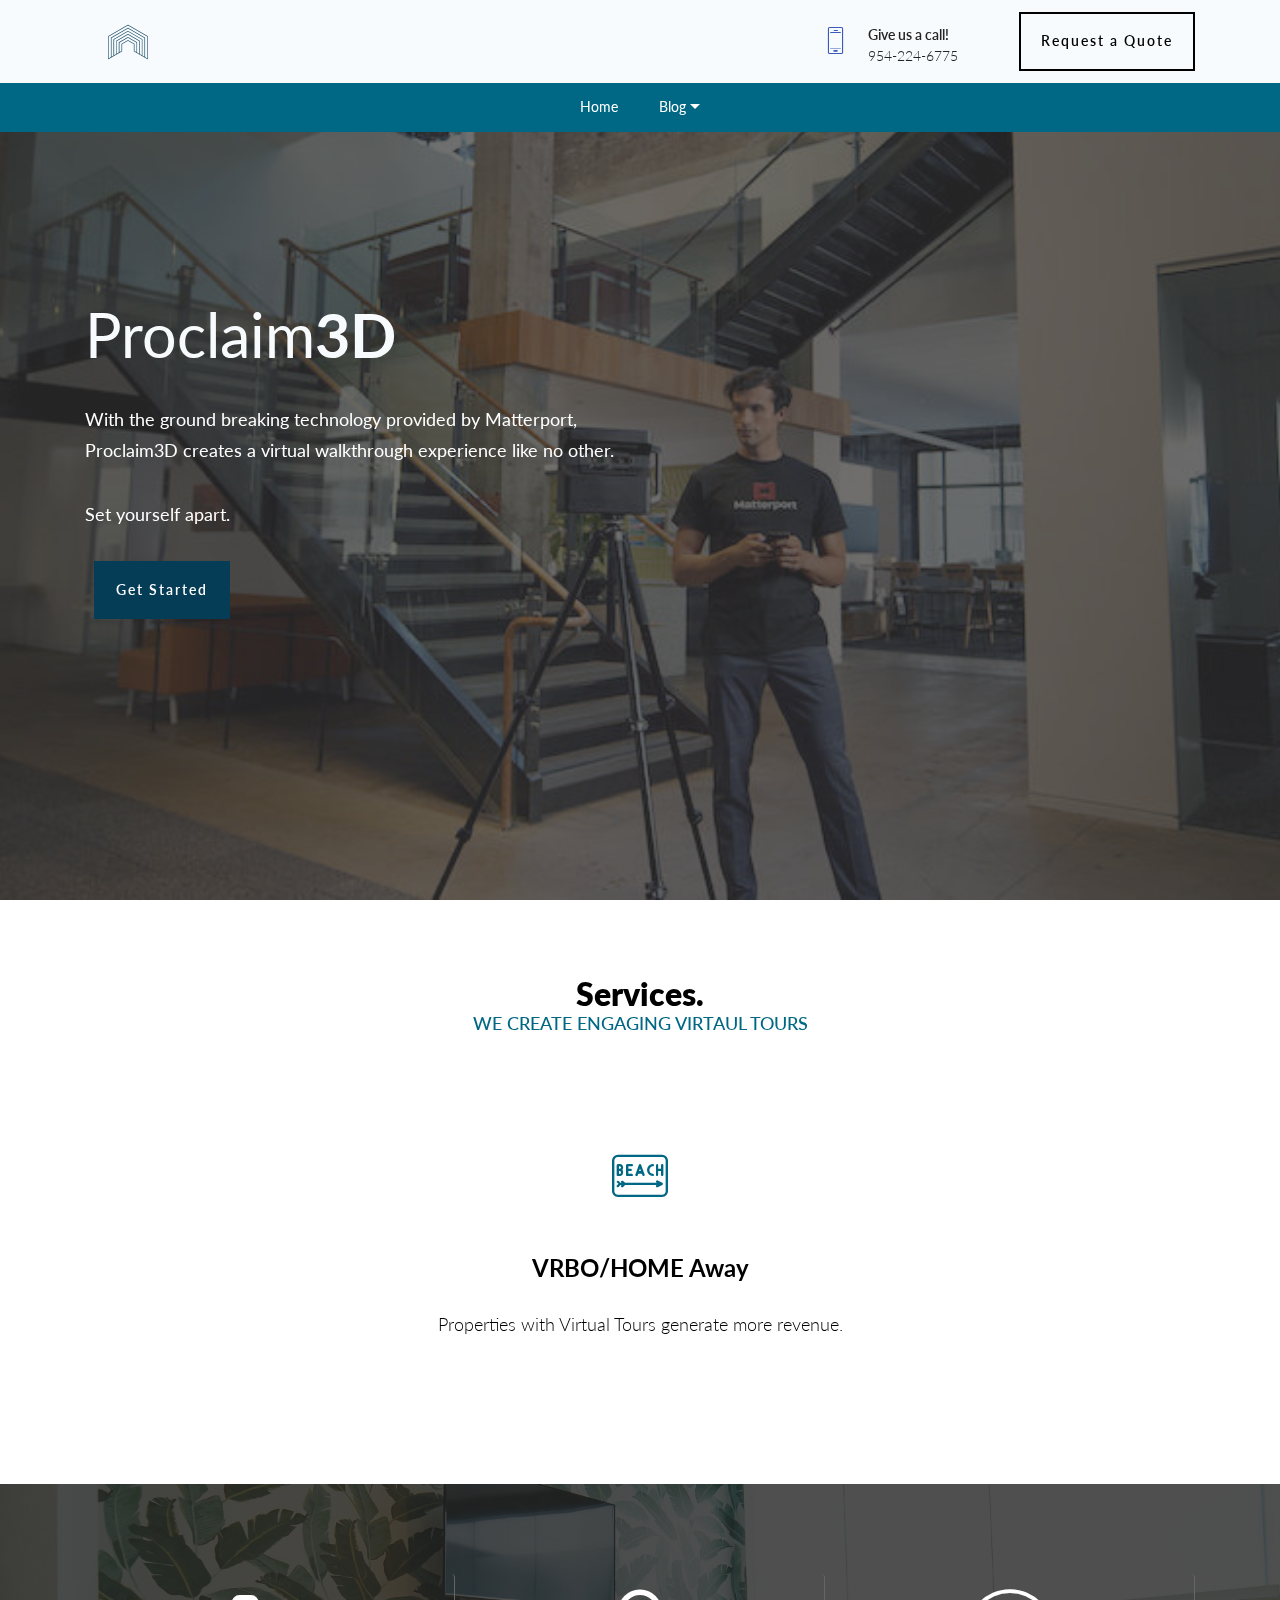
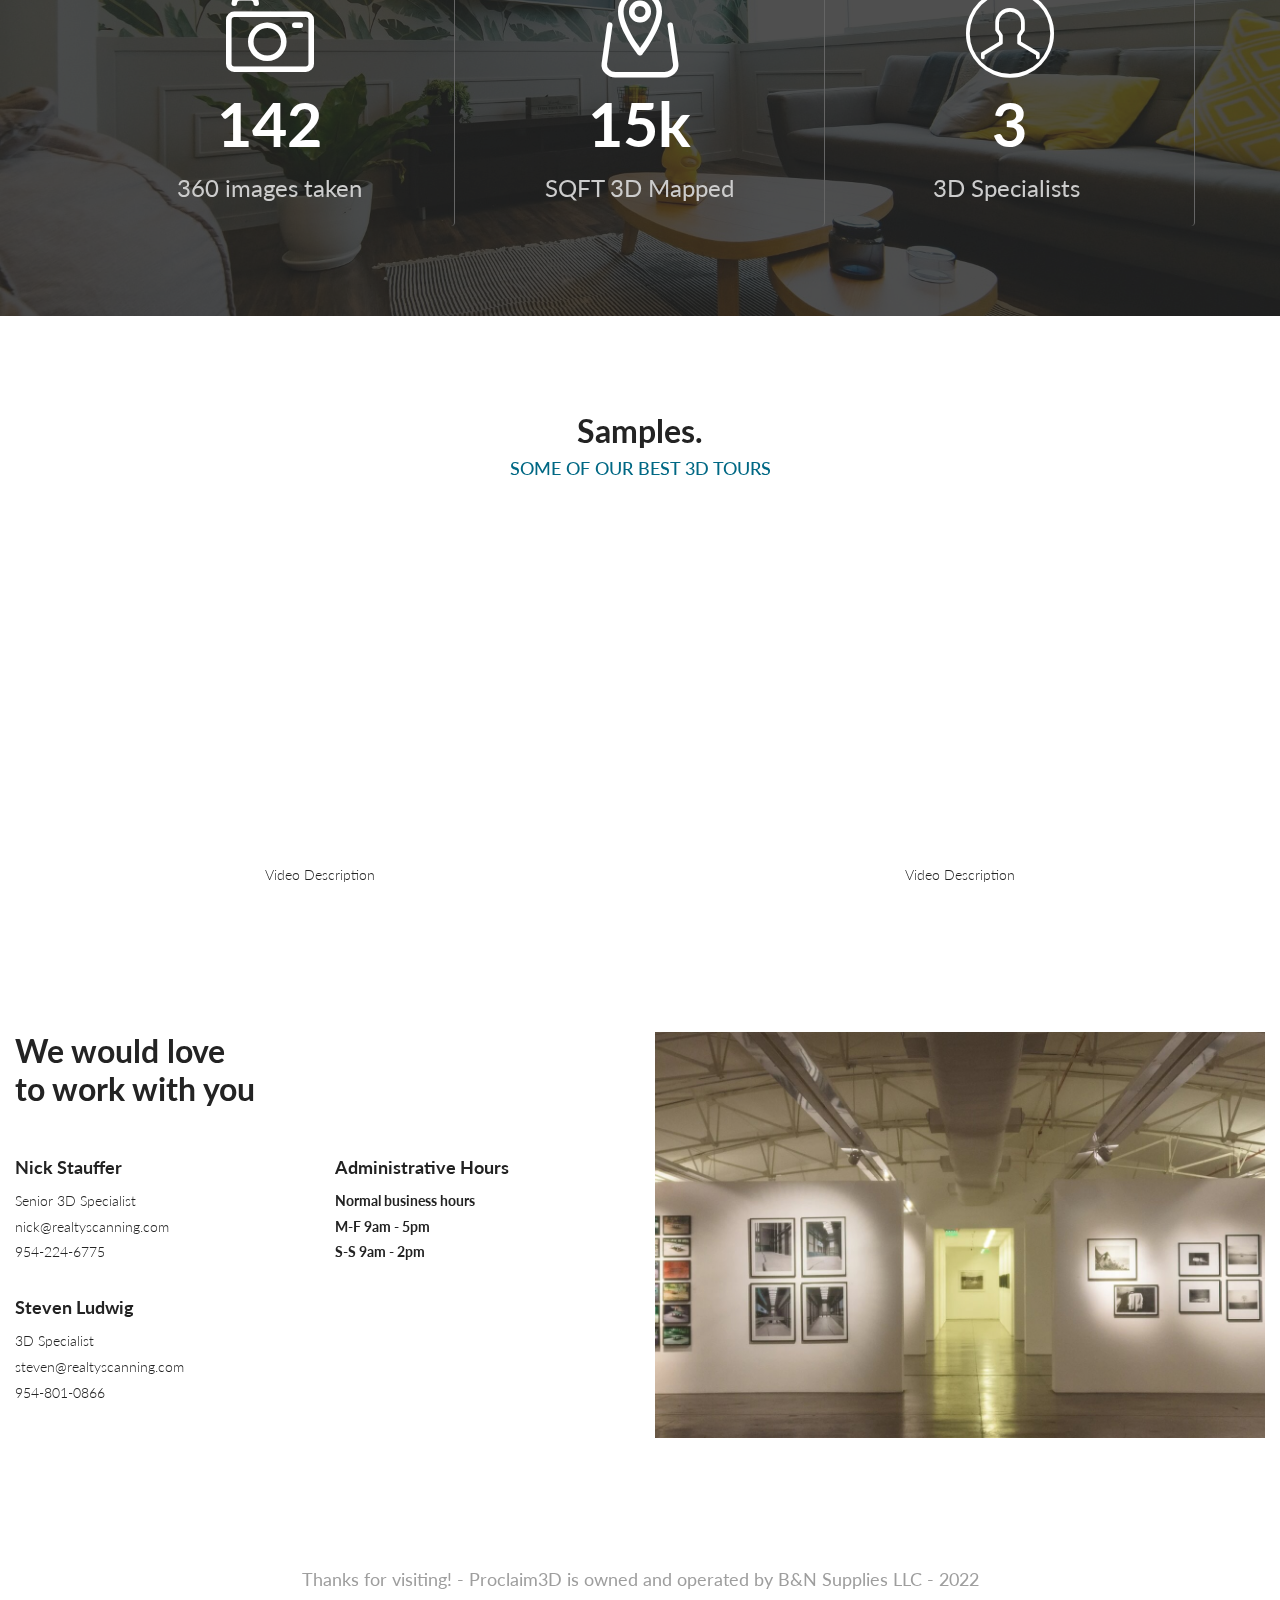
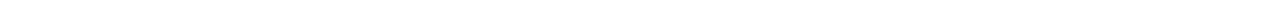
<file: index.html>
<!DOCTYPE html>
<html  >
<head>
  
  <meta charset="UTF-8">
  <meta http-equiv="X-UA-Compatible" content="IE=edge">
  
  <meta name="viewport" content="width=device-width, initial-scale=1, minimum-scale=1">
  <link rel="shortcut icon" href="assets/images/trans-blue-128x128.png" type="image/x-icon">
  <meta name="description" content="">
  
  
  <title>Home</title>
  <link rel="stylesheet" href="assets/web/assets/mobirise-icons/mobirise-icons.css">
  <link rel="stylesheet" href="assets/web/assets/mobirise-icons2/mobirise2.css">
  <link rel="stylesheet" href="assets/icon54-v4/style.css">
  <link rel="stylesheet" href="assets/web/assets/mobirise-icons-bold/mobirise-icons-bold.css">
  <link rel="stylesheet" href="assets/tether/tether.min.css">
  <link rel="stylesheet" href="assets/bootstrap/css/bootstrap.min.css">
  <link rel="stylesheet" href="assets/bootstrap/css/bootstrap-grid.min.css">
  <link rel="stylesheet" href="assets/bootstrap/css/bootstrap-reboot.min.css">
  <link rel="stylesheet" href="assets/dropdown/css/style.css">
  <link rel="stylesheet" href="assets/theme/css/style.css">
  <link rel="preload" href="https://fonts.googleapis.com/css?family=Lato:100,100i,300,300i,400,400i,700,700i,900,900i&display=swap" as="style" onload="this.onload=null;this.rel='stylesheet'">
  <noscript><link rel="stylesheet" href="https://fonts.googleapis.com/css?family=Lato:100,100i,300,300i,400,400i,700,700i,900,900i&display=swap"></noscript>
  <link rel="preload" as="style" href="assets/mobirise/css/mbr-additional.css"><link rel="stylesheet" href="assets/mobirise/css/mbr-additional.css" type="text/css">
  
  
  
  
</head>
<body>
  
  <section class="menu cid-rzMUoQcbmt" once="menu" id="menu1-0">

    

    <nav class="navbar navbar-dropdown align-items-center navbar-toggleable-sm">
        <div class="menu-content-top">
            <div class="menu-logo">
                <div class="navbar-brand">
                    <span class="navbar-logo">
                        <a href="index.html">
                            <img src="assets/images/trans-blue-128x128.png" alt="" style="height: 4rem;">
                        </a>
                    </span>
                    
                </div>
            </div>
            <div class="menu-content-right">
                <div class="info-widget">
                    <span class="widget-icon mbr-iconfont mbri-mobile2" style="color: rgb(59, 90, 187); fill: rgb(59, 90, 187);"></span>
                    <div class="widget-content display-4">
                        <p class="widget-title mbr-fonts-style display-4">Give us a call!</p>
                        <p class="widget-text mbr-fonts-style display-4">954-224-6775</p>
                    </div>
                </div>
                
                




                <div class="navbar-buttons mbr-section-btn"><a class="btn btn-lg btn-primary-outline display-4" href="page2.html">Request a Quote</a></div>






            </div>
        </div>
        <div class="menu-bottom">
            <div class="collapse navbar-collapse" id="navbarSupportedContent">
                <ul class="navbar-nav nav-dropdown js-float-line" data-app-modern-menu="true"><li class="nav-item">
                        <a class="nav-link link mbr-black text-white text-primary display-4" href="index.html">
                            Home</a>
                    </li><li class="nav-item dropdown"><a class="nav-link link mbr-black text-white text-primary dropdown-toggle display-4" href="#" data-toggle="dropdown-submenu" aria-expanded="true">Blog</a><div class="dropdown-menu"><a class="mbr-black text-white text-primary dropdown-item display-4" href="page3.html">How a 3D walkthrough will boost your vacation home rental business...</a></div></li></ul>

            </div>
            <button class="navbar-toggler " type="button" data-toggle="collapse" data-target="#navbarSupportedContent" aria-controls="navbarSupportedContent" aria-expanded="false" aria-label="Toggle navigation">
                <div class="hamburger">
                    <span></span>
                    <span></span>
                    <span></span>
                    <span></span>
                </div>
            </button>
        </div>
    </nav>
</section>

<section class="header1 realtym4_header1 cid-sTousG6GvX mbr-fullscreen mbr-parallax-background" id="header1-1">

	

	<div class="mbr-overlay" style="opacity: 0.7; background-color: rgb(51, 51, 51);">
	</div>

	<div class="container align-center">
		<div class="row justify-content-start">
			<div class="mbr-white col-lg-6 col-md-8">
				<h1 class="mbr-section-title mbr-normal align-left mbr-white my-4 mbr-fonts-style display-1"><p>Proclaim<strong>3D&nbsp; &nbsp;</strong></p></h1>
				<p class="mbr-text align-left py-2 mbr-fonts-style display-7">With the ground breaking technology provided by Matterport, Proclaim3D creates a virtual walkthrough experience like no other.&nbsp;<br><br>Set yourself apart.</p>
				<div class="mbr-section-btn align-left"><a class="btn btn-lg btn-primary display-4" href="page2.html">Get
						Started</a></div>
			</div>
		</div>
	</div>
	
</section>

<section class="features1 cid-sXrTEN8lwO" id="features4-1c">

    

    
    <div class="container">
        <div class="row">
            <div class="col-md-12 col-lg-12 title-block">
                <h2 class="mbr-section-title align-center mbr-bold mbr-fonts-style mbr-black display-2">Services.</h2>
                <h3 class="mbr-section-subtitle align-center mbr-semibold align-center mbr-light mbr-fonts-style display-7">WE CREATE ENGAGING VIRTAUL TOURS</h3>
                
            </div>
        </div>


        <div class="media-container-row">
            <div class="card col-12 col-md-6">
                <div class="card-inner">
                <div class="card-img align-center">
                  <a href="page3.html"><span class="mbr-iconfont mbr-iconfont-1 icon54-v4-beach-sign"></span></a>
              </div>
              <div class="card-box">
                  <h4 class="card-title align-center mbr-bold mbr-fonts-style mbr-black display-5">VRBO/HOME Away</h4>
                  <p class="mbr-text align-center mbr-fonts-style mbr-light mbr-black display-7">Properties with Virtual Tours generate more revenue.</p>
                  
                  <div class="card-icon align-center">
                    <a href="page3.html"><span class="mbr-iconfont mbr-iconfont-2 icon-arrow mobi-mbri-right mobi-mbri"></span></a>
                  </div>
              </div>
              </div>
            </div>

            

            

            

        </div>

    </div>

</section>

<section class="features5 counters cid-rzMUsJMWF5" id="features05-3">

    

    <div class="mbr-overlay" style="opacity: 0.8; background-color: rgb(35, 35, 35);">
    </div>
    <div class="container">
        <div class="media-container-row">

            <div class="card p-3 col-12 col-md-6 border-r col-lg-4">
                <div class="card-img pb-3">
                    <span class="mbr-iconfont mbrib-camera"></span>
                </div>
                <div class="card-box">
                    <h4 class="count card-title mbr-fonts-style mbr-white mbr-bold align-center display-1">142</h4>
                    <p class="mbr-text mbr-fonts-style mbr-white mbr-normal align-center display-5">
                        360 images taken</p>
                </div>
            </div>

            <div class="card p-3 col-12 col-md-6 border-r col-lg-4">
                <div class="card-img pb-3">
                    <span class="mbr-iconfont mbrib-map-pin"></span>
                </div>
                <div class="card-box">
                    <h4 class="count card-title mbr-fonts-style mbr-white mbr-bold align-center display-1">15k</h4>
                    <p class="mbr-text mbr-fonts-style mbr-white mbr-normal align-center display-5">
                        SQFT 3D Mapped</p>
                </div>
            </div>

            <div class="card p-3 col-12 col-md-6 border-r col-lg-4">
                <div class="card-img pb-3">
                    <span class="mbr-iconfont mbri-user"></span>
                </div>
                <div class="card-box">
                    <h4 class="count card-title mbr-fonts-style mbr-white mbr-bold align-center display-1">3</h4>
                    <p class="mbr-text mbr-fonts-style mbr-white mbr-normal align-center display-5">
                        3D Specialists&nbsp;</p>
                </div>
            </div>

            
        </div>
    </div>
</section>

<section class="video3 cid-sXxzNEQ4lK" id="video3-1d">
    
    
    <div class="container-fluid">
        <div class="mbr-section-head">
            <h4 class="mbr-section-title mbr-fonts-style mb-0 display-2">
                <strong>Samples.</strong></h4>
            <h5 class="mbr-section-subtitle mbr-fonts-style mb-0 mt-2 display-7">SOME OF OUR BEST 3D TOURS</h5>
        </div>
        <div class="row mt-4">
            <div class="col-12 col-md-6 video-block">
                <div class="video-wrapper"><iframe class="mbr-embedded-video" src="https://my.matterport.com/show/?m=oxpxo3YQejZ" width="1280" height="720" frameborder="0" allowfullscreen></iframe></div>
                <p class="mbr-text pt-2 mbr-fonts-style display-4">
                    Video Description</p>
            </div>
            <div class="col-12 col-md-6 video-block">
                <div class="video-wrapper"><iframe class="mbr-embedded-video" src="https://my.matterport.com/show/?m=mP6r8Ly1XmJ&amp;" width="1280" height="720" frameborder="0" allowfullscreen></iframe></div>
                <p class="mbr-text pt-2 mbr-fonts-style display-4">
                    Video Description</p>
            </div>
        </div>
    </div>
</section>

<section class="contacts3 cid-sVQdTVNiGA" id="contacts03-18">
    
    <div class="container">
        <div class="row justify-content-center">


            <div class="col-lg-6 align-left">

                <h5 class="mbr-section-title mbr-fonts-style mb-5 display-2"><strong>We would love<br>to work with
                        you</strong></h5>

                <div class="row">
                    <div class="col-12 col-md-6 col-lg-6 mb-3 md-pb">
                        <h6 class="mbr-section-subtitle mbr-fonts-style mb-2 display-7"><strong>Nick Stauffer</strong></h6>
                        <p class="mbr-text mbr-fonts-style display-4">
                            Senior 3D Specialist&nbsp;<br>nick@realtyscanning.com<br>954-224-6775</p>
                    </div>

                    <div class="col-12 col-md-6 col-lg-6 mb-3 md-pb">
                        <h6 class="mbr-section-subtitle mbr-fonts-style mb-2 display-7"><strong>Administrative
                                Hours</strong></h6>
                        <p class="mbr-text mbr-fonts-style display-4"><strong>
                            Normal business hours<br>M-F 9am - 5pm<br>S-S 9am - 2pm</strong></p>
                    </div>

                    <div class="col-12 col-md-6 col-lg-6 mb-3 md-pb">
                        <h6 class="mbr-section-subtitle mbr-fonts-style mb-2 display-7"><strong>Steven Ludwig</strong></h6>
                        <p class="mbr-text mbr-fonts-style display-4">
                            3D Specialist<br>steven@realtyscanning.com<br>954-801-0866<br></p>
                    </div>

                 


                </div>
            </div>
            <div class="col-lg-6">
                <img class="w-100" src="assets/images/background1-1.jpg" alt="">
            </div>

        </div>




    </div>
</section>

<section class="footer2 realtym4_footer2 cid-sVQedWPNAk" id="footer2-1a">

	

	

	<div class="container">
		<div class="row">
			<div class="col-sm-12">
				<p class="mbr-text links mbr-fonts-style display-7">Thanks for visiting! - Proclaim3D is owned and operated by B&amp;N Supplies LLC - 2022</p>
			</div>
		</div>
	</div>
</section>


<script src="assets/web/assets/jquery/jquery.min.js"></script>
  <script src="assets/popper/popper.min.js"></script>
  <script src="assets/tether/tether.min.js"></script>
  <script src="assets/bootstrap/js/bootstrap.min.js"></script>
  <script src="assets/smoothscroll/smooth-scroll.js"></script>
  <script src="assets/dropdown/js/nav-dropdown.js"></script>
  <script src="assets/dropdown/js/navbar-dropdown.js"></script>
  <script src="assets/touchswipe/jquery.touch-swipe.min.js"></script>
  <script src="assets/parallax/jarallax.min.js"></script>
  <script src="assets/viewportchecker/jquery.viewportchecker.js"></script>
  <script src="assets/playervimeo/vimeo_player.js"></script>
  <script src="assets/theme/js/script.js"></script>
  
  
  
</body>
</html>
</file>
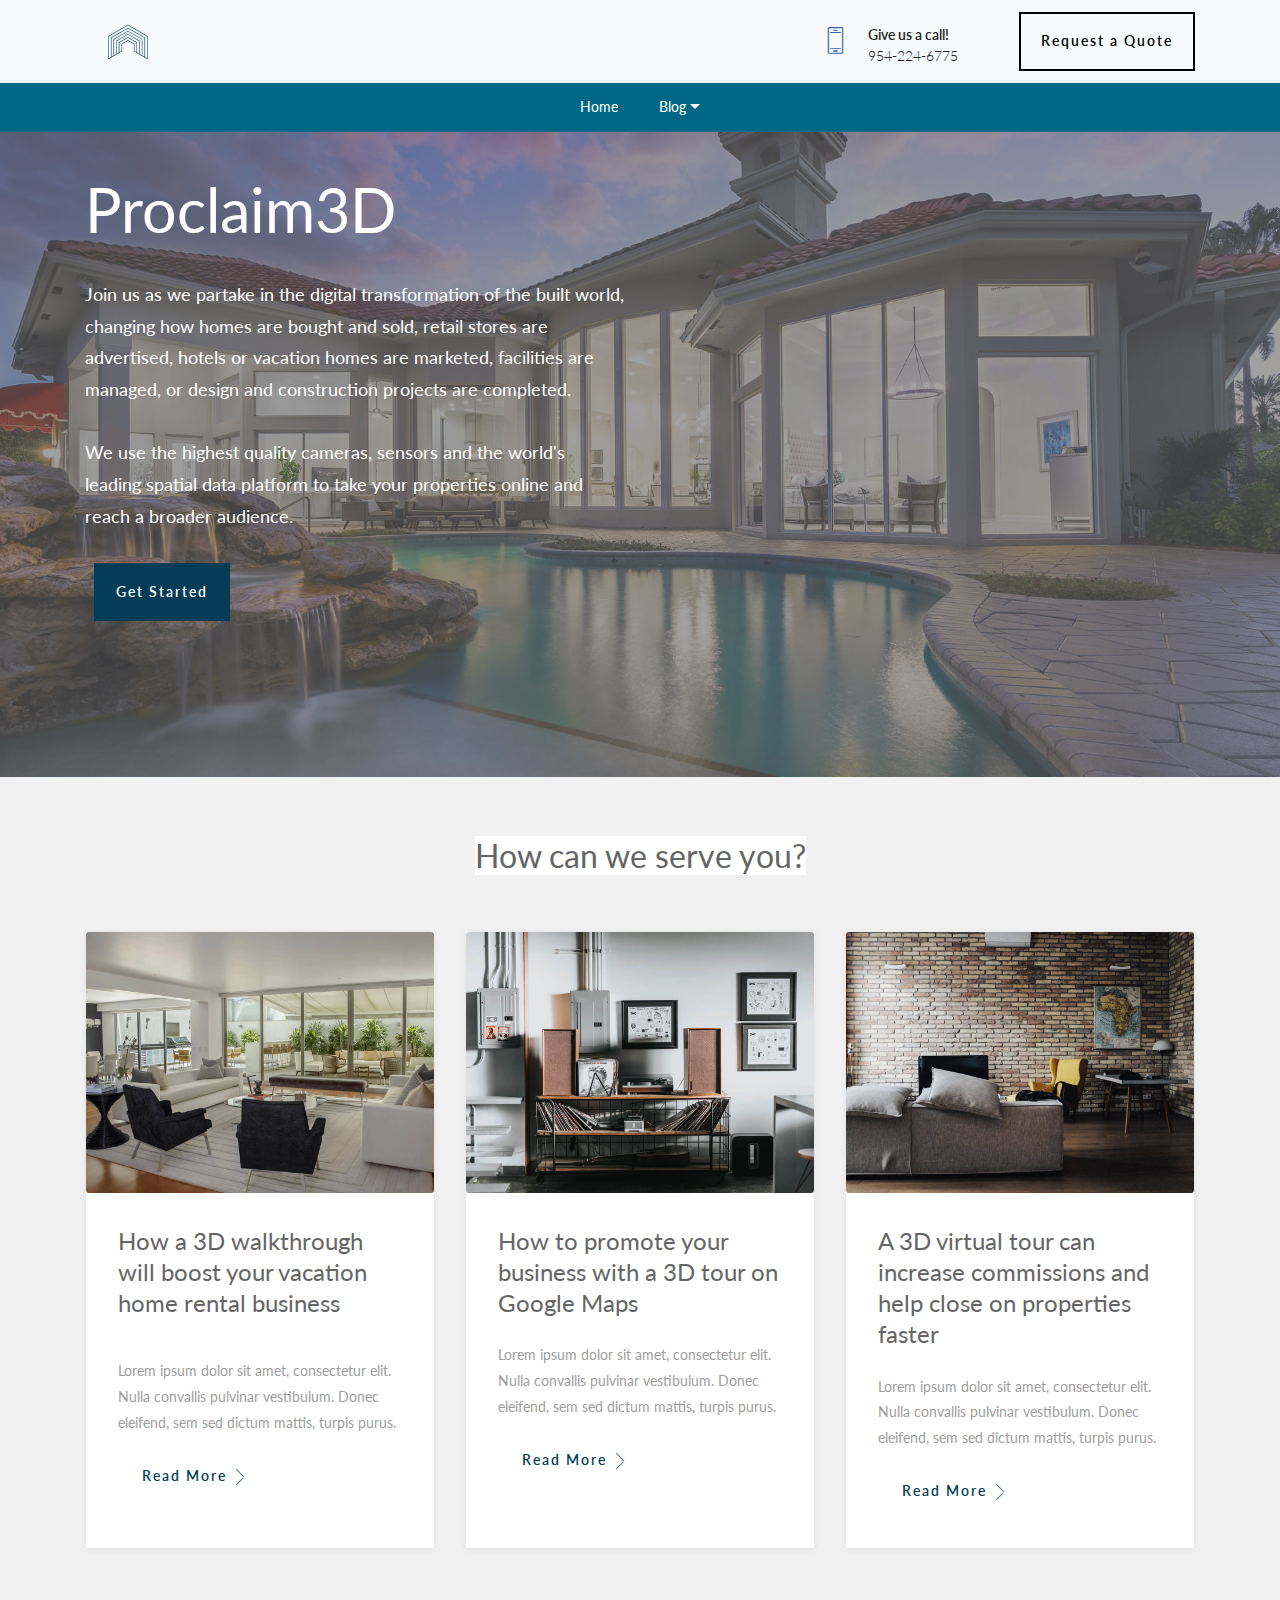
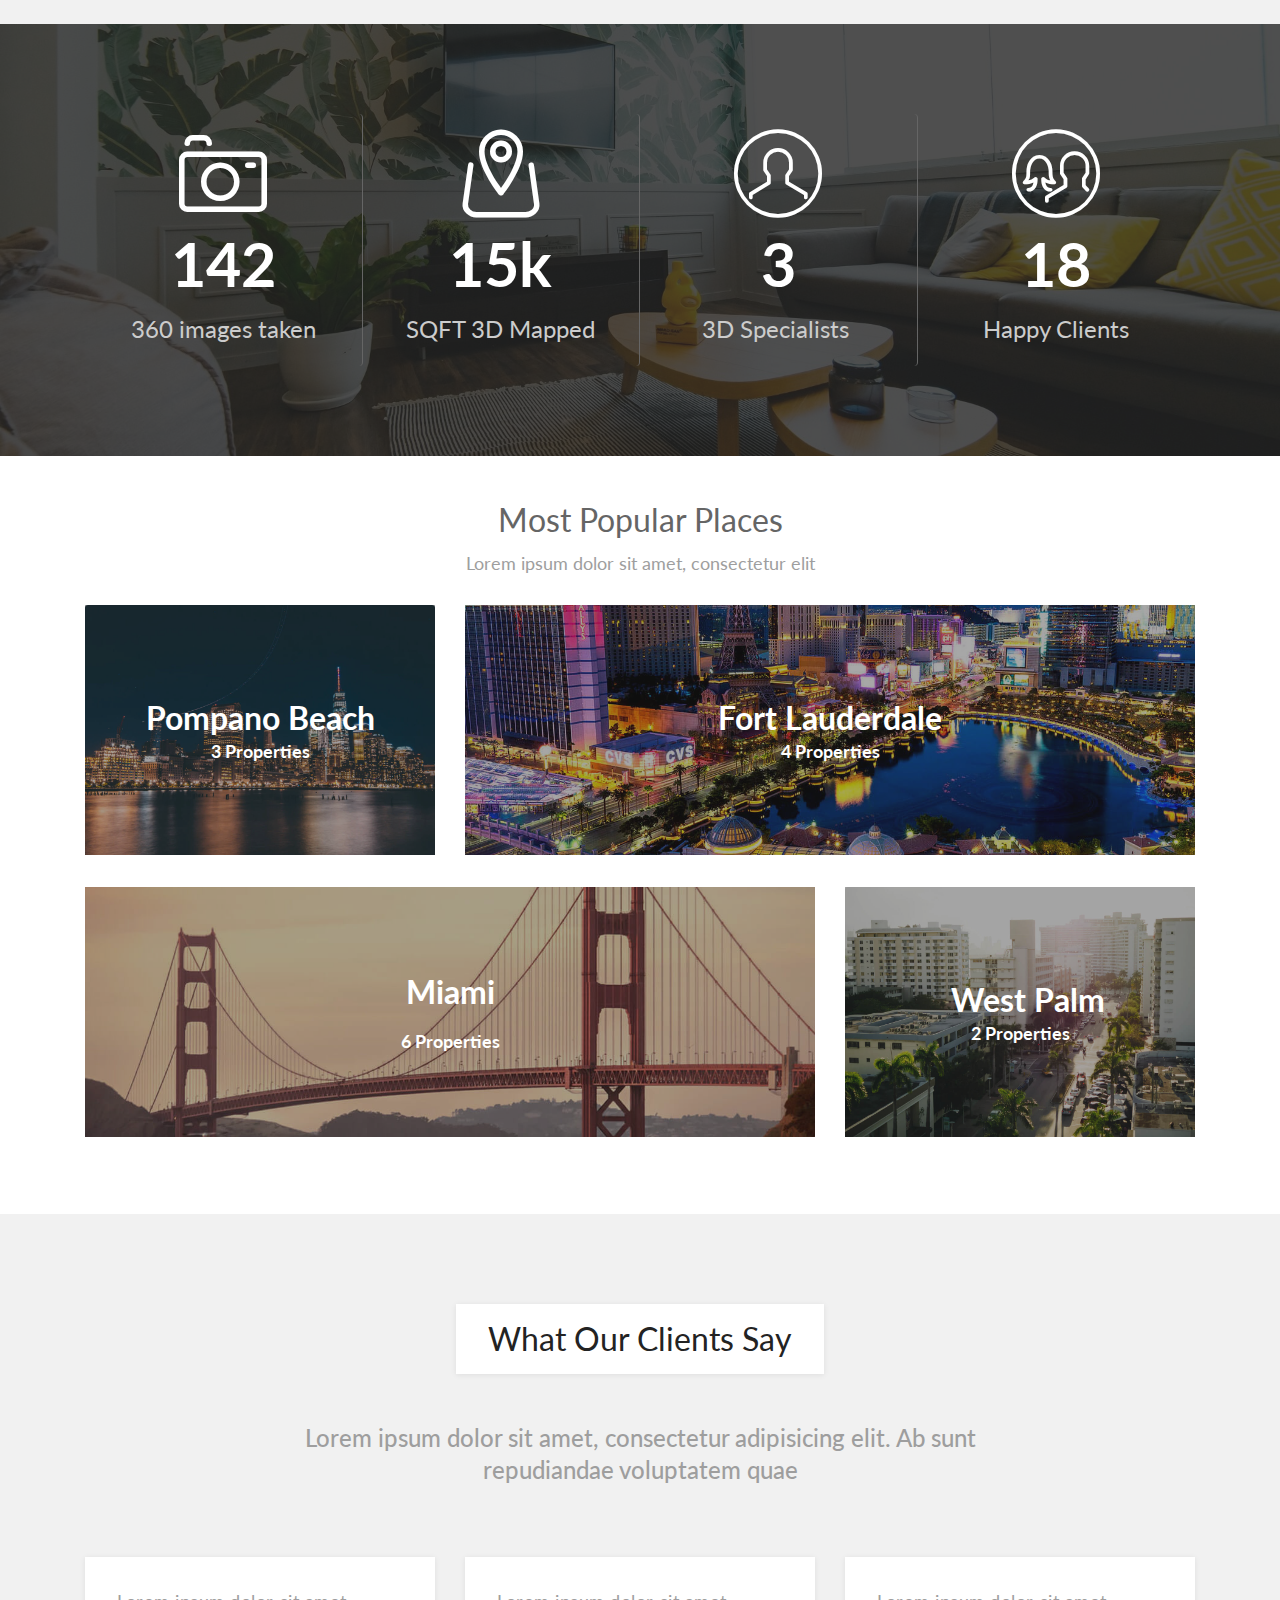
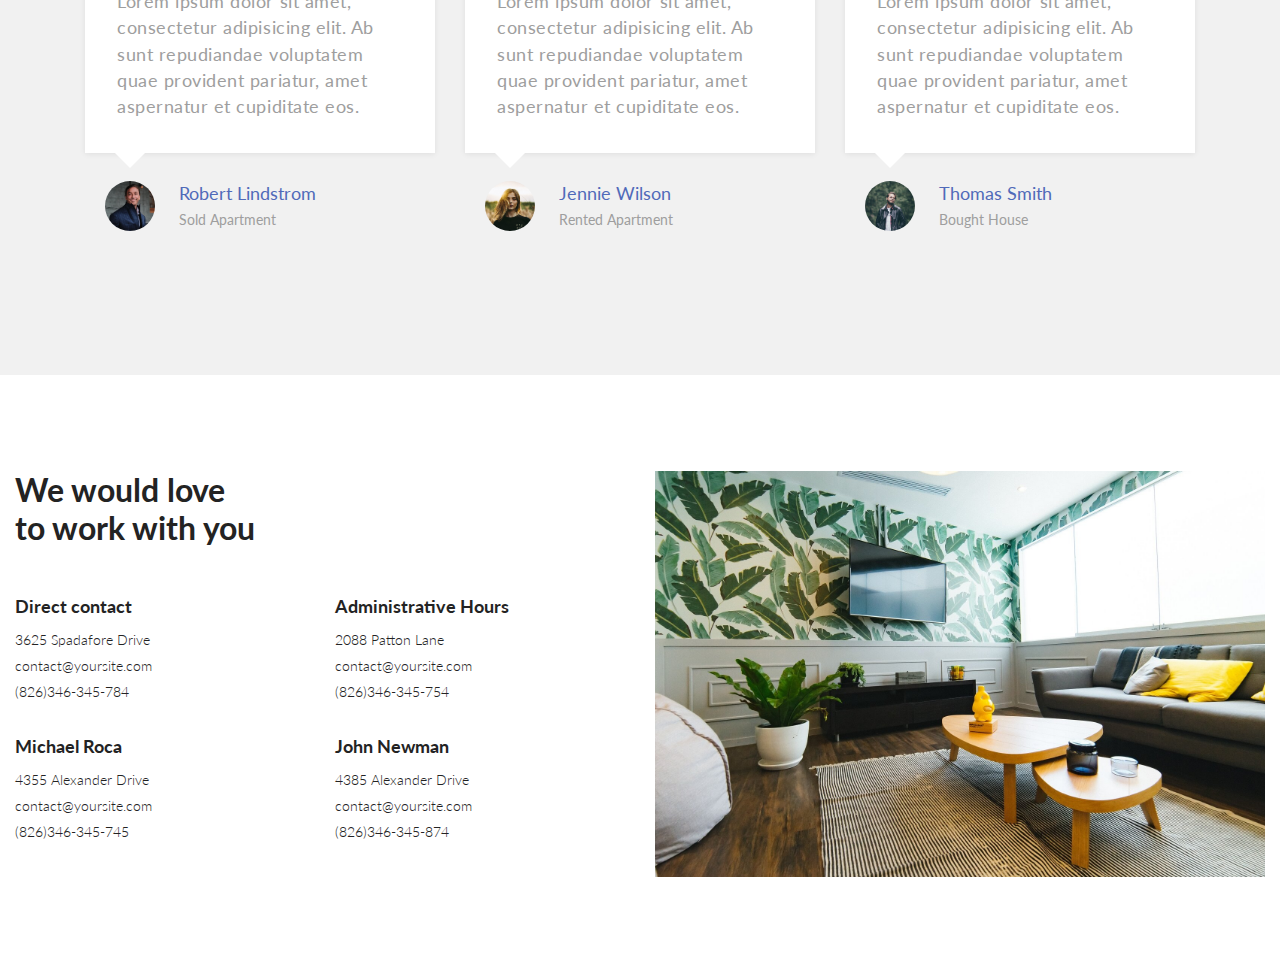
<file: page1.html>
<!DOCTYPE html>
<html  >
<head>
  
  <meta charset="UTF-8">
  <meta http-equiv="X-UA-Compatible" content="IE=edge">
  
  <meta name="viewport" content="width=device-width, initial-scale=1, minimum-scale=1">
  <link rel="shortcut icon" href="assets/images/trans-blue-128x128.png" type="image/x-icon">
  <meta name="description" content="">
  
  
  <title>HOME PAGE CLONE</title>
  <link rel="stylesheet" href="assets/web/assets/mobirise-icons/mobirise-icons.css">
  <link rel="stylesheet" href="assets/web/assets/mobirise-icons-bold/mobirise-icons-bold.css">
  <link rel="stylesheet" href="assets/tether/tether.min.css">
  <link rel="stylesheet" href="assets/bootstrap/css/bootstrap.min.css">
  <link rel="stylesheet" href="assets/bootstrap/css/bootstrap-grid.min.css">
  <link rel="stylesheet" href="assets/bootstrap/css/bootstrap-reboot.min.css">
  <link rel="stylesheet" href="assets/dropdown/css/style.css">
  <link rel="stylesheet" href="assets/theme/css/style.css">
  <link rel="preload" href="https://fonts.googleapis.com/css?family=Lato:100,100i,300,300i,400,400i,700,700i,900,900i&display=swap" as="style" onload="this.onload=null;this.rel='stylesheet'">
  <noscript><link rel="stylesheet" href="https://fonts.googleapis.com/css?family=Lato:100,100i,300,300i,400,400i,700,700i,900,900i&display=swap"></noscript>
  <link rel="preload" as="style" href="assets/mobirise/css/mbr-additional.css"><link rel="stylesheet" href="assets/mobirise/css/mbr-additional.css" type="text/css">
  
  
  
  
</head>
<body>
  
  <section class="menu cid-sTtsDT17B5" once="menu" id="menu1-4">

    

    <nav class="navbar navbar-dropdown align-items-center navbar-toggleable-sm">
        <div class="menu-content-top">
            <div class="menu-logo">
                <div class="navbar-brand">
                    <span class="navbar-logo">
                        <a href="index.html">
                            <img src="assets/images/trans-blue-128x128.png" alt="" style="height: 4rem;">
                        </a>
                    </span>
                    
                </div>
            </div>
            <div class="menu-content-right">
                <div class="info-widget">
                    <span class="widget-icon mbr-iconfont mbri-mobile2" style="color: rgb(59, 90, 187); fill: rgb(59, 90, 187);"></span>
                    <div class="widget-content display-4">
                        <p class="widget-title mbr-fonts-style display-4">Give us a call!</p>
                        <p class="widget-text mbr-fonts-style display-4">954-224-6775</p>
                    </div>
                </div>
                
                




                <div class="navbar-buttons mbr-section-btn"><a class="btn btn-lg btn-primary-outline display-4" href="page2.html">Request a Quote</a></div>






            </div>
        </div>
        <div class="menu-bottom">
            <div class="collapse navbar-collapse" id="navbarSupportedContent">
                <ul class="navbar-nav nav-dropdown js-float-line" data-app-modern-menu="true"><li class="nav-item">
                        <a class="nav-link link mbr-black text-white text-primary display-4" href="index.html">
                            Home</a>
                    </li><li class="nav-item dropdown open"><a class="nav-link link mbr-black text-white text-primary dropdown-toggle display-4" href="#" data-toggle="dropdown-submenu" aria-expanded="true">Blog</a><div class="dropdown-menu"><a class="mbr-black text-white text-primary dropdown-item display-4" href="page3.html">How a 3D walkthrough will boost your vacation home rental business...</a></div></li></ul>

            </div>
            <button class="navbar-toggler " type="button" data-toggle="collapse" data-target="#navbarSupportedContent" aria-controls="navbarSupportedContent" aria-expanded="false" aria-label="Toggle navigation">
                <div class="hamburger">
                    <span></span>
                    <span></span>
                    <span></span>
                    <span></span>
                </div>
            </button>
        </div>
    </nav>
</section>

<section class="header1 realtym4_header1 cid-sTtsDUg8Sc" id="header1-5">

	

	<div class="mbr-overlay" style="opacity: 0.6; background-color: rgb(101, 101, 101);">
	</div>

	<div class="container align-center">
		<div class="row justify-content-start">
			<div class="mbr-white col-lg-6 col-md-8">
				<h1 class="mbr-section-title mbr-normal align-left mbr-white my-4 mbr-fonts-style display-1"><p>Proclaim3D&nbsp; &nbsp;</p></h1>
				<p class="mbr-text align-left py-2 mbr-fonts-style display-7">Join us as we partake in the digital transformation of the built world, changing how homes are bought and sold, retail stores are advertised, hotels or vacation homes are marketed, facilities are managed, or design and construction projects are completed.<br><br>We use the highest quality cameras, sensors and the world's leading spatial data platform to take your properties online and&nbsp; reach a broader audience.<br></p>
				<div class="mbr-section-btn align-left"><a class="btn btn-lg btn-primary display-4" href="#">Get
						Started</a></div>
			</div>
		</div>
	</div>
	
</section>

<section class="features3 realtym4_features3 cid-sTtsDUUz9u" id="features03-6">

	

	

	<div class="container">
		<div class="row justify-content-center">
			<div class="col-md-12">
				<h2 class="mbr-section-title pb-2 mbr-normal mbr-fonts-style align-center display-2"><span style="background-color: rgb(255, 255, 255);">How can we serve you?</span></h2>
			</div>
		</div>
		<div class="row row-content justify-content-center">
			<div class="card p-3 col-12 col-md-6 col-lg-4">
				<div class="card-wrapper">
					<div class="card-img">
						<img src="assets/images/01.jpg" title="">
					</div>
					<div class="card-box">
						<h4 class="card-title mbr-fonts-style mbr-normal display-5"><p>How a 3D walkthrough will boost your vacation home rental business</p></h4>
						<p class="mbr-text mbr-fonts-style mbr-normal display-4">
							Lorem ipsum dolor sit amet, consectetur elit. Nulla convallis pulvinar vestibulum. Donec
							eleifend, sem sed dictum mattis,
							turpis purus.
						</p>
						<div class="mbr-section-btn">
							<a href="#" class="btn btn-primary-outline-2 display-4">
								<span class="mbri-arrow-next mbr-iconfont mbr-iconfont-btn"></span>Read More</a>
						</div>
					</div>
				</div>
			</div>

			<div class="card p-3 col-12 col-md-6 col-lg-4">
				<div class="card-wrapper">
					<div class="card-img">
						<img src="assets/images/02.jpg" title="">
					</div>
					<div class="card-box">
						<h4 class="card-title mbr-fonts-style mbr-normal display-5">How to promote your business with a 3D tour on Google Maps&nbsp;</h4>
						<p class="mbr-text mbr-fonts-style mbr-normal display-4">
							Lorem ipsum dolor sit amet, consectetur elit. Nulla convallis pulvinar vestibulum. Donec
							eleifend, sem sed dictum mattis,
							turpis purus.
						</p>
						<div class="mbr-section-btn">
							<a href="#" class="btn btn-primary-outline-2 display-4">
								<span class="mbri-arrow-next mbr-iconfont mbr-iconfont-btn"></span>Read More</a>
						</div>
					</div>
				</div>
			</div>

			<div class="card p-3 col-12 col-md-6 col-lg-4">
				<div class="card-wrapper">
					<div class="card-img">
						<img src="assets/images/03.jpg" title="">
					</div>
					<div class="card-box">
						<h4 class="card-title mbr-fonts-style mbr-normal display-5">A 3D virtual tour can increase commissions and help close on properties faster</h4>
						<p class="mbr-text mbr-fonts-style mbr-normal display-4">
							Lorem ipsum dolor sit amet, consectetur elit. Nulla convallis pulvinar vestibulum. Donec
							eleifend, sem sed dictum mattis,
							turpis purus.
						</p>
						<div class="mbr-section-btn">
							<a href="#" class="btn btn-primary-outline-2 display-4">
								<span class="mbri-arrow-next mbr-iconfont mbr-iconfont-btn"></span>Read More</a>
						</div>
					</div>
				</div>
			</div>
		</div>
	</div>
</section>

<section class="features5 counters cid-sTtsDVKsfs" id="features05-7">

    

    <div class="mbr-overlay" style="opacity: 0.8; background-color: rgb(35, 35, 35);">
    </div>
    <div class="container">
        <div class="media-container-row">

            <div class="card p-3 col-12 col-md-6 border-r col-lg-3">
                <div class="card-img pb-3">
                    <span class="mbr-iconfont mbrib-camera"></span>
                </div>
                <div class="card-box">
                    <h4 class="count card-title mbr-fonts-style mbr-white mbr-bold align-center display-1">142</h4>
                    <p class="mbr-text mbr-fonts-style mbr-white mbr-normal align-center display-5">
                        360 images taken</p>
                </div>
            </div>

            <div class="card p-3 col-12 col-md-6 border-r col-lg-3">
                <div class="card-img pb-3">
                    <span class="mbr-iconfont mbrib-map-pin"></span>
                </div>
                <div class="card-box">
                    <h4 class="count card-title mbr-fonts-style mbr-white mbr-bold align-center display-1">15k</h4>
                    <p class="mbr-text mbr-fonts-style mbr-white mbr-normal align-center display-5">
                        SQFT 3D Mapped</p>
                </div>
            </div>

            <div class="card p-3 col-12 col-md-6 border-r col-lg-3">
                <div class="card-img pb-3">
                    <span class="mbr-iconfont mbri-user"></span>
                </div>
                <div class="card-box">
                    <h4 class="count card-title mbr-fonts-style mbr-white mbr-bold align-center display-1">3</h4>
                    <p class="mbr-text mbr-fonts-style mbr-white mbr-normal align-center display-5">
                        3D Specialists&nbsp;</p>
                </div>
            </div>

            <div class="card p-3 col-12 col-md-6 col-lg-3">
                <div class="card-img pb-3">
                    <span class="mbr-iconfont mbri-users"></span>
                </div>
                <div class="card-box">
                    <h4 class="count card-title mbr-fonts-style mbr-white mbr-bold align-center display-1">18</h4>
                    <p class="mbr-text mbr-fonts-style mbr-white mbr-normal align-center display-5">Happy Clients</p>
                </div>
            </div>
        </div>
    </div>
</section>

<section class="features2 cid-sTtsDWvRoT" id="features02-8">

    

    
    <div class="container">
        <h2 class="mbr-section-title pb-2 mbr-normal mbr-fonts-style align-left display-2">Most Popular Places</h2>

        <h3 class="mbr-section-sub-title pb-4 mbr-normal mbr-fonts-style align-left display-7">Lorem ipsum dolor sit amet, consectetur elit</h3>

        <div class="row row-content justify-content-center">


            <div class="card col-12 col-lg-4 col-md-12">
                <div class="card-wrapper">
                    <div class="card-img small">
                        <img src="assets/images/04.jpg" title="" alt="">
                    </div>
                    <div class="card-box">
                        <h4 class="card-title mbr-fonts-style mbr-white mbr-bold display-2">Pompano Beach</h4>
                        <h5 class="card-sub-title mbr-fonts-style mbr-white mbr-bold display-7">3 Properties</h5>

                    </div>
                </div>
            </div>


            <div class="card col-12 col-lg-8 col-md-12">
                <div class="card-wrapper">
                    <div class="card-img big">
                        <img src="assets/images/05.jpg" title="" alt="">
                    </div>
                    <div class="card-box">
                        <h4 class="card-title mbr-fonts-style mbr-white mbr-bold display-2">Fort Lauderdale</h4>
                        <h5 class="card-sub-title mbr-fonts-style mbr-white mbr-bold display-7">4 Properties</h5>

                    </div>
                </div>
            </div>





            <div class="card col-12 col-lg-8 col-md-12">
                <div class="card-wrapper">
                    <div class="card-img big">
                        <img src="assets/images/06.jpg" title="" alt="">
                    </div>
                    <div class="card-box">
                        <h4 class="card-title mbr-fonts-style mbr-white mbr-bold display-2"><p>Miami</p></h4>
                        <h5 class="card-sub-title mbr-fonts-style mbr-white mbr-bold display-7">6 Properties</h5>

                    </div>
                </div>
            </div>

            <div class="card col-12 col-lg-4 col-md-12">
                <div class="card-wrapper">
                    <div class="card-img small">
                        <img src="assets/images/07.jpg" title="" alt="">
                    </div>
                    <div class="card-box">
                        <h4 class="card-title mbr-fonts-style mbr-white mbr-bold display-2">&nbsp; West Palm</h4>
                        <h5 class="card-sub-title mbr-fonts-style mbr-white mbr-bold display-7">2 Properties</h5>

                    </div>
                </div>
            </div>


        </div>

    </div>
</section>

<section class="testimonials1 cid-sTtsDX8ndH" id="testimonials01-9">

    

    

    <div class="container justify-content-center">
        <div class="row justify-content-center">
            <div class="col-sm-10 col-lg-8  align-center">
                <h3 class="mbr-section-title mbr-fonts-style mb-5 align-center mbr-normal display-2">
                    <div class="title">What Our Clients Say
                    </div>
                </h3>
                <h4 class="mbr-section-subtitle mbr-fonts-style mb-4 align-center display-5">Lorem ipsum dolor sit amet, consectetur adipisicing elit. Ab sunt repudiandae voluptatem quae</h4>
            </div>
        </div>
        <div class="row justify-content-center pt-5">
            <div class="col-xs-12 col-lg-4">
                <div class="mbr-testimonial card mbr-testimonial-lg">
                    <div class="card-block mbr-fonts-style display-7">
                        <p>Lorem ipsum dolor sit amet, consectetur adipisicing elit. Ab sunt repudiandae voluptatem quae provident
                            pariatur, amet aspernatur et cupiditate eos.</p>
                    </div>
                    <div class="mbr-author card-footer">
                        <div class="mbr-author-img">
                            <img src="assets/images/face1.jpg">
                        </div>
                        <div class="name-wrap">
                            <p class="mbr-author-name mbr-normal mbr-fonts-style display-7">
                                Robert Lindstrom</p>

                            <p class="mbr-text mbr-author-desc mbr-normal mbr-fonts-style display-4">
                                Sold Apartment
                            </p>
                        </div>
                    </div>
                </div>
            </div>

            <div class="col-xs-12 col-lg-4">
                <div class="mbr-testimonial card mbr-testimonial-lg">
                    <div class="card-block mbr-fonts-style display-7">
                        <p>Lorem ipsum dolor sit amet, consectetur adipisicing elit. Ab sunt repudiandae voluptatem quae provident
                            pariatur, amet aspernatur et cupiditate eos.</p>
                    </div>
                    <div class="mbr-author card-footer">
                        <div class="mbr-author-img">
                            <img src="assets/images/face2.jpg">
                        </div>
                        <div class="name-wrap">
                            <p class="mbr-author-name mbr-normal mbr-fonts-style display-7">
                                Jennie Wilson</p>

                            <p class="mbr-text mbr-author-desc mbr-normal mbr-fonts-style display-4">
                                Rented Apartment</p>
                        </div>
                    </div>
                </div>
            </div>

            <div class="col-xs-12 col-lg-4">
                <div class="mbr-testimonial card mbr-testimonial-lg">
                    <div class="card-block mbr-fonts-style display-7">
                        <p>Lorem ipsum dolor sit amet, consectetur adipisicing elit. Ab sunt repudiandae voluptatem quae provident
                            pariatur, amet aspernatur et cupiditate eos.</p>
                    </div>
                    <div class="mbr-author card-footer">
                        <div class="mbr-author-img">
                            <img src="assets/images/face3.jpg">
                        </div>
                        <div class="name-wrap">
                            <p class="mbr-author-name mbr-normal mbr-fonts-style display-7">
                                Thomas Smith</p>

                            <p class="mbr-text mbr-author-desc mbr-normal mbr-fonts-style display-4">
                                Bought House</p>
                        </div>
                    </div>
                </div>
            </div>

            

            

            
        </div>
    </div>
</section>

<section class="contacts3 cid-sTtsDY4dJ1" id="contacts03-a">
    
    <div class="container">
        <div class="row justify-content-center">


            <div class="col-lg-6 align-left">

                <h5 class="mbr-section-title mbr-fonts-style mb-5 display-2"><strong>We would love<br>to work with
                        you</strong></h5>

                <div class="row">
                    <div class="col-12 col-md-6 col-lg-6 mb-3 md-pb">
                        <h6 class="mbr-section-subtitle mbr-fonts-style mb-2 display-7"><strong>Direct contact</strong>
                        </h6>
                        <p class="mbr-text mbr-fonts-style display-4">
                            3625 Spadafore Drive<br>contact@yoursite.com<br>(826)346-345-784</p>
                    </div>

                    <div class="col-12 col-md-6 col-lg-6 mb-3 md-pb">
                        <h6 class="mbr-section-subtitle mbr-fonts-style mb-2 display-7"><strong>Administrative
                                Hours</strong></h6>
                        <p class="mbr-text mbr-fonts-style display-4">
                            2088 Patton Lane<br>contact@yoursite.com
                            <br>(826)346-345-754<br></p>
                    </div>

                    <div class="col-12 col-md-6 col-lg-6 mb-3 md-pb">
                        <h6 class="mbr-section-subtitle mbr-fonts-style mb-2 display-7"><strong>Michael Roca</strong>
                        </h6>
                        <p class="mbr-text mbr-fonts-style display-4">
                            4355 Alexander Drive<br>contact@yoursite.com
                            <br>(826)346-345-745<br></p>
                    </div>

                    <div class="col-12 col-md-6 col-lg-6 mb-3 md-pb">
                        <h6 class="mbr-section-subtitle mbr-fonts-style mb-2 display-7"><strong>John Newman</strong>
                        </h6>
                        <p class="mbr-text mbr-fonts-style display-4">
                            4385 Alexander Drive<br>contact@yoursite.com
                            <br>(826)346-345-874<br></p>
                    </div>


                </div>
            </div>
            <div class="col-lg-6">
                <img class="w-100" src="assets/images/background1.jpg" alt="">
            </div>

        </div>




    </div>
</section>


<script src="assets/web/assets/jquery/jquery.min.js"></script>
  <script src="assets/popper/popper.min.js"></script>
  <script src="assets/tether/tether.min.js"></script>
  <script src="assets/bootstrap/js/bootstrap.min.js"></script>
  <script src="assets/smoothscroll/smooth-scroll.js"></script>
  <script src="assets/dropdown/js/nav-dropdown.js"></script>
  <script src="assets/dropdown/js/navbar-dropdown.js"></script>
  <script src="assets/touchswipe/jquery.touch-swipe.min.js"></script>
  <script src="assets/viewportchecker/jquery.viewportchecker.js"></script>
  <script src="assets/theme/js/script.js"></script>
  
  
  
</body>
</html>
</file>
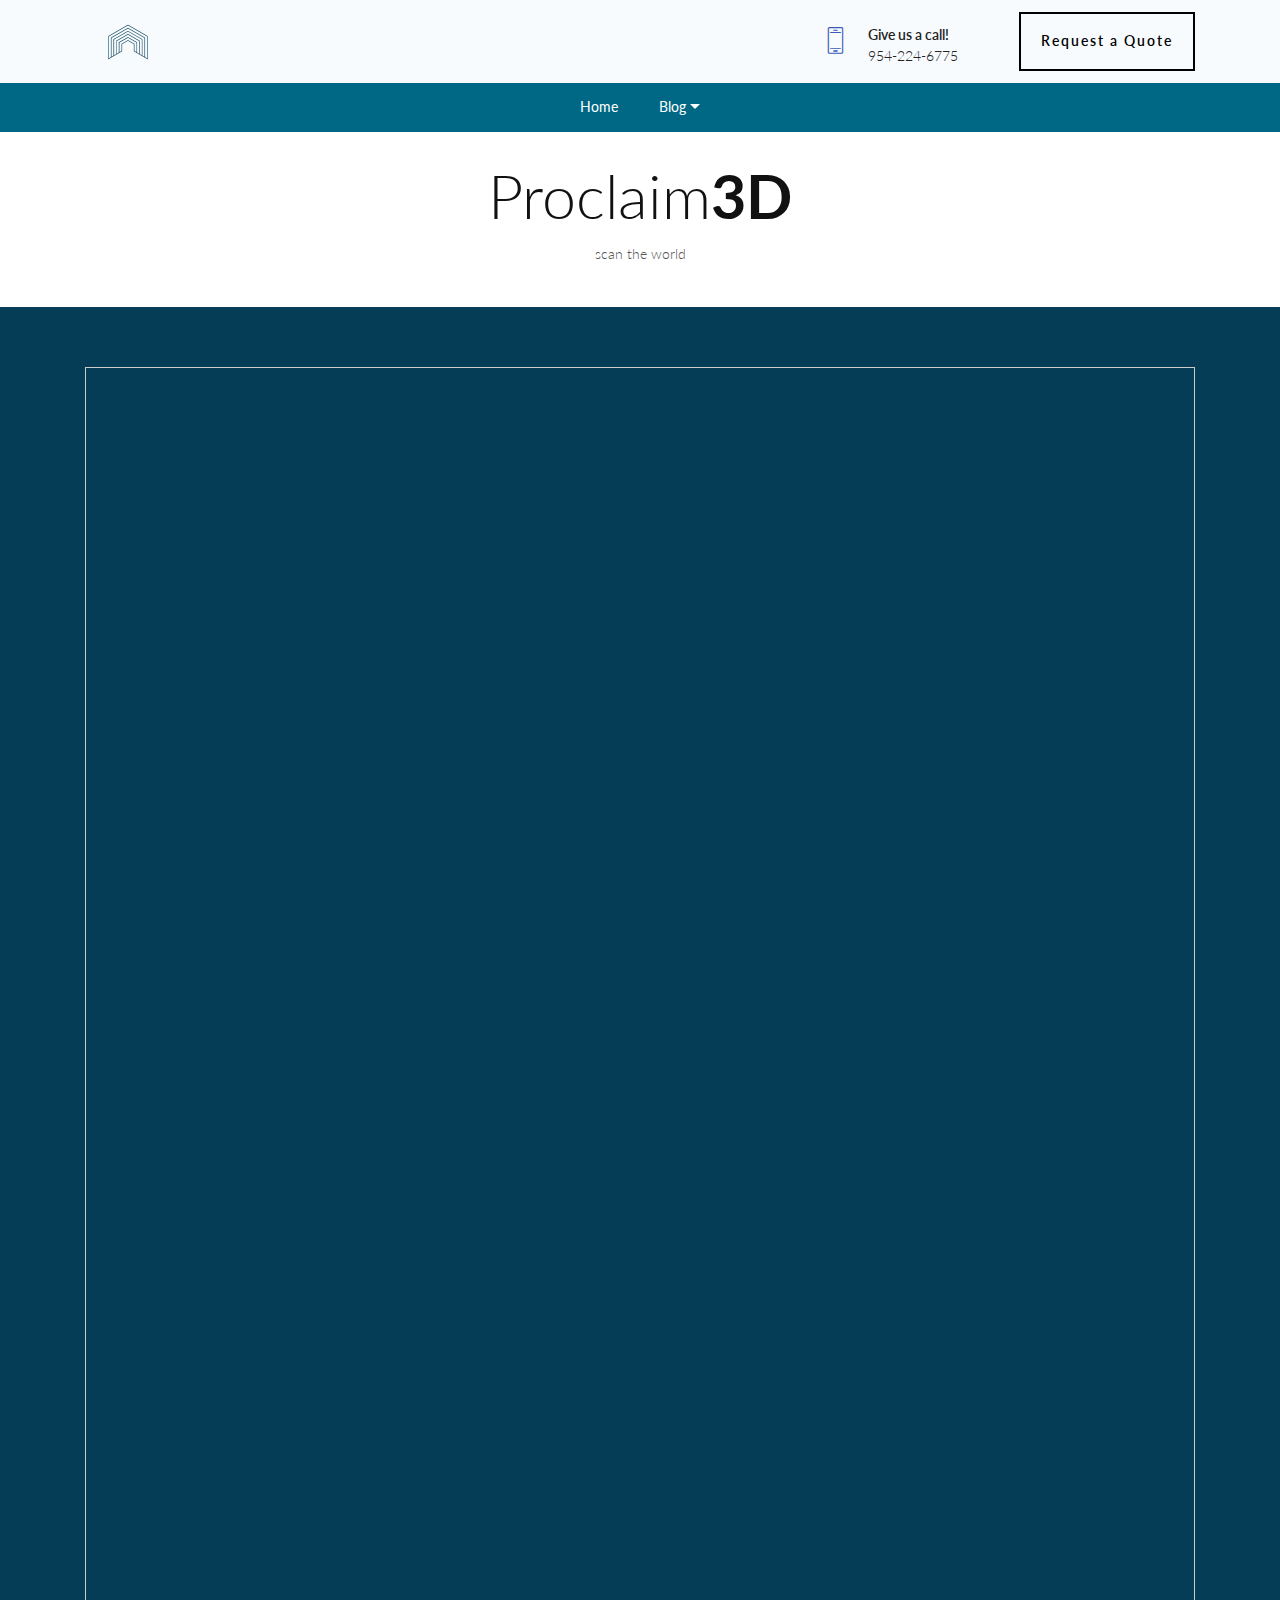
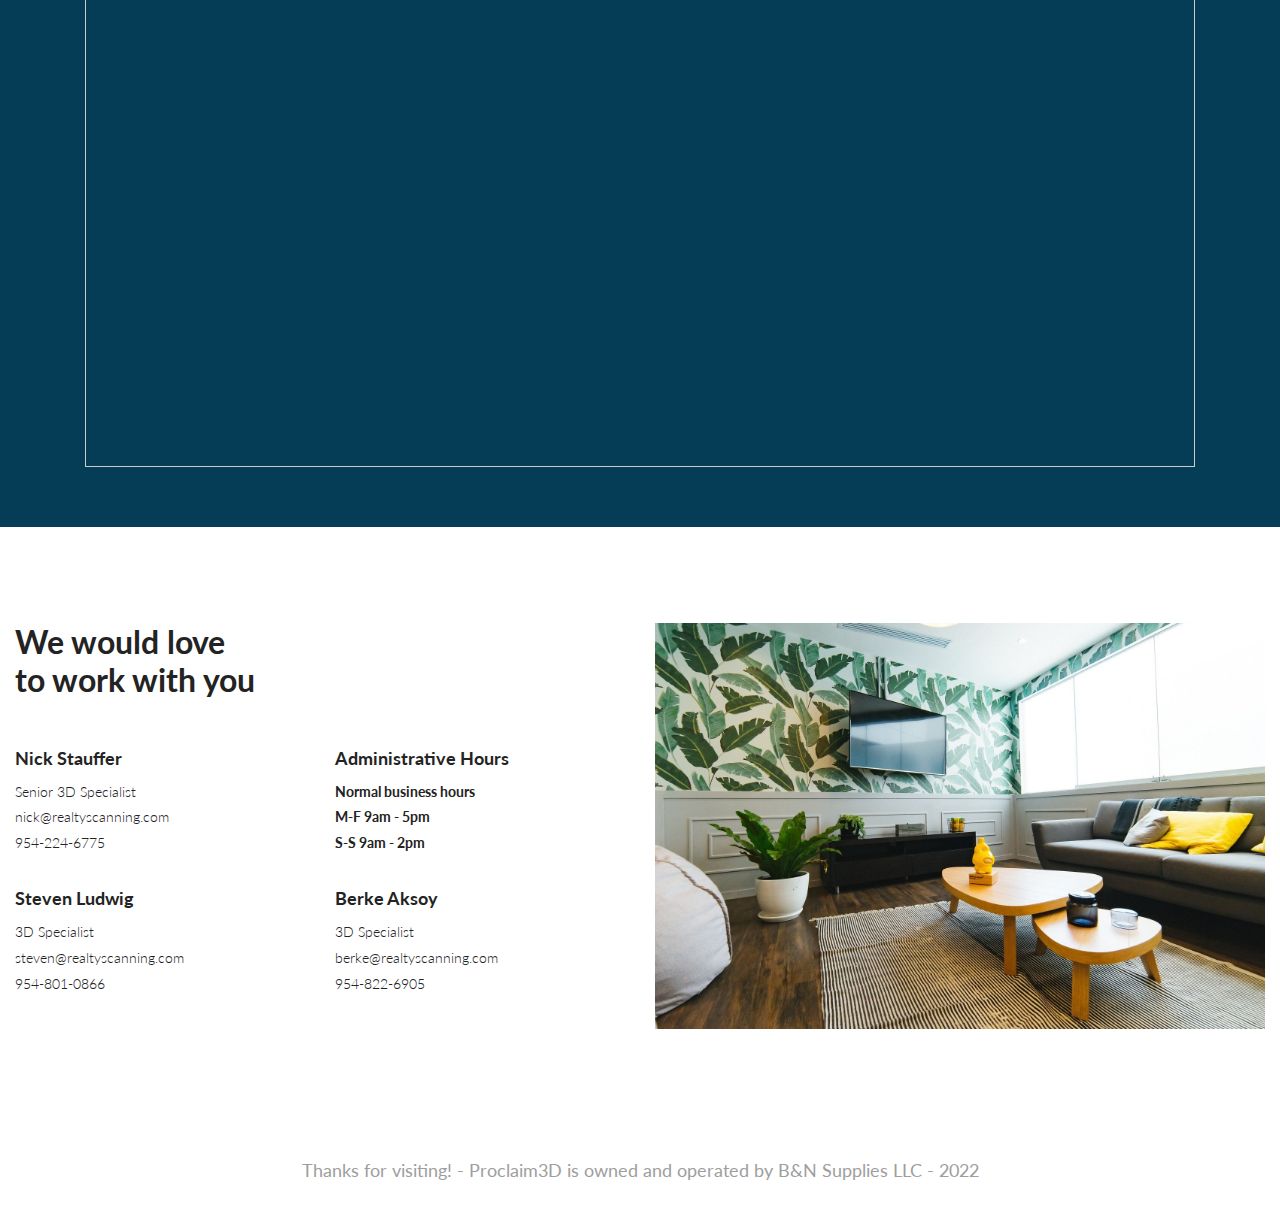
<file: page2.html>
<!DOCTYPE html>
<html  >
<head>
  
  <meta charset="UTF-8">
  <meta http-equiv="X-UA-Compatible" content="IE=edge">
  
  <meta name="viewport" content="width=device-width, initial-scale=1, minimum-scale=1">
  <link rel="shortcut icon" href="assets/images/trans-blue-128x128.png" type="image/x-icon">
  <meta name="description" content="">
  
  
  <title>Intake Page</title>
  <link rel="stylesheet" href="assets/web/assets/mobirise-icons/mobirise-icons.css">
  <link rel="stylesheet" href="assets/tether/tether.min.css">
  <link rel="stylesheet" href="assets/bootstrap/css/bootstrap.min.css">
  <link rel="stylesheet" href="assets/bootstrap/css/bootstrap-grid.min.css">
  <link rel="stylesheet" href="assets/bootstrap/css/bootstrap-reboot.min.css">
  <link rel="stylesheet" href="assets/dropdown/css/style.css">
  <link rel="stylesheet" href="assets/theme/css/style.css">
  <link rel="preload" href="https://fonts.googleapis.com/css?family=Lato:100,100i,300,300i,400,400i,700,700i,900,900i&display=swap" as="style" onload="this.onload=null;this.rel='stylesheet'">
  <noscript><link rel="stylesheet" href="https://fonts.googleapis.com/css?family=Lato:100,100i,300,300i,400,400i,700,700i,900,900i&display=swap"></noscript>
  <link rel="preload" as="style" href="assets/mobirise/css/mbr-additional.css"><link rel="stylesheet" href="assets/mobirise/css/mbr-additional.css" type="text/css">
  
  
  
  
</head>
<body>
  
  <section class="menu cid-sTA5JwKHH6" once="menu" id="menu1-c">

    

    <nav class="navbar navbar-dropdown align-items-center navbar-toggleable-sm">
        <div class="menu-content-top">
            <div class="menu-logo">
                <div class="navbar-brand">
                    <span class="navbar-logo">
                        <a href="index.html">
                            <img src="assets/images/trans-blue-128x128.png" alt="" style="height: 4rem;">
                        </a>
                    </span>
                    
                </div>
            </div>
            <div class="menu-content-right">
                <div class="info-widget">
                    <span class="widget-icon mbr-iconfont mbri-mobile2" style="color: rgb(59, 90, 187); fill: rgb(59, 90, 187);"></span>
                    <div class="widget-content display-4">
                        <p class="widget-title mbr-fonts-style display-4">Give us a call!</p>
                        <p class="widget-text mbr-fonts-style display-4">954-224-6775</p>
                    </div>
                </div>
                
                




                <div class="navbar-buttons mbr-section-btn"><a class="btn btn-lg btn-primary-outline display-4" href="page2.html">Request a Quote</a></div>






            </div>
        </div>
        <div class="menu-bottom">
            <div class="collapse navbar-collapse" id="navbarSupportedContent">
                <ul class="navbar-nav nav-dropdown js-float-line" data-app-modern-menu="true"><li class="nav-item">
                        <a class="nav-link link mbr-black text-white text-primary display-4" href="index.html">
                            Home</a>
                    </li><li class="nav-item dropdown open"><a class="nav-link link mbr-black text-white text-primary dropdown-toggle display-4" href="#" data-toggle="dropdown-submenu" aria-expanded="true">Blog</a><div class="dropdown-menu"><a class="mbr-black text-white text-primary dropdown-item display-4" href="page3.html">How a 3D walkthrough will boost your vacation home rental business...</a></div></li></ul>

            </div>
            <button class="navbar-toggler " type="button" data-toggle="collapse" data-target="#navbarSupportedContent" aria-controls="navbarSupportedContent" aria-expanded="false" aria-label="Toggle navigation">
                <div class="hamburger">
                    <span></span>
                    <span></span>
                    <span></span>
                    <span></span>
                </div>
            </button>
        </div>
    </nav>
</section>

<section class="header9 cid-sUCfCRyC3q" id="header9-q">

    

    

    <div class="container">
        <div class="row justify-content-center">
            <div class="col-12">
                <div class="text-wrapper">
                    <div class="header-text">
                        <h2 class="mbr-section-title mbr-fonts-style align-center display-1">
                            Proclaim<strong>3D</strong></h2>
                        <p class="mbr-text mbr-fonts-style align-center mb-0 display-4">
                            scan the world</p>
                    </div>
                </div>
            </div>
        </div>
    </div>
</section>

<section class="cid-sTA7cVrHYV" id="video1-m">

    
    
    <figure class="mbr-figure align-center container">
        
               <iframe class="airtable-embed airtable-dynamic-height" src="https://airtable.com/embed/shr1787swl0mghJzM?backgroundColor=blue" frameborder="0" onmousewheel="" width="100%" height="1700" style="background: transparent; border: 1px solid #ccc;"></iframe>
            
    </figure>
</section>

<section class="contacts3 cid-sTA5JyyiPY" id="contacts03-h">
    
    <div class="container">
        <div class="row justify-content-center">


            <div class="col-lg-6 align-left">

                <h5 class="mbr-section-title mbr-fonts-style mb-5 display-2"><strong>We would love<br>to work with
                        you</strong></h5>

                <div class="row">
                    <div class="col-12 col-md-6 col-lg-6 mb-3 md-pb">
                        <h6 class="mbr-section-subtitle mbr-fonts-style mb-2 display-7"><strong>Nick Stauffer</strong></h6>
                        <p class="mbr-text mbr-fonts-style display-4">
                            Senior 3D Specialist&nbsp;<br>nick@realtyscanning.com<br>954-224-6775</p>
                    </div>

                    <div class="col-12 col-md-6 col-lg-6 mb-3 md-pb">
                        <h6 class="mbr-section-subtitle mbr-fonts-style mb-2 display-7"><strong>Administrative
                                Hours</strong></h6>
                        <p class="mbr-text mbr-fonts-style display-4"><strong>
                            Normal business hours<br>M-F 9am - 5pm<br>S-S 9am - 2pm</strong></p>
                    </div>

                    <div class="col-12 col-md-6 col-lg-6 mb-3 md-pb">
                        <h6 class="mbr-section-subtitle mbr-fonts-style mb-2 display-7"><strong>Steven Ludwig</strong></h6>
                        <p class="mbr-text mbr-fonts-style display-4">
                            3D Specialist<br>steven@realtyscanning.com<br>954-801-0866<br></p>
                    </div>

                    <div class="col-12 col-md-6 col-lg-6 mb-3 md-pb">
                        <h6 class="mbr-section-subtitle mbr-fonts-style mb-2 display-7"><strong>Berke Aksoy</strong></h6>
                        <p class="mbr-text mbr-fonts-style display-4">
                            3D Specialist<br>berke@realtyscanning.com<br>954-822-6905<br></p>
                    </div>


                </div>
            </div>
            <div class="col-lg-6">
                <img class="w-100" src="assets/images/background1.jpg" alt="">
            </div>

        </div>




    </div>
</section>

<section class="footer2 realtym4_footer2 cid-sVQdYFh8fA" id="footer2-19">

	

	

	<div class="container">
		<div class="row">
			<div class="col-sm-12">
				<p class="mbr-text links mbr-fonts-style display-7">Thanks for visiting! - Proclaim3D is owned and operated by B&amp;N Supplies LLC - 2022</p>
			</div>
		</div>
	</div>
</section>


<script src="assets/web/assets/jquery/jquery.min.js"></script>
  <script src="assets/popper/popper.min.js"></script>
  <script src="assets/tether/tether.min.js"></script>
  <script src="assets/bootstrap/js/bootstrap.min.js"></script>
  <script src="assets/smoothscroll/smooth-scroll.js"></script>
  <script src="assets/dropdown/js/nav-dropdown.js"></script>
  <script src="assets/dropdown/js/navbar-dropdown.js"></script>
  <script src="assets/touchswipe/jquery.touch-swipe.min.js"></script>
  <script src="assets/theme/js/script.js"></script>
  
  
  
</body>
</html>
</file>
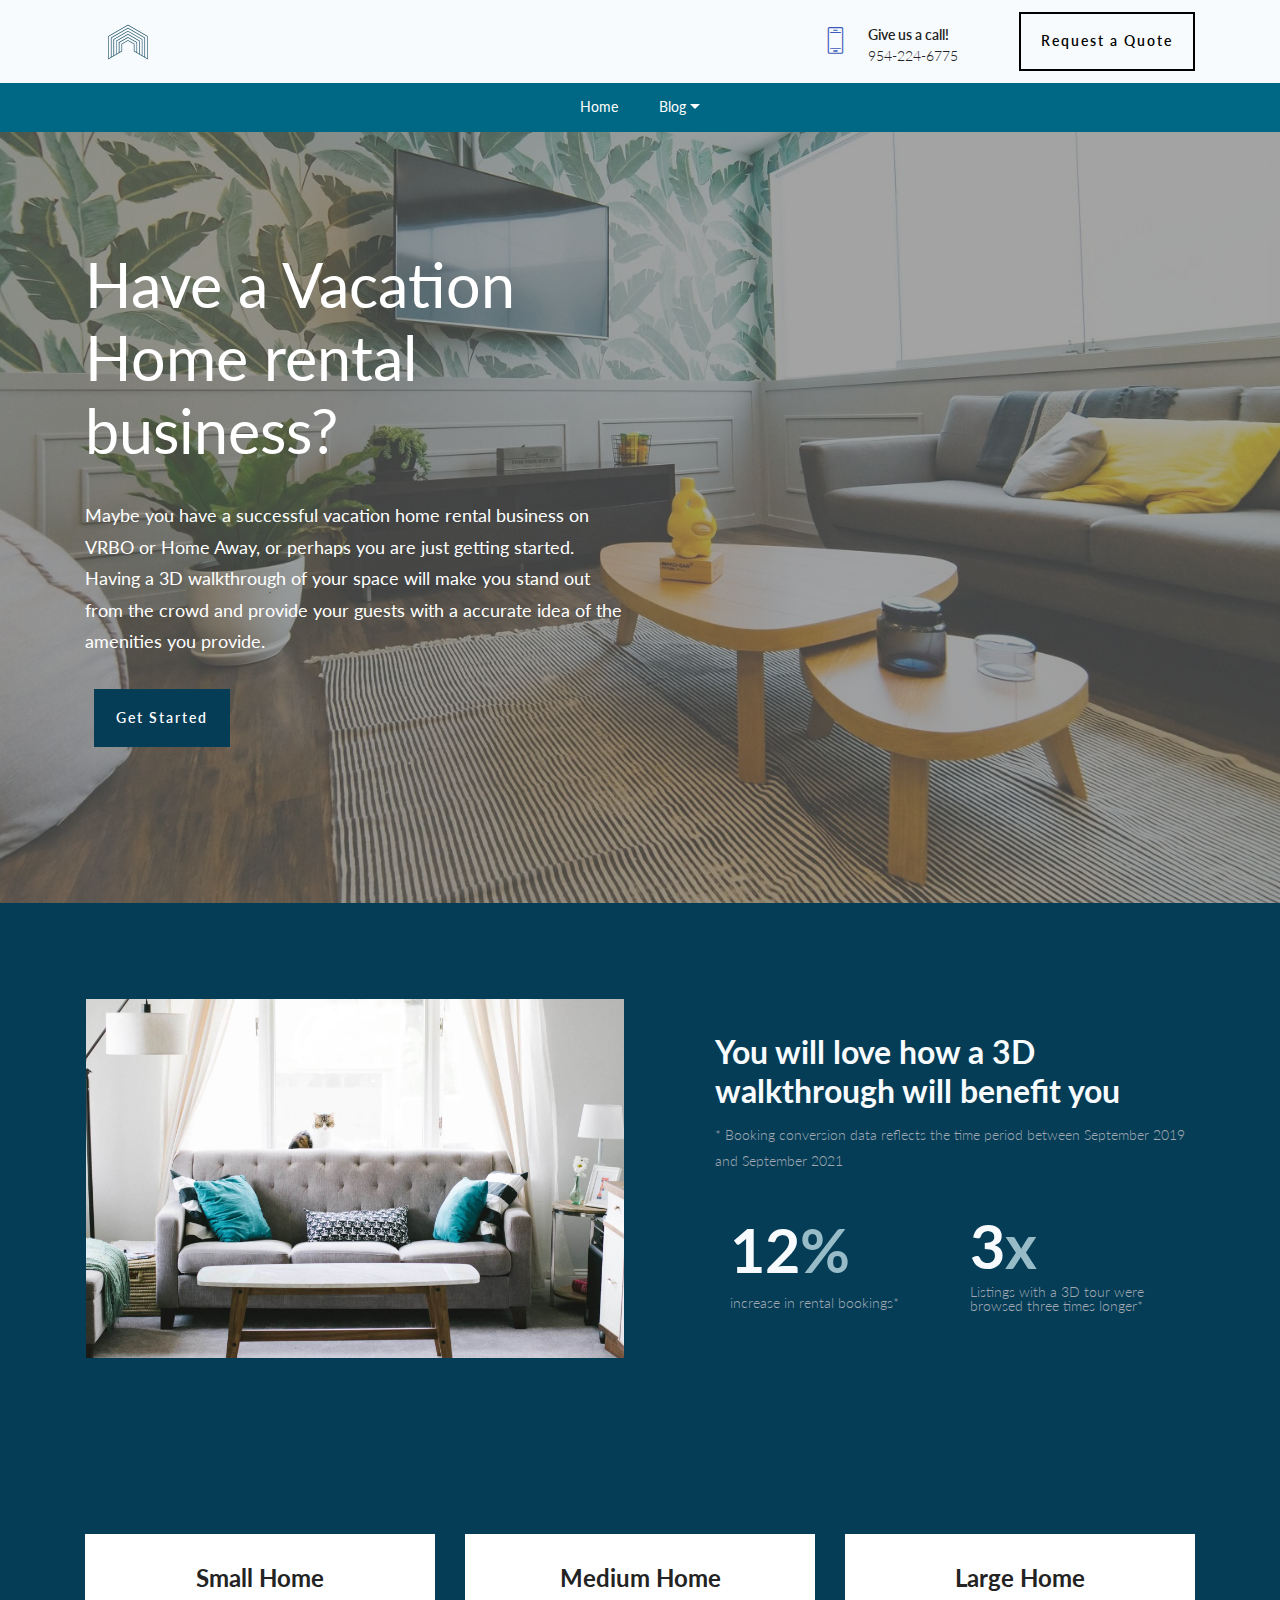
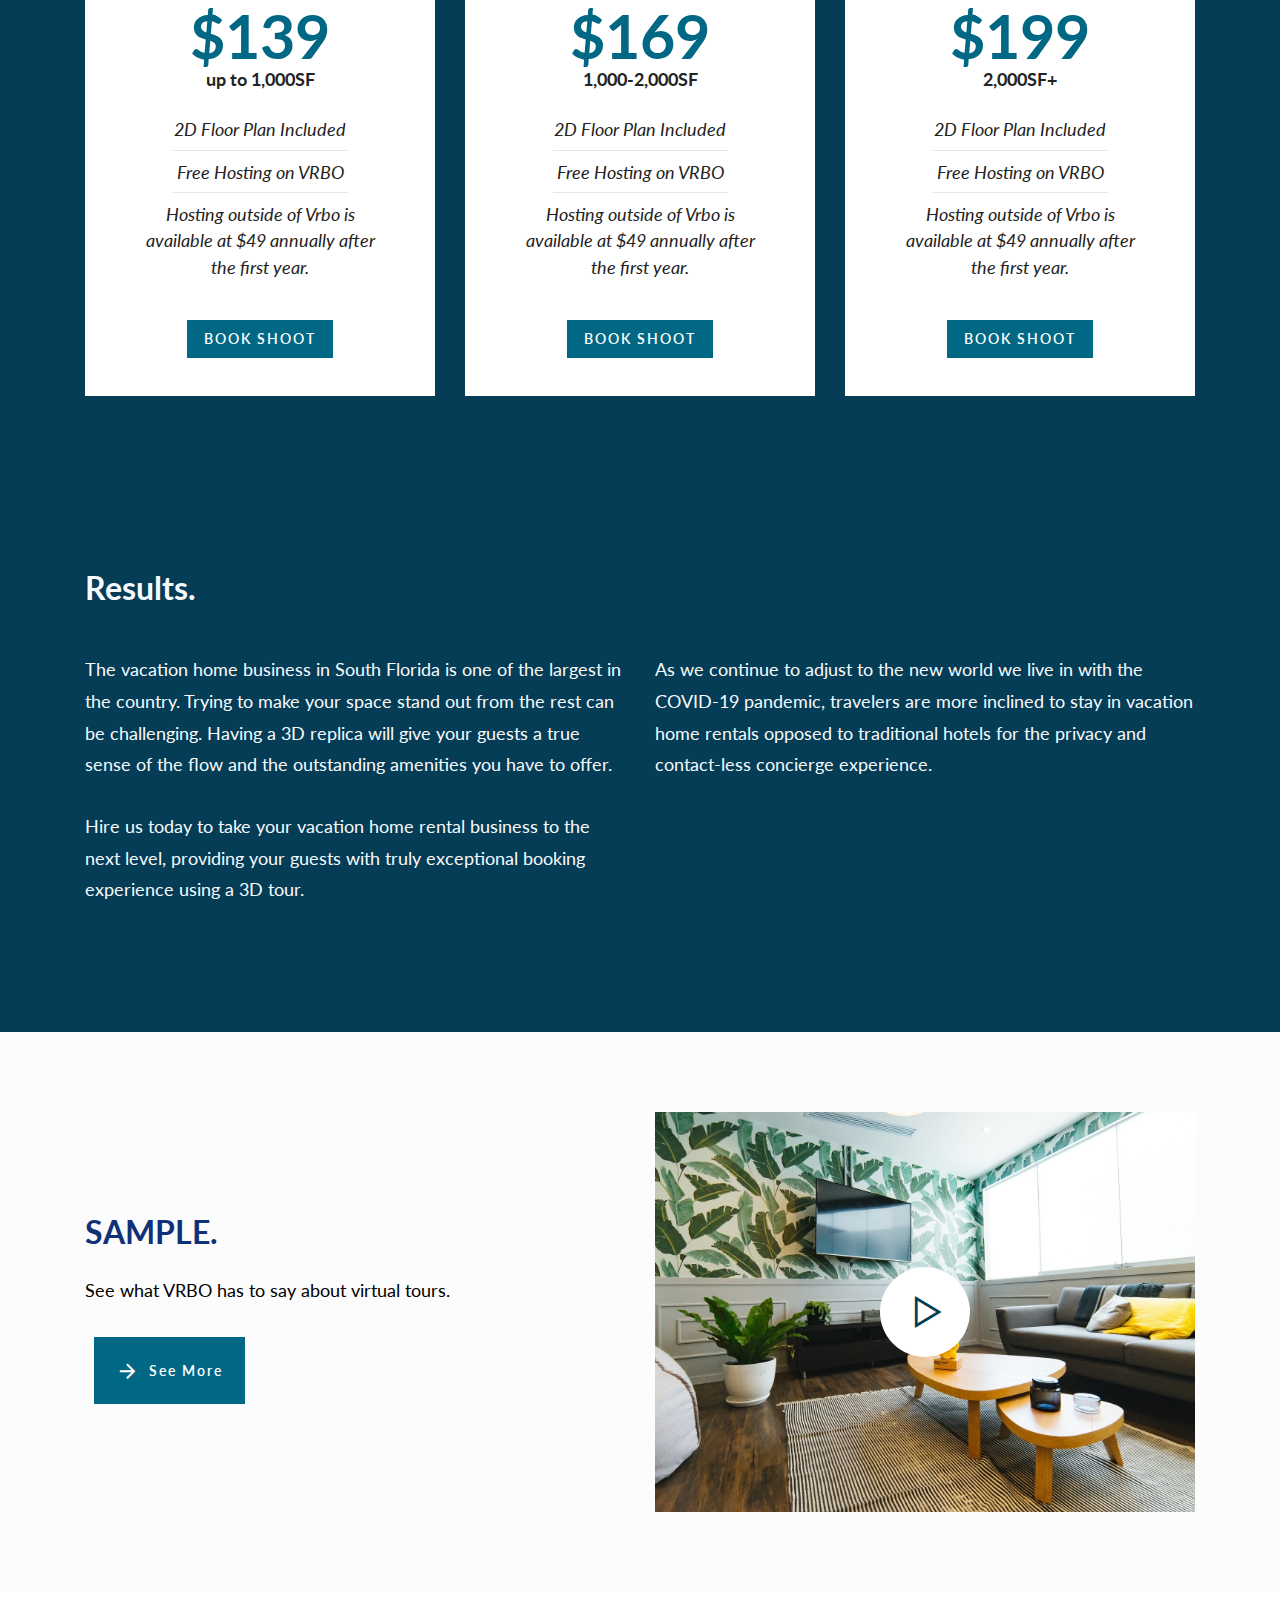
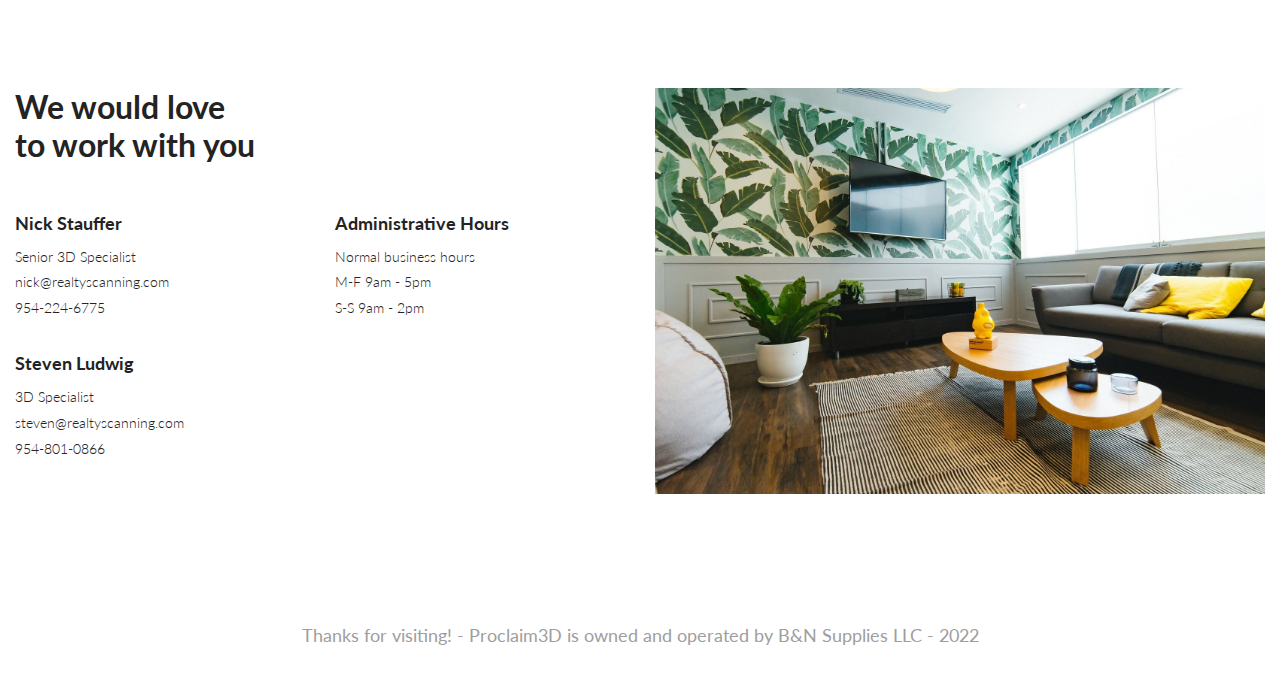
<file: page3.html>
<!DOCTYPE html>
<html  >
<head>
  
  <meta charset="UTF-8">
  <meta http-equiv="X-UA-Compatible" content="IE=edge">
  
  <meta name="viewport" content="width=device-width, initial-scale=1, minimum-scale=1">
  <link rel="shortcut icon" href="assets/images/trans-blue-128x128.png" type="image/x-icon">
  <meta name="description" content="">
  
  
  <title>Vacation Home Rentals</title>
  <link rel="stylesheet" href="assets/web/assets/mobirise-icons2/mobirise2.css">
  <link rel="stylesheet" href="assets/web/assets/mobirise-icons/mobirise-icons.css">
  <link rel="stylesheet" href="assets/bootstrap-material-design-font/css/material.css">
  <link rel="stylesheet" href="assets/tether/tether.min.css">
  <link rel="stylesheet" href="assets/bootstrap/css/bootstrap.min.css">
  <link rel="stylesheet" href="assets/bootstrap/css/bootstrap-grid.min.css">
  <link rel="stylesheet" href="assets/bootstrap/css/bootstrap-reboot.min.css">
  <link rel="stylesheet" href="assets/dropdown/css/style.css">
  <link rel="stylesheet" href="assets/theme/css/style.css">
  <link rel="preload" href="https://fonts.googleapis.com/css?family=Lato:100,100i,300,300i,400,400i,700,700i,900,900i&display=swap" as="style" onload="this.onload=null;this.rel='stylesheet'">
  <noscript><link rel="stylesheet" href="https://fonts.googleapis.com/css?family=Lato:100,100i,300,300i,400,400i,700,700i,900,900i&display=swap"></noscript>
  <link rel="preload" as="style" href="assets/mobirise/css/mbr-additional.css"><link rel="stylesheet" href="assets/mobirise/css/mbr-additional.css" type="text/css">
  
  
  
  
</head>
<body>
  
  <section class="menu cid-sUCgkhMGa4" once="menu" id="menu1-r">

    

    <nav class="navbar navbar-dropdown align-items-center navbar-toggleable-sm">
        <div class="menu-content-top">
            <div class="menu-logo">
                <div class="navbar-brand">
                    <span class="navbar-logo">
                        <a href="index.html">
                            <img src="assets/images/trans-blue-128x128.png" alt="" style="height: 4rem;">
                        </a>
                    </span>
                    
                </div>
            </div>
            <div class="menu-content-right">
                <div class="info-widget">
                    <span class="widget-icon mbr-iconfont mbri-mobile2" style="color: rgb(59, 90, 187); fill: rgb(59, 90, 187);"></span>
                    <div class="widget-content display-4">
                        <p class="widget-title mbr-fonts-style display-4">Give us a call!</p>
                        <p class="widget-text mbr-fonts-style display-4">954-224-6775</p>
                    </div>
                </div>
                
                




                <div class="navbar-buttons mbr-section-btn"><a class="btn btn-lg btn-primary-outline display-4" href="page2.html">Request a Quote</a></div>






            </div>
        </div>
        <div class="menu-bottom">
            <div class="collapse navbar-collapse" id="navbarSupportedContent">
                <ul class="navbar-nav nav-dropdown js-float-line" data-app-modern-menu="true"><li class="nav-item">
                        <a class="nav-link link mbr-black text-white text-primary display-4" href="index.html">
                            Home</a>
                    </li><li class="nav-item dropdown"><a class="nav-link link mbr-black text-white text-primary dropdown-toggle display-4" href="#" data-toggle="dropdown-submenu" aria-expanded="true">Blog</a><div class="dropdown-menu"><a class="mbr-black text-white text-primary dropdown-item display-4" href="page3.html">How a 3D walkthrough will boost your vacation home rental business...</a></div></li></ul>

            </div>
            <button class="navbar-toggler " type="button" data-toggle="collapse" data-target="#navbarSupportedContent" aria-controls="navbarSupportedContent" aria-expanded="false" aria-label="Toggle navigation">
                <div class="hamburger">
                    <span></span>
                    <span></span>
                    <span></span>
                    <span></span>
                </div>
            </button>
        </div>
    </nav>
</section>

<section class="header1 realtym4_header1 cid-sUChnZZ2Wl" id="header1-y">

	

	<div class="mbr-overlay" style="opacity: 0.6; background-color: rgb(101, 101, 101);">
	</div>

	<div class="container align-center">
		<div class="row justify-content-start">
			<div class="mbr-white col-lg-6 col-md-8">
				<h1 class="mbr-section-title mbr-normal align-left mbr-white my-4 mbr-fonts-style display-1">Have a Vacation Home rental business?&nbsp;</h1>
				<p class="mbr-text align-left py-2 mbr-fonts-style display-7">Maybe you have a successful vacation home rental business on VRBO or Home Away, or perhaps you are just getting started. Having a 3D walkthrough of your space will make you stand out from the crowd and provide your guests with a accurate idea of the amenities you provide.&nbsp;</p>
				<div class="mbr-section-btn align-left"><a class="btn btn-lg btn-primary display-4" href="page3.html#pricing2-1l">Get
						Started</a></div>
			</div>
		</div>
	</div>
	
</section>

<section class="features11 cid-sUCmsYjPxl" id="features11-16">

    

    

    <div class="container">
        <div class="row justify-content-center">
            <div class="col-12 col-lg-6 image-wrapper">
                <img class="w-100" src="assets/images/background2.jpg" alt="">
            </div>
            <div class="col-12 col-lg">
                <div class="text-wrapper">
                    <div class="text-container">
                        
                        <h2 class="mbr-section-title mbr-fonts-style display-2">
                            <strong>You will love how a 3D walkthrough will benefit you</strong></h2>
                        <p class="mbr-text mbr-fonts-style display-4">* Booking conversion data reflects the time period between September 2019 and September 2021</p>
                    </div>
                    <div class="numbers-container">
                        <div class="item mbr-flex col-6">
                            <div class="number-wrap">
                                <h3 class="mbr-section-subtitle mbr-fonts-style display-1"><strong><span class="color-text"><b><font color="#f8fbfd">12</font>%</b></span></strong>
                                </h3>
                            </div>
                            <div class="text-box">
                                <p class="icon-text mbr-black mbr-fonts-style m-0 display-4">increase in rental bookings*</p>
                            </div>
                        </div>
                        <div class="item mbr-flex col-6">
                            <div class="number-wrap">
                                <h3 class="mbr-section-subtitle mbr-fonts-style display-1">
                                   <strong>3<font color="#97bcc7">x</font></strong></h3>
                            </div>
                            <div class="text-box">
                                <p class="icon-text mbr-black mbr-fonts-style m-0 display-4">Listings with a 3D tour were browsed three times longer*&nbsp;</p>
                            </div>
                        </div>
                        
                        
                    </div>
                    <div class="btn-container">
                        
                    </div>
                </div>
            </div>
        </div>
    </div>
</section>





<section class="pricing2 cid-sXxGGLuBTJ" id="pricing2-1l">
    

    
    <div class="container">
        <div class="row justify-content-center">
            <div class="col-12 col-md-6 align-center col-lg-4">
                <div class="plan">
                    <div class="plan-header">
                        <h6 class="plan-title mbr-fonts-style mb-3 display-5">
                            <strong>Small Home</strong></h6>
                        <div class="plan-price">
                            <p class="price mbr-fonts-style m-0 display-1"><strong>$139</strong></p>
                            <p class="price-term mbr-fonts-style mb-3 display-7"><strong>up to 1,000SF</strong></p>
                        </div>
                    </div>
                    <div class="plan-body">
                        <div class="plan-list mb-4">
                            <ul class="list-group mbr-fonts-style list-group-flush display-7">
                                <li class="list-group-item"><em>2D Floor Plan Included</em></li><li class="list-group-item"><em>Free Hosting on VRBO</em></li><li class="list-group-item"><em>Hosting outside of Vrbo is available at&nbsp;$49 annually after the first year.</em></li>
                            </ul>
                        </div>
                        <div class="mbr-section-btn text-center"><a href="page2.html" class="btn btn-info display-4">BOOK SHOOT</a></div>
                    </div>
                </div>
            </div>
            <div class="col-12 col-md-6 align-center col-lg-4">
                <div class="plan">
                    <div class="plan-header">
                        <h6 class="plan-title mbr-fonts-style mb-3 display-5">
                            <strong>Medium Home</strong></h6>
                        <div class="plan-price">
                            <p class="price mbr-fonts-style m-0 display-1"><strong>$169</strong></p>
                            <p class="price-term mbr-fonts-style mb-3 display-7"><strong>1,000-2,000SF</strong></p>
                        </div>
                    </div>
                    <div class="plan-body">
                        <div class="plan-list mb-4">
                            <ul class="list-group mbr-fonts-style list-group-flush display-7">
                                <li class="list-group-item"><em>2D Floor Plan Included
</em></li><li class="list-group-item"><em>Free Hosting on VRBO
</em></li><li class="list-group-item"><em>Hosting outside of Vrbo is available at $49 annually after the first year.</em></li>
                            </ul>
                        </div>
                        <div class="mbr-section-btn text-center"><a href="page2.html" class="btn btn-info display-4">BOOK SHOOT</a></div>
                    </div>
                </div>
            </div>
            <div class="col-12 col-md-6 align-center col-lg-4">
                <div class="plan">
                    <div class="plan-header">
                        <h6 class="plan-title mbr-fonts-style mb-3 display-5">
                            <strong>Large Home</strong></h6>
                        <div class="plan-price">
                            <p class="price mbr-fonts-style m-0 display-1"><strong>$199</strong></p>
                            <p class="price-term mbr-fonts-style mb-3 display-7"><strong>2,000SF+</strong></p>
                        </div>
                    </div>
                    <div class="plan-body">
                        <div class="plan-list mb-4">
                            <ul class="list-group mbr-fonts-style list-group-flush display-7">
                                <li class="list-group-item"><em>2D Floor Plan Included
</em></li><li class="list-group-item"><em>Free Hosting on VRBO
</em></li><li class="list-group-item"><em>Hosting outside of Vrbo is available at $49 annually after the first year.</em></li>
                            </ul>
                        </div>
                        <div class="mbr-section-btn text-center"><a href="page2.html" class="btn btn-info display-4">BOOK SHOOT</a></div>
                    </div>
                </div>
            </div>
            
        </div>
    </div>
</section>

<section class="article4 cid-sUCj09jper" id="article4-11">

    

    

    <div class="container">
        <div class="row justify-content-center">          
            
            <div class="col-12">
                <h4 class="card-title mbr-fonts-style align-left display-2">
                    <strong>Results.</strong>
                </h4>
            </div>
            
            <div class="col-12 col-lg-6">
                <div class="card-wrapper">
                    <div class="card-box align-left">

                        <p class="mbr-text mbr-fonts-style display-7">The vacation home business in South Florida is one of the largest in the country. Trying to make your space stand out from the rest can be challenging. Having a 3D replica will give your guests a true sense of the flow and the outstanding amenities you have to offer.</p>

                        <p class="mbr-text mbr-fonts-style display-7">
                            Hire us today to take your vacation home rental business to the next level, providing your guests with truly exceptional booking experience using a 3D tour.&nbsp;</p>

                    </div>
                </div>
            </div>
                      
            <div class="col-12 col-lg-6">
                <div class="align-left">
                    <p class="mbr-text mbr-fonts-style button-top display-7">As we continue to adjust to the new world we live in with the COVID-19 pandemic, travelers are more inclined to stay in vacation home rentals opposed to traditional hotels for the privacy and contact-less concierge experience.</p>

                    
                </div>
            </div>
        </div>
    </div>
</section>

<section class="video1 cid-sXxTo2JScf" data-bg-video="https://youtu.be/CxJEJeHBdnA" id="video01-1t">
    
    <div class="mbr-overlay" style="opacity: 0.8; background-color: rgb(255, 255, 255);"></div>
    <div class="container">
        <div class="row align-left justify-content-center align-items-center">
 <div class="col-12 col-md-12 col-lg-6 video-block">
                <div class="box">
                    <div class="mbr-media show-modal align-center" data-modal=".modalWindow">
                        <img src="assets/images/background1.jpg" alt="" title="">
                        <div class="icon-wrap">
                            <a class="text-primary" href="#"><span class="mbr-iconfont mobi-mbri-play mobi-mbri"></span></a>
                        </div>
                    </div>
                </div>
            </div>
            <div class="col-12 col-md-12 col-lg-6">
                <div class="text-wrapper">
                    <h1 class="mbr-section-title mbr-fonts-style mb-4 display-2">
                        <strong>SAMPLE.</strong></h1>
                    <p class="mbr-text mbr-fonts-style mb-4 display-7">See what VRBO has to say about virtual tours.</p>
                    
                    <div class="mbr-section-btn mt-3"><a class="btn btn-lg btn-info display-4" href="https://www.vrbo.com/virtual-tours/"><span class="mdi-navigation-arrow-forward mbr-iconfont mbr-iconfont-btn"></span>See More</a></div>
                </div>
            </div>
        </div>
         <div class="modalWindow" style="display: none;">
            <div class="modalWindow-container">
                <div class="modalWindow-video-container">
                    <div class="modalWindow-video">
                        <iframe width="100%" height="100%" frameborder="0" allowfullscreen="1" data-src="https://youtu.be/CxJEJeHBdnA"></iframe>
                    </div>
                    <a class="close" role="button" data-dismiss="modal">
                        <span aria-hidden="true" class="mbr-iconfont mobi-mbri-close mobi-mbri closeModal"></span>
                        <span class="sr-only">Close</span>
                    </a>
                </div>
            </div>
        </div>
    </div>
</section>

<section class="contacts3 cid-sUCgkj2bqh" id="contacts03-u">
    
    <div class="container">
        <div class="row justify-content-center">


            <div class="col-lg-6 align-left">

                <h5 class="mbr-section-title mbr-fonts-style mb-5 display-2"><strong>We would love<br>to work with
                        you</strong></h5>

                <div class="row">
                    <div class="col-12 col-md-6 col-lg-6 mb-3 md-pb">
                        <h6 class="mbr-section-subtitle mbr-fonts-style mb-2 display-7"><strong>Nick Stauffer</strong></h6>
                        <p class="mbr-text mbr-fonts-style display-4">
                            Senior 3D Specialist&nbsp;<br>nick@realtyscanning.com<br>954-224-6775</p>
                    </div>

                    <div class="col-12 col-md-6 col-lg-6 mb-3 md-pb">
                        <h6 class="mbr-section-subtitle mbr-fonts-style mb-2 display-7"><strong>Administrative
                                Hours</strong></h6>
                        <p class="mbr-text mbr-fonts-style display-4">
                            Normal business hours<br>M-F 9am - 5pm<br>S-S 9am - 2pm</p>
                    </div>

                    <div class="col-12 col-md-6 col-lg-6 mb-3 md-pb">
                        <h6 class="mbr-section-subtitle mbr-fonts-style mb-2 display-7"><strong>Steven Ludwig</strong></h6>
                        <p class="mbr-text mbr-fonts-style display-4">
                            3D Specialist<br>steven@realtyscanning.com<br>954-801-0866<br></p>
                    </div>


                </div>
            </div>
            <div class="col-lg-6">
                <img class="w-100" src="assets/images/background1.jpg" alt="">
            </div>

        </div>




    </div>
</section>

<section class="footer2 realtym4_footer2 cid-sVQejIsvqI" id="footer2-1b">

	

	

	<div class="container">
		<div class="row">
			<div class="col-sm-12">
				<p class="mbr-text links mbr-fonts-style display-7">Thanks for visiting! - Proclaim3D is owned and operated by B&amp;N Supplies LLC - 2022</p>
			</div>
		</div>
	</div>
</section>












<script src="assets/web/assets/jquery/jquery.min.js"></script>
  <script src="assets/popper/popper.min.js"></script>
  <script src="assets/tether/tether.min.js"></script>
  <script src="assets/bootstrap/js/bootstrap.min.js"></script>
  <script src="assets/smoothscroll/smooth-scroll.js"></script>
  <script src="assets/dropdown/js/nav-dropdown.js"></script>
  <script src="assets/dropdown/js/navbar-dropdown.js"></script>
  <script src="assets/touchswipe/jquery.touch-swipe.min.js"></script>
  <script src="assets/ytplayer/jquery.mb.ytplayer.min.js"></script>
  <script src="assets/vimeoplayer/jquery.mb.vimeo_player.js"></script>
  <script src="assets/theme/js/script.js"></script>
  
  
  
</body>
</html>
</file>
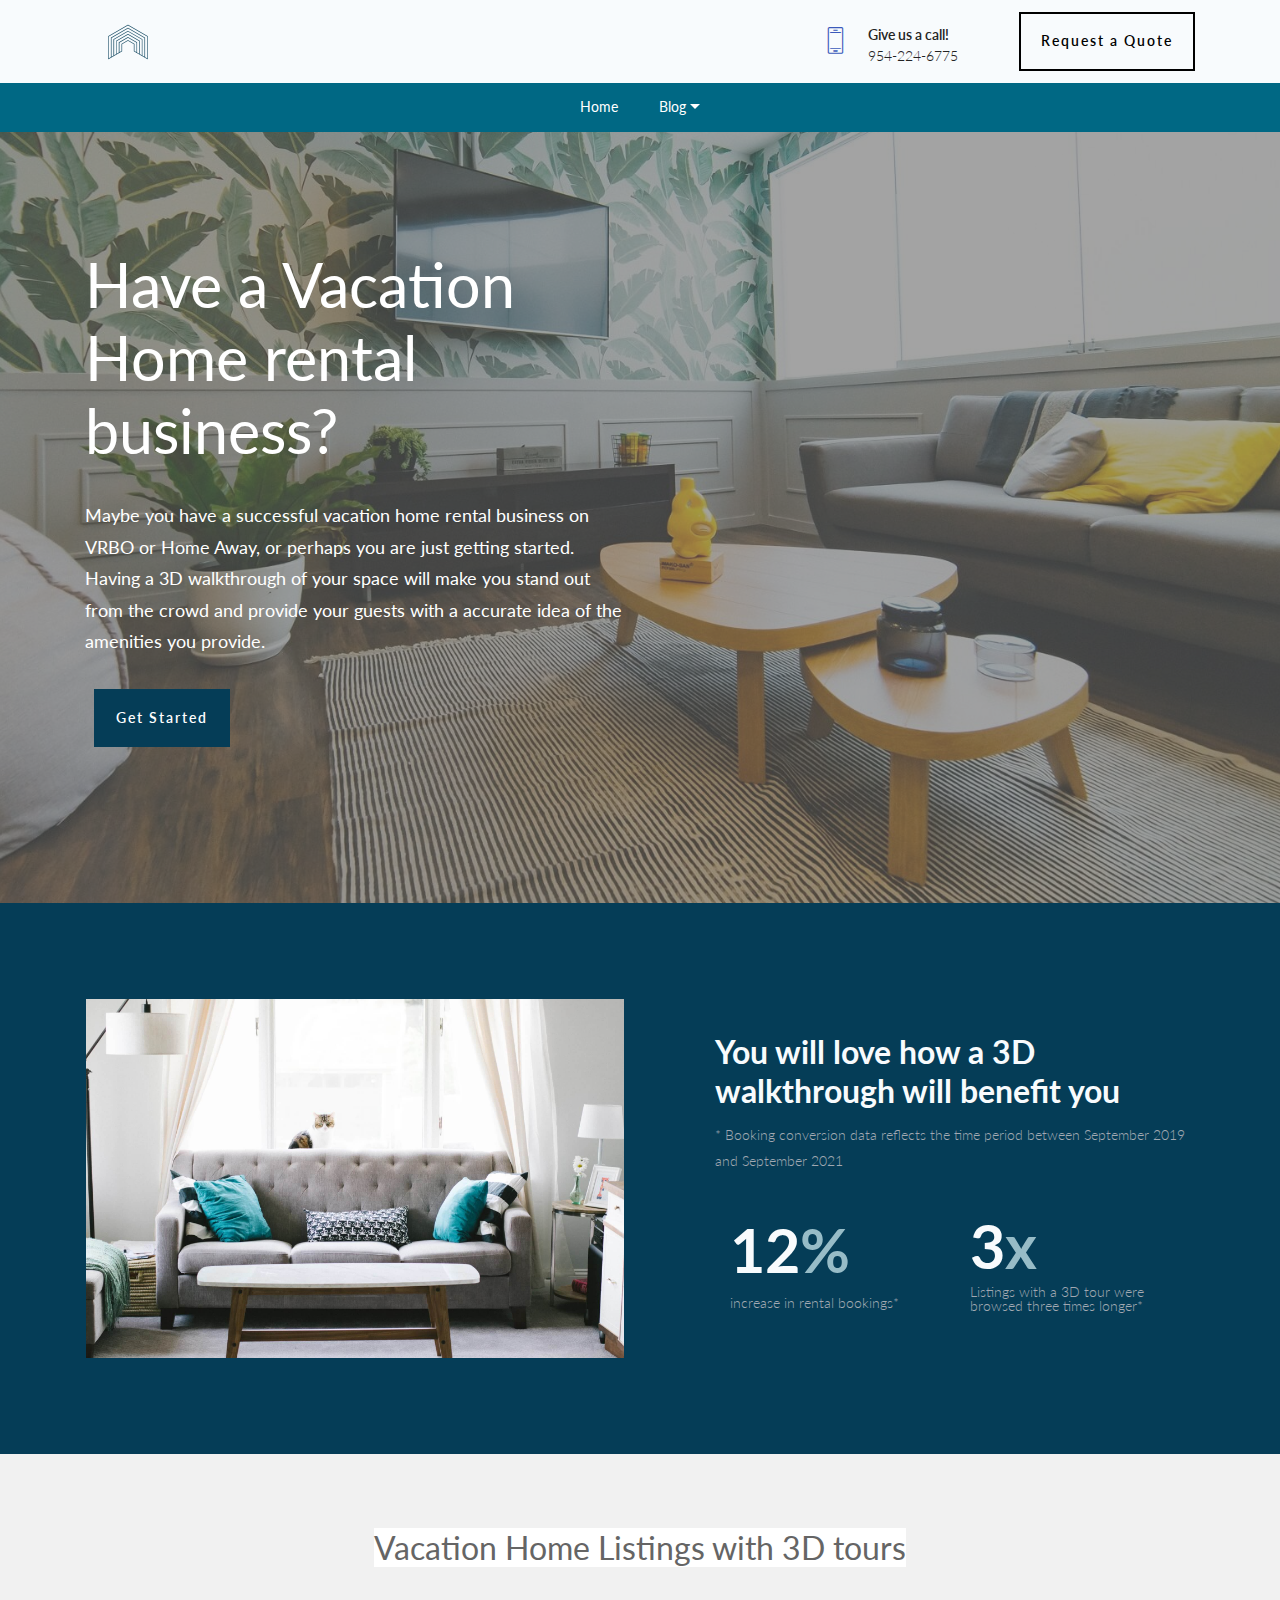
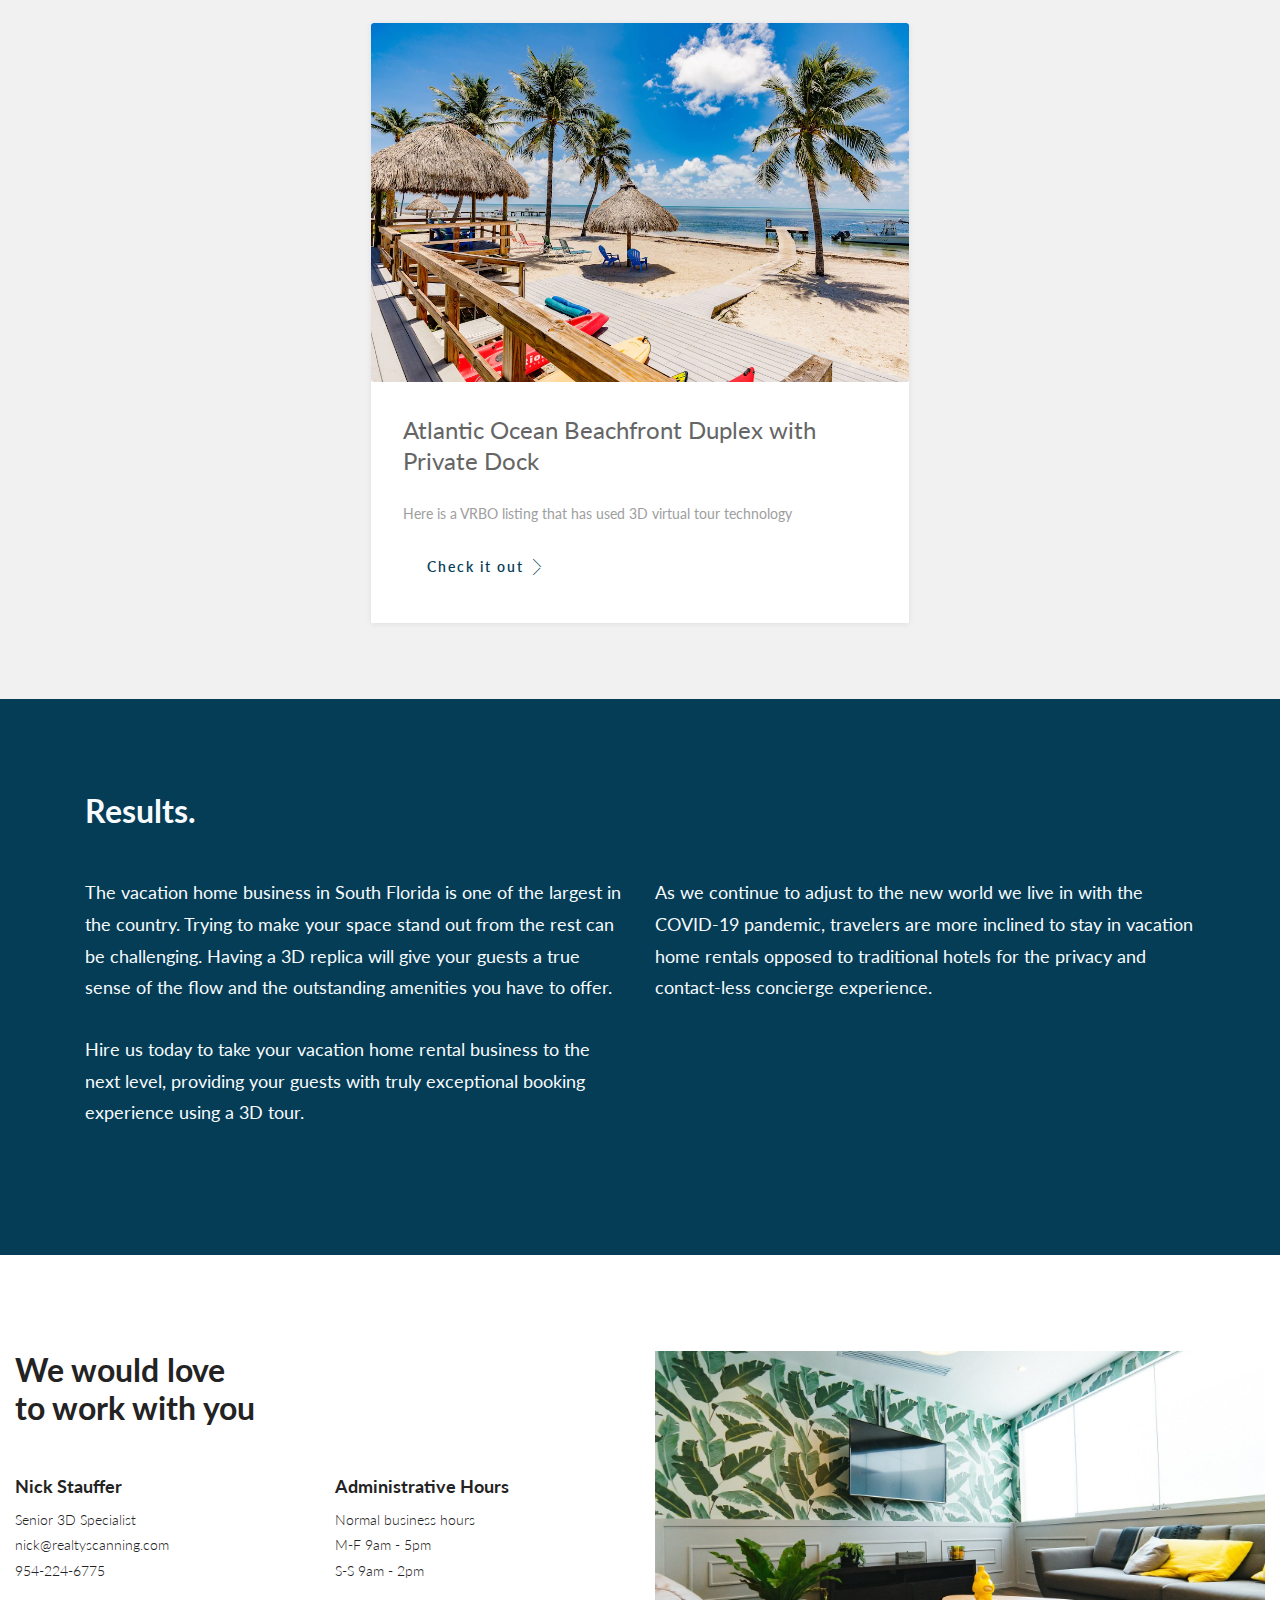
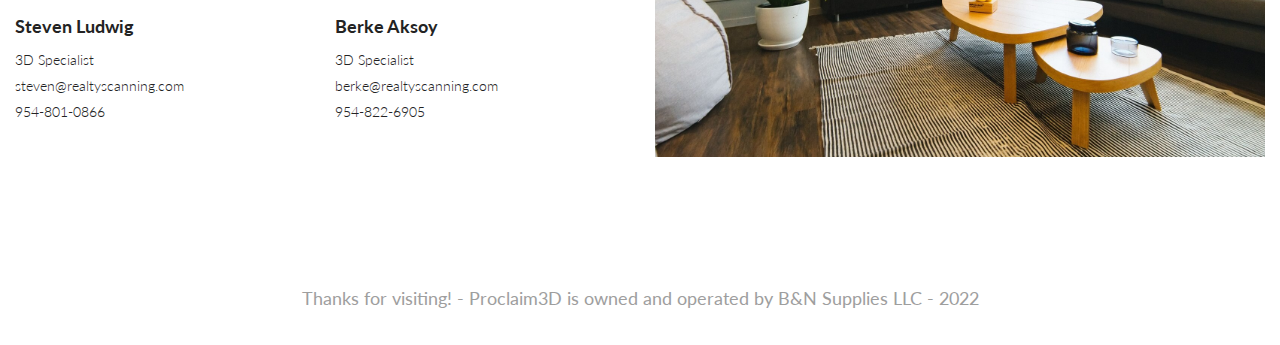
<file: page4.html>
<!DOCTYPE html>
<html  >
<head>
  
  <meta charset="UTF-8">
  <meta http-equiv="X-UA-Compatible" content="IE=edge">
  
  <meta name="viewport" content="width=device-width, initial-scale=1, minimum-scale=1">
  <link rel="shortcut icon" href="assets/images/trans-blue-128x128.png" type="image/x-icon">
  <meta name="description" content="">
  
  
  <title>Retail Stores</title>
  <link rel="stylesheet" href="assets/web/assets/mobirise-icons2/mobirise2.css">
  <link rel="stylesheet" href="assets/web/assets/mobirise-icons/mobirise-icons.css">
  <link rel="stylesheet" href="assets/tether/tether.min.css">
  <link rel="stylesheet" href="assets/bootstrap/css/bootstrap.min.css">
  <link rel="stylesheet" href="assets/bootstrap/css/bootstrap-grid.min.css">
  <link rel="stylesheet" href="assets/bootstrap/css/bootstrap-reboot.min.css">
  <link rel="stylesheet" href="assets/dropdown/css/style.css">
  <link rel="stylesheet" href="assets/theme/css/style.css">
  <link rel="preload" href="https://fonts.googleapis.com/css?family=Lato:100,100i,300,300i,400,400i,700,700i,900,900i&display=swap" as="style" onload="this.onload=null;this.rel='stylesheet'">
  <noscript><link rel="stylesheet" href="https://fonts.googleapis.com/css?family=Lato:100,100i,300,300i,400,400i,700,700i,900,900i&display=swap"></noscript>
  <link rel="preload" as="style" href="assets/mobirise/css/mbr-additional.css"><link rel="stylesheet" href="assets/mobirise/css/mbr-additional.css" type="text/css">
  
  
  
  
</head>
<body>
  
  <section class="menu cid-sXxG7PCeV7" once="menu" id="menu1-1e">

    

    <nav class="navbar navbar-dropdown align-items-center navbar-toggleable-sm">
        <div class="menu-content-top">
            <div class="menu-logo">
                <div class="navbar-brand">
                    <span class="navbar-logo">
                        <a href="index.html">
                            <img src="assets/images/trans-blue-128x128.png" alt="" style="height: 4rem;">
                        </a>
                    </span>
                    
                </div>
            </div>
            <div class="menu-content-right">
                <div class="info-widget">
                    <span class="widget-icon mbr-iconfont mbri-mobile2" style="color: rgb(59, 90, 187); fill: rgb(59, 90, 187);"></span>
                    <div class="widget-content display-4">
                        <p class="widget-title mbr-fonts-style display-4">Give us a call!</p>
                        <p class="widget-text mbr-fonts-style display-4">954-224-6775</p>
                    </div>
                </div>
                
                




                <div class="navbar-buttons mbr-section-btn"><a class="btn btn-lg btn-primary-outline display-4" href="page2.html">Request a Quote</a></div>






            </div>
        </div>
        <div class="menu-bottom">
            <div class="collapse navbar-collapse" id="navbarSupportedContent">
                <ul class="navbar-nav nav-dropdown js-float-line" data-app-modern-menu="true"><li class="nav-item">
                        <a class="nav-link link mbr-black text-white text-primary display-4" href="index.html">
                            Home</a>
                    </li><li class="nav-item dropdown"><a class="nav-link link mbr-black text-white text-primary dropdown-toggle display-4" href="#" data-toggle="dropdown-submenu" aria-expanded="true">Blog</a><div class="dropdown-menu"><a class="mbr-black text-white text-primary dropdown-item display-4" href="page3.html">How a 3D walkthrough will boost your vacation home rental business...</a></div></li></ul>

            </div>
            <button class="navbar-toggler " type="button" data-toggle="collapse" data-target="#navbarSupportedContent" aria-controls="navbarSupportedContent" aria-expanded="false" aria-label="Toggle navigation">
                <div class="hamburger">
                    <span></span>
                    <span></span>
                    <span></span>
                    <span></span>
                </div>
            </button>
        </div>
    </nav>
</section>

<section class="header1 realtym4_header1 cid-sXxG7Q3UVp" id="header1-1f">

	

	<div class="mbr-overlay" style="opacity: 0.6; background-color: rgb(101, 101, 101);">
	</div>

	<div class="container align-center">
		<div class="row justify-content-start">
			<div class="mbr-white col-lg-6 col-md-8">
				<h1 class="mbr-section-title mbr-normal align-left mbr-white my-4 mbr-fonts-style display-1">Have a Vacation Home rental business?&nbsp;</h1>
				<p class="mbr-text align-left py-2 mbr-fonts-style display-7">Maybe you have a successful vacation home rental business on VRBO or Home Away, or perhaps you are just getting started. Having a 3D walkthrough of your space will make you stand out from the crowd and provide your guests with a accurate idea of the amenities you provide.&nbsp;</p>
				<div class="mbr-section-btn align-left"><a class="btn btn-lg btn-primary display-4" href="page2.html">Get
						Started</a></div>
			</div>
		</div>
	</div>
	
</section>

<section class="features11 cid-sXxG7QhsaT" id="features11-1g">

    

    

    <div class="container">
        <div class="row justify-content-center">
            <div class="col-12 col-lg-6 image-wrapper">
                <img class="w-100" src="assets/images/background2.jpg" alt="">
            </div>
            <div class="col-12 col-lg">
                <div class="text-wrapper">
                    <div class="text-container">
                        
                        <h2 class="mbr-section-title mbr-fonts-style display-2">
                            <strong>You will love how a 3D walkthrough will benefit you</strong></h2>
                        <p class="mbr-text mbr-fonts-style display-4">* Booking conversion data reflects the time period between September 2019 and September 2021</p>
                    </div>
                    <div class="numbers-container">
                        <div class="item mbr-flex col-6">
                            <div class="number-wrap">
                                <h3 class="mbr-section-subtitle mbr-fonts-style display-1"><strong><span class="color-text"><b><font color="#f8fbfd">12</font>%</b></span></strong>
                                </h3>
                            </div>
                            <div class="text-box">
                                <p class="icon-text mbr-black mbr-fonts-style m-0 display-4">increase in rental bookings*</p>
                            </div>
                        </div>
                        <div class="item mbr-flex col-6">
                            <div class="number-wrap">
                                <h3 class="mbr-section-subtitle mbr-fonts-style display-1">
                                   <strong>3<font color="#97bcc7">x</font></strong></h3>
                            </div>
                            <div class="text-box">
                                <p class="icon-text mbr-black mbr-fonts-style m-0 display-4">Listings with a 3D tour were browsed three times longer*&nbsp;</p>
                            </div>
                        </div>
                        
                        
                    </div>
                    <div class="btn-container">
                        
                    </div>
                </div>
            </div>
        </div>
    </div>
</section>



<section class="features3 realtym4_features3 cid-sXxG7QBLhS" id="features03-1h">

	

	

	<div class="container">
		<div class="row justify-content-center">
			<div class="col-md-12">
				<h2 class="mbr-section-title pb-2 mbr-normal mbr-fonts-style align-center display-2"><span style="background-color: rgb(255, 255, 255);">Vacation Home Listings with 3D tours</span></h2>
			</div>
		</div>
		<div class="row row-content justify-content-center">
			<div class="card p-3 col-12 col-md-6">
				<div class="card-wrapper">
					<div class="card-img">
						<a href="https://www.vrbo.com/29457?adultsCount=4&noDates=true&unitId=29457s://www.vrbo.com/29457?adultsCount=4&noDates=true&unitId=29457biri.se"><img src="assets/images/vrbo-dock.webp" title="" alt=""></a>
					</div>
					<div class="card-box">
						<h4 class="card-title mbr-fonts-style mbr-normal display-5">Atlantic Ocean Beachfront Duplex with Private Dock</h4>
						<p class="mbr-text mbr-fonts-style mbr-normal display-4">
							Here is a VRBO listing that has used 3D virtual tour technology&nbsp;</p>
						<div class="mbr-section-btn"><a href="https://www.vrbo.com/29457?adultsCount=4&noDates=true&unitId=29457s://www.vrbo.com/29457?adultsCount=4&noDates=true&unitId=29457biri.se" class="btn btn-primary-outline-2 display-4">
								<span class="mbri-arrow-next mbr-iconfont mbr-iconfont-btn"></span>Check it out</a></div>
					</div>
				</div>
			</div>

			

			
		</div>
	</div>
</section>



<section class="article4 cid-sXxG7QYRX3" id="article4-1i">

    

    

    <div class="container">
        <div class="row justify-content-center">          
            
            <div class="col-12">
                <h4 class="card-title mbr-fonts-style align-left display-2">
                    <strong>Results.</strong>
                </h4>
            </div>
            
            <div class="col-12 col-lg-6">
                <div class="card-wrapper">
                    <div class="card-box align-left">

                        <p class="mbr-text mbr-fonts-style display-7">The vacation home business in South Florida is one of the largest in the country. Trying to make your space stand out from the rest can be challenging. Having a 3D replica will give your guests a true sense of the flow and the outstanding amenities you have to offer.</p>

                        <p class="mbr-text mbr-fonts-style display-7">
                            Hire us today to take your vacation home rental business to the next level, providing your guests with truly exceptional booking experience using a 3D tour.&nbsp;</p>

                    </div>
                </div>
            </div>
                      
            <div class="col-12 col-lg-6">
                <div class="align-left">
                    <p class="mbr-text mbr-fonts-style button-top display-7">As we continue to adjust to the new world we live in with the COVID-19 pandemic, travelers are more inclined to stay in vacation home rentals opposed to traditional hotels for the privacy and contact-less concierge experience.</p>

                    
                </div>
            </div>
        </div>
    </div>
</section>

<section class="contacts3 cid-sXxG7RcxDv" id="contacts03-1j">
    
    <div class="container">
        <div class="row justify-content-center">


            <div class="col-lg-6 align-left">

                <h5 class="mbr-section-title mbr-fonts-style mb-5 display-2"><strong>We would love<br>to work with
                        you</strong></h5>

                <div class="row">
                    <div class="col-12 col-md-6 col-lg-6 mb-3 md-pb">
                        <h6 class="mbr-section-subtitle mbr-fonts-style mb-2 display-7"><strong>Nick Stauffer</strong></h6>
                        <p class="mbr-text mbr-fonts-style display-4">
                            Senior 3D Specialist&nbsp;<br>nick@realtyscanning.com<br>954-224-6775</p>
                    </div>

                    <div class="col-12 col-md-6 col-lg-6 mb-3 md-pb">
                        <h6 class="mbr-section-subtitle mbr-fonts-style mb-2 display-7"><strong>Administrative
                                Hours</strong></h6>
                        <p class="mbr-text mbr-fonts-style display-4">
                            Normal business hours<br>M-F 9am - 5pm<br>S-S 9am - 2pm</p>
                    </div>

                    <div class="col-12 col-md-6 col-lg-6 mb-3 md-pb">
                        <h6 class="mbr-section-subtitle mbr-fonts-style mb-2 display-7"><strong>Steven Ludwig</strong></h6>
                        <p class="mbr-text mbr-fonts-style display-4">
                            3D Specialist<br>steven@realtyscanning.com<br>954-801-0866<br></p>
                    </div>

                    <div class="col-12 col-md-6 col-lg-6 mb-3 md-pb">
                        <h6 class="mbr-section-subtitle mbr-fonts-style mb-2 display-7"><strong>Berke Aksoy</strong></h6>
                        <p class="mbr-text mbr-fonts-style display-4">
                            3D Specialist<br>berke@realtyscanning.com<br>954-822-6905<br></p>
                    </div>


                </div>
            </div>
            <div class="col-lg-6">
                <img class="w-100" src="assets/images/background1.jpg" alt="">
            </div>

        </div>




    </div>
</section>

<section class="footer2 realtym4_footer2 cid-sXxG7RrnXo" id="footer2-1k">

	

	

	<div class="container">
		<div class="row">
			<div class="col-sm-12">
				<p class="mbr-text links mbr-fonts-style display-7">Thanks for visiting! - Proclaim3D is owned and operated by B&amp;N Supplies LLC - 2022</p>
			</div>
		</div>
	</div>
</section>












<script src="assets/web/assets/jquery/jquery.min.js"></script>
  <script src="assets/popper/popper.min.js"></script>
  <script src="assets/tether/tether.min.js"></script>
  <script src="assets/bootstrap/js/bootstrap.min.js"></script>
  <script src="assets/smoothscroll/smooth-scroll.js"></script>
  <script src="assets/dropdown/js/nav-dropdown.js"></script>
  <script src="assets/dropdown/js/navbar-dropdown.js"></script>
  <script src="assets/touchswipe/jquery.touch-swipe.min.js"></script>
  <script src="assets/theme/js/script.js"></script>
  
  
  
</body>
</html>
</file>
<file: assets/web/assets/mobirise-icons/mobirise-icons.css>
@font-face {
  font-family: 'MobiriseIcons';
  src:  url('mobirise-icons.eot?spat4u');
  src:  url('mobirise-icons.eot?spat4u#iefix') format('embedded-opentype'),
    url('mobirise-icons.ttf?spat4u') format('truetype'),
    url('mobirise-icons.woff?spat4u') format('woff'),
    url('mobirise-icons.svg?spat4u#MobiriseIcons') format('svg');
  font-weight: normal;
  font-style: normal;
  font-display: swap;
}

[class^="mbri-"], [class*=" mbri-"] {
  /* use !important to prevent issues with browser extensions that change fonts */
  font-family: MobiriseIcons !important;
  speak: none;
  font-style: normal;
  font-weight: normal;
  font-variant: normal;
  text-transform: none;
  line-height: 1;

  /* Better Font Rendering =========== */
  -webkit-font-smoothing: antialiased;
  -moz-osx-font-smoothing: grayscale;
}

.mbri-add-submenu:before {
  content: "\e900";
}
.mbri-alert:before {
  content: "\e901";
}
.mbri-align-center:before {
  content: "\e902";
}
.mbri-align-justify:before {
  content: "\e903";
}
.mbri-align-left:before {
  content: "\e904";
}
.mbri-align-right:before {
  content: "\e905";
}
.mbri-android:before {
  content: "\e906";
}
.mbri-apple:before {
  content: "\e907";
}
.mbri-arrow-down:before {
  content: "\e908";
}
.mbri-arrow-next:before {
  content: "\e909";
}
.mbri-arrow-prev:before {
  content: "\e90a";
}
.mbri-arrow-up:before {
  content: "\e90b";
}
.mbri-bold:before {
  content: "\e90c";
}
.mbri-bookmark:before {
  content: "\e90d";
}
.mbri-bootstrap:before {
  content: "\e90e";
}
.mbri-briefcase:before {
  content: "\e90f";
}
.mbri-browse:before {
  content: "\e910";
}
.mbri-bulleted-list:before {
  content: "\e911";
}
.mbri-calendar:before {
  content: "\e912";
}
.mbri-camera:before {
  content: "\e913";
}
.mbri-cart-add:before {
  content: "\e914";
}
.mbri-cart-full:before {
  content: "\e915";
}
.mbri-cash:before {
  content: "\e916";
}
.mbri-change-style:before {
  content: "\e917";
}
.mbri-chat:before {
  content: "\e918";
}
.mbri-clock:before {
  content: "\e919";
}
.mbri-close:before {
  content: "\e91a";
}
.mbri-cloud:before {
  content: "\e91b";
}
.mbri-code:before {
  content: "\e91c";
}
.mbri-contact-form:before {
  content: "\e91d";
}
.mbri-credit-card:before {
  content: "\e91e";
}
.mbri-cursor-click:before {
  content: "\e91f";
}
.mbri-cust-feedback:before {
  content: "\e920";
}
.mbri-database:before {
  content: "\e921";
}
.mbri-delivery:before {
  content: "\e922";
}
.mbri-desktop:before {
  content: "\e923";
}
.mbri-devices:before {
  content: "\e924";
}
.mbri-down:before {
  content: "\e925";
}
.mbri-download:before {
  content: "\e989";
}
.mbri-drag-n-drop:before {
  content: "\e927";
}
.mbri-drag-n-drop2:before {
  content: "\e928";
}
.mbri-edit:before {
  content: "\e929";
}
.mbri-edit2:before {
  content: "\e92a";
}
.mbri-error:before {
  content: "\e92b";
}
.mbri-extension:before {
  content: "\e92c";
}
.mbri-features:before {
  content: "\e92d";
}
.mbri-file:before {
  content: "\e92e";
}
.mbri-flag:before {
  content: "\e92f";
}
.mbri-folder:before {
  content: "\e930";
}
.mbri-gift:before {
  content: "\e931";
}
.mbri-github:before {
  content: "\e932";
}
.mbri-globe:before {
  content: "\e933";
}
.mbri-globe-2:before {
  content: "\e934";
}
.mbri-growing-chart:before {
  content: "\e935";
}
.mbri-hearth:before {
  content: "\e936";
}
.mbri-help:before {
  content: "\e937";
}
.mbri-home:before {
  content: "\e938";
}
.mbri-hot-cup:before {
  content: "\e939";
}
.mbri-idea:before {
  content: "\e93a";
}
.mbri-image-gallery:before {
  content: "\e93b";
}
.mbri-image-slider:before {
  content: "\e93c";
}
.mbri-info:before {
  content: "\e93d";
}
.mbri-italic:before {
  content: "\e93e";
}
.mbri-key:before {
  content: "\e93f";
}
.mbri-laptop:before {
  content: "\e940";
}
.mbri-layers:before {
  content: "\e941";
}
.mbri-left-right:before {
  content: "\e942";
}
.mbri-left:before {
  content: "\e943";
}
.mbri-letter:before {
  content: "\e944";
}
.mbri-like:before {
  content: "\e945";
}
.mbri-link:before {
  content: "\e946";
}
.mbri-lock:before {
  content: "\e947";
}
.mbri-login:before {
  content: "\e948";
}
.mbri-logout:before {
  content: "\e949";
}
.mbri-magic-stick:before {
  content: "\e94a";
}
.mbri-map-pin:before {
  content: "\e94b";
}
.mbri-menu:before {
  content: "\e94c";
}
.mbri-mobile:before {
  content: "\e94d";
}
.mbri-mobile2:before {
  content: "\e94e";
}
.mbri-mobirise:before {
  content: "\e94f";
}
.mbri-more-horizontal:before {
  content: "\e950";
}
.mbri-more-vertical:before {
  content: "\e951";
}
.mbri-music:before {
  content: "\e952";
}
.mbri-new-file:before {
  content: "\e953";
}
.mbri-numbered-list:before {
  content: "\e954";
}
.mbri-opened-folder:before {
  content: "\e955";
}
.mbri-pages:before {
  content: "\e956";
}
.mbri-paper-plane:before {
  content: "\e957";
}
.mbri-paperclip:before {
  content: "\e958";
}
.mbri-photo:before {
  content: "\e959";
}
.mbri-photos:before {
  content: "\e95a";
}
.mbri-pin:before {
  content: "\e95b";
}
.mbri-play:before {
  content: "\e95c";
}
.mbri-plus:before {
  content: "\e95d";
}
.mbri-preview:before {
  content: "\e95e";
}
.mbri-print:before {
  content: "\e95f";
}
.mbri-protect:before {
  content: "\e960";
}
.mbri-question:before {
  content: "\e961";
}
.mbri-quote-left:before {
  content: "\e962";
}
.mbri-quote-right:before {
  content: "\e963";
}
.mbri-refresh:before {
  content: "\e964";
}
.mbri-responsive:before {
  content: "\e965";
}
.mbri-right:before {
  content: "\e966";
}
.mbri-rocket:before {
  content: "\e967";
}
.mbri-sad-face:before {
  content: "\e968";
}
.mbri-sale:before {
  content: "\e969";
}
.mbri-save:before {
  content: "\e96a";
}
.mbri-search:before {
  content: "\e96b";
}
.mbri-setting:before {
  content: "\e96c";
}
.mbri-setting2:before {
  content: "\e96d";
}
.mbri-setting3:before {
  content: "\e96e";
}
.mbri-share:before {
  content: "\e96f";
}
.mbri-shopping-bag:before {
  content: "\e970";
}
.mbri-shopping-basket:before {
  content: "\e971";
}
.mbri-shopping-cart:before {
  content: "\e972";
}
.mbri-sites:before {
  content: "\e973";
}
.mbri-smile-face:before {
  content: "\e974";
}
.mbri-speed:before {
  content: "\e975";
}
.mbri-star:before {
  content: "\e976";
}
.mbri-success:before {
  content: "\e977";
}
.mbri-sun:before {
  content: "\e978";
}
.mbri-sun2:before {
  content: "\e979";
}
.mbri-tablet:before {
  content: "\e97a";
}
.mbri-tablet-vertical:before {
  content: "\e97b";
}
.mbri-target:before {
  content: "\e97c";
}
.mbri-timer:before {
  content: "\e97d";
}
.mbri-to-ftp:before {
  content: "\e97e";
}
.mbri-to-local-drive:before {
  content: "\e97f";
}
.mbri-touch-swipe:before {
  content: "\e980";
}
.mbri-touch:before {
  content: "\e981";
}
.mbri-trash:before {
  content: "\e982";
}
.mbri-underline:before {
  content: "\e983";
}
.mbri-unlink:before {
  content: "\e984";
}
.mbri-unlock:before {
  content: "\e985";
}
.mbri-up-down:before {
  content: "\e986";
}
.mbri-up:before {
  content: "\e987";
}
.mbri-update:before {
  content: "\e988";
}
.mbri-upload:before {
 content: "\e926"; 
}
.mbri-user:before {
  content: "\e98a";
}
.mbri-user2:before {
  content: "\e98b";
}
.mbri-users:before {
  content: "\e98c";
}
.mbri-video:before {
  content: "\e98d";
}
.mbri-video-play:before {
  content: "\e98e";
}
.mbri-watch:before {
  content: "\e98f";
}
.mbri-website-theme:before {
  content: "\e990";
}
.mbri-wifi:before {
  content: "\e991";
}
.mbri-windows:before {
  content: "\e992";
}
.mbri-zoom-out:before {
  content: "\e993";
}
.mbri-redo:before {
  content: "\e994";
}
.mbri-undo:before {
  content: "\e995";
}
</file>
<file: assets/web/assets/mobirise-icons2/mobirise2.css>
@font-face {
  font-family: 'Moririse2';
  font-display: swap;
  src:  url('mobirise2.eot?f2bix4');
  src:  url('mobirise2.eot?f2bix4#iefix') format('embedded-opentype'),
    url('mobirise2.ttf?f2bix4') format('truetype'),
    url('mobirise2.woff?f2bix4') format('woff'),
    url('mobirise2.svg?f2bix4#mobirise2') format('svg');
  font-weight: normal;
  font-style: normal;
}

[class^="mobi-"], [class*=" mobi-"] {
  /* use !important to prevent issues with browser extensions that change fonts */
  font-family: 'Moririse2' !important;
  speak: none;
  font-style: normal;
  font-weight: normal;
  font-variant: normal;
  text-transform: none;
  line-height: 1;

  /* Better Font Rendering =========== */
  -webkit-font-smoothing: antialiased;
  -moz-osx-font-smoothing: grayscale;
}

.mobi-mbri-add-submenu:before {
  content: "\e900";
}
.mobi-mbri-alert:before {
  content: "\e901";
}
.mobi-mbri-align-center:before {
  content: "\e902";
}
.mobi-mbri-align-justify:before {
  content: "\e903";
}
.mobi-mbri-align-left:before {
  content: "\e904";
}
.mobi-mbri-align-right:before {
  content: "\e905";
}
.mobi-mbri-android:before {
  content: "\e906";
}
.mobi-mbri-apple:before {
  content: "\e907";
}
.mobi-mbri-arrow-down:before {
  content: "\e908";
}
.mobi-mbri-arrow-next:before {
  content: "\e909";
}
.mobi-mbri-arrow-prev:before {
  content: "\e90a";
}
.mobi-mbri-arrow-up:before {
  content: "\e90b";
}
.mobi-mbri-bold:before {
  content: "\e90c";
}
.mobi-mbri-bookmark:before {
  content: "\e90d";
}
.mobi-mbri-bootstrap:before {
  content: "\e90e";
}
.mobi-mbri-briefcase:before {
  content: "\e90f";
}
.mobi-mbri-browse:before {
  content: "\e910";
}
.mobi-mbri-bulleted-list:before {
  content: "\e911";
}
.mobi-mbri-calendar:before {
  content: "\e912";
}
.mobi-mbri-camera:before {
  content: "\e913";
}
.mobi-mbri-cart-add:before {
  content: "\e914";
}
.mobi-mbri-cart-full:before {
  content: "\e915";
}
.mobi-mbri-cash:before {
  content: "\e916";
}
.mobi-mbri-change-style:before {
  content: "\e917";
}
.mobi-mbri-chat:before {
  content: "\e918";
}
.mobi-mbri-clock:before {
  content: "\e919";
}
.mobi-mbri-close:before {
  content: "\e91a";
}
.mobi-mbri-cloud:before {
  content: "\e91b";
}
.mobi-mbri-code:before {
  content: "\e91c";
}
.mobi-mbri-contact-form:before {
  content: "\e91d";
}
.mobi-mbri-credit-card:before {
  content: "\e91e";
}
.mobi-mbri-cursor-click:before {
  content: "\e91f";
}
.mobi-mbri-cust-feedback:before {
  content: "\e920";
}
.mobi-mbri-database:before {
  content: "\e921";
}
.mobi-mbri-delivery:before {
  content: "\e922";
}
.mobi-mbri-desktop:before {
  content: "\e923";
}
.mobi-mbri-devices:before {
  content: "\e924";
}
.mobi-mbri-down:before {
  content: "\e925";
}
.mobi-mbri-download-2:before {
  content: "\e926";
}
.mobi-mbri-download:before {
  content: "\e927";
}
.mobi-mbri-drag-n-drop-2:before {
  content: "\e928";
}
.mobi-mbri-drag-n-drop:before {
  content: "\e929";
}
.mobi-mbri-edit-2:before {
  content: "\e92a";
}
.mobi-mbri-edit:before {
  content: "\e92b";
}
.mobi-mbri-error:before {
  content: "\e92c";
}
.mobi-mbri-extension:before {
  content: "\e92d";
}
.mobi-mbri-features:before {
  content: "\e92e";
}
.mobi-mbri-file:before {
  content: "\e92f";
}
.mobi-mbri-flag:before {
  content: "\e930";
}
.mobi-mbri-folder:before {
  content: "\e931";
}
.mobi-mbri-gift:before {
  content: "\e932";
}
.mobi-mbri-github:before {
  content: "\e933";
}
.mobi-mbri-globe-2:before {
  content: "\e934";
}
.mobi-mbri-globe:before {
  content: "\e935";
}
.mobi-mbri-growing-chart:before {
  content: "\e936";
}
.mobi-mbri-hearth:before {
  content: "\e937";
}
.mobi-mbri-help:before {
  content: "\e938";
}
.mobi-mbri-home:before {
  content: "\e939";
}
.mobi-mbri-hot-cup:before {
  content: "\e93a";
}
.mobi-mbri-idea:before {
  content: "\e93b";
}
.mobi-mbri-image-gallery:before {
  content: "\e93c";
}
.mobi-mbri-image-slider:before {
  content: "\e93d";
}
.mobi-mbri-info:before {
  content: "\e93e";
}
.mobi-mbri-italic:before {
  content: "\e93f";
}
.mobi-mbri-key:before {
  content: "\e940";
}
.mobi-mbri-laptop:before {
  content: "\e941";
}
.mobi-mbri-layers:before {
  content: "\e942";
}
.mobi-mbri-left-right:before {
  content: "\e943";
}
.mobi-mbri-left:before {
  content: "\e944";
}
.mobi-mbri-letter:before {
  content: "\e945";
}
.mobi-mbri-like:before {
  content: "\e946";
}
.mobi-mbri-link:before {
  content: "\e947";
}
.mobi-mbri-lock:before {
  content: "\e948";
}
.mobi-mbri-login:before {
  content: "\e949";
}
.mobi-mbri-logout:before {
  content: "\e94a";
}
.mobi-mbri-magic-stick:before {
  content: "\e94b";
}
.mobi-mbri-map-pin:before {
  content: "\e94c";
}
.mobi-mbri-menu:before {
  content: "\e94d";
}
.mobi-mbri-mobile-2:before {
  content: "\e94e";
}
.mobi-mbri-mobile-horizontal:before {
  content: "\e94f";
}
.mobi-mbri-mobile:before {
  content: "\e950";
}
.mobi-mbri-mobirise:before {
  content: "\e951";
}
.mobi-mbri-more-horizontal:before {
  content: "\e952";
}
.mobi-mbri-more-vertical:before {
  content: "\e953";
}
.mobi-mbri-music:before {
  content: "\e954";
}
.mobi-mbri-new-file:before {
  content: "\e955";
}
.mobi-mbri-numbered-list:before {
  content: "\e956";
}
.mobi-mbri-opened-folder:before {
  content: "\e957";
}
.mobi-mbri-pages:before {
  content: "\e958";
}
.mobi-mbri-paper-plane:before {
  content: "\e959";
}
.mobi-mbri-paperclip:before {
  content: "\e95a";
}
.mobi-mbri-phone:before {
  content: "\e95b";
}
.mobi-mbri-photo:before {
  content: "\e95c";
}
.mobi-mbri-photos:before {
  content: "\e95d";
}
.mobi-mbri-pin:before {
  content: "\e95e";
}
.mobi-mbri-play:before {
  content: "\e95f";
}
.mobi-mbri-plus:before {
  content: "\e960";
}
.mobi-mbri-preview:before {
  content: "\e961";
}
.mobi-mbri-print:before {
  content: "\e962";
}
.mobi-mbri-protect:before {
  content: "\e963";
}
.mobi-mbri-question:before {
  content: "\e964";
}
.mobi-mbri-quote-left:before {
  content: "\e965";
}
.mobi-mbri-quote-right:before {
  content: "\e966";
}
.mobi-mbri-redo:before {
  content: "\e967";
}
.mobi-mbri-refresh:before {
  content: "\e968";
}
.mobi-mbri-responsive-2:before {
  content: "\e969";
}
.mobi-mbri-responsive:before {
  content: "\e96a";
}
.mobi-mbri-right:before {
  content: "\e96b";
}
.mobi-mbri-rocket:before {
  content: "\e96c";
}
.mobi-mbri-sad-face:before {
  content: "\e96d";
}
.mobi-mbri-sale:before {
  content: "\e96e";
}
.mobi-mbri-save:before {
  content: "\e96f";
}
.mobi-mbri-search:before {
  content: "\e970";
}
.mobi-mbri-setting-2:before {
  content: "\e971";
}
.mobi-mbri-setting-3:before {
  content: "\e972";
}
.mobi-mbri-setting:before {
  content: "\e973";
}
.mobi-mbri-share:before {
  content: "\e974";
}
.mobi-mbri-shopping-bag:before {
  content: "\e975";
}
.mobi-mbri-shopping-basket:before {
  content: "\e976";
}
.mobi-mbri-shopping-cart:before {
  content: "\e977";
}
.mobi-mbri-sites:before {
  content: "\e978";
}
.mobi-mbri-smile-face:before {
  content: "\e979";
}
.mobi-mbri-speed:before {
  content: "\e97a";
}
.mobi-mbri-star:before {
  content: "\e97b";
}
.mobi-mbri-success:before {
  content: "\e97c";
}
.mobi-mbri-sun:before {
  content: "\e97d";
}
.mobi-mbri-sun2:before {
  content: "\e97e";
}
.mobi-mbri-tablet-vertical:before {
  content: "\e97f";
}
.mobi-mbri-tablet:before {
  content: "\e980";
}
.mobi-mbri-target:before {
  content: "\e981";
}
.mobi-mbri-timer:before {
  content: "\e982";
}
.mobi-mbri-to-ftp:before {
  content: "\e983";
}
.mobi-mbri-to-local-drive:before {
  content: "\e984";
}
.mobi-mbri-touch-swipe:before {
  content: "\e985";
}
.mobi-mbri-touch:before {
  content: "\e986";
}
.mobi-mbri-trash:before {
  content: "\e987";
}
.mobi-mbri-underline:before {
  content: "\e988";
}
.mobi-mbri-undo:before {
  content: "\e989";
}
.mobi-mbri-unlink:before {
  content: "\e98a";
}
.mobi-mbri-unlock:before {
  content: "\e98b";
}
.mobi-mbri-up-down:before {
  content: "\e98c";
}
.mobi-mbri-up:before {
  content: "\e98d";
}
.mobi-mbri-update:before {
  content: "\e98e";
}
.mobi-mbri-upload-2:before {
  content: "\e98f";
}
.mobi-mbri-upload:before {
  content: "\e990";
}
.mobi-mbri-user-2:before {
  content: "\e991";
}
.mobi-mbri-user:before {
  content: "\e992";
}
.mobi-mbri-users:before {
  content: "\e993";
}
.mobi-mbri-video-play:before {
  content: "\e994";
}
.mobi-mbri-video:before {
  content: "\e995";
}
.mobi-mbri-watch:before {
  content: "\e996";
}
.mobi-mbri-website-theme-2:before {
  content: "\e997";
}
.mobi-mbri-website-theme:before {
  content: "\e998";
}
.mobi-mbri-wifi:before {
  content: "\e999";
}
.mobi-mbri-windows:before {
  content: "\e99a";
}
.mobi-mbri-zoom-in:before {
  content: "\e99b";
}
.mobi-mbri-zoom-out:before {
  content: "\e99c";
}
</file>
<file: assets/icon54-v4/style.css>
@font-face {
    font-family: 'icon54-v4';
    src: url('fonts/icon54-v4.eot?9rlj2v');
    src: url('fonts/icon54-v4.eot?9rlj2v#iefix') format('embedded-opentype'),
        url('fonts/icon54-v4.ttf?9rlj2v') format('truetype'),
        url('fonts/icon54-v4.woff?9rlj2v') format('woff'),
        url('fonts/icon54-v4.svg?9rlj2v#icon54-v4') format('svg');
    font-weight: normal;
    font-style: normal;
}

[class^='icon54-v4-'],
[class*=' icon54-v4-'] {
    /* use !important to prevent issues with browser extensions that change fonts */
    font-family: 'icon54-v4' !important;
    speak: none;
    font-style: normal;
    font-weight: normal;
    font-variant: normal;
    text-transform: none;
    line-height: 1;

    /* Better Font Rendering =========== */
    -webkit-font-smoothing: antialiased;
    -moz-osx-font-smoothing: grayscale;
}

.icon54-v4-d-box::before {
    content: '\e900';
}
.icon54-v4-d-cube::before {
    content: '\e901';
}
.icon54-v4-accessible::before {
    content: '\e902';
}
.icon54-v4-active-protection::before {
    content: '\e903';
}
.icon54-v4-add-event::before {
    content: '\e904';
}
.icon54-v4-add-shopping-cart::before {
    content: '\e905';
}
.icon54-v4-add-user-2::before {
    content: '\e906';
}
.icon54-v4-add-user::before {
    content: '\e907';
}
.icon54-v4-add-users::before {
    content: '\e908';
}
.icon54-v4-add::before {
    content: '\e909';
}
.icon54-v4-adjustments::before {
    content: '\e90a';
}
.icon54-v4-airplane::before {
    content: '\e90b';
}
.icon54-v4-alarm::before {
    content: '\e90c';
}
.icon54-v4-alcohol-drink::before {
    content: '\e90d';
}
.icon54-v4-anchor::before {
    content: '\e90e';
}
.icon54-v4-android::before {
    content: '\e90f';
}
.icon54-v4-announcement::before {
    content: '\e910';
}
.icon54-v4-anonymus-2::before {
    content: '\e911';
}
.icon54-v4-anonymus::before {
    content: '\e912';
}
.icon54-v4-answer-2::before {
    content: '\e913';
}
.icon54-v4-answer-3::before {
    content: '\e914';
}
.icon54-v4-answer::before {
    content: '\e915';
}
.icon54-v4-apron::before {
    content: '\e916';
}
.icon54-v4-archive-file::before {
    content: '\e917';
}
.icon54-v4-archive::before {
    content: '\e918';
}
.icon54-v4-armchair-1::before {
    content: '\e919';
}
.icon54-v4-armchair-2::before {
    content: '\e91a';
}
.icon54-v4-armchair-3::before {
    content: '\e91b';
}
.icon54-v4-armchair-4::before {
    content: '\e91c';
}
.icon54-v4-artifical-intelligence-1::before {
    content: '\e91d';
}
.icon54-v4-artifical-intelligence-2::before {
    content: '\e91e';
}
.icon54-v4-artist::before {
    content: '\e91f';
}
.icon54-v4-assignment::before {
    content: '\e920';
}
.icon54-v4-astronaut::before {
    content: '\e921';
}
.icon54-v4-at-symbol-2::before {
    content: '\e922';
}
.icon54-v4-at-symbol-3::before {
    content: '\e923';
}
.icon54-v4-at-symbol::before {
    content: '\e924';
}
.icon54-v4-at::before {
    content: '\e925';
}
.icon54-v4-atlas::before {
    content: '\e926';
}
.icon54-v4-attach-2::before {
    content: '\e927';
}
.icon54-v4-attach-3::before {
    content: '\e928';
}
.icon54-v4-attach-user::before {
    content: '\e929';
}
.icon54-v4-audio::before {
    content: '\e92a';
}
.icon54-v4-avatar-chef::before {
    content: '\e92b';
}
.icon54-v4-back-arrow::before {
    content: '\e92c';
}
.icon54-v4-badminton::before {
    content: '\e92d';
}
.icon54-v4-baguette::before {
    content: '\e92e';
}
.icon54-v4-bald-man::before {
    content: '\e92f';
}
.icon54-v4-balloons-1::before {
    content: '\e930';
}
.icon54-v4-balloons-2::before {
    content: '\e931';
}
.icon54-v4-baloon::before {
    content: '\e932';
}
.icon54-v4-banknote::before {
    content: '\e933';
}
.icon54-v4-bar-chart-2::before {
    content: '\e934';
}
.icon54-v4-bar-chart::before {
    content: '\e935';
}
.icon54-v4-barbeque::before {
    content: '\e936';
}
.icon54-v4-bat::before {
    content: '\e937';
}
.icon54-v4-batman::before {
    content: '\e938';
}
.icon54-v4-battery-charge::before {
    content: '\e939';
}
.icon54-v4-battery-full::before {
    content: '\e93a';
}
.icon54-v4-battery-half::before {
    content: '\e93b';
}
.icon54-v4-battery-low::before {
    content: '\e93c';
}
.icon54-v4-beach-sign::before {
    content: '\e93d';
}
.icon54-v4-bed-1::before {
    content: '\e93e';
}
.icon54-v4-bed-2::before {
    content: '\e93f';
}
.icon54-v4-bed-3::before {
    content: '\e940';
}
.icon54-v4-bed-4::before {
    content: '\e941';
}
.icon54-v4-bed-5::before {
    content: '\e942';
}
.icon54-v4-beer-glass::before {
    content: '\e943';
}
.icon54-v4-beer::before {
    content: '\e944';
}
.icon54-v4-bell-2::before {
    content: '\e945';
}
.icon54-v4-bell-3::before {
    content: '\e946';
}
.icon54-v4-bell-4::before {
    content: '\e947';
}
.icon54-v4-bell-alarm::before {
    content: '\e948';
}
.icon54-v4-bell::before {
    content: '\e949';
}
.icon54-v4-bender::before {
    content: '\e94a';
}
.icon54-v4-bikini::before {
    content: '\e94b';
}
.icon54-v4-bill-2::before {
    content: '\e94c';
}
.icon54-v4-bill::before {
    content: '\e94d';
}
.icon54-v4-birthay-hat-2::before {
    content: '\e94e';
}
.icon54-v4-birthday-1::before {
    content: '\e94f';
}
.icon54-v4-birthday-2::before {
    content: '\e950';
}
.icon54-v4-birthday-cake-1::before {
    content: '\e951';
}
.icon54-v4-birthday-cake-2::before {
    content: '\e952';
}
.icon54-v4-birthday-card::before {
    content: '\e953';
}
.icon54-v4-birthday-decoration-1::before {
    content: '\e954';
}
.icon54-v4-birthday-decoration-2::before {
    content: '\e955';
}
.icon54-v4-birthday-decoration-3::before {
    content: '\e956';
}
.icon54-v4-birthday-greetings-1::before {
    content: '\e957';
}
.icon54-v4-birthday-hat3::before {
    content: '\e958';
}
.icon54-v4-birthday-invitation::before {
    content: '\e959';
}
.icon54-v4-birthday-message-1::before {
    content: '\e95a';
}
.icon54-v4-birthday-message-2::before {
    content: '\e95b';
}
.icon54-v4-birthday-party::before {
    content: '\e95c';
}
.icon54-v4-birthday-picture::before {
    content: '\e95d';
}
.icon54-v4-birthday-song::before {
    content: '\e95e';
}
.icon54-v4-birthyday-hat-1::before {
    content: '\e95f';
}
.icon54-v4-bitcoin-2::before {
    content: '\e960';
}
.icon54-v4-bitcoin-3::before {
    content: '\e961';
}
.icon54-v4-bitcoin::before {
    content: '\e962';
}
.icon54-v4-black-cat::before {
    content: '\e963';
}
.icon54-v4-blende::before {
    content: '\e964';
}
.icon54-v4-blender::before {
    content: '\e965';
}
.icon54-v4-bllboy::before {
    content: '\e966';
}
.icon54-v4-bloody-axe::before {
    content: '\e967';
}
.icon54-v4-bloody-knife::before {
    content: '\e968';
}
.icon54-v4-blueprint::before {
    content: '\e969';
}
.icon54-v4-bluetooth::before {
    content: '\e96a';
}
.icon54-v4-boat::before {
    content: '\e96b';
}
.icon54-v4-bone-hand::before {
    content: '\e96c';
}
.icon54-v4-bones::before {
    content: '\e96d';
}
.icon54-v4-book::before {
    content: '\e96e';
}
.icon54-v4-bookmarrk::before {
    content: '\e96f';
}
.icon54-v4-bottle-opener::before {
    content: '\e970';
}
.icon54-v4-bow-tie::before {
    content: '\e971';
}
.icon54-v4-box::before {
    content: '\e972';
}
.icon54-v4-brake-link::before {
    content: '\e973';
}
.icon54-v4-bread-and-wine::before {
    content: '\e974';
}
.icon54-v4-bread-knife::before {
    content: '\e975';
}
.icon54-v4-bricks::before {
    content: '\e976';
}
.icon54-v4-bride::before {
    content: '\e977';
}
.icon54-v4-briefcase::before {
    content: '\e978';
}
.icon54-v4-bring-down-2::before {
    content: '\e979';
}
.icon54-v4-bring-down-3::before {
    content: '\e97a';
}
.icon54-v4-bring-down::before {
    content: '\e97b';
}
.icon54-v4-bring-up-2::before {
    content: '\e97c';
}
.icon54-v4-bring-up-3::before {
    content: '\e97d';
}
.icon54-v4-bring-up::before {
    content: '\e97e';
}
.icon54-v4-brush::before {
    content: '\e97f';
}
.icon54-v4-bucket::before {
    content: '\e980';
}
.icon54-v4-bug::before {
    content: '\e981';
}
.icon54-v4-building-construction::before {
    content: '\e982';
}
.icon54-v4-building::before {
    content: '\e983';
}
.icon54-v4-bunk-beds::before {
    content: '\e984';
}
.icon54-v4-bunny-2::before {
    content: '\e985';
}
.icon54-v4-bunny::before {
    content: '\e986';
}
.icon54-v4-business-man-1::before {
    content: '\e987';
}
.icon54-v4-business-man-2::before {
    content: '\e988';
}
.icon54-v4-business-woman-1::before {
    content: '\e989';
}
.icon54-v4-business-woman-2::before {
    content: '\e98a';
}
.icon54-v4-cad-1::before {
    content: '\e98b';
}
.icon54-v4-cad-2::before {
    content: '\e98c';
}
.icon54-v4-cad-3::before {
    content: '\e98d';
}
.icon54-v4-cad-compasses::before {
    content: '\e98e';
}
.icon54-v4-cad-file::before {
    content: '\e98f';
}
.icon54-v4-cad-paper::before {
    content: '\e990';
}
.icon54-v4-cad-papers::before {
    content: '\e991';
}
.icon54-v4-cad-pencil::before {
    content: '\e992';
}
.icon54-v4-cake-knife::before {
    content: '\e993';
}
.icon54-v4-cake-piece::before {
    content: '\e994';
}
.icon54-v4-cake-slice::before {
    content: '\e995';
}
.icon54-v4-cake::before {
    content: '\e996';
}
.icon54-v4-calculator::before {
    content: '\e997';
}
.icon54-v4-calendar::before {
    content: '\e998';
}
.icon54-v4-callendar::before {
    content: '\e999';
}
.icon54-v4-camera-1::before {
    content: '\e99a';
}
.icon54-v4-camera-2::before {
    content: '\e99b';
}
.icon54-v4-candle-light::before {
    content: '\e99c';
}
.icon54-v4-candle::before {
    content: '\e99d';
}
.icon54-v4-candy-holder::before {
    content: '\e99e';
}
.icon54-v4-candy::before {
    content: '\e99f';
}
.icon54-v4-canlestick::before {
    content: '\e9a0';
}
.icon54-v4-captain-america::before {
    content: '\e9a1';
}
.icon54-v4-captain::before {
    content: '\e9a2';
}
.icon54-v4-captin-hat::before {
    content: '\e9a3';
}
.icon54-v4-car-2::before {
    content: '\e9a4';
}
.icon54-v4-car-3::before {
    content: '\e9a5';
}
.icon54-v4-car::before {
    content: '\e9a6';
}
.icon54-v4-castle::before {
    content: '\e9a7';
}
.icon54-v4-cauldron::before {
    content: '\e9a8';
}
.icon54-v4-celebration-glasses::before {
    content: '\e9a9';
}
.icon54-v4-cemetery-1::before {
    content: '\e9aa';
}
.icon54-v4-cemetery-2::before {
    content: '\e9ab';
}
.icon54-v4-cezve::before {
    content: '\e9ac';
}
.icon54-v4-champagne-in-ice-bucket::before {
    content: '\e9ad';
}
.icon54-v4-champagne-open::before {
    content: '\e9ae';
}
.icon54-v4-champagne::before {
    content: '\e9af';
}
.icon54-v4-charlie-chaplin::before {
    content: '\e9b0';
}
.icon54-v4-check-1::before {
    content: '\e9b1';
}
.icon54-v4-check-2::before {
    content: '\e9b2';
}
.icon54-v4-chef::before {
    content: '\e9b3';
}
.icon54-v4-chef\'s-hat-1::before {
 content: '\e9b4';

}
.icon54-v4-chef\'s-hat-2::before {
 content: '\e9b5';

}
.icon54-v4-chicken-2::before {
    content: '\e9b6';
}
.icon54-v4-chicken-3::before {
    content: '\e9b7';
}
.icon54-v4-chicken::before {
    content: '\e9b8';
}
.icon54-v4-chilled-champagne::before {
    content: '\e9b9';
}
.icon54-v4-chopsticks::before {
    content: '\e9ba';
}
.icon54-v4-church-bells::before {
    content: '\e9bb';
}
.icon54-v4-church::before {
    content: '\e9bc';
}
.icon54-v4-claptrap::before {
    content: '\e9bd';
}
.icon54-v4-clock::before {
    content: '\e9be';
}
.icon54-v4-close::before {
    content: '\e9bf';
}
.icon54-v4-cloud-2::before {
    content: '\e9c0';
}
.icon54-v4-cloud-3::before {
    content: '\e9c1';
}
.icon54-v4-cloud-off::before {
    content: '\e9c2';
}
.icon54-v4-cloud::before {
    content: '\e9c3';
}
.icon54-v4-clown-2::before {
    content: '\e9c4';
}
.icon54-v4-clown::before {
    content: '\e9c5';
}
.icon54-v4-cobweb-1::before {
    content: '\e9c6';
}
.icon54-v4-cobweb-2::before {
    content: '\e9c7';
}
.icon54-v4-cocktail::before {
    content: '\e9c8';
}
.icon54-v4-coding::before {
    content: '\e9c9';
}
.icon54-v4-coffee-maker::before {
    content: '\e9ca';
}
.icon54-v4-coffin::before {
    content: '\e9cb';
}
.icon54-v4-cold::before {
    content: '\e9cc';
}
.icon54-v4-collaboration::before {
    content: '\e9cd';
}
.icon54-v4-compass::before {
    content: '\e9ce';
}
.icon54-v4-computer::before {
    content: '\e9cf';
}
.icon54-v4-confetti-1::before {
    content: '\e9d0';
}
.icon54-v4-confetti-2::before {
    content: '\e9d1';
}
.icon54-v4-connection::before {
    content: '\e9d2';
}
.icon54-v4-construction-plan::before {
    content: '\e9d3';
}
.icon54-v4-cookbook::before {
    content: '\e9d4';
}
.icon54-v4-cooker-hood::before {
    content: '\e9d5';
}
.icon54-v4-cooker::before {
    content: '\e9d6';
}
.icon54-v4-cooler::before {
    content: '\e9d7';
}
.icon54-v4-copyright-2::before {
    content: '\e9d8';
}
.icon54-v4-copyright-3::before {
    content: '\e9d9';
}
.icon54-v4-copyright::before {
    content: '\e9da';
}
.icon54-v4-cord::before {
    content: '\e9db';
}
.icon54-v4-corkscrew::before {
    content: '\e9dc';
}
.icon54-v4-corn-candy::before {
    content: '\e9dd';
}
.icon54-v4-corner-tub::before {
    content: '\e9de';
}
.icon54-v4-course::before {
    content: '\e9df';
}
.icon54-v4-cowboy::before {
    content: '\e9e0';
}
.icon54-v4-creative-commun-2::before {
    content: '\e9e1';
}
.icon54-v4-creative-commun-3::before {
    content: '\e9e2';
}
.icon54-v4-creative-commun::before {
    content: '\e9e3';
}
.icon54-v4-credit-card::before {
    content: '\e9e4';
}
.icon54-v4-crescent::before {
    content: '\e9e5';
}
.icon54-v4-criminal::before {
    content: '\e9e6';
}
.icon54-v4-crop::before {
    content: '\e9e7';
}
.icon54-v4-crow::before {
    content: '\e9e8';
}
.icon54-v4-cup::before {
    content: '\e9e9';
}
.icon54-v4-cupcake::before {
    content: '\e9ea';
}
.icon54-v4-cut::before {
    content: '\e9eb';
}
.icon54-v4-cutlery-decoration::before {
    content: '\e9ec';
}
.icon54-v4-cutlery-set::before {
    content: '\e9ed';
}
.icon54-v4-cutlery::before {
    content: '\e9ee';
}
.icon54-v4-cutting-board-1::before {
    content: '\e9ef';
}
.icon54-v4-cutting-board-2::before {
    content: '\e9f0';
}
.icon54-v4-daffodil::before {
    content: '\e9f1';
}
.icon54-v4-darth-vader::before {
    content: '\e9f2';
}
.icon54-v4-dashed-frame-1::before {
    content: '\e9f3';
}
.icon54-v4-dashed-frame-2::before {
    content: '\e9f4';
}
.icon54-v4-dashed-frame-3::before {
    content: '\e9f5';
}
.icon54-v4-dashed-frame-4::before {
    content: '\e9f6';
}
.icon54-v4-dashed-frame-5::before {
    content: '\e9f7';
}
.icon54-v4-dashed-frame-6::before {
    content: '\e9f8';
}
.icon54-v4-dashed-frame-7::before {
    content: '\e9f9';
}
.icon54-v4-dashed-frame-8::before {
    content: '\e9fa';
}
.icon54-v4-dashed-frame-9::before {
    content: '\e9fb';
}
.icon54-v4-dashed-frame-10::before {
    content: '\e9fc';
}
.icon54-v4-dashed-frame-11::before {
    content: '\e9fd';
}
.icon54-v4-dashed-frame-12::before {
    content: '\e9fe';
}
.icon54-v4-dashed-frame-13::before {
    content: '\e9ff';
}
.icon54-v4-dashed-frame-14::before {
    content: '\ea00';
}
.icon54-v4-dashed-frame-15::before {
    content: '\ea01';
}
.icon54-v4-dashed-frame-16::before {
    content: '\ea02';
}
.icon54-v4-dashed-frame-17::before {
    content: '\ea03';
}
.icon54-v4-dashed-frame-18::before {
    content: '\ea04';
}
.icon54-v4-dashed-frame-19::before {
    content: '\ea05';
}
.icon54-v4-dashed-frame-20::before {
    content: '\ea06';
}
.icon54-v4-dashed-frame-21::before {
    content: '\ea07';
}
.icon54-v4-dashed-frame-22::before {
    content: '\ea08';
}
.icon54-v4-dashed-frame-23::before {
    content: '\ea09';
}
.icon54-v4-dashed-frame-24::before {
    content: '\ea0a';
}
.icon54-v4-dashed-frame-25::before {
    content: '\ea0b';
}
.icon54-v4-dashed-frame-26::before {
    content: '\ea0c';
}
.icon54-v4-dashed-frame-27::before {
    content: '\ea0d';
}
.icon54-v4-dashed-frame-28::before {
    content: '\ea0e';
}
.icon54-v4-dashed-frame-29::before {
    content: '\ea0f';
}
.icon54-v4-dashed-frame-30::before {
    content: '\ea10';
}
.icon54-v4-dashed-frame-31::before {
    content: '\ea11';
}
.icon54-v4-dashed-frame-32::before {
    content: '\ea12';
}
.icon54-v4-dashed-frame-33::before {
    content: '\ea13';
}
.icon54-v4-dashed-frame-34::before {
    content: '\ea14';
}
.icon54-v4-dashed-frame-35::before {
    content: '\ea15';
}
.icon54-v4-database-2::before {
    content: '\ea16';
}
.icon54-v4-database-3::before {
    content: '\ea17';
}
.icon54-v4-database::before {
    content: '\ea18';
}
.icon54-v4-deactivate-protection::before {
    content: '\ea19';
}
.icon54-v4-deckchair::before {
    content: '\ea1a';
}
.icon54-v4-delete-user-2::before {
    content: '\ea1b';
}
.icon54-v4-delete-user::before {
    content: '\ea1c';
}
.icon54-v4-delete-users::before {
    content: '\ea1d';
}
.icon54-v4-design-mug::before {
    content: '\ea1e';
}
.icon54-v4-design::before {
    content: '\ea1f';
}
.icon54-v4-desk-1::before {
    content: '\ea20';
}
.icon54-v4-desk-2::before {
    content: '\ea21';
}
.icon54-v4-desk-3::before {
    content: '\ea22';
}
.icon54-v4-dessert::before {
    content: '\ea23';
}
.icon54-v4-devil\'s-fork::before {
 content: '\ea24';

}
.icon54-v4-diamond::before {
    content: '\ea25';
}
.icon54-v4-dice::before {
    content: '\ea26';
}
.icon54-v4-dictator::before {
    content: '\ea27';
}
.icon54-v4-disabled-user-2::before {
    content: '\ea28';
}
.icon54-v4-disabled-user::before {
    content: '\ea29';
}
.icon54-v4-disabled-users::before {
    content: '\ea2a';
}
.icon54-v4-disc::before {
    content: '\ea2b';
}
.icon54-v4-disco-ball::before {
    content: '\ea2c';
}
.icon54-v4-dismiss-user-2::before {
    content: '\ea2d';
}
.icon54-v4-dismiss-user::before {
    content: '\ea2e';
}
.icon54-v4-dismiss-users::before {
    content: '\ea2f';
}
.icon54-v4-dispatcher-1::before {
    content: '\ea30';
}
.icon54-v4-dispatcher-2::before {
    content: '\ea31';
}
.icon54-v4-diver::before {
    content: '\ea32';
}
.icon54-v4-diving-mask::before {
    content: '\ea33';
}
.icon54-v4-dj::before {
    content: '\ea34';
}
.icon54-v4-doctor::before {
    content: '\ea35';
}
.icon54-v4-dollar-2::before {
    content: '\ea36';
}
.icon54-v4-dollar-3::before {
    content: '\ea37';
}
.icon54-v4-dollar::before {
    content: '\ea38';
}
.icon54-v4-dolphin::before {
    content: '\ea39';
}
.icon54-v4-done-2::before {
    content: '\ea3a';
}
.icon54-v4-done-3::before {
    content: '\ea3b';
}
.icon54-v4-done::before {
    content: '\ea3c';
}
.icon54-v4-door::before {
    content: '\ea3d';
}
.icon54-v4-download-2::before {
    content: '\ea3e';
}
.icon54-v4-download-3::before {
    content: '\ea3f';
}
.icon54-v4-download-cloud::before {
    content: '\ea40';
}
.icon54-v4-download::before {
    content: '\ea41';
}
.icon54-v4-dracula::before {
    content: '\ea42';
}
.icon54-v4-drive::before {
    content: '\ea43';
}
.icon54-v4-earth::before {
    content: '\ea44';
}
.icon54-v4-easter-basket::before {
    content: '\ea45';
}
.icon54-v4-easter-celebration::before {
    content: '\ea46';
}
.icon54-v4-easter-egg-1::before {
    content: '\ea47';
}
.icon54-v4-easter-egg-2::before {
    content: '\ea48';
}
.icon54-v4-easter-egg-3::before {
    content: '\ea49';
}
.icon54-v4-easter-message::before {
    content: '\ea4a';
}
.icon54-v4-easter-willow::before {
    content: '\ea4b';
}
.icon54-v4-eat-in-kitchen::before {
    content: '\ea4c';
}
.icon54-v4-eco-friendly-2::before {
    content: '\ea4d';
}
.icon54-v4-eco-friendly-3::before {
    content: '\ea4e';
}
.icon54-v4-eco-friendly::before {
    content: '\ea4f';
}
.icon54-v4-ed-209::before {
    content: '\ea50';
}
.icon54-v4-egg-beater::before {
    content: '\ea51';
}
.icon54-v4-egg-painting::before {
    content: '\ea52';
}
.icon54-v4-egg-timer::before {
    content: '\ea53';
}
.icon54-v4-egg::before {
    content: '\ea54';
}
.icon54-v4-eggs-1::before {
    content: '\ea55';
}
.icon54-v4-eggs-2::before {
    content: '\ea56';
}
.icon54-v4-eject::before {
    content: '\ea57';
}
.icon54-v4-engagement-1::before {
    content: '\ea58';
}
.icon54-v4-engagement-2::before {
    content: '\ea59';
}
.icon54-v4-equalizer::before {
    content: '\ea5a';
}
.icon54-v4-error-mark::before {
    content: '\ea5b';
}
.icon54-v4-error::before {
    content: '\ea5c';
}
.icon54-v4-eudder::before {
    content: '\ea5d';
}
.icon54-v4-euro-2::before {
    content: '\ea5e';
}
.icon54-v4-euro-3::before {
    content: '\ea5f';
}
.icon54-v4-euro::before {
    content: '\ea60';
}
.icon54-v4-eva::before {
    content: '\ea61';
}
.icon54-v4-event-2::before {
    content: '\ea62';
}
.icon54-v4-event-reminder::before {
    content: '\ea63';
}
.icon54-v4-event-ticket::before {
    content: '\ea64';
}
.icon54-v4-event::before {
    content: '\ea65';
}
.icon54-v4-eye::before {
    content: '\ea66';
}
.icon54-v4-eyeball::before {
    content: '\ea67';
}
.icon54-v4-farmer::before {
    content: '\ea68';
}
.icon54-v4-feather-pen::before {
    content: '\ea69';
}
.icon54-v4-female::before {
    content: '\ea6a';
}
.icon54-v4-file-1::before {
    content: '\ea6b';
}
.icon54-v4-file-2::before {
    content: '\ea6c';
}
.icon54-v4-filleting-knife::before {
    content: '\ea6d';
}
.icon54-v4-fingerprint::before {
    content: '\ea6e';
}
.icon54-v4-firefigyhter::before {
    content: '\ea6f';
}
.icon54-v4-firework-1::before {
    content: '\ea70';
}
.icon54-v4-firework-2::before {
    content: '\ea71';
}
.icon54-v4-fish::before {
    content: '\ea72';
}
.icon54-v4-flag::before {
    content: '\ea73';
}
.icon54-v4-flash::before {
    content: '\ea74';
}
.icon54-v4-flashlight::before {
    content: '\ea75';
}
.icon54-v4-flip-flops::before {
    content: '\ea76';
}
.icon54-v4-float::before {
    content: '\ea77';
}
.icon54-v4-flowchart::before {
    content: '\ea78';
}
.icon54-v4-flowers::before {
    content: '\ea79';
}
.icon54-v4-folder::before {
    content: '\ea7a';
}
.icon54-v4-food-photo::before {
    content: '\ea7b';
}
.icon54-v4-fork::before {
    content: '\ea7c';
}
.icon54-v4-format-size::before {
    content: '\ea7d';
}
.icon54-v4-frame-1::before {
    content: '\ea7e';
}
.icon54-v4-frame-2::before {
    content: '\ea7f';
}
.icon54-v4-frame-3::before {
    content: '\ea80';
}
.icon54-v4-frame-4::before {
    content: '\ea81';
}
.icon54-v4-frame-5::before {
    content: '\ea82';
}
.icon54-v4-frame-6::before {
    content: '\ea83';
}
.icon54-v4-frame-7::before {
    content: '\ea84';
}
.icon54-v4-frame-8::before {
    content: '\ea85';
}
.icon54-v4-frame-9::before {
    content: '\ea86';
}
.icon54-v4-frame-10::before {
    content: '\ea87';
}
.icon54-v4-frame-11::before {
    content: '\ea88';
}
.icon54-v4-frame-12::before {
    content: '\ea89';
}
.icon54-v4-frame-13::before {
    content: '\ea8a';
}
.icon54-v4-frame-14::before {
    content: '\ea8b';
}
.icon54-v4-frame-15::before {
    content: '\ea8c';
}
.icon54-v4-frame-16::before {
    content: '\ea8d';
}
.icon54-v4-frame-17::before {
    content: '\ea8e';
}
.icon54-v4-frame-18::before {
    content: '\ea8f';
}
.icon54-v4-frame-19::before {
    content: '\ea90';
}
.icon54-v4-frame-20::before {
    content: '\ea91';
}
.icon54-v4-frame-21::before {
    content: '\ea92';
}
.icon54-v4-frame-22::before {
    content: '\ea93';
}
.icon54-v4-frame-23::before {
    content: '\ea94';
}
.icon54-v4-frame-24::before {
    content: '\ea95';
}
.icon54-v4-frame-25::before {
    content: '\ea96';
}
.icon54-v4-frame-26::before {
    content: '\ea97';
}
.icon54-v4-frame-27::before {
    content: '\ea98';
}
.icon54-v4-frame-28::before {
    content: '\ea99';
}
.icon54-v4-frame-29::before {
    content: '\ea9a';
}
.icon54-v4-frame-30::before {
    content: '\ea9b';
}
.icon54-v4-frame-31::before {
    content: '\ea9c';
}
.icon54-v4-frame-32::before {
    content: '\ea9d';
}
.icon54-v4-frame-33::before {
    content: '\ea9e';
}
.icon54-v4-frame-34::before {
    content: '\ea9f';
}
.icon54-v4-frame-35::before {
    content: '\eaa0';
}
.icon54-v4-frame-hole-1::before {
    content: '\eaa1';
}
.icon54-v4-frame-hole-2::before {
    content: '\eaa2';
}
.icon54-v4-frame-hole-3::before {
    content: '\eaa3';
}
.icon54-v4-frame-hole-4::before {
    content: '\eaa4';
}
.icon54-v4-frankenstein::before {
    content: '\eaa5';
}
.icon54-v4-freezer::before {
    content: '\eaa6';
}
.icon54-v4-full-moon::before {
    content: '\eaa7';
}
.icon54-v4-funnel::before {
    content: '\eaa8';
}
.icon54-v4-gaming-2::before {
    content: '\eaa9';
}
.icon54-v4-gaming-3::before {
    content: '\eaaa';
}
.icon54-v4-gaming::before {
    content: '\eaab';
}
.icon54-v4-gate::before {
    content: '\eaac';
}
.icon54-v4-ghost::before {
    content: '\eaad';
}
.icon54-v4-giving-gift::before {
    content: '\eaae';
}
.icon54-v4-glass-decoration::before {
    content: '\eaaf';
}
.icon54-v4-glass::before {
    content: '\eab0';
}
.icon54-v4-glasses::before {
    content: '\eab1';
}
.icon54-v4-global-user-2::before {
    content: '\eab2';
}
.icon54-v4-global-user::before {
    content: '\eab3';
}
.icon54-v4-global-users::before {
    content: '\eab4';
}
.icon54-v4-globe::before {
    content: '\eab5';
}
.icon54-v4-glowes::before {
    content: '\eab6';
}
.icon54-v4-graduated-man::before {
    content: '\eab7';
}
.icon54-v4-graduated-woman::before {
    content: '\eab8';
}
.icon54-v4-grater::before {
    content: '\eab9';
}
.icon54-v4-grill::before {
    content: '\eaba';
}
.icon54-v4-grim-reaper::before {
    content: '\eabb';
}
.icon54-v4-groom::before {
    content: '\eabc';
}
.icon54-v4-ham::before {
    content: '\eabd';
}
.icon54-v4-hand-2::before {
    content: '\eabe';
}
.icon54-v4-hand-blender::before {
    content: '\eabf';
}
.icon54-v4-hand::before {
    content: '\eac0';
}
.icon54-v4-hands-with-rings::before {
    content: '\eac1';
}
.icon54-v4-handshake::before {
    content: '\eac2';
}
.icon54-v4-harry-potter::before {
    content: '\eac3';
}
.icon54-v4-hat::before {
    content: '\eac4';
}
.icon54-v4-hatchet::before {
    content: '\eac5';
}
.icon54-v4-heart::before {
    content: '\eac6';
}
.icon54-v4-herb-knife::before {
    content: '\eac7';
}
.icon54-v4-hipster-girl::before {
    content: '\eac8';
}
.icon54-v4-hipster-guy::before {
    content: '\eac9';
}
.icon54-v4-home-2::before {
    content: '\eaca';
}
.icon54-v4-home-3::before {
    content: '\eacb';
}
.icon54-v4-home::before {
    content: '\eacc';
}
.icon54-v4-honey-dipper::before {
    content: '\eacd';
}
.icon54-v4-horn-1::before {
    content: '\eace';
}
.icon54-v4-horn-2::before {
    content: '\eacf';
}
.icon54-v4-horn::before {
    content: '\ead0';
}
.icon54-v4-hot-chocolate::before {
    content: '\ead1';
}
.icon54-v4-hot-drink-1::before {
    content: '\ead2';
}
.icon54-v4-hot-drink-2::before {
    content: '\ead3';
}
.icon54-v4-hot-drink::before {
    content: '\ead4';
}
.icon54-v4-hot-sauce::before {
    content: '\ead5';
}
.icon54-v4-hot-temperature::before {
    content: '\ead6';
}
.icon54-v4-house-construction::before {
    content: '\ead7';
}
.icon54-v4-house-plan::before {
    content: '\ead8';
}
.icon54-v4-house::before {
    content: '\ead9';
}
.icon54-v4-household-mixer::before {
    content: '\eada';
}
.icon54-v4-ice-lolly::before {
    content: '\eadb';
}
.icon54-v4-ice-skate::before {
    content: '\eadc';
}
.icon54-v4-icecream::before {
    content: '\eadd';
}
.icon54-v4-icicle::before {
    content: '\eade';
}
.icon54-v4-information::before {
    content: '\eadf';
}
.icon54-v4-invisible::before {
    content: '\eae0';
}
.icon54-v4-invitation-1::before {
    content: '\eae1';
}
.icon54-v4-invitation-2::before {
    content: '\eae2';
}
.icon54-v4-iron-giant::before {
    content: '\eae3';
}
.icon54-v4-island::before {
    content: '\eae4';
}
.icon54-v4-jacuzzi::before {
    content: '\eae5';
}
.icon54-v4-jason::before {
    content: '\eae6';
}
.icon54-v4-jing-jang::before {
    content: '\eae7';
}
.icon54-v4-k5-robot::before {
    content: '\eae8';
}
.icon54-v4-kettle::before {
    content: '\eae9';
}
.icon54-v4-key-1::before {
    content: '\eaea';
}
.icon54-v4-key-2::before {
    content: '\eaeb';
}
.icon54-v4-keyboard::before {
    content: '\eaec';
}
.icon54-v4-kid\'s-champagne::before {
 content: '\eaed';

}
.icon54-v4-kitchen-clock::before {
    content: '\eaee';
}
.icon54-v4-kitchen-scale::before {
    content: '\eaef';
}
.icon54-v4-kitchen-sink::before {
    content: '\eaf0';
}
.icon54-v4-kitchen-spoon-1::before {
    content: '\eaf1';
}
.icon54-v4-kitchen-spoon-2::before {
    content: '\eaf2';
}
.icon54-v4-kite-1::before {
    content: '\eaf3';
}
.icon54-v4-kite-2::before {
    content: '\eaf4';
}
.icon54-v4-knife-holder::before {
    content: '\eaf5';
}
.icon54-v4-knife::before {
    content: '\eaf6';
}
.icon54-v4-ladle::before {
    content: '\eaf7';
}
.icon54-v4-lamp::before {
    content: '\eaf8';
}
.icon54-v4-lantern::before {
    content: '\eaf9';
}
.icon54-v4-layer-10::before {
    content: '\eafa';
}
.icon54-v4-layer-29::before {
    content: '\eafb';
}
.icon54-v4-layer-40::before {
    content: '\eafc';
}
.icon54-v4-layer-58::before {
    content: '\eafd';
}
.icon54-v4-layers::before {
    content: '\eafe';
}
.icon54-v4-leaf::before {
    content: '\eaff';
}
.icon54-v4-left-arrow-2::before {
    content: '\eb00';
}
.icon54-v4-lemon-juicer::before {
    content: '\eb01';
}
.icon54-v4-lifebelt::before {
    content: '\eb02';
}
.icon54-v4-lifebuoy::before {
    content: '\eb03';
}
.icon54-v4-lightbulb::before {
    content: '\eb04';
}
.icon54-v4-lighthouse::before {
    content: '\eb05';
}
.icon54-v4-limonade-1::before {
    content: '\eb06';
}
.icon54-v4-limonade-2::before {
    content: '\eb07';
}
.icon54-v4-line-chart::before {
    content: '\eb08';
}
.icon54-v4-link::before {
    content: '\eb09';
}
.icon54-v4-list::before {
    content: '\eb0a';
}
.icon54-v4-location-2::before {
    content: '\eb0b';
}
.icon54-v4-lock-open::before {
    content: '\eb0c';
}
.icon54-v4-lock-user-2::before {
    content: '\eb0d';
}
.icon54-v4-lock-user::before {
    content: '\eb0e';
}
.icon54-v4-lock-users::before {
    content: '\eb0f';
}
.icon54-v4-lock::before {
    content: '\eb10';
}
.icon54-v4-loction-1::before {
    content: '\eb11';
}
.icon54-v4-login::before {
    content: '\eb12';
}
.icon54-v4-logout::before {
    content: '\eb13';
}
.icon54-v4-lollipop::before {
    content: '\eb14';
}
.icon54-v4-loudspeaker::before {
    content: '\eb15';
}
.icon54-v4-magnet::before {
    content: '\eb16';
}
.icon54-v4-maid::before {
    content: '\eb17';
}
.icon54-v4-mail-attachmet::before {
    content: '\eb18';
}
.icon54-v4-mail::before {
    content: '\eb19';
}
.icon54-v4-mailbox::before {
    content: '\eb1a';
}
.icon54-v4-mails::before {
    content: '\eb1b';
}
.icon54-v4-male::before {
    content: '\eb1c';
}
.icon54-v4-man-1::before {
    content: '\eb1d';
}
.icon54-v4-man-2::before {
    content: '\eb1e';
}
.icon54-v4-man-3::before {
    content: '\eb1f';
}
.icon54-v4-man-beard::before {
    content: '\eb20';
}
.icon54-v4-man-cap::before {
    content: '\eb21';
}
.icon54-v4-man-glasses::before {
    content: '\eb22';
}
.icon54-v4-man-hat::before {
    content: '\eb23';
}
.icon54-v4-map::before {
    content: '\eb24';
}
.icon54-v4-mariage-couple::before {
    content: '\eb25';
}
.icon54-v4-mark-user-2::before {
    content: '\eb26';
}
.icon54-v4-mark-user::before {
    content: '\eb27';
}
.icon54-v4-mark-users::before {
    content: '\eb28';
}
.icon54-v4-marriage-settlement::before {
    content: '\eb29';
}
.icon54-v4-marvin::before {
    content: '\eb2a';
}
.icon54-v4-matches::before {
    content: '\eb2b';
}
.icon54-v4-maximize::before {
    content: '\eb2c';
}
.icon54-v4-measuring-cup::before {
    content: '\eb2d';
}
.icon54-v4-meat-fork::before {
    content: '\eb2e';
}
.icon54-v4-meat-grinder::before {
    content: '\eb2f';
}
.icon54-v4-medal::before {
    content: '\eb30';
}
.icon54-v4-men-4::before {
    content: '\eb31';
}
.icon54-v4-menu-1::before {
    content: '\eb32';
}
.icon54-v4-menu-2::before {
    content: '\eb33';
}
.icon54-v4-menu::before {
    content: '\eb34';
}
.icon54-v4-microphone-1::before {
    content: '\eb35';
}
.icon54-v4-microphone-2::before {
    content: '\eb36';
}
.icon54-v4-microwave::before {
    content: '\eb37';
}
.icon54-v4-mini-dress::before {
    content: '\eb38';
}
.icon54-v4-minimize::before {
    content: '\eb39';
}
.icon54-v4-mobile-phone::before {
    content: '\eb3a';
}
.icon54-v4-money::before {
    content: '\eb3b';
}
.icon54-v4-mouse-pointer-1::before {
    content: '\eb3c';
}
.icon54-v4-mouse-pointer-2::before {
    content: '\eb3d';
}
.icon54-v4-mouse::before {
    content: '\eb3e';
}
.icon54-v4-mug::before {
    content: '\eb3f';
}
.icon54-v4-mute::before {
    content: '\eb40';
}
.icon54-v4-napkin::before {
    content: '\eb41';
}
.icon54-v4-news::before {
    content: '\eb42';
}
.icon54-v4-newsfeed::before {
    content: '\eb43';
}
.icon54-v4-night-candle::before {
    content: '\eb44';
}
.icon54-v4-no-battery::before {
    content: '\eb45';
}
.icon54-v4-no-camera::before {
    content: '\eb46';
}
.icon54-v4-no-copyright-2::before {
    content: '\eb47';
}
.icon54-v4-no-copyright::before {
    content: '\eb48';
}
.icon54-v4-no-copzright-3::before {
    content: '\eb49';
}
.icon54-v4-no-flash::before {
    content: '\eb4a';
}
.icon54-v4-no-microphone::before {
    content: '\eb4b';
}
.icon54-v4-no-wifi-tethering::before {
    content: '\eb4c';
}
.icon54-v4-note-book::before {
    content: '\eb4d';
}
.icon54-v4-notebook::before {
    content: '\eb4e';
}
.icon54-v4-nurse::before {
    content: '\eb4f';
}
.icon54-v4-old-man::before {
    content: '\eb50';
}
.icon54-v4-olive-oil-pot::before {
    content: '\eb51';
}
.icon54-v4-open-folder::before {
    content: '\eb52';
}
.icon54-v4-open-mail::before {
    content: '\eb53';
}
.icon54-v4-open::before {
    content: '\eb54';
}
.icon54-v4-optimus-prime::before {
    content: '\eb55';
}
.icon54-v4-other::before {
    content: '\eb56';
}
.icon54-v4-outlet-symbol::before {
    content: '\eb57';
}
.icon54-v4-oval-frame-1::before {
    content: '\eb58';
}
.icon54-v4-oval-frame-2::before {
    content: '\eb59';
}
.icon54-v4-oven-gloves::before {
    content: '\eb5a';
}
.icon54-v4-owl::before {
    content: '\eb5b';
}
.icon54-v4-palette::before {
    content: '\eb5c';
}
.icon54-v4-pan::before {
    content: '\eb5d';
}
.icon54-v4-pancake-griddle::before {
    content: '\eb5e';
}
.icon54-v4-pantheon::before {
    content: '\eb5f';
}
.icon54-v4-paper-plane::before {
    content: '\eb60';
}
.icon54-v4-paperclip::before {
    content: '\eb61';
}
.icon54-v4-parabolic-antenna::before {
    content: '\eb62';
}
.icon54-v4-park-2::before {
    content: '\eb63';
}
.icon54-v4-park-3::before {
    content: '\eb64';
}
.icon54-v4-park::before {
    content: '\eb65';
}
.icon54-v4-party-cake::before {
    content: '\eb66';
}
.icon54-v4-party-glasses::before {
    content: '\eb67';
}
.icon54-v4-party-greetings-2::before {
    content: '\eb68';
}
.icon54-v4-pastry-bag-1::before {
    content: '\eb69';
}
.icon54-v4-pastry-bag-2::before {
    content: '\eb6a';
}
.icon54-v4-pause::before {
    content: '\eb6b';
}
.icon54-v4-paying-1::before {
    content: '\eb6c';
}
.icon54-v4-paying-2::before {
    content: '\eb6d';
}
.icon54-v4-peeler::before {
    content: '\eb6e';
}
.icon54-v4-pencil::before {
    content: '\eb6f';
}
.icon54-v4-pepper-pot-1::before {
    content: '\eb70';
}
.icon54-v4-pepper-pot-2::before {
    content: '\eb71';
}
.icon54-v4-percent::before {
    content: '\eb72';
}
.icon54-v4-percentage-2::before {
    content: '\eb73';
}
.icon54-v4-percentage-3::before {
    content: '\eb74';
}
.icon54-v4-percentage::before {
    content: '\eb75';
}
.icon54-v4-phone::before {
    content: '\eb76';
}
.icon54-v4-photo-frame-4::before {
    content: '\eb77';
}
.icon54-v4-photo-frame-2::before {
    content: '\eb78';
}
.icon54-v4-photo-frame-3::before {
    content: '\eb79';
}
.icon54-v4-photo-frame-5::before {
    content: '\eb7a';
}
.icon54-v4-photo-frame-6::before {
    content: '\eb7b';
}
.icon54-v4-photo-frame-7::before {
    content: '\eb7c';
}
.icon54-v4-photo-frame::before {
    content: '\eb7d';
}
.icon54-v4-photo::before {
    content: '\eb7e';
}
.icon54-v4-picture::before {
    content: '\eb7f';
}
.icon54-v4-pie-chart-1::before {
    content: '\eb80';
}
.icon54-v4-pie-chart-2::before {
    content: '\eb81';
}
.icon54-v4-pillar::before {
    content: '\eb82';
}
.icon54-v4-pin-1::before {
    content: '\eb83';
}
.icon54-v4-pin-2::before {
    content: '\eb84';
}
.icon54-v4-pinata::before {
    content: '\eb85';
}
.icon54-v4-pizza-cutter::before {
    content: '\eb86';
}
.icon54-v4-pizza-food::before {
    content: '\eb87';
}
.icon54-v4-pizza-slice::before {
    content: '\eb88';
}
.icon54-v4-pizza::before {
    content: '\eb89';
}
.icon54-v4-plate::before {
    content: '\eb8a';
}
.icon54-v4-play::before {
    content: '\eb8b';
}
.icon54-v4-plugin-1::before {
    content: '\eb8c';
}
.icon54-v4-plugin-2::before {
    content: '\eb8d';
}
.icon54-v4-policeman::before {
    content: '\eb8e';
}
.icon54-v4-pompkin::before {
    content: '\eb8f';
}
.icon54-v4-pool-ladder::before {
    content: '\eb90';
}
.icon54-v4-pool::before {
    content: '\eb91';
}
.icon54-v4-popcorn::before {
    content: '\eb92';
}
.icon54-v4-pot-1::before {
    content: '\eb93';
}
.icon54-v4-pot-2::before {
    content: '\eb94';
}
.icon54-v4-potato-musher::before {
    content: '\eb95';
}
.icon54-v4-pound-2::before {
    content: '\eb96';
}
.icon54-v4-pound-3::before {
    content: '\eb97';
}
.icon54-v4-pound::before {
    content: '\eb98';
}
.icon54-v4-power::before {
    content: '\eb99';
}
.icon54-v4-preferences-1::before {
    content: '\eb9a';
}
.icon54-v4-preferences-2::before {
    content: '\eb9b';
}
.icon54-v4-present-1::before {
    content: '\eb9c';
}
.icon54-v4-present-2::before {
    content: '\eb9d';
}
.icon54-v4-present-3::before {
    content: '\eb9e';
}
.icon54-v4-present-4::before {
    content: '\eb9f';
}
.icon54-v4-present-5::before {
    content: '\eba0';
}
.icon54-v4-present-cake::before {
    content: '\eba1';
}
.icon54-v4-present::before {
    content: '\eba2';
}
.icon54-v4-presentation::before {
    content: '\eba3';
}
.icon54-v4-print::before {
    content: '\eba4';
}
.icon54-v4-prisoner::before {
    content: '\eba5';
}
.icon54-v4-protection::before {
    content: '\eba6';
}
.icon54-v4-punk::before {
    content: '\eba7';
}
.icon54-v4-question-2::before {
    content: '\eba8';
}
.icon54-v4-question-3::before {
    content: '\eba9';
}
.icon54-v4-question-mark::before {
    content: '\ebaa';
}
.icon54-v4-question::before {
    content: '\ebab';
}
.icon54-v4-radar::before {
    content: '\ebac';
}
.icon54-v4-radio::before {
    content: '\ebad';
}
.icon54-v4-recicle-user-2::before {
    content: '\ebae';
}
.icon54-v4-recicle-user::before {
    content: '\ebaf';
}
.icon54-v4-recicle-users::before {
    content: '\ebb0';
}
.icon54-v4-record-1::before {
    content: '\ebb1';
}
.icon54-v4-record-2::before {
    content: '\ebb2';
}
.icon54-v4-rectangle-frame-1::before {
    content: '\ebb3';
}
.icon54-v4-rectangle-frame-2::before {
    content: '\ebb4';
}
.icon54-v4-rectangle-frame-3::before {
    content: '\ebb5';
}
.icon54-v4-rectangle-frame-4::before {
    content: '\ebb6';
}
.icon54-v4-rectangle-frame-5::before {
    content: '\ebb7';
}
.icon54-v4-rectangle-frame-6::before {
    content: '\ebb8';
}
.icon54-v4-rectangle-frame-7::before {
    content: '\ebb9';
}
.icon54-v4-rectangle-frame-8::before {
    content: '\ebba';
}
.icon54-v4-rectangle-frame-9::before {
    content: '\ebbb';
}
.icon54-v4-rectangle-frame-10::before {
    content: '\ebbc';
}
.icon54-v4-rectangle-frame-11::before {
    content: '\ebbd';
}
.icon54-v4-rectangle-frame-12::before {
    content: '\ebbe';
}
.icon54-v4-rectangle-frame-13::before {
    content: '\ebbf';
}
.icon54-v4-refresh-2::before {
    content: '\ebc0';
}
.icon54-v4-refresh-users::before {
    content: '\ebc1';
}
.icon54-v4-refresh::before {
    content: '\ebc2';
}
.icon54-v4-refrigerator::before {
    content: '\ebc3';
}
.icon54-v4-reindeer::before {
    content: '\ebc4';
}
.icon54-v4-reload::before {
    content: '\ebc5';
}
.icon54-v4-remove-event::before {
    content: '\ebc6';
}
.icon54-v4-remove-shopping-cart::before {
    content: '\ebc7';
}
.icon54-v4-remove-user-2::before {
    content: '\ebc8';
}
.icon54-v4-remove-user::before {
    content: '\ebc9';
}
.icon54-v4-remove-users::before {
    content: '\ebca';
}
.icon54-v4-remove::before {
    content: '\ebcb';
}
.icon54-v4-reply::before {
    content: '\ebcc';
}
.icon54-v4-reserved-1::before {
    content: '\ebcd';
}
.icon54-v4-reserved-2::before {
    content: '\ebce';
}
.icon54-v4-restaurant-place::before {
    content: '\ebcf';
}
.icon54-v4-restaurant-sign-1::before {
    content: '\ebd0';
}
.icon54-v4-restaurant-sign-2::before {
    content: '\ebd1';
}
.icon54-v4-restaurant-sign-3::before {
    content: '\ebd2';
}
.icon54-v4-retro-bot-1::before {
    content: '\ebd3';
}
.icon54-v4-retro-bot-2::before {
    content: '\ebd4';
}
.icon54-v4-retro-bot-3::before {
    content: '\ebd5';
}
.icon54-v4-retro-bot-4::before {
    content: '\ebd6';
}
.icon54-v4-right-arrow-2::before {
    content: '\ebd7';
}
.icon54-v4-roberto::before {
    content: '\ebd8';
}
.icon54-v4-robocop::before {
    content: '\ebd9';
}
.icon54-v4-robot-1::before {
    content: '\ebda';
}
.icon54-v4-robot-2::before {
    content: '\ebdb';
}
.icon54-v4-robot-3::before {
    content: '\ebdc';
}
.icon54-v4-robot-4::before {
    content: '\ebdd';
}
.icon54-v4-robot-5::before {
    content: '\ebde';
}
.icon54-v4-robot-6::before {
    content: '\ebdf';
}
.icon54-v4-robot-7::before {
    content: '\ebe0';
}
.icon54-v4-robot-8::before {
    content: '\ebe1';
}
.icon54-v4-robot-9::before {
    content: '\ebe2';
}
.icon54-v4-robot-10::before {
    content: '\ebe3';
}
.icon54-v4-robot-11::before {
    content: '\ebe4';
}
.icon54-v4-robot-12::before {
    content: '\ebe5';
}
.icon54-v4-robot-13::before {
    content: '\ebe6';
}
.icon54-v4-robot-arm-1::before {
    content: '\ebe7';
}
.icon54-v4-robot-arm-2::before {
    content: '\ebe8';
}
.icon54-v4-robot-arm-3::before {
    content: '\ebe9';
}
.icon54-v4-robot-arm-4::before {
    content: '\ebea';
}
.icon54-v4-robot-arm-5::before {
    content: '\ebeb';
}
.icon54-v4-robot-devil::before {
    content: '\ebec';
}
.icon54-v4-robot-machine-1::before {
    content: '\ebed';
}
.icon54-v4-robot-machine-2::before {
    content: '\ebee';
}
.icon54-v4-rocket::before {
    content: '\ebef';
}
.icon54-v4-rolling-pin::before {
    content: '\ebf0';
}
.icon54-v4-roof-plan::before {
    content: '\ebf1';
}
.icon54-v4-round-frame-1::before {
    content: '\ebf2';
}
.icon54-v4-round-frame-2::before {
    content: '\ebf3';
}
.icon54-v4-round-frame-3::before {
    content: '\ebf4';
}
.icon54-v4-round-frame::before {
    content: '\ebf5';
}
.icon54-v4-rug-1::before {
    content: '\ebf6';
}
.icon54-v4-rug-2::before {
    content: '\ebf7';
}
.icon54-v4-rug-3::before {
    content: '\ebf8';
}
.icon54-v4-ruler-1::before {
    content: '\ebf9';
}
.icon54-v4-ruler-2::before {
    content: '\ebfa';
}
.icon54-v4-ruler::before {
    content: '\ebfb';
}
.icon54-v4-sailboat::before {
    content: '\ebfc';
}
.icon54-v4-salt-pot::before {
    content: '\ebfd';
}
.icon54-v4-salver::before {
    content: '\ebfe';
}
.icon54-v4-sand-castle::before {
    content: '\ebff';
}
.icon54-v4-sand-glass::before {
    content: '\ec00';
}
.icon54-v4-santa::before {
    content: '\ec01';
}
.icon54-v4-sauce-boat::before {
    content: '\ec02';
}
.icon54-v4-sauce-spoon::before {
    content: '\ec03';
}
.icon54-v4-sausage::before {
    content: '\ec04';
}
.icon54-v4-save::before {
    content: '\ec05';
}
.icon54-v4-scarf::before {
    content: '\ec06';
}
.icon54-v4-scream::before {
    content: '\ec07';
}
.icon54-v4-scythe::before {
    content: '\ec08';
}
.icon54-v4-search-user-2::before {
    content: '\ec09';
}
.icon54-v4-search-user::before {
    content: '\ec0a';
}
.icon54-v4-search-users::before {
    content: '\ec0b';
}
.icon54-v4-search::before {
    content: '\ec0c';
}
.icon54-v4-section-symbol::before {
    content: '\ec0d';
}
.icon54-v4-server::before {
    content: '\ec0e';
}
.icon54-v4-service::before {
    content: '\ec0f';
}
.icon54-v4-share-user-2::before {
    content: '\ec10';
}
.icon54-v4-share-user::before {
    content: '\ec11';
}
.icon54-v4-share-users::before {
    content: '\ec12';
}
.icon54-v4-share::before {
    content: '\ec13';
}
.icon54-v4-sheep-2::before {
    content: '\ec14';
}
.icon54-v4-sheep::before {
    content: '\ec15';
}
.icon54-v4-shell-1::before {
    content: '\ec16';
}
.icon54-v4-shell-2::before {
    content: '\ec17';
}
.icon54-v4-shop::before {
    content: '\ec18';
}
.icon54-v4-shopping-2::before {
    content: '\ec19';
}
.icon54-v4-shopping-3::before {
    content: '\ec1a';
}
.icon54-v4-shopping-bag::before {
    content: '\ec1b';
}
.icon54-v4-shopping-basket::before {
    content: '\ec1c';
}
.icon54-v4-shopping-cart::before {
    content: '\ec1d';
}
.icon54-v4-shopping::before {
    content: '\ec1e';
}
.icon54-v4-shot-glasses::before {
    content: '\ec1f';
}
.icon54-v4-shower-tray::before {
    content: '\ec20';
}
.icon54-v4-shuffle::before {
    content: '\ec21';
}
.icon54-v4-sieve::before {
    content: '\ec22';
}
.icon54-v4-signal::before {
    content: '\ec23';
}
.icon54-v4-signpost::before {
    content: '\ec24';
}
.icon54-v4-sim-card::before {
    content: '\ec25';
}
.icon54-v4-sink-1::before {
    content: '\ec26';
}
.icon54-v4-sink-2::before {
    content: '\ec27';
}
.icon54-v4-skis::before {
    content: '\ec28';
}
.icon54-v4-skull-cake::before {
    content: '\ec29';
}
.icon54-v4-skull::before {
    content: '\ec2a';
}
.icon54-v4-sky-glasses::before {
    content: '\ec2b';
}
.icon54-v4-skyscraper::before {
    content: '\ec2c';
}
.icon54-v4-sledge::before {
    content: '\ec2d';
}
.icon54-v4-sleeping-2::before {
    content: '\ec2e';
}
.icon54-v4-sleeping-3::before {
    content: '\ec2f';
}
.icon54-v4-sleeping::before {
    content: '\ec30';
}
.icon54-v4-slippery-road::before {
    content: '\ec31';
}
.icon54-v4-snow-boots::before {
    content: '\ec32';
}
.icon54-v4-snow-chain::before {
    content: '\ec33';
}
.icon54-v4-snow-shoes-1::before {
    content: '\ec34';
}
.icon54-v4-snow-shoes-2::before {
    content: '\ec35';
}
.icon54-v4-snow-shovel::before {
    content: '\ec36';
}
.icon54-v4-snowboard::before {
    content: '\ec37';
}
.icon54-v4-snowcapped-house::before {
    content: '\ec38';
}
.icon54-v4-snowcapped-mountains::before {
    content: '\ec39';
}
.icon54-v4-snowflake-1::before {
    content: '\ec3a';
}
.icon54-v4-snowflake-2::before {
    content: '\ec3b';
}
.icon54-v4-snowflake-3::before {
    content: '\ec3c';
}
.icon54-v4-snowflake-4::before {
    content: '\ec3d';
}
.icon54-v4-snowing::before {
    content: '\ec3e';
}
.icon54-v4-snowman::before {
    content: '\ec3f';
}
.icon54-v4-snowmobile::before {
    content: '\ec40';
}
.icon54-v4-sofa-1::before {
    content: '\ec41';
}
.icon54-v4-sofa-2::before {
    content: '\ec42';
}
.icon54-v4-sofa-3::before {
    content: '\ec43';
}
.icon54-v4-sofa-4::before {
    content: '\ec44';
}
.icon54-v4-sofa-5::before {
    content: '\ec45';
}
.icon54-v4-sofa-6::before {
    content: '\ec46';
}
.icon54-v4-soldier::before {
    content: '\ec47';
}
.icon54-v4-soup::before {
    content: '\ec48';
}
.icon54-v4-speach-bubble::before {
    content: '\ec49';
}
.icon54-v4-speach-bubbles::before {
    content: '\ec4a';
}
.icon54-v4-speaker::before {
    content: '\ec4b';
}
.icon54-v4-spices::before {
    content: '\ec4c';
}
.icon54-v4-spider::before {
    content: '\ec4d';
}
.icon54-v4-spoon::before {
    content: '\ec4e';
}
.icon54-v4-square-frame-1::before {
    content: '\ec4f';
}
.icon54-v4-square-frame-2::before {
    content: '\ec50';
}
.icon54-v4-square-frame-3::before {
    content: '\ec51';
}
.icon54-v4-square-frame-4::before {
    content: '\ec52';
}
.icon54-v4-square-frame-5::before {
    content: '\ec53';
}
.icon54-v4-stairs::before {
    content: '\ec54';
}
.icon54-v4-stand-mixer::before {
    content: '\ec55';
}
.icon54-v4-star::before {
    content: '\ec56';
}
.icon54-v4-starfish::before {
    content: '\ec57';
}
.icon54-v4-stop::before {
    content: '\ec58';
}
.icon54-v4-stove::before {
    content: '\ec59';
}
.icon54-v4-strand-bag::before {
    content: '\ec5a';
}
.icon54-v4-strand-ball::before {
    content: '\ec5b';
}
.icon54-v4-straw-hat::before {
    content: '\ec5c';
}
.icon54-v4-sugar-bowl::before {
    content: '\ec5d';
}
.icon54-v4-suitcase::before {
    content: '\ec5e';
}
.icon54-v4-summer-time::before {
    content: '\ec5f';
}
.icon54-v4-sun-light::before {
    content: '\ec60';
}
.icon54-v4-sun::before {
    content: '\ec61';
}
.icon54-v4-suncream::before {
    content: '\ec62';
}
.icon54-v4-sunglasses::before {
    content: '\ec63';
}
.icon54-v4-sunset::before {
    content: '\ec64';
}
.icon54-v4-sunshade::before {
    content: '\ec65';
}
.icon54-v4-suntan-oil::before {
    content: '\ec66';
}
.icon54-v4-superman::before {
    content: '\ec67';
}
.icon54-v4-surf-board::before {
    content: '\ec68';
}
.icon54-v4-sushi::before {
    content: '\ec69';
}
.icon54-v4-sweater-1::before {
    content: '\ec6a';
}
.icon54-v4-sweater-2::before {
    content: '\ec6b';
}
.icon54-v4-sweater-3::before {
    content: '\ec6c';
}
.icon54-v4-sweet-16::before {
    content: '\ec6d';
}
.icon54-v4-swimming-trunks::before {
    content: '\ec6e';
}
.icon54-v4-switch-button-1::before {
    content: '\ec6f';
}
.icon54-v4-switch-button-2::before {
    content: '\ec70';
}
.icon54-v4-syncronizaion::before {
    content: '\ec71';
}
.icon54-v4-table-1::before {
    content: '\ec72';
}
.icon54-v4-table-2::before {
    content: '\ec73';
}
.icon54-v4-table-3::before {
    content: '\ec74';
}
.icon54-v4-table-4::before {
    content: '\ec75';
}
.icon54-v4-table-cad::before {
    content: '\ec76';
}
.icon54-v4-table::before {
    content: '\ec77';
}
.icon54-v4-tag::before {
    content: '\ec78';
}
.icon54-v4-tape-measure::before {
    content: '\ec79';
}
.icon54-v4-target::before {
    content: '\ec7a';
}
.icon54-v4-tea-sieve::before {
    content: '\ec7b';
}
.icon54-v4-teapot::before {
    content: '\ec7c';
}
.icon54-v4-temperature::before {
    content: '\ec7d';
}
.icon54-v4-tent::before {
    content: '\ec7e';
}
.icon54-v4-thermometer-1::before {
    content: '\ec7f';
}
.icon54-v4-thermometer-2::before {
    content: '\ec80';
}
.icon54-v4-thumbs-down::before {
    content: '\ec81';
}
.icon54-v4-thumbs-up::before {
    content: '\ec82';
}
.icon54-v4-ticket::before {
    content: '\ec83';
}
.icon54-v4-time-2::before {
    content: '\ec84';
}
.icon54-v4-time-3::before {
    content: '\ec85';
}
.icon54-v4-time::before {
    content: '\ec86';
}
.icon54-v4-toast::before {
    content: '\ec87';
}
.icon54-v4-toilet-paper::before {
    content: '\ec88';
}
.icon54-v4-toilette::before {
    content: '\ec89';
}
.icon54-v4-tools-1::before {
    content: '\ec8a';
}
.icon54-v4-tools-2::before {
    content: '\ec8b';
}
.icon54-v4-toos::before {
    content: '\ec8c';
}
.icon54-v4-towel::before {
    content: '\ec8d';
}
.icon54-v4-transmitter::before {
    content: '\ec8e';
}
.icon54-v4-trash-full::before {
    content: '\ec8f';
}
.icon54-v4-trash::before {
    content: '\ec90';
}
.icon54-v4-tree-ghost::before {
    content: '\ec91';
}
.icon54-v4-truffles::before {
    content: '\ec92';
}
.icon54-v4-t-shirt-1::before {
    content: '\ec93';
}
.icon54-v4-t-shirt-2::before {
    content: '\ec94';
}
.icon54-v4-tub-1::before {
    content: '\ec95';
}
.icon54-v4-tub-2::before {
    content: '\ec96';
}
.icon54-v4-tulip-2::before {
    content: '\ec97';
}
.icon54-v4-tulip::before {
    content: '\ec98';
}
.icon54-v4-tv-stand::before {
    content: '\ec99';
}
.icon54-v4-type::before {
    content: '\ec9a';
}
.icon54-v4-umbrella::before {
    content: '\ec9b';
}
.icon54-v4-undo::before {
    content: '\ec9c';
}
.icon54-v4-up-arrow::before {
    content: '\ec9d';
}
.icon54-v4-upgrade::before {
    content: '\ec9e';
}
.icon54-v4-upload-2::before {
    content: '\ec9f';
}
.icon54-v4-upload-3::before {
    content: '\eca0';
}
.icon54-v4-upload-cloud::before {
    content: '\eca1';
}
.icon54-v4-upload::before {
    content: '\eca2';
}
.icon54-v4-usb-device::before {
    content: '\eca3';
}
.icon54-v4-usb::before {
    content: '\eca4';
}
.icon54-v4-user-1::before {
    content: '\eca5';
}
.icon54-v4-user-2::before {
    content: '\eca6';
}
.icon54-v4-user-car::before {
    content: '\eca7';
}
.icon54-v4-user-card-2::before {
    content: '\eca8';
}
.icon54-v4-user-card::before {
    content: '\eca9';
}
.icon54-v4-user-cloud::before {
    content: '\ecaa';
}
.icon54-v4-user-database::before {
    content: '\ecab';
}
.icon54-v4-user-defense-2::before {
    content: '\ecac';
}
.icon54-v4-user-defense::before {
    content: '\ecad';
}
.icon54-v4-user-download::before {
    content: '\ecae';
}
.icon54-v4-user-home::before {
    content: '\ecaf';
}
.icon54-v4-user-key-2::before {
    content: '\ecb0';
}
.icon54-v4-user-key::before {
    content: '\ecb1';
}
.icon54-v4-user-love-2::before {
    content: '\ecb2';
}
.icon54-v4-user-love::before {
    content: '\ecb3';
}
.icon54-v4-user-place::before {
    content: '\ecb4';
}
.icon54-v4-user-rate-2::before {
    content: '\ecb5';
}
.icon54-v4-user-refresh::before {
    content: '\ecb6';
}
.icon54-v4-user-settings-2::before {
    content: '\ecb7';
}
.icon54-v4-user-settings::before {
    content: '\ecb8';
}
.icon54-v4-user-speed-2::before {
    content: '\ecb9';
}
.icon54-v4-user-speed::before {
    content: '\ecba';
}
.icon54-v4-user-statistics-2::before {
    content: '\ecbb';
}
.icon54-v4-user-statistics::before {
    content: '\ecbc';
}
.icon54-v4-user-time::before {
    content: '\ecbd';
}
.icon54-v4-user-upload::before {
    content: '\ecbe';
}
.icon54-v4-user-wifi::before {
    content: '\ecbf';
}
.icon54-v4-users-card::before {
    content: '\ecc0';
}
.icon54-v4-users-defense::before {
    content: '\ecc1';
}
.icon54-v4-users-key::before {
    content: '\ecc2';
}
.icon54-v4-users-love::before {
    content: '\ecc3';
}
.icon54-v4-users-place::before {
    content: '\ecc4';
}
.icon54-v4-users-settings::before {
    content: '\ecc5';
}
.icon54-v4-users-speed-3::before {
    content: '\ecc6';
}
.icon54-v4-users-statistics::before {
    content: '\ecc7';
}
.icon54-v4-users::before {
    content: '\ecc8';
}
.icon54-v4-vacation-photo::before {
    content: '\ecc9';
}
.icon54-v4-video::before {
    content: '\ecca';
}
.icon54-v4-vip-ticket::before {
    content: '\eccb';
}
.icon54-v4-vip::before {
    content: '\eccc';
}
.icon54-v4-volume::before {
    content: '\eccd';
}
.icon54-v4-waiter::before {
    content: '\ecce';
}
.icon54-v4-waiting-user-2::before {
    content: '\eccf';
}
.icon54-v4-waiting-user::before {
    content: '\ecd0';
}
.icon54-v4-waiting-users::before {
    content: '\ecd1';
}
.icon54-v4-waitress::before {
    content: '\ecd2';
}
.icon54-v4-wall-e::before {
    content: '\ecd3';
}
.icon54-v4-wallet-2::before {
    content: '\ecd4';
}
.icon54-v4-wallet::before {
    content: '\ecd5';
}
.icon54-v4-watch::before {
    content: '\ecd6';
}
.icon54-v4-webpage::before {
    content: '\ecd7';
}
.icon54-v4-wedding-altar-1::before {
    content: '\ecd8';
}
.icon54-v4-wedding-altar-2::before {
    content: '\ecd9';
}
.icon54-v4-wedding-bouquet-2::before {
    content: '\ecda';
}
.icon54-v4-wedding-bouquet::before {
    content: '\ecdb';
}
.icon54-v4-wedding-cake-1::before {
    content: '\ecdc';
}
.icon54-v4-wedding-cake-2::before {
    content: '\ecdd';
}
.icon54-v4-wedding-cake-3::before {
    content: '\ecde';
}
.icon54-v4-wedding-car::before {
    content: '\ecdf';
}
.icon54-v4-wedding-date::before {
    content: '\ece0';
}
.icon54-v4-wedding-decoration-1::before {
    content: '\ece1';
}
.icon54-v4-wedding-decoration-2::before {
    content: '\ece2';
}
.icon54-v4-wedding-invitation-2::before {
    content: '\ece3';
}
.icon54-v4-wedding-invitation::before {
    content: '\ece4';
}
.icon54-v4-wedding-music::before {
    content: '\ece5';
}
.icon54-v4-wedding-party::before {
    content: '\ece6';
}
.icon54-v4-wedding-photo::before {
    content: '\ece7';
}
.icon54-v4-wedding-planner-book::before {
    content: '\ece8';
}
.icon54-v4-wedding-present-1::before {
    content: '\ece9';
}
.icon54-v4-wedding-present-2::before {
    content: '\ecea';
}
.icon54-v4-wedding-ring::before {
    content: '\eceb';
}
.icon54-v4-wedding-tiara::before {
    content: '\ecec';
}
.icon54-v4-wedding-way-sign::before {
    content: '\eced';
}
.icon54-v4-whetting::before {
    content: '\ecee';
}
.icon54-v4-wifi-1::before {
    content: '\ecef';
}
.icon54-v4-wifi-2::before {
    content: '\ecf0';
}
.icon54-v4-wifi-3::before {
    content: '\ecf1';
}
.icon54-v4-wifi-tethering::before {
    content: '\ecf2';
}
.icon54-v4-wifi::before {
    content: '\ecf3';
}
.icon54-v4-wine-glass::before {
    content: '\ecf4';
}
.icon54-v4-wine-list::before {
    content: '\ecf5';
}
.icon54-v4-wine::before {
    content: '\ecf6';
}
.icon54-v4-winter-calendar::before {
    content: '\ecf7';
}
.icon54-v4-winter-cap-1::before {
    content: '\ecf8';
}
.icon54-v4-winter-cap-2::before {
    content: '\ecf9';
}
.icon54-v4-winter-coat::before {
    content: '\ecfa';
}
.icon54-v4-winter-sock::before {
    content: '\ecfb';
}
.icon54-v4-winter-socks::before {
    content: '\ecfc';
}
.icon54-v4-witch-broom::before {
    content: '\ecfd';
}
.icon54-v4-witch-cauldron::before {
    content: '\ecfe';
}
.icon54-v4-witch\'s-hat::before {
 content: '\ecff';

}
.icon54-v4-wok-1::before {
    content: '\ed00';
}
.icon54-v4-wok-2::before {
    content: '\ed01';
}
.icon54-v4-woman-1::before {
    content: '\ed02';
}
.icon54-v4-woman-2::before {
    content: '\ed03';
}
.icon54-v4-woman-3::before {
    content: '\ed04';
}
.icon54-v4-woman-4::before {
    content: '\ed05';
}
.icon54-v4-woman-cap::before {
    content: '\ed06';
}
.icon54-v4-woman-glasses::before {
    content: '\ed07';
}
.icon54-v4-woman-hat::before {
    content: '\ed08';
}
.icon54-v4-wooden-house::before {
    content: '\ed09';
}
.icon54-v4-woodsman::before {
    content: '\ed0a';
}
.icon54-v4-work-table::before {
    content: '\ed0b';
}
.icon54-v4-worker::before {
    content: '\ed0c';
}
.icon54-v4-workspace-1::before {
    content: '\ed0d';
}
.icon54-v4-workspace-2::before {
    content: '\ed0e';
}
.icon54-v4-writing-user-2::before {
    content: '\ed0f';
}
.icon54-v4-writing-user::before {
    content: '\ed10';
}
.icon54-v4-writing-users::before {
    content: '\ed11';
}
.icon54-v4-zoom-in::before {
    content: '\ed12';
}
.icon54-v4-zoom-out::before {
    content: '\ed13';
}
</file>
<file: assets/web/assets/mobirise-icons-bold/mobirise-icons-bold.css>
@font-face {
  font-family: 'mobirise-icons-bold';
  font-display: swap;
  src:  url('mobirise-icons-bold.eot?m1l4yr');
  src:  url('mobirise-icons-bold.eot?m1l4yr#iefix') format('embedded-opentype'),
    url('mobirise-icons-bold.ttf?m1l4yr') format('truetype'),
    url('mobirise-icons-bold.woff?m1l4yr') format('woff'),
    url('mobirise-icons-bold.svg?m1l4yr#mobirise-icons-bold') format('svg');
  font-weight: normal;
  font-style: normal;
}

[class^="mbrib-"], [class*="mbrib-"] {
  /* use !important to prevent issues with browser extensions that change fonts */
  font-family: 'mobirise-icons-bold' !important;
  speak: none;
  font-style: normal;
  font-weight: normal;
  font-variant: normal;
  text-transform: none;
  line-height: 1;

  /* Better Font Rendering =========== */
  -webkit-font-smoothing: antialiased;
  -moz-osx-font-smoothing: grayscale;
}

.mbrib-add-submenu:before {
  content: "\e900";
}
.mbrib-alert:before {
  content: "\e901";
}
.mbrib-align-center:before {
  content: "\e902";
}
.mbrib-align-justify:before {
  content: "\e903";
}
.mbrib-align-left:before {
  content: "\e904";
}
.mbrib-align-right:before {
  content: "\e905";
}
.mbrib-android:before {
  content: "\e906";
}
.mbrib-apple:before {
  content: "\e907";
}
.mbrib-arrow-down:before {
  content: "\e908";
}
.mbrib-arrow-next:before {
  content: "\e909";
}
.mbrib-arrow-prev:before {
  content: "\e90a";
}
.mbrib-arrow-up:before {
  content: "\e90b";
}
.mbrib-bold:before {
  content: "\e90c";
}
.mbrib-bookmark:before {
  content: "\e90d";
}
.mbrib-bootstrap:before {
  content: "\e90e";
}
.mbrib-briefcase:before {
  content: "\e90f";
}
.mbrib-browse:before {
  content: "\e910";
}
.mbrib-bulleted-list:before {
  content: "\e911";
}
.mbrib-calendar:before {
  content: "\e912";
}
.mbrib-camera:before {
  content: "\e913";
}
.mbrib-cart-add:before {
  content: "\e914";
}
.mbrib-cart-full:before {
  content: "\e915";
}
.mbrib-cash:before {
  content: "\e916";
}
.mbrib-change-style:before {
  content: "\e917";
}
.mbrib-chat:before {
  content: "\e918";
}
.mbrib-clock:before {
  content: "\e919";
}
.mbrib-close:before {
  content: "\e91a";
}
.mbrib-cloud:before {
  content: "\e91b";
}
.mbrib-code:before {
  content: "\e91c";
}
.mbrib-contact-form:before {
  content: "\e91d";
}
.mbrib-credit-card:before {
  content: "\e91e";
}
.mbrib-cursor-click:before {
  content: "\e91f";
}
.mbrib-cust-feedback:before {
  content: "\e920";
}
.mbrib-database:before {
  content: "\e921";
}
.mbrib-delivery:before {
  content: "\e922";
}
.mbrib-desktop:before {
  content: "\e923";
}
.mbrib-devices:before {
  content: "\e924";
}
.mbrib-down:before {
  content: "\e925";
}
.mbrib-download:before {
  content: "\e926";
}
.mbrib-drag-n-drop:before {
  content: "\e927";
}
.mbrib-drag-n-drop2:before {
  content: "\e928";
}
.mbrib-edit:before {
  content: "\e929";
}
.mbrib-edit2:before {
  content: "\e92a";
}
.mbrib-error:before {
  content: "\e92b";
}
.mbrib-extension:before {
  content: "\e92c";
}
.mbrib-features:before {
  content: "\e92d";
}
.mbrib-file:before {
  content: "\e92e";
}
.mbrib-flag:before {
  content: "\e92f";
}
.mbrib-folder:before {
  content: "\e930";
}
.mbrib-gift:before {
  content: "\e931";
}
.mbrib-github:before {
  content: "\e932";
}
.mbrib-globe-2:before {
  content: "\e933";
}
.mbrib-globe:before {
  content: "\e934";
}
.mbrib-growing-chart:before {
  content: "\e935";
}
.mbrib-hearth:before {
  content: "\e936";
}
.mbrib-help:before {
  content: "\e937";
}
.mbrib-home:before {
  content: "\e938";
}
.mbrib-hot-cup:before {
  content: "\e939";
}
.mbrib-idea:before {
  content: "\e93a";
}
.mbrib-image-gallery:before {
  content: "\e93b";
}
.mbrib-image-slider:before {
  content: "\e93c";
}
.mbrib-info:before {
  content: "\e93d";
}
.mbrib-italic:before {
  content: "\e93e";
}
.mbrib-key:before {
  content: "\e93f";
}
.mbrib-laptop:before {
  content: "\e940";
}
.mbrib-layers:before {
  content: "\e941";
}
.mbrib-left-right:before {
  content: "\e942";
}
.mbrib-left:before {
  content: "\e943";
}
.mbrib-letter:before {
  content: "\e944";
}
.mbrib-like:before {
  content: "\e945";
}
.mbrib-link:before {
  content: "\e946";
}
.mbrib-lock:before {
  content: "\e947";
}
.mbrib-login:before {
  content: "\e948";
}
.mbrib-logout:before {
  content: "\e949";
}
.mbrib-magic-stick:before {
  content: "\e94a";
}
.mbrib-map-pin:before {
  content: "\e94b";
}
.mbrib-menu:before {
  content: "\e94c";
}
.mbrib-mobile:before {
  content: "\e94d";
}
.mbrib-mobile2:before {
  content: "\e94e";
}
.mbrib-mobirise:before {
  content: "\e94f";
}
.mbrib-more-horizontal:before {
  content: "\e950";
}
.mbrib-more-vertical:before {
  content: "\e951";
}
.mbrib-music:before {
  content: "\e952";
}
.mbrib-new-file:before {
  content: "\e953";
}
.mbrib-numbered-list:before {
  content: "\e954";
}
.mbrib-opened-folder:before {
  content: "\e955";
}
.mbrib-pages:before {
  content: "\e956";
}
.mbrib-paper-plane:before {
  content: "\e957";
}
.mbrib-paperclip:before {
  content: "\e958";
}
.mbrib-photo:before {
  content: "\e959";
}
.mbrib-photos:before {
  content: "\e95a";
}
.mbrib-pin:before {
  content: "\e95b";
}
.mbrib-play:before {
  content: "\e95c";
}
.mbrib-plus:before {
  content: "\e95d";
}
.mbrib-preview:before {
  content: "\e95e";
}
.mbrib-print:before {
  content: "\e95f";
}
.mbrib-protect:before {
  content: "\e960";
}
.mbrib-question:before {
  content: "\e961";
}
.mbrib-quote-left:before {
  content: "\e962";
}
.mbrib-quote-right:before {
  content: "\e963";
}
.mbrib-redo:before {
  content: "\e964";
}
.mbrib-refresh:before {
  content: "\e965";
}
.mbrib-responsive:before {
  content: "\e966";
}
.mbrib-right:before {
  content: "\e967";
}
.mbrib-rocket:before {
  content: "\e968";
}
.mbrib-sad-face:before {
  content: "\e969";
}
.mbrib-sale:before {
  content: "\e96a";
}
.mbrib-save:before {
  content: "\e96b";
}
.mbrib-search:before {
  content: "\e96c";
}
.mbrib-setting:before {
  content: "\e96d";
}
.mbrib-setting2:before {
  content: "\e96e";
}
.mbrib-setting3:before {
  content: "\e96f";
}
.mbrib-share:before {
  content: "\e970";
}
.mbrib-shopping-bag:before {
  content: "\e971";
}
.mbrib-shopping-basket:before {
  content: "\e972";
}
.mbrib-shopping-cart:before {
  content: "\e973";
}
.mbrib-sites:before {
  content: "\e974";
}
.mbrib-smile-face:before {
  content: "\e975";
}
.mbrib-speed:before {
  content: "\e976";
}
.mbrib-star:before {
  content: "\e977";
}
.mbrib-success:before {
  content: "\e978";
}
.mbrib-sun:before {
  content: "\e979";
}
.mbrib-sun2:before {
  content: "\e97a";
}
.mbrib-tablet-vertical:before {
  content: "\e97b";
}
.mbrib-tablet:before {
  content: "\e97c";
}
.mbrib-target:before {
  content: "\e97d";
}
.mbrib-timer:before {
  content: "\e97e";
}
.mbrib-to-ftp:before {
  content: "\e97f";
}
.mbrib-to-local-drive:before {
  content: "\e980";
}
.mbrib-touch-swipe:before {
  content: "\e981";
}
.mbrib-touch:before {
  content: "\e982";
}
.mbrib-trash:before {
  content: "\e983";
}
.mbrib-underline:before {
  content: "\e984";
}
.mbrib-undo:before {
  content: "\e985";
}
.mbrib-unlink:before {
  content: "\e986";
}
.mbrib-unlock:before {
  content: "\e987";
}
.mbrib-up-down:before {
  content: "\e988";
}
.mbrib-up:before {
  content: "\e989";
}
.mbrib-update:before {
  content: "\e98a";
}
.mbrib-upload:before {
  content: "\e98b";
}
.mbrib-user:before {
  content: "\e98c";
}
.mbrib-user2:before {
  content: "\e98d";
}
.mbrib-users:before {
  content: "\e98e";
}
.mbrib-video-play:before {
  content: "\e98f";
}
.mbrib-video:before {
  content: "\e990";
}
.mbrib-watch:before {
  content: "\e991";
}
.mbrib-website-theme:before {
  content: "\e992";
}
.mbrib-wifi:before {
  content: "\e993";
}
.mbrib-windows:before {
  content: "\e994";
}
.mbrib-zoom-out:before {
  content: "\e995";
}
</file>
<file: assets/dropdown/css/style.css>
.navbar-dropdown {
  left: 0;
  padding: 0;
  position: absolute;
  right: 0;
  top: 0;
  transition: all 0.45s ease;
  z-index: 1030;
  background: #282828; }
  .navbar-dropdown .navbar-logo {
    margin-right: 0.8rem;
    transition: margin 0.3s ease-in-out;
    vertical-align: middle; }
    .navbar-dropdown .navbar-logo img {
      height: 3.125rem;
      transition: all 0.3s ease-in-out; }
    .navbar-dropdown .navbar-logo.mbr-iconfont {
      font-size: 3.125rem;
      line-height: 3.125rem; }
  .navbar-dropdown .navbar-caption {
    font-weight: 700;
    white-space: normal;
    vertical-align: -4px;
    line-height: 3.125rem !important; }
    .navbar-dropdown .navbar-caption, .navbar-dropdown .navbar-caption:hover {
      color: inherit;
      text-decoration: none; }
  .navbar-dropdown .mbr-iconfont + .navbar-caption {
    vertical-align: -1px; }
  .navbar-dropdown.navbar-fixed-top {
    position: fixed; }
  .navbar-dropdown .navbar-brand span {
    vertical-align: -4px; }
  .navbar-dropdown.bg-color.transparent {
    background: none; }
  .navbar-dropdown.navbar-short .navbar-brand {
    padding: 0.625rem 0; }
    .navbar-dropdown.navbar-short .navbar-brand span {
      vertical-align: -1px; }
  .navbar-dropdown.navbar-short .navbar-caption {
    line-height: 2.375rem !important;
    vertical-align: -2px; }
  .navbar-dropdown.navbar-short .navbar-logo {
    margin-right: 0.5rem; }
    .navbar-dropdown.navbar-short .navbar-logo img {
      height: 2.375rem; }
    .navbar-dropdown.navbar-short .navbar-logo.mbr-iconfont {
      font-size: 2.375rem;
      line-height: 2.375rem; }
  .navbar-dropdown.navbar-short .mbr-table-cell {
    height: 3.625rem; }
  .navbar-dropdown .navbar-close {
    left: 0.6875rem;
    position: fixed;
    top: 0.75rem;
    z-index: 1000; }
  .navbar-dropdown .hamburger-icon {
    content: "";
    display: inline-block;
    vertical-align: middle;
    width: 16px;
    -webkit-box-shadow: 0 -6px 0 1px #282828,0 0 0 1px #282828,0 6px 0 1px #282828;
    -moz-box-shadow: 0 -6px 0 1px #282828,0 0 0 1px #282828,0 6px 0 1px #282828;
    box-shadow: 0 -6px 0 1px #282828,0 0 0 1px #282828,0 6px 0 1px #282828; }

.dropdown-menu .dropdown-toggle[data-toggle="dropdown-submenu"]::after {
  border-bottom: 0.35em solid transparent;
  border-left: 0.35em solid;
  border-right: 0;
  border-top: 0.35em solid transparent;
  margin-left: 0.3rem; }

.dropdown-menu .dropdown-item:focus {
  outline: 0; }

.nav-dropdown {
  font-size: 0.75rem;
  font-weight: 500;
  height: auto !important; }
  .nav-dropdown .nav-btn {
    padding-left: 1rem; }
  .nav-dropdown .link {
    margin: .667em 1.667em;
    font-weight: 500;
    padding: 0;
    transition: color .2s ease-in-out; }
    .nav-dropdown .link.dropdown-toggle {
      margin-right: 2.583em; }
      .nav-dropdown .link.dropdown-toggle::after {
        margin-left: .25rem;
        border-top: 0.35em solid;
        border-right: 0.35em solid transparent;
        border-left: 0.35em solid transparent;
        border-bottom: 0; }
      .nav-dropdown .link.dropdown-toggle[aria-expanded="true"] {
        margin: 0;
        padding: 0.667em 3.263em  0.667em 1.667em; }
  .nav-dropdown .link::after,
  .nav-dropdown .dropdown-item::after {
    color: inherit; }
  .nav-dropdown .btn {
    font-size: 0.75rem;
    font-weight: 700;
    letter-spacing: 0;
    margin-bottom: 0;
    padding-left: 1.25rem;
    padding-right: 1.25rem; }
  .nav-dropdown .dropdown-menu {
    border-radius: 0;
    border: 0;
    left: 0;
    margin: 0;
    padding-bottom: 1.25rem;
    padding-top: 1.25rem;
    position: relative; }
  .nav-dropdown .dropdown-submenu {
    margin-left: 0.125rem;
    top: 0; }
  .nav-dropdown .dropdown-item {
    font-weight: 500;
    line-height: 2;
    padding: 0.3846em 4.615em 0.3846em 1.5385em;
    position: relative;
    transition: color .2s ease-in-out, background-color .2s ease-in-out; }
    .nav-dropdown .dropdown-item::after {
      margin-top: -0.3077em;
      position: absolute;
      right: 1.1538em;
      top: 50%; }
    .nav-dropdown .dropdown-item:focus, .nav-dropdown .dropdown-item:hover {
      background: none; }

@media (max-width: 767px) {
  .nav-dropdown.navbar-toggleable-sm {
    bottom: 0;
    display: none;
    left: 0;
    overflow-x: hidden;
    position: fixed;
    top: 0;
    transform: translateX(-100%);
    -ms-transform: translateX(-100%);
    -webkit-transform: translateX(-100%);
    width: 18.75rem;
    z-index: 999; } }
.nav-dropdown.navbar-toggleable-xl {
  bottom: 0;
  display: none;
  left: 0;
  overflow-x: hidden;
  position: fixed;
  top: 0;
  transform: translateX(-100%);
  -ms-transform: translateX(-100%);
  -webkit-transform: translateX(-100%);
  width: 18.75rem;
  z-index: 999; }

.nav-dropdown-sm {
  display: block !important;
  overflow-x: hidden;
  overflow: auto;
  padding-top: 3.875rem; }
  .nav-dropdown-sm::after {
    content: "";
    display: block;
    height: 3rem;
    width: 100%; }
  .nav-dropdown-sm.collapse.in ~ .navbar-close {
    display: block !important; }
  .nav-dropdown-sm.collapsing, .nav-dropdown-sm.collapse.in {
    transform: translateX(0);
    -ms-transform: translateX(0);
    -webkit-transform: translateX(0);
    transition: all 0.25s ease-out;
    -webkit-transition: all 0.25s ease-out;
    background: #282828; }
  .nav-dropdown-sm.collapsing[aria-expanded="false"] {
    transform: translateX(-100%);
    -ms-transform: translateX(-100%);
    -webkit-transform: translateX(-100%); }
  .nav-dropdown-sm .nav-item {
    display: block;
    margin-left: 0 !important;
    padding-left: 0; }
  .nav-dropdown-sm .link,
  .nav-dropdown-sm .dropdown-item {
    border-top: 1px dotted rgba(255, 255, 255, 0.1);
    font-size: 0.8125rem;
    line-height: 1.6;
    margin: 0 !important;
    padding: 0.875rem 2.4rem 0.875rem 1.5625rem !important;
    position: relative;
    white-space: normal; }
    .nav-dropdown-sm .link:focus, .nav-dropdown-sm .link:hover,
    .nav-dropdown-sm .dropdown-item:focus,
    .nav-dropdown-sm .dropdown-item:hover {
      background: rgba(0, 0, 0, 0.2) !important;
      color: #c0a375; }
  .nav-dropdown-sm .nav-btn {
    position: relative;
    padding: 1.5625rem 1.5625rem 0 1.5625rem; }
    .nav-dropdown-sm .nav-btn::before {
      border-top: 1px dotted rgba(255, 255, 255, 0.1);
      content: "";
      left: 0;
      position: absolute;
      top: 0;
      width: 100%; }
    .nav-dropdown-sm .nav-btn + .nav-btn {
      padding-top: 0.625rem; }
      .nav-dropdown-sm .nav-btn + .nav-btn::before {
        display: none; }
  .nav-dropdown-sm .btn {
    padding: 0.625rem 0; }
  .nav-dropdown-sm .dropdown-toggle[data-toggle="dropdown-submenu"]::after {
    margin-left: .25rem;
    border-top: 0.35em solid;
    border-right: 0.35em solid transparent;
    border-left: 0.35em solid transparent;
    border-bottom: 0; }
  .nav-dropdown-sm .dropdown-toggle[data-toggle="dropdown-submenu"][aria-expanded="true"]::after {
    border-top: 0;
    border-right: 0.35em solid transparent;
    border-left: 0.35em solid transparent;
    border-bottom: 0.35em solid; }
  .nav-dropdown-sm .dropdown-menu {
    margin: 0;
    padding: 0;
    position: relative;
    top: 0;
    left: 0;
    width: 100%;
    border: 0;
    float: none;
    border-radius: 0;
    background: none; }
  .nav-dropdown-sm .dropdown-submenu {
    left: 100%;
    margin-left: 0.125rem;
    margin-top: -1.25rem;
    top: 0; }

.navbar-toggleable-sm .nav-dropdown .dropdown-menu {
  position: absolute; }

.navbar-toggleable-sm .nav-dropdown .dropdown-submenu {
  left: 100%;
  margin-left: 0.125rem;
  margin-top: -1.25rem;
  top: 0; }

.navbar-toggleable-sm.opened .nav-dropdown .dropdown-menu {
  position: relative; }

.navbar-toggleable-sm.opened .nav-dropdown .dropdown-submenu {
  left: 0;
  margin-left: 00rem;
  margin-top: 0rem;
  top: 0; }

.is-builder .nav-dropdown.collapsing {
  transition: none !important; }

/*# sourceMappingURL=style.css.map */
</file>
<file: assets/theme/css/style.css>
/*!
 * Mobirise v4 theme (https://mobirise.com/)
 * Copyright 2017 Mobirise
 */
section {
  background-color: #eeeeee;
}

section,
.container,
.container-fluid {
  position: relative;
  word-wrap: break-word;
}

a.mbr-iconfont:hover {
  text-decoration: none;
}

.form-control:focus {
  box-shadow: none;
}

:focus {
  outline: none;
}

.article .lead p,
.article .lead ul,
.article .lead ol,
.article .lead pre,
.article .lead blockquote {
  margin-bottom: 0;
}

a {
  font-style: normal;
  font-weight: 400;
  cursor: pointer;
}

a, a:hover {
  text-decoration: none;
}

figure {
  margin-bottom: 0;
}

body {
  color: #232323;
}

h1,
h2,
h3,
h4,
h5,
h6,
.h1,
.h2,
.h3,
.h4,
.h5,
.h6,
.display-1,
.display-2,
.display-3,
.display-4 {
  line-height: 1;
  word-break: break-word;
  word-wrap: break-word;
}

b,
strong {
  font-weight: bold;
}

blockquote {
  padding: 10px 0 10px 20px;
  position: relative;
  border-left: 2px solid;
  border-color: #ff3366;
}

input:-webkit-autofill, input:-webkit-autofill:hover, input:-webkit-autofill:focus, input:-webkit-autofill:active {
  transition-delay: 9999s;
  transition-property: background-color, color;
}

textarea[type="hidden"] {
  display: none;
}

body {
  position: relative;
}

section {
  background-position: 50% 50%;
  background-repeat: no-repeat;
  background-size: cover;
}

section .mbr-background-video,
section .mbr-background-video-preview {
  position: absolute;
  bottom: 0;
  left: 0;
  right: 0;
  top: 0;
}

.hidden {
  visibility: hidden;
}

.mbr-z-index20 {
  z-index: 20;
}

/*! Base colors */
.mbr-white {
  color: #ffffff;
}

.mbr-black {
  color: #000000;
}

.mbr-bg-white {
  background-color: #ffffff;
}

.mbr-bg-black {
  background-color: #000000;
}

/*! Text-aligns */
.align-left {
  text-align: left;
}

.align-center {
  text-align: center;
}

.align-right {
  text-align: right;
}

@media (max-width: 767px) {
  .align-left,
  .align-center,
  .align-right,
  .mbr-section-btn,
  .mbr-section-title {
    text-align: center;
  }
}

/*! Font-weight  */
.mbr-light {
  font-weight: 300;
}

.mbr-normal,
.mbr-regular {
  font-weight: 400;
}

.mbr-semibold {
  font-weight: 500;
}

.mbr-bold {
  font-weight: 700;
}

/*! Media  */
.media-size-item {
  -moz-flex: 1 1 auto;
  -o-flex: 1 1 auto;
  flex: 1 1 auto;
}

.media-content {
  flex-basis: 100%;
}

.media-container-row {
  display: flex;
  flex-direction: row;
  flex-wrap: wrap;
  justify-content: center;
  align-content: center;
  align-items: start;
}

.media-container-row .media-size-item {
  width: 400px;
}

.media-container-column {
  display: flex;
  flex-direction: column;
  flex-wrap: wrap;
  justify-content: center;
  align-content: center;
  align-items: stretch;
}

.media-container-column > * {
  width: 100%;
}

@media (min-width: 992px) {
  .media-container-row {
    flex-wrap: nowrap;
  }
}

figure {
  overflow: hidden;
}

figure[mbr-media-size] {
  transition: width 0.1s;
}

.mbr-figure img,
.mbr-figure iframe {
  display: block;
  width: 100%;
}

.card {
  background-color: transparent;
  border: none;
}

.card-img {
  text-align: center;
  flex-shrink: 0;
}

.media {
  max-width: 100%;
  margin: 0 auto;
}

.mbr-figure {
  -ms-grid-row-align: center;
  align-self: center;
}

.media-container > div {
  max-width: 100%;
}

.mbr-figure img,
.card-img img {
  width: 100%;
}

@media (max-width: 991px) {
  .media-size-item {
    width: auto !important;
  }
  .media {
    width: auto;
  }
  .mbr-figure {
    width: 100% !important;
  }
}

.btn {
  border-radius: 0;
  font-weight: 600;
  border-width: 2px;
  font-style: normal;
  letter-spacing: 2px;
  margin: .4rem .8rem;
  white-space: normal;
  transition: all .3s ease-in-out;
  display: inline-flex;
  align-items: center;
  justify-content: center;
  word-break: break-word;
}

.btn-sm {
  font-weight: 600;
  letter-spacing: 2px;
  transition: all .3s ease-in-out;
}

.btn-md {
  font-weight: 600;
  letter-spacing: 2px;
  margin: .4rem .8rem !important;
  transition: all .3s ease-in-out;
}

.btn-lg {
  font-weight: 600;
  letter-spacing: 2px;
  margin: .4rem .8rem !important;
  transition: all .3s ease-in-out;
}

.btn-form {
  margin: 0;
  border-radius: 0;
}

.btn-form:hover {
  cursor: pointer;
}

/*! Buttons */
.mbr-section-btn {
  margin-left: -.25rem;
  margin-right: -.25rem;
  font-size: 0;
}

nav .mbr-section-btn {
  margin-left: 0rem;
  margin-right: 0rem;
}

/*! Btn icon margin */
.btn .mbr-iconfont,
.btn.btn-sm .mbr-iconfont {
  cursor: pointer;
  margin-right: 0.5rem;
}

.btn.btn-md .mbr-iconfont,
.btn.btn-md .mbr-iconfont {
  margin-right: 0.8rem;
}

.mbr-regular {
  font-weight: 400;
}

.mbr-semibold {
  font-weight: 500;
}

.mbr-bold {
  font-weight: 700;
}

[type="submit"] {
  -webkit-appearance: none;
}

/*! Full-screen */
.mbr-fullscreen .mbr-overlay {
  min-height: 100vh;
}

.mbr-fullscreen {
  display: -moz-flex;
  display: -ms-flex;
  display: -o-flex;
  display: flex;
  align-items: center;
  min-height: 100vh;
  padding-top: 3rem;
  padding-bottom: 3rem;
}

/*! Map */
.map {
  height: 25rem;
  position: relative;
}

.map iframe {
  width: 100%;
  height: 100%;
}

/* Form */
.form-asterisk {
  font-family: initial;
  position: absolute;
  top: -2px;
  font-weight: normal;
}

/*! Scroll to top arrow */
.mbr-arrow-up {
  bottom: 25px;
  right: 90px;
  position: fixed;
  text-align: right;
  z-index: 5000;
  color: #ffffff;
  font-size: 32px;
  -webkit-transform: rotate(180deg);
  transform: rotate(180deg);
}

.mbr-arrow-up a {
  background: rgba(0, 0, 0, 0.2);
  border-radius: 3px;
  color: #fff;
  display: inline-block;
  height: 60px;
  width: 60px;
  outline-style: none !important;
  position: relative;
  text-decoration: none;
  transition: all .3s ease-in-out;
  cursor: pointer;
  text-align: center;
}

.mbr-arrow-up a:hover {
  background-color: rgba(0, 0, 0, 0.4);
}

.mbr-arrow-up a i {
  line-height: 60px;
}

.mbr-arrow-up-icon {
  display: block;
  color: #fff;
}

.mbr-arrow-up-icon::before {
  content: "\203a";
  display: inline-block;
  font-family: serif;
  font-size: 32px;
  line-height: 1;
  font-style: normal;
  position: relative;
  top: 6px;
  left: -4px;
  -webkit-transform: rotate(-90deg);
  transform: rotate(-90deg);
}

/*! Arrow Down */
.mbr-arrow {
  position: absolute;
  bottom: 45px;
  left: 50%;
  width: 60px;
  height: 60px;
  cursor: pointer;
  background-color: rgba(80, 80, 80, 0.5);
  border-radius: 50%;
  -webkit-transform: translateX(-50%);
  transform: translateX(-50%);
}

.mbr-arrow > a {
  display: inline-block;
  text-decoration: none;
  outline-style: none;
  -webkit-animation: arrowdown 1.7s ease-in-out infinite;
  animation: arrowdown 1.7s ease-in-out infinite;
}

.mbr-arrow > a > i {
  position: absolute;
  top: -2px;
  left: 15px;
  font-size: 2rem;
}

@keyframes arrowdown {
  0% {
    -webkit-transform: translateY(0px);
    transform: translateY(0px);
  }
  50% {
    -webkit-transform: translateY(-5px);
    transform: translateY(-5px);
  }
  100% {
    -webkit-transform: translateY(0px);
    transform: translateY(0px);
  }
}

@-webkit-keyframes arrowdown {
  0% {
    -webkit-transform: translateY(0px);
    transform: translateY(0px);
  }
  50% {
    -webkit-transform: translateY(-5px);
    transform: translateY(-5px);
  }
  100% {
    -webkit-transform: translateY(0px);
    transform: translateY(0px);
  }
}

@media (max-width: 500px) {
  .mbr-arrow-up {
    left: 50%;
    right: auto;
    -webkit-transform: translateX(-50%) rotate(180deg);
    transform: translateX(-50%) rotate(180deg);
  }
}

/*Gradients animation*/
@keyframes gradient-animation {
  from {
    background-position: 0% 100%;
    -webkit-animation-timing-function: ease-in-out;
            animation-timing-function: ease-in-out;
  }
  to {
    background-position: 100% 0%;
    -webkit-animation-timing-function: ease-in-out;
            animation-timing-function: ease-in-out;
  }
}

@-webkit-keyframes gradient-animation {
  from {
    background-position: 0% 100%;
    -webkit-animation-timing-function: ease-in-out;
            animation-timing-function: ease-in-out;
  }
  to {
    background-position: 100% 0%;
    -webkit-animation-timing-function: ease-in-out;
            animation-timing-function: ease-in-out;
  }
}

.bg-gradient {
  background-size: 200% 200%;
  -webkit-animation: gradient-animation 5s infinite alternate;
  animation: gradient-animation 5s infinite alternate;
}

.menu .navbar-brand {
  display: -webkit-flex;
}

.menu .navbar-brand span {
  display: flex;
}

.menu .navbar-brand .navbar-caption-wrap {
  display: -webkit-flex;
}

.menu .navbar-brand .navbar-logo img {
  display: -webkit-flex;
}

@media (max-width: 991px) {
  .menu .navbar-collapse {
    max-height: calc(100vh - 3rem);
  }
  .menu .navbar-collapse.show {
    overflow-y: auto;
  }
}

@media (max-width: 767px) {
  .menu .navbar-collapse {
    max-height: 60vh;
  }
}

@media (min-width: 768px) and (max-width: 991px) {
  .menu .navbar-toggleable-sm .navbar-nav {
    display: -ms-flexbox;
  }
}

@media (min-width: 992px) {
  .menu .navbar-nav.nav-dropdown {
    display: -webkit-flex;
  }
  .menu .navbar-toggleable-sm .navbar-collapse {
    display: -webkit-flex !important;
  }
  .menu .collapsed .navbar-collapse {
    max-height: calc(100vh - 3rem);
  }
  .menu .collapsed .navbar-collapse.show {
    overflow-y: auto;
  }
}

.navbar {
  display: -webkit-flex;
  -webkit-flex-wrap: wrap;
  -webkit-align-items: center;
  -webkit-justify-content: space-between;
}

.navbar-collapse {
  -webkit-flex-basis: 100%;
  -webkit-flex-grow: 1;
  -webkit-align-items: center;
}

.nav-dropdown .link {
  padding: .667em 1.667em !important;
  margin: 0 !important;
}

.row {
  display: -webkit-flex;
  -webkit-flex-wrap: wrap;
}

.justify-content-center {
  -webkit-justify-content: center;
}

.card-wrapper {
  flex: 1;
  -webkit-flex: 1;
}

.form-group:focus {
  outline: none;
}

.jq-selectbox__select {
  padding: 1.07em .5em;
  position: absolute;
  top: 0;
  left: 0;
  display: flex;
  align-items: center;
  height: 100%;
  width: 100%;
}

.jq-selectbox__dropdown {
  position: absolute;
  top: 100%;
  left: 0 !important;
  width: 100% !important;
}

.jq-selectbox__trigger-arrow {
  -webkit-transform: translateY(-50%);
          transform: translateY(-50%);
}

.jq-selectbox li {
  padding: 1.07em .5em;
}

input[type="range"] {
  padding-left: 0 !important;
  padding-right: 0 !important;
}

.modal-dialog,
.modal-content {
  height: 100%;
}

.modal-dialog .carousel-inner {
  height: calc(100vh - 1.75rem);
}

@media (max-width: 575px) {
  .modal-dialog .carousel-inner {
    height: calc(100vh - 1rem);
  }
}

.carousel-item {
  text-align: center;
}

.carousel-item img {
  margin: auto;
}

body {
  font-style: normal;
  line-height: 1.5;
}

.mbr-section-title {
  font-style: normal;
  line-height: 1.2;
}

.mbr-section-subtitle {
  line-height: 1.3;
}

.mbr-text {
  font-style: normal;
  line-height: 1.8;
}

#scrollToTop a i:before {
  content: '';
  position: absolute;
  height: 40%;
  top: 25%;
  background: #fff;
  width: 2px;
  left: calc(50% - 1px);
}

#scrollToTop a i:after {
  content: '';
  position: absolute;
  display: block;
  border-top: 2px solid #fff;
  border-right: 2px solid #fff;
  width: 40%;
  height: 40%;
  left: 30%;
  bottom: 30%;
  -webkit-transform: rotate(135deg);
  transform: rotate(135deg);
}

/* Others*/
.note-check a[data-value=Rubik] {
  font-style: normal;
}

.mbr-arrow a {
  color: #ffffff;
}

@media (max-width: 767px) {
  .mbr-arrow {
    display: none;
  }
}

.form-control-label {
  position: relative;
  cursor: pointer;
  margin-bottom: .357em;
  padding: 0;
}

.alert {
  color: #ffffff;
  border-radius: 0;
  border: 0;
  font-size: .875rem;
  line-height: 1.5;
  margin-bottom: 1.875rem;
  padding: 1.25rem;
  position: relative;
}

.alert.alert-form::after {
  background-color: inherit;
  bottom: -7px;
  content: "";
  display: block;
  height: 14px;
  left: 50%;
  margin-left: -7px;
  position: absolute;
  -webkit-transform: rotate(45deg);
  transform: rotate(45deg);
  width: 14px;
}

.form-control {
  background-color: #f5f5f5;
  box-shadow: none;
  color: #565656;
  line-height: 1.43;
  min-height: 3.5em;
  padding: 1.07em .5em;
}

.form-control, .form-control:focus {
  border: 1px solid #e8e8e8;
}

.form-active .form-control:invalid {
  border-color: red;
}

.mbr-overlay {
  background-color: #000;
  bottom: 0;
  left: 0;
  opacity: .5;
  position: absolute;
  right: 0;
  top: 0;
  z-index: 0;
}

blockquote {
  font-style: italic;
  padding: 10px 0 10px 20px;
  font-size: 1.09rem;
  position: relative;
  border-width: 3px;
}

ul,
ol,
pre,
blockquote {
  margin-bottom: 2.3125rem;
}

pre {
  background: #f4f4f4;
  padding: 10px 24px;
  white-space: pre-wrap;
}

.inactive {
  -webkit-user-select: none;
  -moz-user-select: none;
  -ms-user-select: none;
  user-select: none;
  pointer-events: none;
  -webkit-user-drag: none;
  user-drag: none;
}

.mbr-section__comments .row {
  justify-content: center;
}

@media (max-width: 767px) {
  .btn {
    font-size: .75rem !important;
  }
  .btn .mbr-iconfont {
    font-size: 1rem !important;
  }
}

.carousel-item.active,
.carousel-item-next,
.carousel-item-prev {
  display: flex;
}

.note-air-layout .dropup .dropdown-menu,
.note-air-layout .navbar-fixed-bottom .dropdown .dropdown-menu {
  bottom: initial !important;
}

html,
body {
  height: auto;
  min-height: 100vh;
}

.dropup .dropdown-toggle::after {
  display: none;
}
</file>
<file: assets/mobirise/css/mbr-additional.css>
body {
  font-family: Lato;
}
.display-1 {
  font-family: 'Lato', sans-serif;
  font-size: 3.8rem;
}
.display-1 > .mbr-iconfont {
  font-size: 6.08rem;
}
.display-2 {
  font-family: 'Lato', sans-serif;
  font-size: 2rem;
}
.display-2 > .mbr-iconfont {
  font-size: 3.2rem;
}
.display-4 {
  font-family: 'Lato', sans-serif;
  font-size: 0.9rem;
}
.display-4 > .mbr-iconfont {
  font-size: 1.44rem;
}
.display-5 {
  font-family: 'Lato', sans-serif;
  font-size: 1.5rem;
}
.display-5 > .mbr-iconfont {
  font-size: 2.4rem;
}
.display-7 {
  font-family: 'Lato', sans-serif;
  font-size: 1.1rem;
}
.display-7 > .mbr-iconfont {
  font-size: 1.76rem;
}
/* ---- Fluid typography for mobile devices ---- */
/* 1.4 - font scale ratio ( bootstrap == 1.42857 ) */
/* 100vw - current viewport width */
/* (48 - 20)  48 == 48rem == 768px, 20 == 20rem == 320px(minimal supported viewport) */
/* 0.65 - min scale variable, may vary */
@media (max-width: 768px) {
  .display-1 {
    font-size: 3.04rem;
    font-size: calc( 1.98rem + (3.8 - 1.98) * ((100vw - 20rem) / (48 - 20)));
    line-height: calc( 1.4 * (1.98rem + (3.8 - 1.98) * ((100vw - 20rem) / (48 - 20))));
  }
  .display-2 {
    font-size: 1.6rem;
    font-size: calc( 1.35rem + (2 - 1.35) * ((100vw - 20rem) / (48 - 20)));
    line-height: calc( 1.4 * (1.35rem + (2 - 1.35) * ((100vw - 20rem) / (48 - 20))));
  }
  .display-4 {
    font-size: 0.72rem;
    font-size: calc( 0.965rem + (0.9 - 0.965) * ((100vw - 20rem) / (48 - 20)));
    line-height: calc( 1.4 * (0.965rem + (0.9 - 0.965) * ((100vw - 20rem) / (48 - 20))));
  }
  .display-5 {
    font-size: 1.2rem;
    font-size: calc( 1.175rem + (1.5 - 1.175) * ((100vw - 20rem) / (48 - 20)));
    line-height: calc( 1.4 * (1.175rem + (1.5 - 1.175) * ((100vw - 20rem) / (48 - 20))));
  }
}
/* Buttons */
.btn {
  padding: 10px 15px;
  border-radius: 0px;
}
.btn-sm {
  padding: 5px 10px;
  border-radius: 0px;
}
.btn-md {
  padding: 10px 15px;
  border-radius: 0px;
}
.btn-lg {
  padding: 20px 20px;
  border-radius: 0px;
}
.bg-primary {
  background-color: #053d57 !important;
}
.bg-success {
  background-color: #97bcc7 !important;
}
.bg-info {
  background-color: #006884 !important;
}
.bg-warning {
  background-color: #a0a8b2 !important;
}
.bg-danger {
  background-color: #656565 !important;
}
.btn-primary,
.btn-primary:active,
.btn-primary.active {
  background-color: #053d57 !important;
  border-color: #053d57 !important;
  color: #ffffff !important;
}
.btn-primary:hover,
.btn-primary:focus,
.btn-primary.focus {
  color: #ffffff !important;
  background-color: #010a0f !important;
  border-color: #010a0f !important;
}
.btn-primary.disabled,
.btn-primary:disabled {
  color: #ffffff !important;
  background-color: #010a0f !important;
  border-color: #010a0f !important;
}
.btn-secondary,
.btn-secondary:active,
.btn-secondary.active {
  background-color: #f8fbfd !important;
  border-color: #f8fbfd !important;
  color: #3789bf !important;
}
.btn-secondary:hover,
.btn-secondary:focus,
.btn-secondary.focus {
  color: #3789bf !important;
  background-color: #bcd9ec !important;
  border-color: #bcd9ec !important;
}
.btn-secondary.disabled,
.btn-secondary:disabled {
  color: #3789bf !important;
  background-color: #bcd9ec !important;
  border-color: #bcd9ec !important;
}
.btn-info,
.btn-info:active,
.btn-info.active {
  background-color: #006884 !important;
  border-color: #006884 !important;
  color: #ffffff !important;
}
.btn-info:hover,
.btn-info:focus,
.btn-info.focus {
  color: #ffffff !important;
  background-color: #002c38 !important;
  border-color: #002c38 !important;
}
.btn-info.disabled,
.btn-info:disabled {
  color: #ffffff !important;
  background-color: #002c38 !important;
  border-color: #002c38 !important;
}
.btn-success,
.btn-success:active,
.btn-success.active {
  background-color: #97bcc7 !important;
  border-color: #97bcc7 !important;
  color: #ffffff !important;
}
.btn-success:hover,
.btn-success:focus,
.btn-success.focus {
  color: #ffffff !important;
  background-color: #659cac !important;
  border-color: #659cac !important;
}
.btn-success.disabled,
.btn-success:disabled {
  color: #ffffff !important;
  background-color: #659cac !important;
  border-color: #659cac !important;
}
.btn-warning,
.btn-warning:active,
.btn-warning.active {
  background-color: #a0a8b2 !important;
  border-color: #a0a8b2 !important;
  color: #ffffff !important;
}
.btn-warning:hover,
.btn-warning:focus,
.btn-warning.focus {
  color: #ffffff !important;
  background-color: #768190 !important;
  border-color: #768190 !important;
}
.btn-warning.disabled,
.btn-warning:disabled {
  color: #ffffff !important;
  background-color: #768190 !important;
  border-color: #768190 !important;
}
.btn-danger,
.btn-danger:active,
.btn-danger.active {
  background-color: #656565 !important;
  border-color: #656565 !important;
  color: #ffffff !important;
}
.btn-danger:hover,
.btn-danger:focus,
.btn-danger.focus {
  color: #ffffff !important;
  background-color: #3f3f3f !important;
  border-color: #3f3f3f !important;
}
.btn-danger.disabled,
.btn-danger:disabled {
  color: #ffffff !important;
  background-color: #3f3f3f !important;
  border-color: #3f3f3f !important;
}
.btn-white {
  color: #333333 !important;
}
.btn-white,
.btn-white:active,
.btn-white.active {
  background-color: #ffffff !important;
  border-color: #ffffff !important;
  color: #808080 !important;
}
.btn-white:hover,
.btn-white:focus,
.btn-white.focus {
  color: #808080 !important;
  background-color: #d9d9d9 !important;
  border-color: #d9d9d9 !important;
}
.btn-white.disabled,
.btn-white:disabled {
  color: #808080 !important;
  background-color: #d9d9d9 !important;
  border-color: #d9d9d9 !important;
}
.btn-black,
.btn-black:active,
.btn-black.active {
  background-color: #333333 !important;
  border-color: #333333 !important;
  color: #ffffff !important;
}
.btn-black:hover,
.btn-black:focus,
.btn-black.focus {
  color: #ffffff !important;
  background-color: #0d0d0d !important;
  border-color: #0d0d0d !important;
}
.btn-black.disabled,
.btn-black:disabled {
  color: #ffffff !important;
  background-color: #0d0d0d !important;
  border-color: #0d0d0d !important;
}
.btn-primary-outline,
.btn-primary-outline:active,
.btn-primary-outline.active {
  background: none;
  border-color: #000000;
  color: #000000;
}
.btn-primary-outline:hover,
.btn-primary-outline:focus,
.btn-primary-outline.focus {
  color: #ffffff;
  background-color: #053d57;
  border-color: #053d57;
}
.btn-primary-outline.disabled,
.btn-primary-outline:disabled {
  color: #ffffff !important;
  background-color: #053d57 !important;
  border-color: #053d57 !important;
}
.btn-secondary-outline,
.btn-secondary-outline:active,
.btn-secondary-outline.active {
  background: none;
  border-color: #a9cee6;
  color: #a9cee6;
}
.btn-secondary-outline:hover,
.btn-secondary-outline:focus,
.btn-secondary-outline.focus {
  color: #3789bf;
  background-color: #f8fbfd;
  border-color: #f8fbfd;
}
.btn-secondary-outline.disabled,
.btn-secondary-outline:disabled {
  color: #3789bf !important;
  background-color: #f8fbfd !important;
  border-color: #f8fbfd !important;
}
.btn-info-outline,
.btn-info-outline:active,
.btn-info-outline.active {
  background: none;
  border-color: #00181e;
  color: #00181e;
}
.btn-info-outline:hover,
.btn-info-outline:focus,
.btn-info-outline.focus {
  color: #ffffff;
  background-color: #006884;
  border-color: #006884;
}
.btn-info-outline.disabled,
.btn-info-outline:disabled {
  color: #ffffff !important;
  background-color: #006884 !important;
  border-color: #006884 !important;
}
.btn-success-outline,
.btn-success-outline:active,
.btn-success-outline.active {
  background: none;
  border-color: #5790a1;
  color: #5790a1;
}
.btn-success-outline:hover,
.btn-success-outline:focus,
.btn-success-outline.focus {
  color: #ffffff;
  background-color: #97bcc7;
  border-color: #97bcc7;
}
.btn-success-outline.disabled,
.btn-success-outline:disabled {
  color: #ffffff !important;
  background-color: #97bcc7 !important;
  border-color: #97bcc7 !important;
}
.btn-warning-outline,
.btn-warning-outline:active,
.btn-warning-outline.active {
  background: none;
  border-color: #6a7582;
  color: #6a7582;
}
.btn-warning-outline:hover,
.btn-warning-outline:focus,
.btn-warning-outline.focus {
  color: #ffffff;
  background-color: #a0a8b2;
  border-color: #a0a8b2;
}
.btn-warning-outline.disabled,
.btn-warning-outline:disabled {
  color: #ffffff !important;
  background-color: #a0a8b2 !important;
  border-color: #a0a8b2 !important;
}
.btn-danger-outline,
.btn-danger-outline:active,
.btn-danger-outline.active {
  background: none;
  border-color: #323232;
  color: #323232;
}
.btn-danger-outline:hover,
.btn-danger-outline:focus,
.btn-danger-outline.focus {
  color: #ffffff;
  background-color: #656565;
  border-color: #656565;
}
.btn-danger-outline.disabled,
.btn-danger-outline:disabled {
  color: #ffffff !important;
  background-color: #656565 !important;
  border-color: #656565 !important;
}
.btn-black-outline,
.btn-black-outline:active,
.btn-black-outline.active {
  background: none;
  border-color: #000000;
  color: #000000;
}
.btn-black-outline:hover,
.btn-black-outline:focus,
.btn-black-outline.focus {
  color: #ffffff;
  background-color: #333333;
  border-color: #333333;
}
.btn-black-outline.disabled,
.btn-black-outline:disabled {
  color: #ffffff !important;
  background-color: #333333 !important;
  border-color: #333333 !important;
}
.btn-white-outline,
.btn-white-outline:active,
.btn-white-outline.active {
  background: none;
  border-color: #ffffff;
  color: #ffffff;
}
.btn-white-outline:hover,
.btn-white-outline:focus,
.btn-white-outline.focus {
  color: #333333;
  background-color: #ffffff;
  border-color: #ffffff;
}
.text-primary {
  color: #053d57 !important;
}
.text-secondary {
  color: #f8fbfd !important;
}
.text-success {
  color: #97bcc7 !important;
}
.text-info {
  color: #006884 !important;
}
.text-warning {
  color: #a0a8b2 !important;
}
.text-danger {
  color: #656565 !important;
}
.text-white {
  color: #ffffff !important;
}
.text-black {
  color: #000000 !important;
}
a.text-primary:hover,
a.text-primary:focus {
  color: #000000 !important;
}
a.text-secondary:hover,
a.text-secondary:focus {
  color: #a9cee6 !important;
}
a.text-success:hover,
a.text-success:focus {
  color: #5790a1 !important;
}
a.text-info:hover,
a.text-info:focus {
  color: #00181e !important;
}
a.text-warning:hover,
a.text-warning:focus {
  color: #6a7582 !important;
}
a.text-danger:hover,
a.text-danger:focus {
  color: #323232 !important;
}
a.text-white:hover,
a.text-white:focus {
  color: #b3b3b3 !important;
}
a.text-black:hover,
a.text-black:focus {
  color: #4d4d4d !important;
}
.alert-success {
  background-color: #70c770;
}
.alert-info {
  background-color: #006884;
}
.alert-warning {
  background-color: #a0a8b2;
}
.alert-danger {
  background-color: #656565;
}
.mbr-section-btn a.btn:not(.btn-form):hover,
.mbr-section-btn a.btn:not(.btn-form):focus {
  box-shadow: none !important;
}
.mbr-gallery-filter li.active .btn {
  background-color: #053d57;
  border-color: #053d57;
  color: #ffffff;
}
.mbr-gallery-filter li.active .btn:focus {
  box-shadow: none;
}
a,
a:hover {
  color: #053d57;
}
.mbr-plan-header.bg-primary .mbr-plan-subtitle,
.mbr-plan-header.bg-primary .mbr-plan-price-desc {
  color: #0c92d0;
}
.mbr-plan-header.bg-success .mbr-plan-subtitle,
.mbr-plan-header.bg-success .mbr-plan-price-desc {
  color: #eaf1f4;
}
.mbr-plan-header.bg-info .mbr-plan-subtitle,
.mbr-plan-header.bg-info .mbr-plan-price-desc {
  color: #04caff;
}
.mbr-plan-header.bg-warning .mbr-plan-subtitle,
.mbr-plan-header.bg-warning .mbr-plan-price-desc {
  color: #e6e8eb;
}
.mbr-plan-header.bg-danger .mbr-plan-subtitle,
.mbr-plan-header.bg-danger .mbr-plan-price-desc {
  color: #a5a5a5;
}
/* Scroll to top button*/
.scrollToTop_wraper {
  display: none;
}
.form-control {
  font-family: 'Lato', sans-serif;
  font-size: 1.1rem;
}
.form-control > .mbr-iconfont {
  font-size: 1.76rem;
}
blockquote {
  border-color: #053d57;
}
/* Forms */
.mbr-form .btn {
  margin: .4rem 0;
}
.btn-primary-outline-2 {
  border: none;
  color: #053d57;
}
.btn-primary-outline-2 .mbr-iconfont-btn {
  -webkit-order: 1;
  order: 1;
  transition: all 0.3s;
  margin-left: 5px;
  font-size: 1rem !important;
}
.btn-primary-outline-2:hover {
  background-color: inherit;
  color: #053d57;
}
.btn-primary-outline-2:focus {
  background-color: inherit;
  color: #053d57;
}
.btn-primary-outline-2:active {
  background-color: inherit;
  color: #053d57;
}
.btn-primary-outline-2:hover .mbr-iconfont-btn {
  margin-left: 8px;
}
.jq-selectbox li:hover,
.jq-selectbox li.selected {
  background-color: #053d57;
  color: #ffffff;
}
.jq-selectbox .jq-selectbox__trigger-arrow,
.jq-number__spin.minus:after,
.jq-number__spin.plus:after {
  transition: 0.4s;
  border-top-color: currentColor;
  border-bottom-color: currentColor;
}
.jq-number__spin {
  background: none;
}
.jq-selectbox:hover .jq-selectbox__trigger-arrow,
.jq-number__spin.minus:hover:after,
.jq-number__spin.plus:hover:after {
  border-top-color: #053d57;
  border-bottom-color: #053d57;
}
.xdsoft_datetimepicker .xdsoft_calendar td.xdsoft_default,
.xdsoft_datetimepicker .xdsoft_calendar td.xdsoft_current,
.xdsoft_datetimepicker .xdsoft_timepicker .xdsoft_time_box > div > div.xdsoft_current {
  color: #ffffff !important;
  background-color: #053d57 !important;
  box-shadow: none !important;
}
.xdsoft_datetimepicker .xdsoft_calendar td:hover,
.xdsoft_datetimepicker .xdsoft_timepicker .xdsoft_time_box > div > div:hover {
  color: #000000 !important;
  background: #f8fbfd !important;
  box-shadow: none !important;
}
.lazy-bg {
  background-image: none !important;
}
.lazy-placeholder:not(section),
.lazy-none {
  display: block;
  position: relative;
  padding-bottom: 56.25%;
}
iframe.lazy-placeholder,
.lazy-placeholder:after {
  content: '';
  position: absolute;
  width: 200px;
  height: 200px;
  background: transparent no-repeat center;
  background-size: contain;
  top: 50%;
  left: 50%;
  transform: translateX(-50%) translateY(-50%);
  background-image: url("data:image/svg+xml;charset=UTF-8,%3csvg width='32' height='32' viewBox='0 0 64 64' xmlns='http://www.w3.org/2000/svg' stroke='%23053d57' %3e%3cg fill='none' fill-rule='evenodd'%3e%3cg transform='translate(16 16)' stroke-width='2'%3e%3ccircle stroke-opacity='.5' cx='16' cy='16' r='16'/%3e%3cpath d='M32 16c0-9.94-8.06-16-16-16'%3e%3canimateTransform attributeName='transform' type='rotate' from='0 16 16' to='360 16 16' dur='1s' repeatCount='indefinite'/%3e%3c/path%3e%3c/g%3e%3c/g%3e%3c/svg%3e");
}
section.lazy-placeholder:after {
  opacity: 0.5;
}
.cid-rzMUoQcbmt .navbar {
  padding: .5rem 0;
  background: #f8fbfd;
  transition: none;
  min-height: 50px;
}
.cid-rzMUoQcbmt .navbar-fixed-top {
  padding-top: 0;
}
.cid-rzMUoQcbmt .navbar-collapse {
  -ms-flex-preferred-size: auto;
  -webkit-flex-basis: auto;
  flex-basis: auto;
}
.cid-rzMUoQcbmt .dropdown-item {
  padding: 0;
}
.cid-rzMUoQcbmt .dropdown-menu {
  border: 0px solid lightgray;
  background: #006884 !important;
}
.cid-rzMUoQcbmt .menu-content-top {
  max-width: 1200px;
  display: none;
  padding: 0 2rem;
  margin: auto;
  -webkit-align-items: center;
  align-items: center;
  -webkit-justify-content: space-between;
  justify-content: space-between;
  overflow: hidden;
  transition: min-height 0.25s ease-in-out;
}
.cid-rzMUoQcbmt .menu-bottom {
  margin: auto;
  width: 100%;
  background: #006884;
  display: flex;
  padding: 0 2rem;
  position: relative;
  -webkit-justify-content: center;
  justify-content: center;
}
.cid-rzMUoQcbmt .navbar-dropdown.bg-color.transparent.opened {
  background: #f8fbfd;
}
.cid-rzMUoQcbmt a {
  font-style: normal;
}
.cid-rzMUoQcbmt .nav-item span {
  padding-right: 0.4em;
  line-height: 0.5em;
  vertical-align: text-bottom;
  position: relative;
  top: -0.2em;
  text-decoration: none;
}
.cid-rzMUoQcbmt .nav-item a {
  padding: 0.5rem 0 !important;
  margin: 0 .5rem !important;
}
.cid-rzMUoQcbmt .dropdown-item:before {
  font-family: MobiriseIcons !important;
  display: inline-block;
  width: 0;
  position: absolute;
  left: 1rem;
  top: 0.5rem;
  margin-right: 0.5rem;
  line-height: 1;
  font-size: inherit;
  vertical-align: middle;
  text-align: center;
  overflow: hidden;
  -webkit-transform: scale(0, 1);
  transform: scale(0, 1);
  -webkit-transition: all 0.25s ease-in-out;
  -moz-transition: all 0.25s ease-in-out;
  transition: all 0.25s ease-in-out;
}
.cid-rzMUoQcbmt .content-text {
  margin-bottom: 0;
}
.cid-rzMUoQcbmt .navbar-nav {
  position: relative;
  min-height: 49px;
  -ms-flex-direction: row;
  -webkit-flex-direction: row;
  flex-direction: row;
}
@media (min-width: 992px) {
  .cid-rzMUoQcbmt .navbar-nav .main-menu-animated-line {
    position: absolute;
    left: 0;
    width: 0;
    height: 0;
    z-index: 100;
    border-top: 4px solid #053d57;
    -webkit-transition: width 0.4s, left 0.6s cubic-bezier(0.19, 0.65, 0.02, 0.93);
    -moz-transition: width 0.4s, left 0.6s cubic-bezier(0.19, 0.65, 0.02, 0.93);
    transition: width 0.4s, left 0.6s cubic-bezier(0.19, 0.65, 0.02, 0.93);
  }
  .cid-rzMUoQcbmt .navbar-nav .main-menu-animated-line.bottom {
    bottom: 0;
  }
}
.cid-rzMUoQcbmt .navbar-nav .nav-item span {
  padding-right: 0;
}
.cid-rzMUoQcbmt .navbar-nav .nav-item a {
  margin: 0 1.3rem !important;
}
.cid-rzMUoQcbmt .display-4 > .mbr-iconfont {
  font-size: 1.43em;
}
.cid-rzMUoQcbmt .display-4 > .btn > .mbr-iconfont {
  font-size: 1.43em;
}
.cid-rzMUoQcbmt .nav-dropdown .dropdown-item {
  font-weight: 400;
}
.cid-rzMUoQcbmt .navbar-buttons.mbr-section-btn {
  display: flex;
  -webkit-align-items: center;
  align-items: center;
  -webkit-justify-content: center;
  justify-content: center;
}
.cid-rzMUoQcbmt .nav-dropdown .link {
  font-weight: 400;
}
.cid-rzMUoQcbmt .menu .navbar-brand .logo-text-part {
  vertical-align: top;
}
.cid-rzMUoQcbmt .content-right-side {
  text-align: center;
}
.cid-rzMUoQcbmt .content-right-side .content-link {
  margin-left: 2rem;
}
.cid-rzMUoQcbmt .content-right-side .content-link span {
  vertical-align: middle;
  padding-right: 1rem;
}
.cid-rzMUoQcbmt .widget-icon {
  display: inline-block;
  padding-right: 1rem;
  font-size: 1.65rem;
}
.cid-rzMUoQcbmt .info-widget {
  padding-left: 2rem;
  padding-top: 0.5rem;
  padding-right: 3rem;
  border-left: 1px solid #e0e0e0;
}
.cid-rzMUoQcbmt .menu-content-right {
  display: flex;
  -webkit-align-items: center;
  align-items: center;
}
.cid-rzMUoQcbmt .menu-content-right .info-widget:last-child {
  padding-right: 0;
}
.cid-rzMUoQcbmt .menu-content-right .info-widget:first-child {
  padding-left: 0;
  border-left: none;
}
.cid-rzMUoQcbmt .widget-content {
  display: inline-block;
  vertical-align: top;
  text-align: left;
}
.cid-rzMUoQcbmt .widget-content .widget-title {
  font-weight: 600;
  margin-bottom: 7px;
}
.cid-rzMUoQcbmt .widget-content .widget-text {
  margin-bottom: 0;
}
@media (min-width: 992px) {
  .cid-rzMUoQcbmt .navbar .menu-content-top {
    display: flex;
    min-height: 83px;
    height: 100%;
  }
  .cid-rzMUoQcbmt .content-right-side {
    text-align: right;
    -webkit-flex-wrap: nowrap;
    flex-wrap: nowrap;
    display: flex;
    -webkit-align-items: center;
    align-items: center;
  }
  .cid-rzMUoQcbmt .menu-content-top {
    border-bottom: 0px solid #e0e0e0;
  }
  .cid-rzMUoQcbmt .navbar {
    display: block;
    padding: 0;
  }
  .cid-rzMUoQcbmt .navbar .menu-logo {
    margin-right: auto;
    display: flex;
    -webkit-align-items: center;
    align-items: center;
  }
  .cid-rzMUoQcbmt .navbar:not(.navbar-short) .navbar-collapse {
    max-height: calc(100vh - 4rem - 4.5rem);
  }
  .cid-rzMUoQcbmt .navbar.navbar-toggleable-sm .navbar-collapse .navbar-nav .nav-item {
    -webkit-align-self: initial;
    align-self: auto;
    display: flex;
    -webkit-align-items: center;
    align-items: center;
    z-index: 101;
    min-height: 49px;
  }
  .cid-rzMUoQcbmt .dropdown-item:hover:before {
    -webkit-transform: scale(1, 1);
    transform: scale(1, 1);
    width: 16px;
  }
  .cid-rzMUoQcbmt .navbar-toggler {
    display: none;
  }
  .cid-rzMUoQcbmt .navbar-collapse {
    -webkit-justify-content: center;
    justify-content: center;
  }
}
.cid-rzMUoQcbmt .navbar-short .menu-content-top {
  height: 0;
  min-height: 0;
  border: none;
}
.cid-rzMUoQcbmt .btn {
  display: inline-flex;
  -webkit-align-items: center;
  align-items: center;
}
.cid-rzMUoQcbmt .btn .mbr-iconfont {
  font-size: 1.2em;
}
.cid-rzMUoQcbmt .menu-logo {
  margin-right: auto;
}
.cid-rzMUoQcbmt .menu-logo .navbar-brand {
  display: flex;
  margin-left: 1.5rem;
  padding: 0.5rem 0;
  transition: padding .2s;
  min-height: 3.8rem;
  -webkit-align-items: center;
  align-items: center;
}
.cid-rzMUoQcbmt .menu-logo .navbar-brand .navbar-caption-wrap {
  display: -webkit-flex;
  -webkit-align-items: center;
  align-items: center;
  word-break: break-word;
  min-width: 7rem;
  margin: .3rem 0;
}
.cid-rzMUoQcbmt .menu-logo .navbar-brand .navbar-caption-wrap .navbar-caption {
  line-height: 1.2rem !important;
  padding-right: 2rem;
}
.cid-rzMUoQcbmt .menu-logo .navbar-brand .navbar-logo {
  font-size: 4rem;
  transition: font-size 0.25s;
}
.cid-rzMUoQcbmt .menu-logo .navbar-brand .navbar-logo img {
  display: flex;
}
.cid-rzMUoQcbmt .menu-logo .navbar-brand .navbar-logo .mbr-iconfont {
  transition: font-size 0.25s;
}
.cid-rzMUoQcbmt .navbar-toggleable-sm .navbar-collapse {
  width: auto;
}
.cid-rzMUoQcbmt .navbar-toggleable-sm .navbar-collapse .navbar-nav {
  -webkit-flex-wrap: wrap;
  flex-wrap: wrap;
  padding-left: 0;
}
.cid-rzMUoQcbmt .navbar-toggleable-sm .navbar-collapse .navbar-nav .nav-item {
  -webkit-align-self: center;
  align-self: center;
}
.cid-rzMUoQcbmt .navbar-toggleable-sm .navbar-collapse .navbar-buttons {
  padding-left: 0;
  padding-bottom: 0;
}
.cid-rzMUoQcbmt .dropdown .dropdown-menu {
  background: #f8fbfd;
  display: none;
  position: absolute;
  min-width: 5rem;
  padding-top: 0.5rem;
  padding-bottom: 0.5rem;
  text-align: left;
}
@media (max-width: 991px) {
  .cid-rzMUoQcbmt .dropdown .dropdown-menu {
    overflow: hidden;
  }
}
.cid-rzMUoQcbmt .dropdown .dropdown-menu .dropdown-item {
  width: auto;
  -webkit-transition: all 0.25s ease-in-out;
  -moz-transition: all 0.25s ease-in-out;
  transition: all 0.25s ease-in-out;
}
.cid-rzMUoQcbmt .dropdown .dropdown-menu .dropdown-item::after {
  right: -0.5rem;
}
.cid-rzMUoQcbmt .dropdown .dropdown-menu .dropdown-item:hover .mbr-iconfont:before {
  -webkit-transform: scale(0, 1);
  transform: scale(0, 1);
}
.cid-rzMUoQcbmt .dropdown .dropdown-menu .dropdown-item .mbr-iconfont {
  margin-left: -1.8rem;
  padding-right: 1rem;
  font-size: inherit;
}
.cid-rzMUoQcbmt .dropdown .dropdown-menu .dropdown-item .mbr-iconfont:before {
  display: inline-block;
  -webkit-transform: scale(1, 1);
  transform: scale(1, 1);
  -webkit-transition: all 0.25s ease-in-out;
  -moz-transition: all 0.25s ease-in-out;
  transition: all 0.25s ease-in-out;
}
.cid-rzMUoQcbmt .dropdown .dropdown-menu .dropdown-submenu {
  margin: 0;
}
.cid-rzMUoQcbmt .dropdown.open > .dropdown-menu {
  display: block;
}
.cid-rzMUoQcbmt .navbar-toggleable-sm.opened:after {
  position: absolute;
  width: 100vw;
  height: 100vh;
  content: '';
  background-color: rgba(0, 0, 0, 0.1);
  left: 0;
  bottom: 0;
  -webkit-transform: translateY(100%);
  transform: translateY(100%);
  z-index: 1000;
}
.cid-rzMUoQcbmt .navbar.navbar-short {
  min-height: 50px;
  transition: all .2s;
}
.cid-rzMUoQcbmt .navbar.navbar-short .navbar-logo a {
  font-size: 2.5rem !important;
  line-height: 2.5rem;
  transition: font-size 0.25s;
}
.cid-rzMUoQcbmt .navbar.navbar-short .navbar-logo a .mbr-iconfont {
  font-size: 2.5rem !important;
}
.cid-rzMUoQcbmt .navbar.navbar-short .navbar-logo a img {
  height: 3rem !important;
}
.cid-rzMUoQcbmt .navbar.navbar-short .navbar-brand {
  min-height: 3rem;
}
.cid-rzMUoQcbmt button.navbar-toggler {
  width: 31px;
  height: 18px;
  cursor: pointer;
  transition: all .2s;
  margin: 1rem .8rem;
  -webkit-align-self: center;
  align-self: center;
}
.cid-rzMUoQcbmt button.navbar-toggler:focus {
  outline: none;
}
.cid-rzMUoQcbmt button.navbar-toggler .hamburger span {
  position: absolute;
  right: 0;
  width: 30px;
  height: 2px;
  border-right: 5px;
  background-color: #f8fbfd;
}
.cid-rzMUoQcbmt button.navbar-toggler .hamburger span:nth-child(1) {
  top: 0;
  transition: all .2s;
}
.cid-rzMUoQcbmt button.navbar-toggler .hamburger span:nth-child(2) {
  top: 8px;
  transition: all .15s;
}
.cid-rzMUoQcbmt button.navbar-toggler .hamburger span:nth-child(3) {
  top: 8px;
  transition: all .15s;
}
.cid-rzMUoQcbmt button.navbar-toggler .hamburger span:nth-child(4) {
  top: 16px;
  transition: all .2s;
}
.cid-rzMUoQcbmt nav.opened .hamburger span:nth-child(1) {
  top: 8px;
  width: 0;
  opacity: 0;
  right: 50%;
  transition: all .2s;
}
.cid-rzMUoQcbmt nav.opened .hamburger span:nth-child(2) {
  -webkit-transform: rotate(45deg);
  transform: rotate(45deg);
  transition: all .25s;
}
.cid-rzMUoQcbmt nav.opened .hamburger span:nth-child(3) {
  -webkit-transform: rotate(-45deg);
  transform: rotate(-45deg);
  transition: all .25s;
}
.cid-rzMUoQcbmt nav.opened .hamburger span:nth-child(4) {
  top: 8px;
  width: 0;
  opacity: 0;
  right: 50%;
  transition: all .2s;
}
.cid-rzMUoQcbmt .collapsed .dropdown-menu .dropdown-item:before {
  display: none;
}
.cid-rzMUoQcbmt .collapsed .dropdown .dropdown-menu .dropdown-item {
  padding: 0.235em 1.5em 0.235em 1.5em !important;
  transition: none;
  margin: 0 !important;
}
.cid-rzMUoQcbmt .collapsed .btn {
  display: flex;
}
.cid-rzMUoQcbmt .collapsed .navbar-collapse {
  display: none !important;
  padding-right: 0 !important;
}
.cid-rzMUoQcbmt .collapsed .navbar-collapse.collapsing,
.cid-rzMUoQcbmt .collapsed .navbar-collapse.show {
  display: block !important;
}
.cid-rzMUoQcbmt .collapsed .navbar-collapse.collapsing .navbar-nav,
.cid-rzMUoQcbmt .collapsed .navbar-collapse.show .navbar-nav {
  display: block;
  text-align: center;
}
.cid-rzMUoQcbmt .collapsed .navbar-collapse.collapsing .navbar-nav .nav-item,
.cid-rzMUoQcbmt .collapsed .navbar-collapse.show .navbar-nav .nav-item {
  clear: both;
}
.cid-rzMUoQcbmt .collapsed .navbar-collapse.collapsing .navbar-buttons,
.cid-rzMUoQcbmt .collapsed .navbar-collapse.show .navbar-buttons {
  display: flex;
  -webkit-justify-content: center;
  justify-content: center;
  text-align: center;
}
.cid-rzMUoQcbmt .collapsed .navbar-collapse.collapsing .navbar-buttons:last-child,
.cid-rzMUoQcbmt .collapsed .navbar-collapse.show .navbar-buttons:last-child {
  margin-bottom: 1rem;
}
@media (min-width: 992px) {
  .cid-rzMUoQcbmt .collapsed .dropdown .dropdown-menu {
    overflow: hidden;
  }
}
.cid-rzMUoQcbmt .collapsed button.navbar-toggler {
  display: block;
}
.cid-rzMUoQcbmt .collapsed .navbar-brand {
  margin-left: 1rem !important;
  margin-top: .5rem;
}
.cid-rzMUoQcbmt .collapsed .navbar-toggleable-sm {
  -webkit-flex-direction: column;
  flex-direction: column;
}
.cid-rzMUoQcbmt .collapsed .dropdown .dropdown-menu {
  width: 100%;
  text-align: center;
  position: relative;
  opacity: 0;
  display: block;
  height: 0;
  visibility: hidden;
  padding: 0;
  transition-duration: .5s;
  transition-property: opacity,padding,height;
}
.cid-rzMUoQcbmt .collapsed .dropdown.open > .dropdown-menu {
  position: relative;
  opacity: 1;
  height: auto;
  padding: 1.4rem 0;
  visibility: visible;
}
.cid-rzMUoQcbmt .collapsed .dropdown .dropdown-submenu {
  left: 0;
  text-align: center;
  width: 100%;
}
.cid-rzMUoQcbmt .collapsed .dropdown .dropdown-toggle[data-toggle="dropdown-submenu"]::after {
  margin-top: 0;
  position: inherit;
  right: 0;
  top: 50%;
  display: inline-block;
  width: 0;
  height: 0;
  margin-left: .3em;
  vertical-align: middle;
  content: "";
  border-top: .30em solid;
  border-right: .30em solid transparent;
  border-left: .30em solid transparent;
}
.cid-rzMUoQcbmt .collapsed .menu-bottom {
  -webkit-flex-direction: column-reverse;
  flex-direction: column-reverse;
  -webkit-justify-content: center;
  justify-content: center;
}
@media (max-width: 991px) {
  .cid-rzMUoQcbmt .navbar-collapse {
    padding-bottom: 1rem;
    display: none !important;
    padding-right: 0 !important;
  }
  .cid-rzMUoQcbmt .navbar-collapse.collapsing,
  .cid-rzMUoQcbmt .navbar-collapse.show {
    display: block !important;
  }
  .cid-rzMUoQcbmt .navbar-collapse.collapsing .navbar-nav,
  .cid-rzMUoQcbmt .navbar-collapse.show .navbar-nav {
    display: block;
    text-align: center;
  }
  .cid-rzMUoQcbmt .navbar-collapse.collapsing .navbar-nav .nav-item,
  .cid-rzMUoQcbmt .navbar-collapse.show .navbar-nav .nav-item {
    clear: both;
  }
  .cid-rzMUoQcbmt .navbar-collapse.collapsing .navbar-buttons,
  .cid-rzMUoQcbmt .navbar-collapse.show .navbar-buttons {
    display: flex;
    -webkit-justify-content: center;
    justify-content: center;
    text-align: center;
  }
  .cid-rzMUoQcbmt .navbar-collapse.collapsing .navbar-buttons:last-child,
  .cid-rzMUoQcbmt .navbar-collapse.show .navbar-buttons:last-child {
    margin-bottom: 1rem;
  }
  .cid-rzMUoQcbmt .menu-bottom {
    -webkit-flex-direction: column-reverse;
    flex-direction: column-reverse;
    -webkit-justify-content: center;
    justify-content: center;
  }
  .cid-rzMUoQcbmt img {
    height: 3.8rem !important;
  }
  .cid-rzMUoQcbmt .btn {
    display: flex;
  }
  .cid-rzMUoQcbmt button.navbar-toggler {
    display: block;
  }
  .cid-rzMUoQcbmt .navbar-brand {
    margin-left: 1rem !important;
    margin-top: .5rem;
  }
  .cid-rzMUoQcbmt .navbar-toggleable-sm {
    -webkit-flex-direction: column;
    flex-direction: column;
  }
  .cid-rzMUoQcbmt .dropdown .dropdown-menu {
    width: 100%;
    text-align: center;
    position: relative;
    opacity: 0;
    display: block;
    height: 0;
    visibility: hidden;
    padding: 0;
    transition-duration: .5s;
    transition-property: opacity,padding,height;
  }
  .cid-rzMUoQcbmt .dropdown.open > .dropdown-menu {
    position: relative;
    opacity: 1;
    height: auto;
    padding: 1.4rem 0;
    visibility: visible;
  }
  .cid-rzMUoQcbmt .dropdown .dropdown-submenu {
    left: 0;
    text-align: center;
    width: 100%;
  }
  .cid-rzMUoQcbmt .dropdown .dropdown-toggle[data-toggle="dropdown-submenu"]::after {
    margin-top: 0;
    position: inherit;
    right: 0;
    top: 50%;
    display: inline-block;
    width: 0;
    height: 0;
    margin-left: .3em;
    vertical-align: middle;
    content: "";
    border-top: .30em solid;
    border-right: .30em solid transparent;
    border-left: .30em solid transparent;
  }
  .cid-rzMUoQcbmt .navbar-buttons.mbr-section-btn {
    width: 100%;
  }
  .cid-rzMUoQcbmt .dropdown .dropdown-menu .dropdown-item {
    padding: 0.235em 1.5em 0.235em 1.5em !important;
    transition: none;
    margin: 0 !important;
  }
}
.cid-rzMUoQcbmt .navbar-dropdown {
  -webkit-flex-wrap: nowrap;
  flex-wrap: nowrap;
}
.cid-rzMUoQcbmt .nav-link:focus {
  outline: none;
}
.cid-rzMUoQcbmt .navbar-toggler {
  position: relative;
}
.cid-rzMUoQcbmt .dropdown-item.active,
.cid-rzMUoQcbmt .dropdown-item:active {
  background: #006884;
  color: initial;
}
.cid-sTousG6GvX {
  background-image: url("../../../assets/images/test1-1-820x461.jpg");
}
.cid-sTousG6GvX .mbr-section-title {
  color: #f8fbfd;
}
.cid-sXrTEN8lwO {
  padding-top: 75px;
  padding-bottom: 45px;
  background-color: #ffffff;
}
.cid-sXrTEN8lwO .mbr-iconfont-1 {
  color: #006884;
  font-size: 3.5rem;
  transition: 0.7s;
}
.cid-sXrTEN8lwO .mbr-iconfont-2 {
  color: #ffffff;
  font-size: 1.5rem;
  opacity: 0;
  transition: 0.7s;
}
.cid-sXrTEN8lwO .card-inner {
  transition: 0.7s;
  z-index: 10;
}
.cid-sXrTEN8lwO .link {
  margin: 0;
}
.cid-sXrTEN8lwO .card-title {
  position: relative;
  margin-bottom: 1.3rem;
  padding-bottom: 0.5rem;
}
.cid-sXrTEN8lwO .mbr-iconfont {
  transition: 700ms cubic-bezier(0.17, 0.67, 0, 1.01);
}
.cid-sXrTEN8lwO .card-img {
  margin-bottom: 3.2rem;
  transition: 700ms cubic-bezier(0.17, 0.67, 0, 1.01);
}
.cid-sXrTEN8lwO .link a {
  position: relative;
  letter-spacing: 2px;
}
.cid-sXrTEN8lwO .card:hover {
  background-color: #656565;
}
.cid-sXrTEN8lwO .card:hover .mbr-iconfont {
  color: #97bcc7;
}
.cid-sXrTEN8lwO .card:hover .card-title {
  color: #ffffff;
}
.cid-sXrTEN8lwO .card:hover .card-title:after {
  background: #fff;
}
.cid-sXrTEN8lwO .card:hover .mbr-text {
  color: #ffffff;
}
.cid-sXrTEN8lwO .card:hover .mbr-iconfont-2 {
  opacity: 1;
}
.cid-sXrTEN8lwO .card:hover .card-box {
  transform: translateY(-25px);
}
.cid-sXrTEN8lwO .card:hover .card-img {
  transform: translateY(-5px);
}
.cid-sXrTEN8lwO .media-container-row {
  align-items: flex-end;
}
@media (max-width: 767px) {
  .cid-sXrTEN8lwO .card {
    padding: 0;
  }
  .cid-sXrTEN8lwO .card-inner {
    padding: 2.4rem 1rem;
  }
}
@media (min-width: 767px) {
  .cid-sXrTEN8lwO .card-inner {
    padding: 3.4rem 2.5rem;
  }
  .cid-sXrTEN8lwO .media-container-row {
    padding: 0 1rem;
  }
}
@media (min-width: 992px) {
  .cid-sXrTEN8lwO .row {
    margin: 0;
  }
}
.cid-sXrTEN8lwO .card {
  background-color: #ffffff;
  position: relative;
  border-radius: 0px;
  transition: 0.7s;
}
.cid-sXrTEN8lwO .mbr-section-subtitle {
  color: #006884;
}
.cid-sXrTEN8lwO .mbr-section-title {
  font-weight: 800;
}
.cid-sXrTEN8lwO h2 {
  margin-bottom: 0;
}
.cid-sXrTEN8lwO .title-block {
  margin-bottom: 3rem;
}
.cid-sXrTEN8lwO .card-box {
  transition: 700ms cubic-bezier(0.17, 0.67, 0, 1.01);
}
.cid-rzMUsJMWF5 {
  padding-top: 90px;
  padding-bottom: 90px;
  background-image: url("../../../assets/images/background1.jpg");
}
.cid-rzMUsJMWF5 .card-img span {
  color: #ffffff;
  font-size: 5.5rem;
}
.cid-rzMUsJMWF5 .mbr-text {
  color: #cccccc;
}
.cid-rzMUsJMWF5 .border-r {
  border-right: 1px solid #656565;
}
.cid-rzMUsJMWF5 p {
  margin: 0;
}
@media (max-width: 991px) {
  .cid-rzMUsJMWF5 .border-r {
    border-right: 0px solid #656565;
  }
}
@media (max-width: 576px) {
  .cid-rzMUsJMWF5 .card {
    margin-bottom: 2rem;
  }
}
.cid-sXxzNEQ4lK {
  padding-top: 6rem;
  padding-bottom: 6rem;
  background-color: #ffffff;
}
.cid-sXxzNEQ4lK .video-wrapper iframe {
  width: 100%;
}
.cid-sXxzNEQ4lK .mbr-section-title,
.cid-sXxzNEQ4lK .mbr-section-subtitle,
.cid-sXxzNEQ4lK .mbr-text {
  text-align: center;
}
.cid-sXxzNEQ4lK .mbr-section-subtitle {
  color: #006884;
}
.cid-sVQdTVNiGA {
  padding-top: 2rem;
  padding-bottom: 6rem;
  background-color: #ffffff;
}
.cid-sVQdTVNiGA .container {
  max-width: 1400px;
}
.cid-sVQdTVNiGA img {
  width: 100%;
  object-fit: cover;
  height: 100%;
  min-height: 300px;
}
.cid-sVQdTVNiGA p {
  line-height: 1.8;
}
.cid-sVQedWPNAk {
  padding-top: 30px;
  padding-bottom: 30px;
  background-color: #ffffff;
}
.cid-sVQedWPNAk .links {
  text-align: center;
  color: #9e9e9e;
}
.cid-sVQedWPNAk p {
  margin: 0;
}
.cid-sTtsDT17B5 .navbar {
  padding: .5rem 0;
  background: #f8fbfd;
  transition: none;
  min-height: 50px;
}
.cid-sTtsDT17B5 .navbar-fixed-top {
  padding-top: 0;
}
.cid-sTtsDT17B5 .navbar-collapse {
  -ms-flex-preferred-size: auto;
  -webkit-flex-basis: auto;
  flex-basis: auto;
}
.cid-sTtsDT17B5 .dropdown-item {
  padding: 0;
}
.cid-sTtsDT17B5 .dropdown-menu {
  border: 0px solid lightgray;
  background: #006884 !important;
}
.cid-sTtsDT17B5 .menu-content-top {
  max-width: 1200px;
  display: none;
  padding: 0 2rem;
  margin: auto;
  -webkit-align-items: center;
  align-items: center;
  -webkit-justify-content: space-between;
  justify-content: space-between;
  overflow: hidden;
  transition: min-height 0.25s ease-in-out;
}
.cid-sTtsDT17B5 .menu-bottom {
  margin: auto;
  width: 100%;
  background: #006884;
  display: flex;
  padding: 0 2rem;
  position: relative;
  -webkit-justify-content: center;
  justify-content: center;
}
.cid-sTtsDT17B5 .navbar-dropdown.bg-color.transparent.opened {
  background: #f8fbfd;
}
.cid-sTtsDT17B5 a {
  font-style: normal;
}
.cid-sTtsDT17B5 .nav-item span {
  padding-right: 0.4em;
  line-height: 0.5em;
  vertical-align: text-bottom;
  position: relative;
  top: -0.2em;
  text-decoration: none;
}
.cid-sTtsDT17B5 .nav-item a {
  padding: 0.5rem 0 !important;
  margin: 0 .5rem !important;
}
.cid-sTtsDT17B5 .dropdown-item:before {
  font-family: MobiriseIcons !important;
  display: inline-block;
  width: 0;
  position: absolute;
  left: 1rem;
  top: 0.5rem;
  margin-right: 0.5rem;
  line-height: 1;
  font-size: inherit;
  vertical-align: middle;
  text-align: center;
  overflow: hidden;
  -webkit-transform: scale(0, 1);
  transform: scale(0, 1);
  -webkit-transition: all 0.25s ease-in-out;
  -moz-transition: all 0.25s ease-in-out;
  transition: all 0.25s ease-in-out;
}
.cid-sTtsDT17B5 .content-text {
  margin-bottom: 0;
}
.cid-sTtsDT17B5 .navbar-nav {
  position: relative;
  min-height: 49px;
  -ms-flex-direction: row;
  -webkit-flex-direction: row;
  flex-direction: row;
}
@media (min-width: 992px) {
  .cid-sTtsDT17B5 .navbar-nav .main-menu-animated-line {
    position: absolute;
    left: 0;
    width: 0;
    height: 0;
    z-index: 100;
    border-top: 4px solid #053d57;
    -webkit-transition: width 0.4s, left 0.6s cubic-bezier(0.19, 0.65, 0.02, 0.93);
    -moz-transition: width 0.4s, left 0.6s cubic-bezier(0.19, 0.65, 0.02, 0.93);
    transition: width 0.4s, left 0.6s cubic-bezier(0.19, 0.65, 0.02, 0.93);
  }
  .cid-sTtsDT17B5 .navbar-nav .main-menu-animated-line.bottom {
    bottom: 0;
  }
}
.cid-sTtsDT17B5 .navbar-nav .nav-item span {
  padding-right: 0;
}
.cid-sTtsDT17B5 .navbar-nav .nav-item a {
  margin: 0 1.3rem !important;
}
.cid-sTtsDT17B5 .display-4 > .mbr-iconfont {
  font-size: 1.43em;
}
.cid-sTtsDT17B5 .display-4 > .btn > .mbr-iconfont {
  font-size: 1.43em;
}
.cid-sTtsDT17B5 .nav-dropdown .dropdown-item {
  font-weight: 400;
}
.cid-sTtsDT17B5 .navbar-buttons.mbr-section-btn {
  display: flex;
  -webkit-align-items: center;
  align-items: center;
  -webkit-justify-content: center;
  justify-content: center;
}
.cid-sTtsDT17B5 .nav-dropdown .link {
  font-weight: 400;
}
.cid-sTtsDT17B5 .menu .navbar-brand .logo-text-part {
  vertical-align: top;
}
.cid-sTtsDT17B5 .content-right-side {
  text-align: center;
}
.cid-sTtsDT17B5 .content-right-side .content-link {
  margin-left: 2rem;
}
.cid-sTtsDT17B5 .content-right-side .content-link span {
  vertical-align: middle;
  padding-right: 1rem;
}
.cid-sTtsDT17B5 .widget-icon {
  display: inline-block;
  padding-right: 1rem;
  font-size: 1.65rem;
}
.cid-sTtsDT17B5 .info-widget {
  padding-left: 2rem;
  padding-top: 0.5rem;
  padding-right: 3rem;
  border-left: 1px solid #e0e0e0;
}
.cid-sTtsDT17B5 .menu-content-right {
  display: flex;
  -webkit-align-items: center;
  align-items: center;
}
.cid-sTtsDT17B5 .menu-content-right .info-widget:last-child {
  padding-right: 0;
}
.cid-sTtsDT17B5 .menu-content-right .info-widget:first-child {
  padding-left: 0;
  border-left: none;
}
.cid-sTtsDT17B5 .widget-content {
  display: inline-block;
  vertical-align: top;
  text-align: left;
}
.cid-sTtsDT17B5 .widget-content .widget-title {
  font-weight: 600;
  margin-bottom: 7px;
}
.cid-sTtsDT17B5 .widget-content .widget-text {
  margin-bottom: 0;
}
@media (min-width: 992px) {
  .cid-sTtsDT17B5 .navbar .menu-content-top {
    display: flex;
    min-height: 83px;
    height: 100%;
  }
  .cid-sTtsDT17B5 .content-right-side {
    text-align: right;
    -webkit-flex-wrap: nowrap;
    flex-wrap: nowrap;
    display: flex;
    -webkit-align-items: center;
    align-items: center;
  }
  .cid-sTtsDT17B5 .menu-content-top {
    border-bottom: 0px solid #e0e0e0;
  }
  .cid-sTtsDT17B5 .navbar {
    display: block;
    padding: 0;
  }
  .cid-sTtsDT17B5 .navbar .menu-logo {
    margin-right: auto;
    display: flex;
    -webkit-align-items: center;
    align-items: center;
  }
  .cid-sTtsDT17B5 .navbar:not(.navbar-short) .navbar-collapse {
    max-height: calc(100vh - 4rem - 4.5rem);
  }
  .cid-sTtsDT17B5 .navbar.navbar-toggleable-sm .navbar-collapse .navbar-nav .nav-item {
    -webkit-align-self: initial;
    align-self: auto;
    display: flex;
    -webkit-align-items: center;
    align-items: center;
    z-index: 101;
    min-height: 49px;
  }
  .cid-sTtsDT17B5 .dropdown-item:hover:before {
    -webkit-transform: scale(1, 1);
    transform: scale(1, 1);
    width: 16px;
  }
  .cid-sTtsDT17B5 .navbar-toggler {
    display: none;
  }
  .cid-sTtsDT17B5 .navbar-collapse {
    -webkit-justify-content: center;
    justify-content: center;
  }
}
.cid-sTtsDT17B5 .navbar-short .menu-content-top {
  height: 0;
  min-height: 0;
  border: none;
}
.cid-sTtsDT17B5 .btn {
  display: inline-flex;
  -webkit-align-items: center;
  align-items: center;
}
.cid-sTtsDT17B5 .btn .mbr-iconfont {
  font-size: 1.2em;
}
.cid-sTtsDT17B5 .menu-logo {
  margin-right: auto;
}
.cid-sTtsDT17B5 .menu-logo .navbar-brand {
  display: flex;
  margin-left: 1.5rem;
  padding: 0.5rem 0;
  transition: padding .2s;
  min-height: 3.8rem;
  -webkit-align-items: center;
  align-items: center;
}
.cid-sTtsDT17B5 .menu-logo .navbar-brand .navbar-caption-wrap {
  display: -webkit-flex;
  -webkit-align-items: center;
  align-items: center;
  word-break: break-word;
  min-width: 7rem;
  margin: .3rem 0;
}
.cid-sTtsDT17B5 .menu-logo .navbar-brand .navbar-caption-wrap .navbar-caption {
  line-height: 1.2rem !important;
  padding-right: 2rem;
}
.cid-sTtsDT17B5 .menu-logo .navbar-brand .navbar-logo {
  font-size: 4rem;
  transition: font-size 0.25s;
}
.cid-sTtsDT17B5 .menu-logo .navbar-brand .navbar-logo img {
  display: flex;
}
.cid-sTtsDT17B5 .menu-logo .navbar-brand .navbar-logo .mbr-iconfont {
  transition: font-size 0.25s;
}
.cid-sTtsDT17B5 .navbar-toggleable-sm .navbar-collapse {
  width: auto;
}
.cid-sTtsDT17B5 .navbar-toggleable-sm .navbar-collapse .navbar-nav {
  -webkit-flex-wrap: wrap;
  flex-wrap: wrap;
  padding-left: 0;
}
.cid-sTtsDT17B5 .navbar-toggleable-sm .navbar-collapse .navbar-nav .nav-item {
  -webkit-align-self: center;
  align-self: center;
}
.cid-sTtsDT17B5 .navbar-toggleable-sm .navbar-collapse .navbar-buttons {
  padding-left: 0;
  padding-bottom: 0;
}
.cid-sTtsDT17B5 .dropdown .dropdown-menu {
  background: #f8fbfd;
  display: none;
  position: absolute;
  min-width: 5rem;
  padding-top: 0.5rem;
  padding-bottom: 0.5rem;
  text-align: left;
}
@media (max-width: 991px) {
  .cid-sTtsDT17B5 .dropdown .dropdown-menu {
    overflow: hidden;
  }
}
.cid-sTtsDT17B5 .dropdown .dropdown-menu .dropdown-item {
  width: auto;
  -webkit-transition: all 0.25s ease-in-out;
  -moz-transition: all 0.25s ease-in-out;
  transition: all 0.25s ease-in-out;
}
.cid-sTtsDT17B5 .dropdown .dropdown-menu .dropdown-item::after {
  right: -0.5rem;
}
.cid-sTtsDT17B5 .dropdown .dropdown-menu .dropdown-item:hover .mbr-iconfont:before {
  -webkit-transform: scale(0, 1);
  transform: scale(0, 1);
}
.cid-sTtsDT17B5 .dropdown .dropdown-menu .dropdown-item .mbr-iconfont {
  margin-left: -1.8rem;
  padding-right: 1rem;
  font-size: inherit;
}
.cid-sTtsDT17B5 .dropdown .dropdown-menu .dropdown-item .mbr-iconfont:before {
  display: inline-block;
  -webkit-transform: scale(1, 1);
  transform: scale(1, 1);
  -webkit-transition: all 0.25s ease-in-out;
  -moz-transition: all 0.25s ease-in-out;
  transition: all 0.25s ease-in-out;
}
.cid-sTtsDT17B5 .dropdown .dropdown-menu .dropdown-submenu {
  margin: 0;
}
.cid-sTtsDT17B5 .dropdown.open > .dropdown-menu {
  display: block;
}
.cid-sTtsDT17B5 .navbar-toggleable-sm.opened:after {
  position: absolute;
  width: 100vw;
  height: 100vh;
  content: '';
  background-color: rgba(0, 0, 0, 0.1);
  left: 0;
  bottom: 0;
  -webkit-transform: translateY(100%);
  transform: translateY(100%);
  z-index: 1000;
}
.cid-sTtsDT17B5 .navbar.navbar-short {
  min-height: 50px;
  transition: all .2s;
}
.cid-sTtsDT17B5 .navbar.navbar-short .navbar-logo a {
  font-size: 2.5rem !important;
  line-height: 2.5rem;
  transition: font-size 0.25s;
}
.cid-sTtsDT17B5 .navbar.navbar-short .navbar-logo a .mbr-iconfont {
  font-size: 2.5rem !important;
}
.cid-sTtsDT17B5 .navbar.navbar-short .navbar-logo a img {
  height: 3rem !important;
}
.cid-sTtsDT17B5 .navbar.navbar-short .navbar-brand {
  min-height: 3rem;
}
.cid-sTtsDT17B5 button.navbar-toggler {
  width: 31px;
  height: 18px;
  cursor: pointer;
  transition: all .2s;
  margin: 1rem .8rem;
  -webkit-align-self: center;
  align-self: center;
}
.cid-sTtsDT17B5 button.navbar-toggler:focus {
  outline: none;
}
.cid-sTtsDT17B5 button.navbar-toggler .hamburger span {
  position: absolute;
  right: 0;
  width: 30px;
  height: 2px;
  border-right: 5px;
  background-color: #f8fbfd;
}
.cid-sTtsDT17B5 button.navbar-toggler .hamburger span:nth-child(1) {
  top: 0;
  transition: all .2s;
}
.cid-sTtsDT17B5 button.navbar-toggler .hamburger span:nth-child(2) {
  top: 8px;
  transition: all .15s;
}
.cid-sTtsDT17B5 button.navbar-toggler .hamburger span:nth-child(3) {
  top: 8px;
  transition: all .15s;
}
.cid-sTtsDT17B5 button.navbar-toggler .hamburger span:nth-child(4) {
  top: 16px;
  transition: all .2s;
}
.cid-sTtsDT17B5 nav.opened .hamburger span:nth-child(1) {
  top: 8px;
  width: 0;
  opacity: 0;
  right: 50%;
  transition: all .2s;
}
.cid-sTtsDT17B5 nav.opened .hamburger span:nth-child(2) {
  -webkit-transform: rotate(45deg);
  transform: rotate(45deg);
  transition: all .25s;
}
.cid-sTtsDT17B5 nav.opened .hamburger span:nth-child(3) {
  -webkit-transform: rotate(-45deg);
  transform: rotate(-45deg);
  transition: all .25s;
}
.cid-sTtsDT17B5 nav.opened .hamburger span:nth-child(4) {
  top: 8px;
  width: 0;
  opacity: 0;
  right: 50%;
  transition: all .2s;
}
.cid-sTtsDT17B5 .collapsed .dropdown-menu .dropdown-item:before {
  display: none;
}
.cid-sTtsDT17B5 .collapsed .dropdown .dropdown-menu .dropdown-item {
  padding: 0.235em 1.5em 0.235em 1.5em !important;
  transition: none;
  margin: 0 !important;
}
.cid-sTtsDT17B5 .collapsed .btn {
  display: flex;
}
.cid-sTtsDT17B5 .collapsed .navbar-collapse {
  display: none !important;
  padding-right: 0 !important;
}
.cid-sTtsDT17B5 .collapsed .navbar-collapse.collapsing,
.cid-sTtsDT17B5 .collapsed .navbar-collapse.show {
  display: block !important;
}
.cid-sTtsDT17B5 .collapsed .navbar-collapse.collapsing .navbar-nav,
.cid-sTtsDT17B5 .collapsed .navbar-collapse.show .navbar-nav {
  display: block;
  text-align: center;
}
.cid-sTtsDT17B5 .collapsed .navbar-collapse.collapsing .navbar-nav .nav-item,
.cid-sTtsDT17B5 .collapsed .navbar-collapse.show .navbar-nav .nav-item {
  clear: both;
}
.cid-sTtsDT17B5 .collapsed .navbar-collapse.collapsing .navbar-buttons,
.cid-sTtsDT17B5 .collapsed .navbar-collapse.show .navbar-buttons {
  display: flex;
  -webkit-justify-content: center;
  justify-content: center;
  text-align: center;
}
.cid-sTtsDT17B5 .collapsed .navbar-collapse.collapsing .navbar-buttons:last-child,
.cid-sTtsDT17B5 .collapsed .navbar-collapse.show .navbar-buttons:last-child {
  margin-bottom: 1rem;
}
@media (min-width: 992px) {
  .cid-sTtsDT17B5 .collapsed .dropdown .dropdown-menu {
    overflow: hidden;
  }
}
.cid-sTtsDT17B5 .collapsed button.navbar-toggler {
  display: block;
}
.cid-sTtsDT17B5 .collapsed .navbar-brand {
  margin-left: 1rem !important;
  margin-top: .5rem;
}
.cid-sTtsDT17B5 .collapsed .navbar-toggleable-sm {
  -webkit-flex-direction: column;
  flex-direction: column;
}
.cid-sTtsDT17B5 .collapsed .dropdown .dropdown-menu {
  width: 100%;
  text-align: center;
  position: relative;
  opacity: 0;
  display: block;
  height: 0;
  visibility: hidden;
  padding: 0;
  transition-duration: .5s;
  transition-property: opacity,padding,height;
}
.cid-sTtsDT17B5 .collapsed .dropdown.open > .dropdown-menu {
  position: relative;
  opacity: 1;
  height: auto;
  padding: 1.4rem 0;
  visibility: visible;
}
.cid-sTtsDT17B5 .collapsed .dropdown .dropdown-submenu {
  left: 0;
  text-align: center;
  width: 100%;
}
.cid-sTtsDT17B5 .collapsed .dropdown .dropdown-toggle[data-toggle="dropdown-submenu"]::after {
  margin-top: 0;
  position: inherit;
  right: 0;
  top: 50%;
  display: inline-block;
  width: 0;
  height: 0;
  margin-left: .3em;
  vertical-align: middle;
  content: "";
  border-top: .30em solid;
  border-right: .30em solid transparent;
  border-left: .30em solid transparent;
}
.cid-sTtsDT17B5 .collapsed .menu-bottom {
  -webkit-flex-direction: column-reverse;
  flex-direction: column-reverse;
  -webkit-justify-content: center;
  justify-content: center;
}
@media (max-width: 991px) {
  .cid-sTtsDT17B5 .navbar-collapse {
    padding-bottom: 1rem;
    display: none !important;
    padding-right: 0 !important;
  }
  .cid-sTtsDT17B5 .navbar-collapse.collapsing,
  .cid-sTtsDT17B5 .navbar-collapse.show {
    display: block !important;
  }
  .cid-sTtsDT17B5 .navbar-collapse.collapsing .navbar-nav,
  .cid-sTtsDT17B5 .navbar-collapse.show .navbar-nav {
    display: block;
    text-align: center;
  }
  .cid-sTtsDT17B5 .navbar-collapse.collapsing .navbar-nav .nav-item,
  .cid-sTtsDT17B5 .navbar-collapse.show .navbar-nav .nav-item {
    clear: both;
  }
  .cid-sTtsDT17B5 .navbar-collapse.collapsing .navbar-buttons,
  .cid-sTtsDT17B5 .navbar-collapse.show .navbar-buttons {
    display: flex;
    -webkit-justify-content: center;
    justify-content: center;
    text-align: center;
  }
  .cid-sTtsDT17B5 .navbar-collapse.collapsing .navbar-buttons:last-child,
  .cid-sTtsDT17B5 .navbar-collapse.show .navbar-buttons:last-child {
    margin-bottom: 1rem;
  }
  .cid-sTtsDT17B5 .menu-bottom {
    -webkit-flex-direction: column-reverse;
    flex-direction: column-reverse;
    -webkit-justify-content: center;
    justify-content: center;
  }
  .cid-sTtsDT17B5 img {
    height: 3.8rem !important;
  }
  .cid-sTtsDT17B5 .btn {
    display: flex;
  }
  .cid-sTtsDT17B5 button.navbar-toggler {
    display: block;
  }
  .cid-sTtsDT17B5 .navbar-brand {
    margin-left: 1rem !important;
    margin-top: .5rem;
  }
  .cid-sTtsDT17B5 .navbar-toggleable-sm {
    -webkit-flex-direction: column;
    flex-direction: column;
  }
  .cid-sTtsDT17B5 .dropdown .dropdown-menu {
    width: 100%;
    text-align: center;
    position: relative;
    opacity: 0;
    display: block;
    height: 0;
    visibility: hidden;
    padding: 0;
    transition-duration: .5s;
    transition-property: opacity,padding,height;
  }
  .cid-sTtsDT17B5 .dropdown.open > .dropdown-menu {
    position: relative;
    opacity: 1;
    height: auto;
    padding: 1.4rem 0;
    visibility: visible;
  }
  .cid-sTtsDT17B5 .dropdown .dropdown-submenu {
    left: 0;
    text-align: center;
    width: 100%;
  }
  .cid-sTtsDT17B5 .dropdown .dropdown-toggle[data-toggle="dropdown-submenu"]::after {
    margin-top: 0;
    position: inherit;
    right: 0;
    top: 50%;
    display: inline-block;
    width: 0;
    height: 0;
    margin-left: .3em;
    vertical-align: middle;
    content: "";
    border-top: .30em solid;
    border-right: .30em solid transparent;
    border-left: .30em solid transparent;
  }
  .cid-sTtsDT17B5 .navbar-buttons.mbr-section-btn {
    width: 100%;
  }
  .cid-sTtsDT17B5 .dropdown .dropdown-menu .dropdown-item {
    padding: 0.235em 1.5em 0.235em 1.5em !important;
    transition: none;
    margin: 0 !important;
  }
}
.cid-sTtsDT17B5 .navbar-dropdown {
  -webkit-flex-wrap: nowrap;
  flex-wrap: nowrap;
}
.cid-sTtsDT17B5 .nav-link:focus {
  outline: none;
}
.cid-sTtsDT17B5 .navbar-toggler {
  position: relative;
}
.cid-sTtsDT17B5 .dropdown-item.active,
.cid-sTtsDT17B5 .dropdown-item:active {
  background: #006884;
  color: initial;
}
.cid-sTtsDUg8Sc {
  padding-top: 150px;
  padding-bottom: 150px;
  background-image: url("../../../assets/images/sdf-1914x1080.jpg");
}
.cid-sTtsDUUz9u {
  padding-top: 60px;
  padding-bottom: 60px;
  background-color: #f1f1f1;
}
.cid-sTtsDUUz9u .title {
  background: #ffffff;
  width: fit-content;
  display: inline-block;
  padding: 1rem 2rem;
  box-shadow: 0 1px 6px 0 rgba(0, 0, 0, 0.08);
}
.cid-sTtsDUUz9u .card-wrapper {
  overflow: hidden;
  height: 100%;
  background: #ffffff;
  color: #444444;
  box-shadow: 0 1px 6px 0 rgba(0, 0, 0, 0.08);
  padding: 0;
}
.cid-sTtsDUUz9u .card-title {
  color: #656565;
  margin: 0;
  line-height: 1.3;
  padding-bottom: 1.5rem;
}
.cid-sTtsDUUz9u .card-img {
  overflow: hidden;
}
.cid-sTtsDUUz9u .card-img:hover img {
  -webkit-transform: scale(1.05);
  transform: scale(1.05);
}
.cid-sTtsDUUz9u img {
  transition: all 0.3s;
}
.cid-sTtsDUUz9u .card-box {
  padding: 2rem;
}
.cid-sTtsDUUz9u .mbr-section-title {
  margin: 0 auto;
  margin-bottom: 2rem;
  color: #656565;
}
.cid-sTtsDUUz9u .mbr-section-title,
.cid-sTtsDUUz9u .title DIV {
  text-align: center;
  color: #656565;
}
.cid-sTtsDUUz9u .card-box > p,
.cid-sTtsDUUz9u .mbr-section-btn {
  color: #9e9e9e;
}
.cid-sTtsDVKsfs {
  padding-top: 90px;
  padding-bottom: 90px;
  background-image: url("../../../assets/images/background1.jpg");
}
.cid-sTtsDVKsfs .card-img span {
  color: #ffffff;
  font-size: 5.5rem;
}
.cid-sTtsDVKsfs .mbr-text {
  color: #cccccc;
}
.cid-sTtsDVKsfs .border-r {
  border-right: 1px solid #656565;
}
.cid-sTtsDVKsfs p {
  margin: 0;
}
@media (max-width: 991px) {
  .cid-sTtsDVKsfs .border-r {
    border-right: 0px solid #656565;
  }
}
@media (max-width: 576px) {
  .cid-sTtsDVKsfs .card {
    margin-bottom: 2rem;
  }
}
.cid-sTtsDWvRoT {
  padding-top: 45px;
  padding-bottom: 45px;
  background-color: #ffffff;
}
.cid-sTtsDWvRoT .card-title {
  line-height: 1.6;
  margin: 0;
  text-align: center;
}
.cid-sTtsDWvRoT .card {
  margin-bottom: 2rem;
  owerflow: hidden;
  max-height: 250px;
}
.cid-sTtsDWvRoT .card:hover .card-img {
  -webkit-transform: scale(1.05);
  transform: scale(1.05);
}
.cid-sTtsDWvRoT .card:hover .card-wrapper:before {
  opacity: 0.8;
  background: #274abb;
}
.cid-sTtsDWvRoT .card-wrapper {
  overflow: hidden;
  position: relative;
}
.cid-sTtsDWvRoT .card-wrapper:before {
  content: '';
  display: block;
  position: absolute;
  top: 0;
  left: 0;
  height: 100%;
  width: 100%;
  transition: all 0.3s;
  background: #232323;
  opacity: 0.4;
  z-index: 10;
  pointer-events: none;
}
.cid-sTtsDWvRoT .big {
  margin-top: -25%;
}
.cid-sTtsDWvRoT .card-img {
  overflow: hidden;
  transition: transform 0.3s;
  position: relative;
}
.cid-sTtsDWvRoT .card-box {
  position: absolute;
  overflow: hidden;
  height: fit-content;
  margin: auto;
  bottom: 0;
  top: 0;
  left: 0;
  right: 0;
  padding: 1rem;
  z-index: 100;
  -webkit-justify-content: center;
  justify-content: center;
  display: flex;
  -webkit-flex-direction: column;
  flex-direction: column;
}
.cid-sTtsDWvRoT .mbr-section-title {
  color: #656565;
  text-align: center;
}
.cid-sTtsDWvRoT .card-sub-title {
  text-align: center;
}
@media (max-width: 991px) {
  .cid-sTtsDWvRoT .small {
    margin-top: -25%;
  }
}
.cid-sTtsDWvRoT .mbr-section-sub-title {
  text-align: center;
  color: #9e9e9e;
}
.cid-sTtsDX8ndH {
  padding-top: 90px;
  padding-bottom: 90px;
  background-color: #f1f1f1;
}
.cid-sTtsDX8ndH .title {
  background: #ffffff;
  width: fit-content;
  display: inline-block;
  padding: 1rem 2rem;
  box-shadow: 0 1px 6px 0 rgba(0, 0, 0, 0.08);
}
.cid-sTtsDX8ndH .mbr-section-subtitle {
  color: #9e9e9e;
  text-align: center;
}
.cid-sTtsDX8ndH p {
  margin: 0;
  padding: 0;
}
.cid-sTtsDX8ndH .card {
  margin-bottom: 2rem;
}
.cid-sTtsDX8ndH .card-block {
  letter-spacing: 0.03em;
  position: relative;
  background: #ffffff;
  color: #444444;
  box-shadow: 0 1px 6px 0 rgba(0, 0, 0, 0.08);
  padding: 2rem;
}
.cid-sTtsDX8ndH .card-block:before {
  content: "";
  position: absolute;
  bottom: -15px;
  right: 0;
  left: 30px;
  width: 0;
  height: 0;
  border-left: 15px solid transparent;
  border-top: 15px solid #ffffff;
  border-right: 15px solid transparent;
}
.cid-sTtsDX8ndH .mbr-author-img {
  width: 50px;
  height: 50px;
  display: inline-block;
  border-radius: 100%;
  margin-left: 0rem;
  margin-right: 1.5rem;
}
.cid-sTtsDX8ndH .mbr-author-img img {
  width: 100%;
  border-radius: 100%;
  min-width: 100%;
  min-height: 100%;
}
.cid-sTtsDX8ndH .name-wrap {
  display: inline-block;
}
.cid-sTtsDX8ndH .card-footer {
  margin-top: 1rem;
  display: flex;
  border-top: none;
  background: none;
  padding: .75rem 1.25rem 1.25rem 1.25rem;
}
.cid-sTtsDX8ndH .mbr-author-desc {
  color: #9e9e9e;
}
.cid-sTtsDX8ndH .card-block P {
  color: #9e9e9e;
}
.cid-sTtsDX8ndH .mbr-author-name {
  color: #506ab9;
}
.cid-sTtsDX8ndH .mbr-section-title,
.cid-sTtsDX8ndH .title DIV {
  color: #232323;
  text-align: center;
}
.cid-sTtsDY4dJ1 {
  padding-top: 6rem;
  padding-bottom: 6rem;
  background-color: #ffffff;
}
.cid-sTtsDY4dJ1 .container {
  max-width: 1400px;
}
.cid-sTtsDY4dJ1 img {
  width: 100%;
  object-fit: cover;
  height: 100%;
  min-height: 300px;
}
.cid-sTtsDY4dJ1 p {
  line-height: 1.8;
}
.cid-sTA5JwKHH6 .navbar {
  padding: .5rem 0;
  background: #f8fbfd;
  transition: none;
  min-height: 50px;
}
.cid-sTA5JwKHH6 .navbar-fixed-top {
  padding-top: 0;
}
.cid-sTA5JwKHH6 .navbar-collapse {
  -ms-flex-preferred-size: auto;
  -webkit-flex-basis: auto;
  flex-basis: auto;
}
.cid-sTA5JwKHH6 .dropdown-item {
  padding: 0;
}
.cid-sTA5JwKHH6 .dropdown-menu {
  border: 0px solid lightgray;
  background: #006884 !important;
}
.cid-sTA5JwKHH6 .menu-content-top {
  max-width: 1200px;
  display: none;
  padding: 0 2rem;
  margin: auto;
  -webkit-align-items: center;
  align-items: center;
  -webkit-justify-content: space-between;
  justify-content: space-between;
  overflow: hidden;
  transition: min-height 0.25s ease-in-out;
}
.cid-sTA5JwKHH6 .menu-bottom {
  margin: auto;
  width: 100%;
  background: #006884;
  display: flex;
  padding: 0 2rem;
  position: relative;
  -webkit-justify-content: center;
  justify-content: center;
}
.cid-sTA5JwKHH6 .navbar-dropdown.bg-color.transparent.opened {
  background: #f8fbfd;
}
.cid-sTA5JwKHH6 a {
  font-style: normal;
}
.cid-sTA5JwKHH6 .nav-item span {
  padding-right: 0.4em;
  line-height: 0.5em;
  vertical-align: text-bottom;
  position: relative;
  top: -0.2em;
  text-decoration: none;
}
.cid-sTA5JwKHH6 .nav-item a {
  padding: 0.5rem 0 !important;
  margin: 0 .5rem !important;
}
.cid-sTA5JwKHH6 .dropdown-item:before {
  font-family: MobiriseIcons !important;
  display: inline-block;
  width: 0;
  position: absolute;
  left: 1rem;
  top: 0.5rem;
  margin-right: 0.5rem;
  line-height: 1;
  font-size: inherit;
  vertical-align: middle;
  text-align: center;
  overflow: hidden;
  -webkit-transform: scale(0, 1);
  transform: scale(0, 1);
  -webkit-transition: all 0.25s ease-in-out;
  -moz-transition: all 0.25s ease-in-out;
  transition: all 0.25s ease-in-out;
}
.cid-sTA5JwKHH6 .content-text {
  margin-bottom: 0;
}
.cid-sTA5JwKHH6 .navbar-nav {
  position: relative;
  min-height: 49px;
  -ms-flex-direction: row;
  -webkit-flex-direction: row;
  flex-direction: row;
}
@media (min-width: 992px) {
  .cid-sTA5JwKHH6 .navbar-nav .main-menu-animated-line {
    position: absolute;
    left: 0;
    width: 0;
    height: 0;
    z-index: 100;
    border-top: 4px solid #053d57;
    -webkit-transition: width 0.4s, left 0.6s cubic-bezier(0.19, 0.65, 0.02, 0.93);
    -moz-transition: width 0.4s, left 0.6s cubic-bezier(0.19, 0.65, 0.02, 0.93);
    transition: width 0.4s, left 0.6s cubic-bezier(0.19, 0.65, 0.02, 0.93);
  }
  .cid-sTA5JwKHH6 .navbar-nav .main-menu-animated-line.bottom {
    bottom: 0;
  }
}
.cid-sTA5JwKHH6 .navbar-nav .nav-item span {
  padding-right: 0;
}
.cid-sTA5JwKHH6 .navbar-nav .nav-item a {
  margin: 0 1.3rem !important;
}
.cid-sTA5JwKHH6 .display-4 > .mbr-iconfont {
  font-size: 1.43em;
}
.cid-sTA5JwKHH6 .display-4 > .btn > .mbr-iconfont {
  font-size: 1.43em;
}
.cid-sTA5JwKHH6 .nav-dropdown .dropdown-item {
  font-weight: 400;
}
.cid-sTA5JwKHH6 .navbar-buttons.mbr-section-btn {
  display: flex;
  -webkit-align-items: center;
  align-items: center;
  -webkit-justify-content: center;
  justify-content: center;
}
.cid-sTA5JwKHH6 .nav-dropdown .link {
  font-weight: 400;
}
.cid-sTA5JwKHH6 .menu .navbar-brand .logo-text-part {
  vertical-align: top;
}
.cid-sTA5JwKHH6 .content-right-side {
  text-align: center;
}
.cid-sTA5JwKHH6 .content-right-side .content-link {
  margin-left: 2rem;
}
.cid-sTA5JwKHH6 .content-right-side .content-link span {
  vertical-align: middle;
  padding-right: 1rem;
}
.cid-sTA5JwKHH6 .widget-icon {
  display: inline-block;
  padding-right: 1rem;
  font-size: 1.65rem;
}
.cid-sTA5JwKHH6 .info-widget {
  padding-left: 2rem;
  padding-top: 0.5rem;
  padding-right: 3rem;
  border-left: 1px solid #e0e0e0;
}
.cid-sTA5JwKHH6 .menu-content-right {
  display: flex;
  -webkit-align-items: center;
  align-items: center;
}
.cid-sTA5JwKHH6 .menu-content-right .info-widget:last-child {
  padding-right: 0;
}
.cid-sTA5JwKHH6 .menu-content-right .info-widget:first-child {
  padding-left: 0;
  border-left: none;
}
.cid-sTA5JwKHH6 .widget-content {
  display: inline-block;
  vertical-align: top;
  text-align: left;
}
.cid-sTA5JwKHH6 .widget-content .widget-title {
  font-weight: 600;
  margin-bottom: 7px;
}
.cid-sTA5JwKHH6 .widget-content .widget-text {
  margin-bottom: 0;
}
@media (min-width: 992px) {
  .cid-sTA5JwKHH6 .navbar .menu-content-top {
    display: flex;
    min-height: 83px;
    height: 100%;
  }
  .cid-sTA5JwKHH6 .content-right-side {
    text-align: right;
    -webkit-flex-wrap: nowrap;
    flex-wrap: nowrap;
    display: flex;
    -webkit-align-items: center;
    align-items: center;
  }
  .cid-sTA5JwKHH6 .menu-content-top {
    border-bottom: 0px solid #e0e0e0;
  }
  .cid-sTA5JwKHH6 .navbar {
    display: block;
    padding: 0;
  }
  .cid-sTA5JwKHH6 .navbar .menu-logo {
    margin-right: auto;
    display: flex;
    -webkit-align-items: center;
    align-items: center;
  }
  .cid-sTA5JwKHH6 .navbar:not(.navbar-short) .navbar-collapse {
    max-height: calc(100vh - 4rem - 4.5rem);
  }
  .cid-sTA5JwKHH6 .navbar.navbar-toggleable-sm .navbar-collapse .navbar-nav .nav-item {
    -webkit-align-self: initial;
    align-self: auto;
    display: flex;
    -webkit-align-items: center;
    align-items: center;
    z-index: 101;
    min-height: 49px;
  }
  .cid-sTA5JwKHH6 .dropdown-item:hover:before {
    -webkit-transform: scale(1, 1);
    transform: scale(1, 1);
    width: 16px;
  }
  .cid-sTA5JwKHH6 .navbar-toggler {
    display: none;
  }
  .cid-sTA5JwKHH6 .navbar-collapse {
    -webkit-justify-content: center;
    justify-content: center;
  }
}
.cid-sTA5JwKHH6 .navbar-short .menu-content-top {
  height: 0;
  min-height: 0;
  border: none;
}
.cid-sTA5JwKHH6 .btn {
  display: inline-flex;
  -webkit-align-items: center;
  align-items: center;
}
.cid-sTA5JwKHH6 .btn .mbr-iconfont {
  font-size: 1.2em;
}
.cid-sTA5JwKHH6 .menu-logo {
  margin-right: auto;
}
.cid-sTA5JwKHH6 .menu-logo .navbar-brand {
  display: flex;
  margin-left: 1.5rem;
  padding: 0.5rem 0;
  transition: padding .2s;
  min-height: 3.8rem;
  -webkit-align-items: center;
  align-items: center;
}
.cid-sTA5JwKHH6 .menu-logo .navbar-brand .navbar-caption-wrap {
  display: -webkit-flex;
  -webkit-align-items: center;
  align-items: center;
  word-break: break-word;
  min-width: 7rem;
  margin: .3rem 0;
}
.cid-sTA5JwKHH6 .menu-logo .navbar-brand .navbar-caption-wrap .navbar-caption {
  line-height: 1.2rem !important;
  padding-right: 2rem;
}
.cid-sTA5JwKHH6 .menu-logo .navbar-brand .navbar-logo {
  font-size: 4rem;
  transition: font-size 0.25s;
}
.cid-sTA5JwKHH6 .menu-logo .navbar-brand .navbar-logo img {
  display: flex;
}
.cid-sTA5JwKHH6 .menu-logo .navbar-brand .navbar-logo .mbr-iconfont {
  transition: font-size 0.25s;
}
.cid-sTA5JwKHH6 .navbar-toggleable-sm .navbar-collapse {
  width: auto;
}
.cid-sTA5JwKHH6 .navbar-toggleable-sm .navbar-collapse .navbar-nav {
  -webkit-flex-wrap: wrap;
  flex-wrap: wrap;
  padding-left: 0;
}
.cid-sTA5JwKHH6 .navbar-toggleable-sm .navbar-collapse .navbar-nav .nav-item {
  -webkit-align-self: center;
  align-self: center;
}
.cid-sTA5JwKHH6 .navbar-toggleable-sm .navbar-collapse .navbar-buttons {
  padding-left: 0;
  padding-bottom: 0;
}
.cid-sTA5JwKHH6 .dropdown .dropdown-menu {
  background: #f8fbfd;
  display: none;
  position: absolute;
  min-width: 5rem;
  padding-top: 0.5rem;
  padding-bottom: 0.5rem;
  text-align: left;
}
@media (max-width: 991px) {
  .cid-sTA5JwKHH6 .dropdown .dropdown-menu {
    overflow: hidden;
  }
}
.cid-sTA5JwKHH6 .dropdown .dropdown-menu .dropdown-item {
  width: auto;
  -webkit-transition: all 0.25s ease-in-out;
  -moz-transition: all 0.25s ease-in-out;
  transition: all 0.25s ease-in-out;
}
.cid-sTA5JwKHH6 .dropdown .dropdown-menu .dropdown-item::after {
  right: -0.5rem;
}
.cid-sTA5JwKHH6 .dropdown .dropdown-menu .dropdown-item:hover .mbr-iconfont:before {
  -webkit-transform: scale(0, 1);
  transform: scale(0, 1);
}
.cid-sTA5JwKHH6 .dropdown .dropdown-menu .dropdown-item .mbr-iconfont {
  margin-left: -1.8rem;
  padding-right: 1rem;
  font-size: inherit;
}
.cid-sTA5JwKHH6 .dropdown .dropdown-menu .dropdown-item .mbr-iconfont:before {
  display: inline-block;
  -webkit-transform: scale(1, 1);
  transform: scale(1, 1);
  -webkit-transition: all 0.25s ease-in-out;
  -moz-transition: all 0.25s ease-in-out;
  transition: all 0.25s ease-in-out;
}
.cid-sTA5JwKHH6 .dropdown .dropdown-menu .dropdown-submenu {
  margin: 0;
}
.cid-sTA5JwKHH6 .dropdown.open > .dropdown-menu {
  display: block;
}
.cid-sTA5JwKHH6 .navbar-toggleable-sm.opened:after {
  position: absolute;
  width: 100vw;
  height: 100vh;
  content: '';
  background-color: rgba(0, 0, 0, 0.1);
  left: 0;
  bottom: 0;
  -webkit-transform: translateY(100%);
  transform: translateY(100%);
  z-index: 1000;
}
.cid-sTA5JwKHH6 .navbar.navbar-short {
  min-height: 50px;
  transition: all .2s;
}
.cid-sTA5JwKHH6 .navbar.navbar-short .navbar-logo a {
  font-size: 2.5rem !important;
  line-height: 2.5rem;
  transition: font-size 0.25s;
}
.cid-sTA5JwKHH6 .navbar.navbar-short .navbar-logo a .mbr-iconfont {
  font-size: 2.5rem !important;
}
.cid-sTA5JwKHH6 .navbar.navbar-short .navbar-logo a img {
  height: 3rem !important;
}
.cid-sTA5JwKHH6 .navbar.navbar-short .navbar-brand {
  min-height: 3rem;
}
.cid-sTA5JwKHH6 button.navbar-toggler {
  width: 31px;
  height: 18px;
  cursor: pointer;
  transition: all .2s;
  margin: 1rem .8rem;
  -webkit-align-self: center;
  align-self: center;
}
.cid-sTA5JwKHH6 button.navbar-toggler:focus {
  outline: none;
}
.cid-sTA5JwKHH6 button.navbar-toggler .hamburger span {
  position: absolute;
  right: 0;
  width: 30px;
  height: 2px;
  border-right: 5px;
  background-color: #f8fbfd;
}
.cid-sTA5JwKHH6 button.navbar-toggler .hamburger span:nth-child(1) {
  top: 0;
  transition: all .2s;
}
.cid-sTA5JwKHH6 button.navbar-toggler .hamburger span:nth-child(2) {
  top: 8px;
  transition: all .15s;
}
.cid-sTA5JwKHH6 button.navbar-toggler .hamburger span:nth-child(3) {
  top: 8px;
  transition: all .15s;
}
.cid-sTA5JwKHH6 button.navbar-toggler .hamburger span:nth-child(4) {
  top: 16px;
  transition: all .2s;
}
.cid-sTA5JwKHH6 nav.opened .hamburger span:nth-child(1) {
  top: 8px;
  width: 0;
  opacity: 0;
  right: 50%;
  transition: all .2s;
}
.cid-sTA5JwKHH6 nav.opened .hamburger span:nth-child(2) {
  -webkit-transform: rotate(45deg);
  transform: rotate(45deg);
  transition: all .25s;
}
.cid-sTA5JwKHH6 nav.opened .hamburger span:nth-child(3) {
  -webkit-transform: rotate(-45deg);
  transform: rotate(-45deg);
  transition: all .25s;
}
.cid-sTA5JwKHH6 nav.opened .hamburger span:nth-child(4) {
  top: 8px;
  width: 0;
  opacity: 0;
  right: 50%;
  transition: all .2s;
}
.cid-sTA5JwKHH6 .collapsed .dropdown-menu .dropdown-item:before {
  display: none;
}
.cid-sTA5JwKHH6 .collapsed .dropdown .dropdown-menu .dropdown-item {
  padding: 0.235em 1.5em 0.235em 1.5em !important;
  transition: none;
  margin: 0 !important;
}
.cid-sTA5JwKHH6 .collapsed .btn {
  display: flex;
}
.cid-sTA5JwKHH6 .collapsed .navbar-collapse {
  display: none !important;
  padding-right: 0 !important;
}
.cid-sTA5JwKHH6 .collapsed .navbar-collapse.collapsing,
.cid-sTA5JwKHH6 .collapsed .navbar-collapse.show {
  display: block !important;
}
.cid-sTA5JwKHH6 .collapsed .navbar-collapse.collapsing .navbar-nav,
.cid-sTA5JwKHH6 .collapsed .navbar-collapse.show .navbar-nav {
  display: block;
  text-align: center;
}
.cid-sTA5JwKHH6 .collapsed .navbar-collapse.collapsing .navbar-nav .nav-item,
.cid-sTA5JwKHH6 .collapsed .navbar-collapse.show .navbar-nav .nav-item {
  clear: both;
}
.cid-sTA5JwKHH6 .collapsed .navbar-collapse.collapsing .navbar-buttons,
.cid-sTA5JwKHH6 .collapsed .navbar-collapse.show .navbar-buttons {
  display: flex;
  -webkit-justify-content: center;
  justify-content: center;
  text-align: center;
}
.cid-sTA5JwKHH6 .collapsed .navbar-collapse.collapsing .navbar-buttons:last-child,
.cid-sTA5JwKHH6 .collapsed .navbar-collapse.show .navbar-buttons:last-child {
  margin-bottom: 1rem;
}
@media (min-width: 992px) {
  .cid-sTA5JwKHH6 .collapsed .dropdown .dropdown-menu {
    overflow: hidden;
  }
}
.cid-sTA5JwKHH6 .collapsed button.navbar-toggler {
  display: block;
}
.cid-sTA5JwKHH6 .collapsed .navbar-brand {
  margin-left: 1rem !important;
  margin-top: .5rem;
}
.cid-sTA5JwKHH6 .collapsed .navbar-toggleable-sm {
  -webkit-flex-direction: column;
  flex-direction: column;
}
.cid-sTA5JwKHH6 .collapsed .dropdown .dropdown-menu {
  width: 100%;
  text-align: center;
  position: relative;
  opacity: 0;
  display: block;
  height: 0;
  visibility: hidden;
  padding: 0;
  transition-duration: .5s;
  transition-property: opacity,padding,height;
}
.cid-sTA5JwKHH6 .collapsed .dropdown.open > .dropdown-menu {
  position: relative;
  opacity: 1;
  height: auto;
  padding: 1.4rem 0;
  visibility: visible;
}
.cid-sTA5JwKHH6 .collapsed .dropdown .dropdown-submenu {
  left: 0;
  text-align: center;
  width: 100%;
}
.cid-sTA5JwKHH6 .collapsed .dropdown .dropdown-toggle[data-toggle="dropdown-submenu"]::after {
  margin-top: 0;
  position: inherit;
  right: 0;
  top: 50%;
  display: inline-block;
  width: 0;
  height: 0;
  margin-left: .3em;
  vertical-align: middle;
  content: "";
  border-top: .30em solid;
  border-right: .30em solid transparent;
  border-left: .30em solid transparent;
}
.cid-sTA5JwKHH6 .collapsed .menu-bottom {
  -webkit-flex-direction: column-reverse;
  flex-direction: column-reverse;
  -webkit-justify-content: center;
  justify-content: center;
}
@media (max-width: 991px) {
  .cid-sTA5JwKHH6 .navbar-collapse {
    padding-bottom: 1rem;
    display: none !important;
    padding-right: 0 !important;
  }
  .cid-sTA5JwKHH6 .navbar-collapse.collapsing,
  .cid-sTA5JwKHH6 .navbar-collapse.show {
    display: block !important;
  }
  .cid-sTA5JwKHH6 .navbar-collapse.collapsing .navbar-nav,
  .cid-sTA5JwKHH6 .navbar-collapse.show .navbar-nav {
    display: block;
    text-align: center;
  }
  .cid-sTA5JwKHH6 .navbar-collapse.collapsing .navbar-nav .nav-item,
  .cid-sTA5JwKHH6 .navbar-collapse.show .navbar-nav .nav-item {
    clear: both;
  }
  .cid-sTA5JwKHH6 .navbar-collapse.collapsing .navbar-buttons,
  .cid-sTA5JwKHH6 .navbar-collapse.show .navbar-buttons {
    display: flex;
    -webkit-justify-content: center;
    justify-content: center;
    text-align: center;
  }
  .cid-sTA5JwKHH6 .navbar-collapse.collapsing .navbar-buttons:last-child,
  .cid-sTA5JwKHH6 .navbar-collapse.show .navbar-buttons:last-child {
    margin-bottom: 1rem;
  }
  .cid-sTA5JwKHH6 .menu-bottom {
    -webkit-flex-direction: column-reverse;
    flex-direction: column-reverse;
    -webkit-justify-content: center;
    justify-content: center;
  }
  .cid-sTA5JwKHH6 img {
    height: 3.8rem !important;
  }
  .cid-sTA5JwKHH6 .btn {
    display: flex;
  }
  .cid-sTA5JwKHH6 button.navbar-toggler {
    display: block;
  }
  .cid-sTA5JwKHH6 .navbar-brand {
    margin-left: 1rem !important;
    margin-top: .5rem;
  }
  .cid-sTA5JwKHH6 .navbar-toggleable-sm {
    -webkit-flex-direction: column;
    flex-direction: column;
  }
  .cid-sTA5JwKHH6 .dropdown .dropdown-menu {
    width: 100%;
    text-align: center;
    position: relative;
    opacity: 0;
    display: block;
    height: 0;
    visibility: hidden;
    padding: 0;
    transition-duration: .5s;
    transition-property: opacity,padding,height;
  }
  .cid-sTA5JwKHH6 .dropdown.open > .dropdown-menu {
    position: relative;
    opacity: 1;
    height: auto;
    padding: 1.4rem 0;
    visibility: visible;
  }
  .cid-sTA5JwKHH6 .dropdown .dropdown-submenu {
    left: 0;
    text-align: center;
    width: 100%;
  }
  .cid-sTA5JwKHH6 .dropdown .dropdown-toggle[data-toggle="dropdown-submenu"]::after {
    margin-top: 0;
    position: inherit;
    right: 0;
    top: 50%;
    display: inline-block;
    width: 0;
    height: 0;
    margin-left: .3em;
    vertical-align: middle;
    content: "";
    border-top: .30em solid;
    border-right: .30em solid transparent;
    border-left: .30em solid transparent;
  }
  .cid-sTA5JwKHH6 .navbar-buttons.mbr-section-btn {
    width: 100%;
  }
  .cid-sTA5JwKHH6 .dropdown .dropdown-menu .dropdown-item {
    padding: 0.235em 1.5em 0.235em 1.5em !important;
    transition: none;
    margin: 0 !important;
  }
}
.cid-sTA5JwKHH6 .navbar-dropdown {
  -webkit-flex-wrap: nowrap;
  flex-wrap: nowrap;
}
.cid-sTA5JwKHH6 .nav-link:focus {
  outline: none;
}
.cid-sTA5JwKHH6 .navbar-toggler {
  position: relative;
}
.cid-sTA5JwKHH6 .dropdown-item.active,
.cid-sTA5JwKHH6 .dropdown-item:active {
  background: #006884;
  color: initial;
}
.cid-sUCfCRyC3q {
  padding-top: 10rem;
  padding-bottom: 0rem;
  background-color: #ffffff;
}
.cid-sUCfCRyC3q .row {
  align-items: center;
}
.cid-sUCfCRyC3q .text-wrapper {
  display: flex;
  flex-direction: column;
  align-items: flex-start;
}
.cid-sUCfCRyC3q .header-text {
  width: 100%;
  margin-bottom: 40px;
}
@media (max-width: 767px) {
  .cid-sUCfCRyC3q .header-text {
    margin-bottom: 20px;
  }
}
.cid-sUCfCRyC3q .mbr-section-title {
  width: 100%;
  color: #111111;
  margin-bottom: 8px;
}
.cid-sUCfCRyC3q .mbr-text {
  color: #555555;
  width: 100%;
  margin-bottom: 0;
}
.cid-sTA7cVrHYV {
  background: #053d57;
  padding-top: 60px;
  padding-bottom: 60px;
}
.cid-sTA7cVrHYV .video-block {
  margin: auto;
}
@media (max-width: 768px) {
  .cid-sTA7cVrHYV .video-block {
    width: 100% !important;
  }
}
.cid-sTA5JyyiPY {
  padding-top: 6rem;
  padding-bottom: 6rem;
  background-color: #ffffff;
}
.cid-sTA5JyyiPY .container {
  max-width: 1400px;
}
.cid-sTA5JyyiPY img {
  width: 100%;
  object-fit: cover;
  height: 100%;
  min-height: 300px;
}
.cid-sTA5JyyiPY p {
  line-height: 1.8;
}
.cid-sVQdYFh8fA {
  padding-top: 30px;
  padding-bottom: 30px;
  background-color: #ffffff;
}
.cid-sVQdYFh8fA .links {
  text-align: center;
  color: #9e9e9e;
}
.cid-sVQdYFh8fA p {
  margin: 0;
}
.cid-sUCgkhMGa4 .navbar {
  padding: .5rem 0;
  background: #f8fbfd;
  transition: none;
  min-height: 50px;
}
.cid-sUCgkhMGa4 .navbar-fixed-top {
  padding-top: 0;
}
.cid-sUCgkhMGa4 .navbar-collapse {
  -ms-flex-preferred-size: auto;
  -webkit-flex-basis: auto;
  flex-basis: auto;
}
.cid-sUCgkhMGa4 .dropdown-item {
  padding: 0;
}
.cid-sUCgkhMGa4 .dropdown-menu {
  border: 0px solid lightgray;
  background: #006884 !important;
}
.cid-sUCgkhMGa4 .menu-content-top {
  max-width: 1200px;
  display: none;
  padding: 0 2rem;
  margin: auto;
  -webkit-align-items: center;
  align-items: center;
  -webkit-justify-content: space-between;
  justify-content: space-between;
  overflow: hidden;
  transition: min-height 0.25s ease-in-out;
}
.cid-sUCgkhMGa4 .menu-bottom {
  margin: auto;
  width: 100%;
  background: #006884;
  display: flex;
  padding: 0 2rem;
  position: relative;
  -webkit-justify-content: center;
  justify-content: center;
}
.cid-sUCgkhMGa4 .navbar-dropdown.bg-color.transparent.opened {
  background: #f8fbfd;
}
.cid-sUCgkhMGa4 a {
  font-style: normal;
}
.cid-sUCgkhMGa4 .nav-item span {
  padding-right: 0.4em;
  line-height: 0.5em;
  vertical-align: text-bottom;
  position: relative;
  top: -0.2em;
  text-decoration: none;
}
.cid-sUCgkhMGa4 .nav-item a {
  padding: 0.5rem 0 !important;
  margin: 0 .5rem !important;
}
.cid-sUCgkhMGa4 .dropdown-item:before {
  font-family: MobiriseIcons !important;
  display: inline-block;
  width: 0;
  position: absolute;
  left: 1rem;
  top: 0.5rem;
  margin-right: 0.5rem;
  line-height: 1;
  font-size: inherit;
  vertical-align: middle;
  text-align: center;
  overflow: hidden;
  -webkit-transform: scale(0, 1);
  transform: scale(0, 1);
  -webkit-transition: all 0.25s ease-in-out;
  -moz-transition: all 0.25s ease-in-out;
  transition: all 0.25s ease-in-out;
}
.cid-sUCgkhMGa4 .content-text {
  margin-bottom: 0;
}
.cid-sUCgkhMGa4 .navbar-nav {
  position: relative;
  min-height: 49px;
  -ms-flex-direction: row;
  -webkit-flex-direction: row;
  flex-direction: row;
}
@media (min-width: 992px) {
  .cid-sUCgkhMGa4 .navbar-nav .main-menu-animated-line {
    position: absolute;
    left: 0;
    width: 0;
    height: 0;
    z-index: 100;
    border-top: 4px solid #053d57;
    -webkit-transition: width 0.4s, left 0.6s cubic-bezier(0.19, 0.65, 0.02, 0.93);
    -moz-transition: width 0.4s, left 0.6s cubic-bezier(0.19, 0.65, 0.02, 0.93);
    transition: width 0.4s, left 0.6s cubic-bezier(0.19, 0.65, 0.02, 0.93);
  }
  .cid-sUCgkhMGa4 .navbar-nav .main-menu-animated-line.bottom {
    bottom: 0;
  }
}
.cid-sUCgkhMGa4 .navbar-nav .nav-item span {
  padding-right: 0;
}
.cid-sUCgkhMGa4 .navbar-nav .nav-item a {
  margin: 0 1.3rem !important;
}
.cid-sUCgkhMGa4 .display-4 > .mbr-iconfont {
  font-size: 1.43em;
}
.cid-sUCgkhMGa4 .display-4 > .btn > .mbr-iconfont {
  font-size: 1.43em;
}
.cid-sUCgkhMGa4 .nav-dropdown .dropdown-item {
  font-weight: 400;
}
.cid-sUCgkhMGa4 .navbar-buttons.mbr-section-btn {
  display: flex;
  -webkit-align-items: center;
  align-items: center;
  -webkit-justify-content: center;
  justify-content: center;
}
.cid-sUCgkhMGa4 .nav-dropdown .link {
  font-weight: 400;
}
.cid-sUCgkhMGa4 .menu .navbar-brand .logo-text-part {
  vertical-align: top;
}
.cid-sUCgkhMGa4 .content-right-side {
  text-align: center;
}
.cid-sUCgkhMGa4 .content-right-side .content-link {
  margin-left: 2rem;
}
.cid-sUCgkhMGa4 .content-right-side .content-link span {
  vertical-align: middle;
  padding-right: 1rem;
}
.cid-sUCgkhMGa4 .widget-icon {
  display: inline-block;
  padding-right: 1rem;
  font-size: 1.65rem;
}
.cid-sUCgkhMGa4 .info-widget {
  padding-left: 2rem;
  padding-top: 0.5rem;
  padding-right: 3rem;
  border-left: 1px solid #e0e0e0;
}
.cid-sUCgkhMGa4 .menu-content-right {
  display: flex;
  -webkit-align-items: center;
  align-items: center;
}
.cid-sUCgkhMGa4 .menu-content-right .info-widget:last-child {
  padding-right: 0;
}
.cid-sUCgkhMGa4 .menu-content-right .info-widget:first-child {
  padding-left: 0;
  border-left: none;
}
.cid-sUCgkhMGa4 .widget-content {
  display: inline-block;
  vertical-align: top;
  text-align: left;
}
.cid-sUCgkhMGa4 .widget-content .widget-title {
  font-weight: 600;
  margin-bottom: 7px;
}
.cid-sUCgkhMGa4 .widget-content .widget-text {
  margin-bottom: 0;
}
@media (min-width: 992px) {
  .cid-sUCgkhMGa4 .navbar .menu-content-top {
    display: flex;
    min-height: 83px;
    height: 100%;
  }
  .cid-sUCgkhMGa4 .content-right-side {
    text-align: right;
    -webkit-flex-wrap: nowrap;
    flex-wrap: nowrap;
    display: flex;
    -webkit-align-items: center;
    align-items: center;
  }
  .cid-sUCgkhMGa4 .menu-content-top {
    border-bottom: 0px solid #e0e0e0;
  }
  .cid-sUCgkhMGa4 .navbar {
    display: block;
    padding: 0;
  }
  .cid-sUCgkhMGa4 .navbar .menu-logo {
    margin-right: auto;
    display: flex;
    -webkit-align-items: center;
    align-items: center;
  }
  .cid-sUCgkhMGa4 .navbar:not(.navbar-short) .navbar-collapse {
    max-height: calc(100vh - 4rem - 4.5rem);
  }
  .cid-sUCgkhMGa4 .navbar.navbar-toggleable-sm .navbar-collapse .navbar-nav .nav-item {
    -webkit-align-self: initial;
    align-self: auto;
    display: flex;
    -webkit-align-items: center;
    align-items: center;
    z-index: 101;
    min-height: 49px;
  }
  .cid-sUCgkhMGa4 .dropdown-item:hover:before {
    -webkit-transform: scale(1, 1);
    transform: scale(1, 1);
    width: 16px;
  }
  .cid-sUCgkhMGa4 .navbar-toggler {
    display: none;
  }
  .cid-sUCgkhMGa4 .navbar-collapse {
    -webkit-justify-content: center;
    justify-content: center;
  }
}
.cid-sUCgkhMGa4 .navbar-short .menu-content-top {
  height: 0;
  min-height: 0;
  border: none;
}
.cid-sUCgkhMGa4 .btn {
  display: inline-flex;
  -webkit-align-items: center;
  align-items: center;
}
.cid-sUCgkhMGa4 .btn .mbr-iconfont {
  font-size: 1.2em;
}
.cid-sUCgkhMGa4 .menu-logo {
  margin-right: auto;
}
.cid-sUCgkhMGa4 .menu-logo .navbar-brand {
  display: flex;
  margin-left: 1.5rem;
  padding: 0.5rem 0;
  transition: padding .2s;
  min-height: 3.8rem;
  -webkit-align-items: center;
  align-items: center;
}
.cid-sUCgkhMGa4 .menu-logo .navbar-brand .navbar-caption-wrap {
  display: -webkit-flex;
  -webkit-align-items: center;
  align-items: center;
  word-break: break-word;
  min-width: 7rem;
  margin: .3rem 0;
}
.cid-sUCgkhMGa4 .menu-logo .navbar-brand .navbar-caption-wrap .navbar-caption {
  line-height: 1.2rem !important;
  padding-right: 2rem;
}
.cid-sUCgkhMGa4 .menu-logo .navbar-brand .navbar-logo {
  font-size: 4rem;
  transition: font-size 0.25s;
}
.cid-sUCgkhMGa4 .menu-logo .navbar-brand .navbar-logo img {
  display: flex;
}
.cid-sUCgkhMGa4 .menu-logo .navbar-brand .navbar-logo .mbr-iconfont {
  transition: font-size 0.25s;
}
.cid-sUCgkhMGa4 .navbar-toggleable-sm .navbar-collapse {
  width: auto;
}
.cid-sUCgkhMGa4 .navbar-toggleable-sm .navbar-collapse .navbar-nav {
  -webkit-flex-wrap: wrap;
  flex-wrap: wrap;
  padding-left: 0;
}
.cid-sUCgkhMGa4 .navbar-toggleable-sm .navbar-collapse .navbar-nav .nav-item {
  -webkit-align-self: center;
  align-self: center;
}
.cid-sUCgkhMGa4 .navbar-toggleable-sm .navbar-collapse .navbar-buttons {
  padding-left: 0;
  padding-bottom: 0;
}
.cid-sUCgkhMGa4 .dropdown .dropdown-menu {
  background: #f8fbfd;
  display: none;
  position: absolute;
  min-width: 5rem;
  padding-top: 0.5rem;
  padding-bottom: 0.5rem;
  text-align: left;
}
@media (max-width: 991px) {
  .cid-sUCgkhMGa4 .dropdown .dropdown-menu {
    overflow: hidden;
  }
}
.cid-sUCgkhMGa4 .dropdown .dropdown-menu .dropdown-item {
  width: auto;
  -webkit-transition: all 0.25s ease-in-out;
  -moz-transition: all 0.25s ease-in-out;
  transition: all 0.25s ease-in-out;
}
.cid-sUCgkhMGa4 .dropdown .dropdown-menu .dropdown-item::after {
  right: -0.5rem;
}
.cid-sUCgkhMGa4 .dropdown .dropdown-menu .dropdown-item:hover .mbr-iconfont:before {
  -webkit-transform: scale(0, 1);
  transform: scale(0, 1);
}
.cid-sUCgkhMGa4 .dropdown .dropdown-menu .dropdown-item .mbr-iconfont {
  margin-left: -1.8rem;
  padding-right: 1rem;
  font-size: inherit;
}
.cid-sUCgkhMGa4 .dropdown .dropdown-menu .dropdown-item .mbr-iconfont:before {
  display: inline-block;
  -webkit-transform: scale(1, 1);
  transform: scale(1, 1);
  -webkit-transition: all 0.25s ease-in-out;
  -moz-transition: all 0.25s ease-in-out;
  transition: all 0.25s ease-in-out;
}
.cid-sUCgkhMGa4 .dropdown .dropdown-menu .dropdown-submenu {
  margin: 0;
}
.cid-sUCgkhMGa4 .dropdown.open > .dropdown-menu {
  display: block;
}
.cid-sUCgkhMGa4 .navbar-toggleable-sm.opened:after {
  position: absolute;
  width: 100vw;
  height: 100vh;
  content: '';
  background-color: rgba(0, 0, 0, 0.1);
  left: 0;
  bottom: 0;
  -webkit-transform: translateY(100%);
  transform: translateY(100%);
  z-index: 1000;
}
.cid-sUCgkhMGa4 .navbar.navbar-short {
  min-height: 50px;
  transition: all .2s;
}
.cid-sUCgkhMGa4 .navbar.navbar-short .navbar-logo a {
  font-size: 2.5rem !important;
  line-height: 2.5rem;
  transition: font-size 0.25s;
}
.cid-sUCgkhMGa4 .navbar.navbar-short .navbar-logo a .mbr-iconfont {
  font-size: 2.5rem !important;
}
.cid-sUCgkhMGa4 .navbar.navbar-short .navbar-logo a img {
  height: 3rem !important;
}
.cid-sUCgkhMGa4 .navbar.navbar-short .navbar-brand {
  min-height: 3rem;
}
.cid-sUCgkhMGa4 button.navbar-toggler {
  width: 31px;
  height: 18px;
  cursor: pointer;
  transition: all .2s;
  margin: 1rem .8rem;
  -webkit-align-self: center;
  align-self: center;
}
.cid-sUCgkhMGa4 button.navbar-toggler:focus {
  outline: none;
}
.cid-sUCgkhMGa4 button.navbar-toggler .hamburger span {
  position: absolute;
  right: 0;
  width: 30px;
  height: 2px;
  border-right: 5px;
  background-color: #f8fbfd;
}
.cid-sUCgkhMGa4 button.navbar-toggler .hamburger span:nth-child(1) {
  top: 0;
  transition: all .2s;
}
.cid-sUCgkhMGa4 button.navbar-toggler .hamburger span:nth-child(2) {
  top: 8px;
  transition: all .15s;
}
.cid-sUCgkhMGa4 button.navbar-toggler .hamburger span:nth-child(3) {
  top: 8px;
  transition: all .15s;
}
.cid-sUCgkhMGa4 button.navbar-toggler .hamburger span:nth-child(4) {
  top: 16px;
  transition: all .2s;
}
.cid-sUCgkhMGa4 nav.opened .hamburger span:nth-child(1) {
  top: 8px;
  width: 0;
  opacity: 0;
  right: 50%;
  transition: all .2s;
}
.cid-sUCgkhMGa4 nav.opened .hamburger span:nth-child(2) {
  -webkit-transform: rotate(45deg);
  transform: rotate(45deg);
  transition: all .25s;
}
.cid-sUCgkhMGa4 nav.opened .hamburger span:nth-child(3) {
  -webkit-transform: rotate(-45deg);
  transform: rotate(-45deg);
  transition: all .25s;
}
.cid-sUCgkhMGa4 nav.opened .hamburger span:nth-child(4) {
  top: 8px;
  width: 0;
  opacity: 0;
  right: 50%;
  transition: all .2s;
}
.cid-sUCgkhMGa4 .collapsed .dropdown-menu .dropdown-item:before {
  display: none;
}
.cid-sUCgkhMGa4 .collapsed .dropdown .dropdown-menu .dropdown-item {
  padding: 0.235em 1.5em 0.235em 1.5em !important;
  transition: none;
  margin: 0 !important;
}
.cid-sUCgkhMGa4 .collapsed .btn {
  display: flex;
}
.cid-sUCgkhMGa4 .collapsed .navbar-collapse {
  display: none !important;
  padding-right: 0 !important;
}
.cid-sUCgkhMGa4 .collapsed .navbar-collapse.collapsing,
.cid-sUCgkhMGa4 .collapsed .navbar-collapse.show {
  display: block !important;
}
.cid-sUCgkhMGa4 .collapsed .navbar-collapse.collapsing .navbar-nav,
.cid-sUCgkhMGa4 .collapsed .navbar-collapse.show .navbar-nav {
  display: block;
  text-align: center;
}
.cid-sUCgkhMGa4 .collapsed .navbar-collapse.collapsing .navbar-nav .nav-item,
.cid-sUCgkhMGa4 .collapsed .navbar-collapse.show .navbar-nav .nav-item {
  clear: both;
}
.cid-sUCgkhMGa4 .collapsed .navbar-collapse.collapsing .navbar-buttons,
.cid-sUCgkhMGa4 .collapsed .navbar-collapse.show .navbar-buttons {
  display: flex;
  -webkit-justify-content: center;
  justify-content: center;
  text-align: center;
}
.cid-sUCgkhMGa4 .collapsed .navbar-collapse.collapsing .navbar-buttons:last-child,
.cid-sUCgkhMGa4 .collapsed .navbar-collapse.show .navbar-buttons:last-child {
  margin-bottom: 1rem;
}
@media (min-width: 992px) {
  .cid-sUCgkhMGa4 .collapsed .dropdown .dropdown-menu {
    overflow: hidden;
  }
}
.cid-sUCgkhMGa4 .collapsed button.navbar-toggler {
  display: block;
}
.cid-sUCgkhMGa4 .collapsed .navbar-brand {
  margin-left: 1rem !important;
  margin-top: .5rem;
}
.cid-sUCgkhMGa4 .collapsed .navbar-toggleable-sm {
  -webkit-flex-direction: column;
  flex-direction: column;
}
.cid-sUCgkhMGa4 .collapsed .dropdown .dropdown-menu {
  width: 100%;
  text-align: center;
  position: relative;
  opacity: 0;
  display: block;
  height: 0;
  visibility: hidden;
  padding: 0;
  transition-duration: .5s;
  transition-property: opacity,padding,height;
}
.cid-sUCgkhMGa4 .collapsed .dropdown.open > .dropdown-menu {
  position: relative;
  opacity: 1;
  height: auto;
  padding: 1.4rem 0;
  visibility: visible;
}
.cid-sUCgkhMGa4 .collapsed .dropdown .dropdown-submenu {
  left: 0;
  text-align: center;
  width: 100%;
}
.cid-sUCgkhMGa4 .collapsed .dropdown .dropdown-toggle[data-toggle="dropdown-submenu"]::after {
  margin-top: 0;
  position: inherit;
  right: 0;
  top: 50%;
  display: inline-block;
  width: 0;
  height: 0;
  margin-left: .3em;
  vertical-align: middle;
  content: "";
  border-top: .30em solid;
  border-right: .30em solid transparent;
  border-left: .30em solid transparent;
}
.cid-sUCgkhMGa4 .collapsed .menu-bottom {
  -webkit-flex-direction: column-reverse;
  flex-direction: column-reverse;
  -webkit-justify-content: center;
  justify-content: center;
}
@media (max-width: 991px) {
  .cid-sUCgkhMGa4 .navbar-collapse {
    padding-bottom: 1rem;
    display: none !important;
    padding-right: 0 !important;
  }
  .cid-sUCgkhMGa4 .navbar-collapse.collapsing,
  .cid-sUCgkhMGa4 .navbar-collapse.show {
    display: block !important;
  }
  .cid-sUCgkhMGa4 .navbar-collapse.collapsing .navbar-nav,
  .cid-sUCgkhMGa4 .navbar-collapse.show .navbar-nav {
    display: block;
    text-align: center;
  }
  .cid-sUCgkhMGa4 .navbar-collapse.collapsing .navbar-nav .nav-item,
  .cid-sUCgkhMGa4 .navbar-collapse.show .navbar-nav .nav-item {
    clear: both;
  }
  .cid-sUCgkhMGa4 .navbar-collapse.collapsing .navbar-buttons,
  .cid-sUCgkhMGa4 .navbar-collapse.show .navbar-buttons {
    display: flex;
    -webkit-justify-content: center;
    justify-content: center;
    text-align: center;
  }
  .cid-sUCgkhMGa4 .navbar-collapse.collapsing .navbar-buttons:last-child,
  .cid-sUCgkhMGa4 .navbar-collapse.show .navbar-buttons:last-child {
    margin-bottom: 1rem;
  }
  .cid-sUCgkhMGa4 .menu-bottom {
    -webkit-flex-direction: column-reverse;
    flex-direction: column-reverse;
    -webkit-justify-content: center;
    justify-content: center;
  }
  .cid-sUCgkhMGa4 img {
    height: 3.8rem !important;
  }
  .cid-sUCgkhMGa4 .btn {
    display: flex;
  }
  .cid-sUCgkhMGa4 button.navbar-toggler {
    display: block;
  }
  .cid-sUCgkhMGa4 .navbar-brand {
    margin-left: 1rem !important;
    margin-top: .5rem;
  }
  .cid-sUCgkhMGa4 .navbar-toggleable-sm {
    -webkit-flex-direction: column;
    flex-direction: column;
  }
  .cid-sUCgkhMGa4 .dropdown .dropdown-menu {
    width: 100%;
    text-align: center;
    position: relative;
    opacity: 0;
    display: block;
    height: 0;
    visibility: hidden;
    padding: 0;
    transition-duration: .5s;
    transition-property: opacity,padding,height;
  }
  .cid-sUCgkhMGa4 .dropdown.open > .dropdown-menu {
    position: relative;
    opacity: 1;
    height: auto;
    padding: 1.4rem 0;
    visibility: visible;
  }
  .cid-sUCgkhMGa4 .dropdown .dropdown-submenu {
    left: 0;
    text-align: center;
    width: 100%;
  }
  .cid-sUCgkhMGa4 .dropdown .dropdown-toggle[data-toggle="dropdown-submenu"]::after {
    margin-top: 0;
    position: inherit;
    right: 0;
    top: 50%;
    display: inline-block;
    width: 0;
    height: 0;
    margin-left: .3em;
    vertical-align: middle;
    content: "";
    border-top: .30em solid;
    border-right: .30em solid transparent;
    border-left: .30em solid transparent;
  }
  .cid-sUCgkhMGa4 .navbar-buttons.mbr-section-btn {
    width: 100%;
  }
  .cid-sUCgkhMGa4 .dropdown .dropdown-menu .dropdown-item {
    padding: 0.235em 1.5em 0.235em 1.5em !important;
    transition: none;
    margin: 0 !important;
  }
}
.cid-sUCgkhMGa4 .navbar-dropdown {
  -webkit-flex-wrap: nowrap;
  flex-wrap: nowrap;
}
.cid-sUCgkhMGa4 .nav-link:focus {
  outline: none;
}
.cid-sUCgkhMGa4 .navbar-toggler {
  position: relative;
}
.cid-sUCgkhMGa4 .dropdown-item.active,
.cid-sUCgkhMGa4 .dropdown-item:active {
  background: #006884;
  color: initial;
}
.cid-sUChnZZ2Wl {
  padding-top: 225px;
  padding-bottom: 150px;
  background-image: url("../../../assets/images/background1.jpg");
}
.cid-sUChnZZ2Wl .mbr-section-title {
  text-align: left;
}
.cid-sUCmsYjPxl {
  padding-top: 6rem;
  padding-bottom: 6rem;
  background-color: #053d57;
}
.cid-sUCmsYjPxl .row {
  align-items: center;
}
.cid-sUCmsYjPxl .image-wrapper {
  padding: 0 1rem;
}
@media (max-width: 991px) {
  .cid-sUCmsYjPxl .image-wrapper {
    padding: 0 0.75rem;
  }
}
.cid-sUCmsYjPxl .text-wrapper {
  display: flex;
  flex-direction: row;
  flex-wrap: wrap;
  align-items: flex-start;
  padding: 30px 0 0;
}
@media (min-width: 992px) {
  .cid-sUCmsYjPxl .text-wrapper {
    padding: 0 0 0 60px;
  }
}
.cid-sUCmsYjPxl .text-container {
  display: flex;
  flex-direction: column;
}
@media (max-width: 991px) {
  .cid-sUCmsYjPxl .text-container {
    width: 550px;
    flex-shrink: 1;
  }
}
.cid-sUCmsYjPxl .label-text {
  width: 100%;
  color: #f8fbfd;
  margin-bottom: 4px;
}
.cid-sUCmsYjPxl .mbr-section-title {
  margin-bottom: 12px;
  color: #f8fbfd;
}
.cid-sUCmsYjPxl .mbr-text {
  color: #555555;
  width: 100%;
  margin-bottom: 32px;
}
.cid-sUCmsYjPxl .item {
  display: flex;
  align-items: center;
  margin: 0 0 10px;
  flex-wrap: wrap;
}
.cid-sUCmsYjPxl .mbr-section-subtitle {
  margin: 0;
  width: 100%;
  color: #f8fbfd;
}
.cid-sUCmsYjPxl .numbers-container {
  display: flex;
  flex-wrap: wrap;
  width: 100%;
}
.cid-sUCmsYjPxl .number-wrap {
  display: flex;
  align-items: center;
  width: 100%;
}
.cid-sUCmsYjPxl .color-text {
  color: #97bcc7;
}
.cid-sUCmsYjPxl .text-box {
  width: 100%;
}
.cid-sUCmsYjPxl .icon-text {
  width: 100%;
  color: #a0a8b2;
}
.cid-sUCmsYjPxl .btn-container {
  width: 100%;
}
@media (max-width: 575px) {
  .cid-sUCmsYjPxl .mbr-section-btn {
    display: flex;
    flex-wrap: wrap;
  }
  .cid-sUCmsYjPxl .mbr-section-btn .btn {
    width: 100%;
  }
}
.cid-sUCmsYjPxl .mbr-text,
.cid-sUCmsYjPxl .mbr-section-btn {
  color: #a0a8b2;
}
.cid-sXxGGLuBTJ {
  padding-top: 5rem;
  padding-bottom: 5rem;
  background: #053d57;
}
.cid-sXxGGLuBTJ .list-group-item {
  background-color: transparent;
  padding: .5rem 3.25rem;
}
.cid-sXxGGLuBTJ .plan-body {
  padding-bottom: 2rem;
}
.cid-sXxGGLuBTJ .plan-header {
  padding-top: 2rem;
  padding-left: 1rem;
  padding-right: 1rem;
}
.cid-sXxGGLuBTJ .price {
  color: #006884;
}
.cid-sXxGGLuBTJ .plan {
  word-break: break-word;
  background-color: #ffffff;
}
.cid-sXxGGLuBTJ .plan .list-group-item {
  position: relative;
  justify-content: center;
  border: 0;
}
.cid-sXxGGLuBTJ .plan .list-group-item::after {
  position: absolute;
  bottom: 1px;
  left: 25%;
  width: 50%;
  height: 1px;
  content: "";
  background-color: rgba(0, 0, 0, 0.1);
}
.cid-sXxGGLuBTJ .plan .list-group-item:last-child::after {
  display: none;
}
@media (max-width: 991px) {
  .cid-sXxGGLuBTJ .plan {
    margin-bottom: 2rem;
  }
}
.cid-sUCj09jper {
  padding-top: 6rem;
  padding-bottom: 6rem;
  background-color: #053d57;
}
.cid-sUCj09jper .button-padding {
  padding: 0;
}
.cid-sUCj09jper .btn {
  margin: 0;
}
.cid-sUCj09jper .button-top {
  margin-top: 20px;
  padding: 0;
}
.cid-sUCj09jper .mbr-text {
  padding-bottom: 30px;
  margin: 0;
}
.cid-sUCj09jper .card-title {
  padding-bottom: 50px;
  margin: 0;
  color: #f8fbfd;
}
.cid-sUCj09jper .mbr-text,
.cid-sUCj09jper .mbr-section-btn {
  color: #f8fbfd;
}
.cid-sXxTo2JScf {
  padding-top: 5rem;
  padding-bottom: 5rem;
}
.cid-sXxTo2JScf .row {
  flex-direction: row-reverse;
}
.cid-sXxTo2JScf .mbr-media span {
  font-size: 2rem;
  transition: all 0.2s;
  color: #053d57;
  background: #ffffff;
  border-radius: 50%;
  width: 90px;
  height: 90px;
  display: flex;
  justify-content: center;
  align-items: center;
  padding-left: 6px;
}
.cid-sXxTo2JScf .mbr-media {
  position: relative;
}
.cid-sXxTo2JScf .mbr-media img {
  min-height: 400px;
  width: 100%;
  height: 100%;
  object-fit: cover;
}
@media (max-width: 992px) {
  .cid-sXxTo2JScf .mbr-media {
    margin-bottom: 2rem;
  }
}
.cid-sXxTo2JScf .cards {
  display: flex;
  flex-direction: row;
}
@media (max-width: 767px) {
  .cid-sXxTo2JScf .cards {
    flex-direction: column;
    align-items: center;
  }
}
.cid-sXxTo2JScf .card-title {
  padding: 0;
  margin: 0;
}
.cid-sXxTo2JScf .card-wrapper {
  display: flex;
}
@media (max-width: 991px) {
  .cid-sXxTo2JScf .card-wrapper {
    margin-bottom: 2rem;
  }
}
@media (max-width: 767px) {
  .cid-sXxTo2JScf .card-wrapper {
    width: fit-content;
  }
}
.cid-sXxTo2JScf .card-icon {
  font-size: 1.5rem;
  color: currentColor;
  padding-right: 0.8rem;
}
@media (max-width: 991px) {
  .cid-sXxTo2JScf .image-wrapper {
    margin-bottom: 2rem;
  }
}
.cid-sXxTo2JScf .image-wrapper img {
  width: 100%;
  object-fit: cover;
}
.cid-sXxTo2JScf .card-title,
.cid-sXxTo2JScf .card-icon {
  color: #5b6c8f;
}
.cid-sXxTo2JScf .mbr-section-title {
  color: #103178;
}
.cid-sXxTo2JScf .mbr-text,
.cid-sXxTo2JScf .mbr-section-btn {
  color: #000000;
}
.cid-sXxTo2JScf .price-title {
  text-align: center;
  color: #103178;
}
.cid-sXxTo2JScf .price {
  text-align: center;
  color: #103178;
}
.cid-sXxTo2JScf .icon-wrap {
  left: 50%;
  top: 50%;
  transform: translate(-50%, -50%);
  position: absolute;
}
.cid-sXxTo2JScf .mbr-media a:hover {
  background-image: none!important;
}
.cid-sXxTo2JScf .modalWindow {
  position: fixed;
  z-index: 5000;
  left: 0;
  top: 0;
  background-color: rgba(61, 61, 61, 0.65);
  width: 100%;
  height: 100%;
}
.cid-sXxTo2JScf .modalWindow .modalWindow-container {
  display: table-cell;
  vertical-align: middle;
}
.cid-sXxTo2JScf .modalWindow .modalWindow-video {
  height: calc(44.9943757vw);
  width: 80vw;
  margin: 0 auto;
}
.cid-sXxTo2JScf .close {
  position: fixed;
  opacity: 0.5;
  font-size: 22px;
  font-weight: 300;
  width: 60px;
  height: 60px;
  border-radius: 50%;
  color: #fff;
  top: 2.5rem;
  right: 2.5rem;
  border: 2px solid #fff;
  text-shadow: none;
  z-index: 5;
  transition: opacity 0.3s ease;
  align-items: center;
  justify-content: center;
  display: flex;
}
.cid-sXxTo2JScf .close:hover {
  opacity: 1;
  background: #000;
  color: #fff;
}
.cid-sUCgkj2bqh {
  padding-top: 6rem;
  padding-bottom: 6rem;
  background-color: #ffffff;
}
.cid-sUCgkj2bqh .container {
  max-width: 1400px;
}
.cid-sUCgkj2bqh img {
  width: 100%;
  object-fit: cover;
  height: 100%;
  min-height: 300px;
}
.cid-sUCgkj2bqh p {
  line-height: 1.8;
}
.cid-sVQejIsvqI {
  padding-top: 30px;
  padding-bottom: 30px;
  background-color: #ffffff;
}
.cid-sVQejIsvqI .links {
  text-align: center;
  color: #9e9e9e;
}
.cid-sVQejIsvqI p {
  margin: 0;
}
.cid-sXxG7PCeV7 .navbar {
  padding: .5rem 0;
  background: #f8fbfd;
  transition: none;
  min-height: 50px;
}
.cid-sXxG7PCeV7 .navbar-fixed-top {
  padding-top: 0;
}
.cid-sXxG7PCeV7 .navbar-collapse {
  -ms-flex-preferred-size: auto;
  -webkit-flex-basis: auto;
  flex-basis: auto;
}
.cid-sXxG7PCeV7 .dropdown-item {
  padding: 0;
}
.cid-sXxG7PCeV7 .dropdown-menu {
  border: 0px solid lightgray;
  background: #006884 !important;
}
.cid-sXxG7PCeV7 .menu-content-top {
  max-width: 1200px;
  display: none;
  padding: 0 2rem;
  margin: auto;
  -webkit-align-items: center;
  align-items: center;
  -webkit-justify-content: space-between;
  justify-content: space-between;
  overflow: hidden;
  transition: min-height 0.25s ease-in-out;
}
.cid-sXxG7PCeV7 .menu-bottom {
  margin: auto;
  width: 100%;
  background: #006884;
  display: flex;
  padding: 0 2rem;
  position: relative;
  -webkit-justify-content: center;
  justify-content: center;
}
.cid-sXxG7PCeV7 .navbar-dropdown.bg-color.transparent.opened {
  background: #f8fbfd;
}
.cid-sXxG7PCeV7 a {
  font-style: normal;
}
.cid-sXxG7PCeV7 .nav-item span {
  padding-right: 0.4em;
  line-height: 0.5em;
  vertical-align: text-bottom;
  position: relative;
  top: -0.2em;
  text-decoration: none;
}
.cid-sXxG7PCeV7 .nav-item a {
  padding: 0.5rem 0 !important;
  margin: 0 .5rem !important;
}
.cid-sXxG7PCeV7 .dropdown-item:before {
  font-family: MobiriseIcons !important;
  display: inline-block;
  width: 0;
  position: absolute;
  left: 1rem;
  top: 0.5rem;
  margin-right: 0.5rem;
  line-height: 1;
  font-size: inherit;
  vertical-align: middle;
  text-align: center;
  overflow: hidden;
  -webkit-transform: scale(0, 1);
  transform: scale(0, 1);
  -webkit-transition: all 0.25s ease-in-out;
  -moz-transition: all 0.25s ease-in-out;
  transition: all 0.25s ease-in-out;
}
.cid-sXxG7PCeV7 .content-text {
  margin-bottom: 0;
}
.cid-sXxG7PCeV7 .navbar-nav {
  position: relative;
  min-height: 49px;
  -ms-flex-direction: row;
  -webkit-flex-direction: row;
  flex-direction: row;
}
@media (min-width: 992px) {
  .cid-sXxG7PCeV7 .navbar-nav .main-menu-animated-line {
    position: absolute;
    left: 0;
    width: 0;
    height: 0;
    z-index: 100;
    border-top: 4px solid #053d57;
    -webkit-transition: width 0.4s, left 0.6s cubic-bezier(0.19, 0.65, 0.02, 0.93);
    -moz-transition: width 0.4s, left 0.6s cubic-bezier(0.19, 0.65, 0.02, 0.93);
    transition: width 0.4s, left 0.6s cubic-bezier(0.19, 0.65, 0.02, 0.93);
  }
  .cid-sXxG7PCeV7 .navbar-nav .main-menu-animated-line.bottom {
    bottom: 0;
  }
}
.cid-sXxG7PCeV7 .navbar-nav .nav-item span {
  padding-right: 0;
}
.cid-sXxG7PCeV7 .navbar-nav .nav-item a {
  margin: 0 1.3rem !important;
}
.cid-sXxG7PCeV7 .display-4 > .mbr-iconfont {
  font-size: 1.43em;
}
.cid-sXxG7PCeV7 .display-4 > .btn > .mbr-iconfont {
  font-size: 1.43em;
}
.cid-sXxG7PCeV7 .nav-dropdown .dropdown-item {
  font-weight: 400;
}
.cid-sXxG7PCeV7 .navbar-buttons.mbr-section-btn {
  display: flex;
  -webkit-align-items: center;
  align-items: center;
  -webkit-justify-content: center;
  justify-content: center;
}
.cid-sXxG7PCeV7 .nav-dropdown .link {
  font-weight: 400;
}
.cid-sXxG7PCeV7 .menu .navbar-brand .logo-text-part {
  vertical-align: top;
}
.cid-sXxG7PCeV7 .content-right-side {
  text-align: center;
}
.cid-sXxG7PCeV7 .content-right-side .content-link {
  margin-left: 2rem;
}
.cid-sXxG7PCeV7 .content-right-side .content-link span {
  vertical-align: middle;
  padding-right: 1rem;
}
.cid-sXxG7PCeV7 .widget-icon {
  display: inline-block;
  padding-right: 1rem;
  font-size: 1.65rem;
}
.cid-sXxG7PCeV7 .info-widget {
  padding-left: 2rem;
  padding-top: 0.5rem;
  padding-right: 3rem;
  border-left: 1px solid #e0e0e0;
}
.cid-sXxG7PCeV7 .menu-content-right {
  display: flex;
  -webkit-align-items: center;
  align-items: center;
}
.cid-sXxG7PCeV7 .menu-content-right .info-widget:last-child {
  padding-right: 0;
}
.cid-sXxG7PCeV7 .menu-content-right .info-widget:first-child {
  padding-left: 0;
  border-left: none;
}
.cid-sXxG7PCeV7 .widget-content {
  display: inline-block;
  vertical-align: top;
  text-align: left;
}
.cid-sXxG7PCeV7 .widget-content .widget-title {
  font-weight: 600;
  margin-bottom: 7px;
}
.cid-sXxG7PCeV7 .widget-content .widget-text {
  margin-bottom: 0;
}
@media (min-width: 992px) {
  .cid-sXxG7PCeV7 .navbar .menu-content-top {
    display: flex;
    min-height: 83px;
    height: 100%;
  }
  .cid-sXxG7PCeV7 .content-right-side {
    text-align: right;
    -webkit-flex-wrap: nowrap;
    flex-wrap: nowrap;
    display: flex;
    -webkit-align-items: center;
    align-items: center;
  }
  .cid-sXxG7PCeV7 .menu-content-top {
    border-bottom: 0px solid #e0e0e0;
  }
  .cid-sXxG7PCeV7 .navbar {
    display: block;
    padding: 0;
  }
  .cid-sXxG7PCeV7 .navbar .menu-logo {
    margin-right: auto;
    display: flex;
    -webkit-align-items: center;
    align-items: center;
  }
  .cid-sXxG7PCeV7 .navbar:not(.navbar-short) .navbar-collapse {
    max-height: calc(100vh - 4rem - 4.5rem);
  }
  .cid-sXxG7PCeV7 .navbar.navbar-toggleable-sm .navbar-collapse .navbar-nav .nav-item {
    -webkit-align-self: initial;
    align-self: auto;
    display: flex;
    -webkit-align-items: center;
    align-items: center;
    z-index: 101;
    min-height: 49px;
  }
  .cid-sXxG7PCeV7 .dropdown-item:hover:before {
    -webkit-transform: scale(1, 1);
    transform: scale(1, 1);
    width: 16px;
  }
  .cid-sXxG7PCeV7 .navbar-toggler {
    display: none;
  }
  .cid-sXxG7PCeV7 .navbar-collapse {
    -webkit-justify-content: center;
    justify-content: center;
  }
}
.cid-sXxG7PCeV7 .navbar-short .menu-content-top {
  height: 0;
  min-height: 0;
  border: none;
}
.cid-sXxG7PCeV7 .btn {
  display: inline-flex;
  -webkit-align-items: center;
  align-items: center;
}
.cid-sXxG7PCeV7 .btn .mbr-iconfont {
  font-size: 1.2em;
}
.cid-sXxG7PCeV7 .menu-logo {
  margin-right: auto;
}
.cid-sXxG7PCeV7 .menu-logo .navbar-brand {
  display: flex;
  margin-left: 1.5rem;
  padding: 0.5rem 0;
  transition: padding .2s;
  min-height: 3.8rem;
  -webkit-align-items: center;
  align-items: center;
}
.cid-sXxG7PCeV7 .menu-logo .navbar-brand .navbar-caption-wrap {
  display: -webkit-flex;
  -webkit-align-items: center;
  align-items: center;
  word-break: break-word;
  min-width: 7rem;
  margin: .3rem 0;
}
.cid-sXxG7PCeV7 .menu-logo .navbar-brand .navbar-caption-wrap .navbar-caption {
  line-height: 1.2rem !important;
  padding-right: 2rem;
}
.cid-sXxG7PCeV7 .menu-logo .navbar-brand .navbar-logo {
  font-size: 4rem;
  transition: font-size 0.25s;
}
.cid-sXxG7PCeV7 .menu-logo .navbar-brand .navbar-logo img {
  display: flex;
}
.cid-sXxG7PCeV7 .menu-logo .navbar-brand .navbar-logo .mbr-iconfont {
  transition: font-size 0.25s;
}
.cid-sXxG7PCeV7 .navbar-toggleable-sm .navbar-collapse {
  width: auto;
}
.cid-sXxG7PCeV7 .navbar-toggleable-sm .navbar-collapse .navbar-nav {
  -webkit-flex-wrap: wrap;
  flex-wrap: wrap;
  padding-left: 0;
}
.cid-sXxG7PCeV7 .navbar-toggleable-sm .navbar-collapse .navbar-nav .nav-item {
  -webkit-align-self: center;
  align-self: center;
}
.cid-sXxG7PCeV7 .navbar-toggleable-sm .navbar-collapse .navbar-buttons {
  padding-left: 0;
  padding-bottom: 0;
}
.cid-sXxG7PCeV7 .dropdown .dropdown-menu {
  background: #f8fbfd;
  display: none;
  position: absolute;
  min-width: 5rem;
  padding-top: 0.5rem;
  padding-bottom: 0.5rem;
  text-align: left;
}
@media (max-width: 991px) {
  .cid-sXxG7PCeV7 .dropdown .dropdown-menu {
    overflow: hidden;
  }
}
.cid-sXxG7PCeV7 .dropdown .dropdown-menu .dropdown-item {
  width: auto;
  -webkit-transition: all 0.25s ease-in-out;
  -moz-transition: all 0.25s ease-in-out;
  transition: all 0.25s ease-in-out;
}
.cid-sXxG7PCeV7 .dropdown .dropdown-menu .dropdown-item::after {
  right: -0.5rem;
}
.cid-sXxG7PCeV7 .dropdown .dropdown-menu .dropdown-item:hover .mbr-iconfont:before {
  -webkit-transform: scale(0, 1);
  transform: scale(0, 1);
}
.cid-sXxG7PCeV7 .dropdown .dropdown-menu .dropdown-item .mbr-iconfont {
  margin-left: -1.8rem;
  padding-right: 1rem;
  font-size: inherit;
}
.cid-sXxG7PCeV7 .dropdown .dropdown-menu .dropdown-item .mbr-iconfont:before {
  display: inline-block;
  -webkit-transform: scale(1, 1);
  transform: scale(1, 1);
  -webkit-transition: all 0.25s ease-in-out;
  -moz-transition: all 0.25s ease-in-out;
  transition: all 0.25s ease-in-out;
}
.cid-sXxG7PCeV7 .dropdown .dropdown-menu .dropdown-submenu {
  margin: 0;
}
.cid-sXxG7PCeV7 .dropdown.open > .dropdown-menu {
  display: block;
}
.cid-sXxG7PCeV7 .navbar-toggleable-sm.opened:after {
  position: absolute;
  width: 100vw;
  height: 100vh;
  content: '';
  background-color: rgba(0, 0, 0, 0.1);
  left: 0;
  bottom: 0;
  -webkit-transform: translateY(100%);
  transform: translateY(100%);
  z-index: 1000;
}
.cid-sXxG7PCeV7 .navbar.navbar-short {
  min-height: 50px;
  transition: all .2s;
}
.cid-sXxG7PCeV7 .navbar.navbar-short .navbar-logo a {
  font-size: 2.5rem !important;
  line-height: 2.5rem;
  transition: font-size 0.25s;
}
.cid-sXxG7PCeV7 .navbar.navbar-short .navbar-logo a .mbr-iconfont {
  font-size: 2.5rem !important;
}
.cid-sXxG7PCeV7 .navbar.navbar-short .navbar-logo a img {
  height: 3rem !important;
}
.cid-sXxG7PCeV7 .navbar.navbar-short .navbar-brand {
  min-height: 3rem;
}
.cid-sXxG7PCeV7 button.navbar-toggler {
  width: 31px;
  height: 18px;
  cursor: pointer;
  transition: all .2s;
  margin: 1rem .8rem;
  -webkit-align-self: center;
  align-self: center;
}
.cid-sXxG7PCeV7 button.navbar-toggler:focus {
  outline: none;
}
.cid-sXxG7PCeV7 button.navbar-toggler .hamburger span {
  position: absolute;
  right: 0;
  width: 30px;
  height: 2px;
  border-right: 5px;
  background-color: #f8fbfd;
}
.cid-sXxG7PCeV7 button.navbar-toggler .hamburger span:nth-child(1) {
  top: 0;
  transition: all .2s;
}
.cid-sXxG7PCeV7 button.navbar-toggler .hamburger span:nth-child(2) {
  top: 8px;
  transition: all .15s;
}
.cid-sXxG7PCeV7 button.navbar-toggler .hamburger span:nth-child(3) {
  top: 8px;
  transition: all .15s;
}
.cid-sXxG7PCeV7 button.navbar-toggler .hamburger span:nth-child(4) {
  top: 16px;
  transition: all .2s;
}
.cid-sXxG7PCeV7 nav.opened .hamburger span:nth-child(1) {
  top: 8px;
  width: 0;
  opacity: 0;
  right: 50%;
  transition: all .2s;
}
.cid-sXxG7PCeV7 nav.opened .hamburger span:nth-child(2) {
  -webkit-transform: rotate(45deg);
  transform: rotate(45deg);
  transition: all .25s;
}
.cid-sXxG7PCeV7 nav.opened .hamburger span:nth-child(3) {
  -webkit-transform: rotate(-45deg);
  transform: rotate(-45deg);
  transition: all .25s;
}
.cid-sXxG7PCeV7 nav.opened .hamburger span:nth-child(4) {
  top: 8px;
  width: 0;
  opacity: 0;
  right: 50%;
  transition: all .2s;
}
.cid-sXxG7PCeV7 .collapsed .dropdown-menu .dropdown-item:before {
  display: none;
}
.cid-sXxG7PCeV7 .collapsed .dropdown .dropdown-menu .dropdown-item {
  padding: 0.235em 1.5em 0.235em 1.5em !important;
  transition: none;
  margin: 0 !important;
}
.cid-sXxG7PCeV7 .collapsed .btn {
  display: flex;
}
.cid-sXxG7PCeV7 .collapsed .navbar-collapse {
  display: none !important;
  padding-right: 0 !important;
}
.cid-sXxG7PCeV7 .collapsed .navbar-collapse.collapsing,
.cid-sXxG7PCeV7 .collapsed .navbar-collapse.show {
  display: block !important;
}
.cid-sXxG7PCeV7 .collapsed .navbar-collapse.collapsing .navbar-nav,
.cid-sXxG7PCeV7 .collapsed .navbar-collapse.show .navbar-nav {
  display: block;
  text-align: center;
}
.cid-sXxG7PCeV7 .collapsed .navbar-collapse.collapsing .navbar-nav .nav-item,
.cid-sXxG7PCeV7 .collapsed .navbar-collapse.show .navbar-nav .nav-item {
  clear: both;
}
.cid-sXxG7PCeV7 .collapsed .navbar-collapse.collapsing .navbar-buttons,
.cid-sXxG7PCeV7 .collapsed .navbar-collapse.show .navbar-buttons {
  display: flex;
  -webkit-justify-content: center;
  justify-content: center;
  text-align: center;
}
.cid-sXxG7PCeV7 .collapsed .navbar-collapse.collapsing .navbar-buttons:last-child,
.cid-sXxG7PCeV7 .collapsed .navbar-collapse.show .navbar-buttons:last-child {
  margin-bottom: 1rem;
}
@media (min-width: 992px) {
  .cid-sXxG7PCeV7 .collapsed .dropdown .dropdown-menu {
    overflow: hidden;
  }
}
.cid-sXxG7PCeV7 .collapsed button.navbar-toggler {
  display: block;
}
.cid-sXxG7PCeV7 .collapsed .navbar-brand {
  margin-left: 1rem !important;
  margin-top: .5rem;
}
.cid-sXxG7PCeV7 .collapsed .navbar-toggleable-sm {
  -webkit-flex-direction: column;
  flex-direction: column;
}
.cid-sXxG7PCeV7 .collapsed .dropdown .dropdown-menu {
  width: 100%;
  text-align: center;
  position: relative;
  opacity: 0;
  display: block;
  height: 0;
  visibility: hidden;
  padding: 0;
  transition-duration: .5s;
  transition-property: opacity,padding,height;
}
.cid-sXxG7PCeV7 .collapsed .dropdown.open > .dropdown-menu {
  position: relative;
  opacity: 1;
  height: auto;
  padding: 1.4rem 0;
  visibility: visible;
}
.cid-sXxG7PCeV7 .collapsed .dropdown .dropdown-submenu {
  left: 0;
  text-align: center;
  width: 100%;
}
.cid-sXxG7PCeV7 .collapsed .dropdown .dropdown-toggle[data-toggle="dropdown-submenu"]::after {
  margin-top: 0;
  position: inherit;
  right: 0;
  top: 50%;
  display: inline-block;
  width: 0;
  height: 0;
  margin-left: .3em;
  vertical-align: middle;
  content: "";
  border-top: .30em solid;
  border-right: .30em solid transparent;
  border-left: .30em solid transparent;
}
.cid-sXxG7PCeV7 .collapsed .menu-bottom {
  -webkit-flex-direction: column-reverse;
  flex-direction: column-reverse;
  -webkit-justify-content: center;
  justify-content: center;
}
@media (max-width: 991px) {
  .cid-sXxG7PCeV7 .navbar-collapse {
    padding-bottom: 1rem;
    display: none !important;
    padding-right: 0 !important;
  }
  .cid-sXxG7PCeV7 .navbar-collapse.collapsing,
  .cid-sXxG7PCeV7 .navbar-collapse.show {
    display: block !important;
  }
  .cid-sXxG7PCeV7 .navbar-collapse.collapsing .navbar-nav,
  .cid-sXxG7PCeV7 .navbar-collapse.show .navbar-nav {
    display: block;
    text-align: center;
  }
  .cid-sXxG7PCeV7 .navbar-collapse.collapsing .navbar-nav .nav-item,
  .cid-sXxG7PCeV7 .navbar-collapse.show .navbar-nav .nav-item {
    clear: both;
  }
  .cid-sXxG7PCeV7 .navbar-collapse.collapsing .navbar-buttons,
  .cid-sXxG7PCeV7 .navbar-collapse.show .navbar-buttons {
    display: flex;
    -webkit-justify-content: center;
    justify-content: center;
    text-align: center;
  }
  .cid-sXxG7PCeV7 .navbar-collapse.collapsing .navbar-buttons:last-child,
  .cid-sXxG7PCeV7 .navbar-collapse.show .navbar-buttons:last-child {
    margin-bottom: 1rem;
  }
  .cid-sXxG7PCeV7 .menu-bottom {
    -webkit-flex-direction: column-reverse;
    flex-direction: column-reverse;
    -webkit-justify-content: center;
    justify-content: center;
  }
  .cid-sXxG7PCeV7 img {
    height: 3.8rem !important;
  }
  .cid-sXxG7PCeV7 .btn {
    display: flex;
  }
  .cid-sXxG7PCeV7 button.navbar-toggler {
    display: block;
  }
  .cid-sXxG7PCeV7 .navbar-brand {
    margin-left: 1rem !important;
    margin-top: .5rem;
  }
  .cid-sXxG7PCeV7 .navbar-toggleable-sm {
    -webkit-flex-direction: column;
    flex-direction: column;
  }
  .cid-sXxG7PCeV7 .dropdown .dropdown-menu {
    width: 100%;
    text-align: center;
    position: relative;
    opacity: 0;
    display: block;
    height: 0;
    visibility: hidden;
    padding: 0;
    transition-duration: .5s;
    transition-property: opacity,padding,height;
  }
  .cid-sXxG7PCeV7 .dropdown.open > .dropdown-menu {
    position: relative;
    opacity: 1;
    height: auto;
    padding: 1.4rem 0;
    visibility: visible;
  }
  .cid-sXxG7PCeV7 .dropdown .dropdown-submenu {
    left: 0;
    text-align: center;
    width: 100%;
  }
  .cid-sXxG7PCeV7 .dropdown .dropdown-toggle[data-toggle="dropdown-submenu"]::after {
    margin-top: 0;
    position: inherit;
    right: 0;
    top: 50%;
    display: inline-block;
    width: 0;
    height: 0;
    margin-left: .3em;
    vertical-align: middle;
    content: "";
    border-top: .30em solid;
    border-right: .30em solid transparent;
    border-left: .30em solid transparent;
  }
  .cid-sXxG7PCeV7 .navbar-buttons.mbr-section-btn {
    width: 100%;
  }
  .cid-sXxG7PCeV7 .dropdown .dropdown-menu .dropdown-item {
    padding: 0.235em 1.5em 0.235em 1.5em !important;
    transition: none;
    margin: 0 !important;
  }
}
.cid-sXxG7PCeV7 .navbar-dropdown {
  -webkit-flex-wrap: nowrap;
  flex-wrap: nowrap;
}
.cid-sXxG7PCeV7 .nav-link:focus {
  outline: none;
}
.cid-sXxG7PCeV7 .navbar-toggler {
  position: relative;
}
.cid-sXxG7PCeV7 .dropdown-item.active,
.cid-sXxG7PCeV7 .dropdown-item:active {
  background: #006884;
  color: initial;
}
.cid-sXxG7Q3UVp {
  padding-top: 225px;
  padding-bottom: 150px;
  background-image: url("../../../assets/images/background1.jpg");
}
.cid-sXxG7Q3UVp .mbr-section-title {
  text-align: left;
}
.cid-sXxG7QhsaT {
  padding-top: 6rem;
  padding-bottom: 6rem;
  background-color: #053d57;
}
.cid-sXxG7QhsaT .row {
  align-items: center;
}
.cid-sXxG7QhsaT .image-wrapper {
  padding: 0 1rem;
}
@media (max-width: 991px) {
  .cid-sXxG7QhsaT .image-wrapper {
    padding: 0 0.75rem;
  }
}
.cid-sXxG7QhsaT .text-wrapper {
  display: flex;
  flex-direction: row;
  flex-wrap: wrap;
  align-items: flex-start;
  padding: 30px 0 0;
}
@media (min-width: 992px) {
  .cid-sXxG7QhsaT .text-wrapper {
    padding: 0 0 0 60px;
  }
}
.cid-sXxG7QhsaT .text-container {
  display: flex;
  flex-direction: column;
}
@media (max-width: 991px) {
  .cid-sXxG7QhsaT .text-container {
    width: 550px;
    flex-shrink: 1;
  }
}
.cid-sXxG7QhsaT .label-text {
  width: 100%;
  color: #f8fbfd;
  margin-bottom: 4px;
}
.cid-sXxG7QhsaT .mbr-section-title {
  margin-bottom: 12px;
  color: #f8fbfd;
}
.cid-sXxG7QhsaT .mbr-text {
  color: #555555;
  width: 100%;
  margin-bottom: 32px;
}
.cid-sXxG7QhsaT .item {
  display: flex;
  align-items: center;
  margin: 0 0 10px;
  flex-wrap: wrap;
}
.cid-sXxG7QhsaT .mbr-section-subtitle {
  margin: 0;
  width: 100%;
  color: #f8fbfd;
}
.cid-sXxG7QhsaT .numbers-container {
  display: flex;
  flex-wrap: wrap;
  width: 100%;
}
.cid-sXxG7QhsaT .number-wrap {
  display: flex;
  align-items: center;
  width: 100%;
}
.cid-sXxG7QhsaT .color-text {
  color: #97bcc7;
}
.cid-sXxG7QhsaT .text-box {
  width: 100%;
}
.cid-sXxG7QhsaT .icon-text {
  width: 100%;
  color: #a0a8b2;
}
.cid-sXxG7QhsaT .btn-container {
  width: 100%;
}
@media (max-width: 575px) {
  .cid-sXxG7QhsaT .mbr-section-btn {
    display: flex;
    flex-wrap: wrap;
  }
  .cid-sXxG7QhsaT .mbr-section-btn .btn {
    width: 100%;
  }
}
.cid-sXxG7QhsaT .mbr-text,
.cid-sXxG7QhsaT .mbr-section-btn {
  color: #a0a8b2;
}
.cid-sXxG7QBLhS {
  padding-top: 75px;
  padding-bottom: 60px;
  background-color: #f1f1f1;
}
.cid-sXxG7QBLhS .title {
  background: #ffffff;
  width: fit-content;
  display: inline-block;
  padding: 1rem 2rem;
  box-shadow: 0 1px 6px 0 rgba(0, 0, 0, 0.08);
}
.cid-sXxG7QBLhS .card-wrapper {
  overflow: hidden;
  height: 100%;
  background: #ffffff;
  color: #444444;
  box-shadow: 0 1px 6px 0 rgba(0, 0, 0, 0.08);
  padding: 0;
}
.cid-sXxG7QBLhS .card-title {
  color: #656565;
  margin: 0;
  line-height: 1.3;
  padding-bottom: 1.5rem;
}
.cid-sXxG7QBLhS .card-img {
  overflow: hidden;
}
.cid-sXxG7QBLhS .card-img:hover img {
  -webkit-transform: scale(1.05);
  transform: scale(1.05);
}
.cid-sXxG7QBLhS img {
  transition: all 0.3s;
}
.cid-sXxG7QBLhS .card-box {
  padding: 2rem;
}
.cid-sXxG7QBLhS .mbr-section-title {
  margin: 0 auto;
  margin-bottom: 2rem;
  color: #656565;
}
.cid-sXxG7QBLhS .mbr-section-title,
.cid-sXxG7QBLhS .title DIV {
  text-align: center;
  color: #656565;
}
.cid-sXxG7QBLhS .card-box > p,
.cid-sXxG7QBLhS .mbr-section-btn {
  color: #9e9e9e;
}
.cid-sXxG7QYRX3 {
  padding-top: 6rem;
  padding-bottom: 6rem;
  background-color: #053d57;
}
.cid-sXxG7QYRX3 .button-padding {
  padding: 0;
}
.cid-sXxG7QYRX3 .btn {
  margin: 0;
}
.cid-sXxG7QYRX3 .button-top {
  margin-top: 20px;
  padding: 0;
}
.cid-sXxG7QYRX3 .mbr-text {
  padding-bottom: 30px;
  margin: 0;
}
.cid-sXxG7QYRX3 .card-title {
  padding-bottom: 50px;
  margin: 0;
  color: #f8fbfd;
}
.cid-sXxG7QYRX3 .mbr-text,
.cid-sXxG7QYRX3 .mbr-section-btn {
  color: #f8fbfd;
}
.cid-sXxG7RcxDv {
  padding-top: 6rem;
  padding-bottom: 6rem;
  background-color: #ffffff;
}
.cid-sXxG7RcxDv .container {
  max-width: 1400px;
}
.cid-sXxG7RcxDv img {
  width: 100%;
  object-fit: cover;
  height: 100%;
  min-height: 300px;
}
.cid-sXxG7RcxDv p {
  line-height: 1.8;
}
.cid-sXxG7RrnXo {
  padding-top: 30px;
  padding-bottom: 30px;
  background-color: #ffffff;
}
.cid-sXxG7RrnXo .links {
  text-align: center;
  color: #9e9e9e;
}
.cid-sXxG7RrnXo p {
  margin: 0;
}
</file>
<file: assets/bootstrap-material-design-font/css/material.css>
@font-face {
  font-family: 'Material-Design-Icons';
  src: url('../fonts/Material-Design-Icons.eot?3ocs8m');
  src: url('../fonts/Material-Design-Icons.eot?#iefix3ocs8m') format('embedded-opentype'), url('../fonts/Material-Design-Icons.woff?3ocs8m') format('woff'), url('../fonts/Material-Design-Icons.ttf?3ocs8m') format('truetype'), url('../fonts/Material-Design-Icons.svg?3ocs8m#Material-Design-Icons') format('svg');
  font-weight: normal;
  font-style: normal;
}
[class^="mdi-"],
[class*="mdi-"] {
  speak: none;
  display: inline-block;
  font-style: normal;
  font-variant:normal;
  font-weight:normal;
/*  font-size:24px;*/
  line-height:1;
  font-family:'Material-Design-Icons' !important;
  text-rendering: auto;
  
  -webkit-font-smoothing: antialiased;
  -moz-osx-font-smoothing: grayscale;
  -webkit-transform: translate(0, 0);
      -ms-transform: translate(0, 0);
          transform: translate(0, 0);
}
[class^="mdi-"]:before,
[class*="mdi-"]:before {
  display: inline-block;
  speak: none;
  text-decoration: inherit;
}
[class^="mdi-"].pull-left,
[class*="mdi-"].pull-left {
  margin-right: .3em;
}
[class^="mdi-"].pull-right,
[class*="mdi-"].pull-right {
  margin-left: .3em;
}
[class^="mdi-"].mdi-lg:before,
[class*="mdi-"].mdi-lg:before,
[class^="mdi-"].mdi-lg:after,
[class*="mdi-"].mdi-lg:after {
  font-size: 1.33333333em;
  line-height: 0.75em;
  vertical-align: -15%;
}
[class^="mdi-"].mdi-2x:before,
[class*="mdi-"].mdi-2x:before,
[class^="mdi-"].mdi-2x:after,
[class*="mdi-"].mdi-2x:after {
  font-size: 2em;
}
[class^="mdi-"].mdi-3x:before,
[class*="mdi-"].mdi-3x:before,
[class^="mdi-"].mdi-3x:after,
[class*="mdi-"].mdi-3x:after {
  font-size: 3em;
}
[class^="mdi-"].mdi-4x:before,
[class*="mdi-"].mdi-4x:before,
[class^="mdi-"].mdi-4x:after,
[class*="mdi-"].mdi-4x:after {
  font-size: 4em;
}
[class^="mdi-"].mdi-5x:before,
[class*="mdi-"].mdi-5x:before,
[class^="mdi-"].mdi-5x:after,
[class*="mdi-"].mdi-5x:after {
  font-size: 5em;
}
[class^="mdi-device-signal-cellular-"]:after,
[class^="mdi-device-battery-"]:after,
[class^="mdi-device-battery-charging-"]:after,
[class^="mdi-device-signal-cellular-connected-no-internet-"]:after,
[class^="mdi-device-signal-wifi-"]:after,
[class^="mdi-device-signal-wifi-statusbar-not-connected"]:after,
.mdi-device-network-wifi:after {
  opacity: .3;
  position: absolute;
  left: 0;
  top: 0;
  z-index: 1;
  display: inline-block;
  speak: none;
  text-decoration: inherit;
}
[class^="mdi-device-signal-cellular-"]:after {
  content: "\e758";
}
[class^="mdi-device-battery-"]:after {
  content: "\e735";
}
[class^="mdi-device-battery-charging-"]:after {
  content: "\e733";
}
[class^="mdi-device-signal-cellular-connected-no-internet-"]:after {
  content: "\e75d";
}
[class^="mdi-device-signal-wifi-"]:after,
.mdi-device-network-wifi:after {
  content: "\e765";
}
[class^="mdi-device-signal-wifi-statusbasr-not-connected"]:after {
  content: "\e8f7";
}
.mdi-device-signal-cellular-off:after,
.mdi-device-signal-cellular-null:after,
.mdi-device-signal-cellular-no-sim:after,
.mdi-device-signal-wifi-off:after,
.mdi-device-signal-wifi-4-bar:after,
.mdi-device-signal-cellular-4-bar:after,
.mdi-device-battery-alert:after,
.mdi-device-signal-cellular-connected-no-internet-4-bar:after,
.mdi-device-battery-std:after,
.mdi-device-battery-full .mdi-device-battery-unknown:after {
  content: "";
}
.mdi-fw {
  width: 1.28571429em;
  text-align: center;
}
.mdi-ul {
  padding-left: 0;
  margin-left: 2.14285714em;
  list-style-type: none;
}
.mdi-ul > li {
  position: relative;
}
.mdi-li {
  position: absolute;
  left: -2.14285714em;
  width: 2.14285714em;
  top: 0.14285714em;
  text-align: center;
}
.mdi-li.mdi-lg {
  left: -1.85714286em;
}
.mdi-border {
  padding: .2em .25em .15em;
  border: solid 0.08em #eeeeee;
  border-radius: .1em;
}
.mdi-spin {
  -webkit-animation: mdi-spin 2s infinite linear;
  animation: mdi-spin 2s infinite linear;
  -webkit-transform-origin: 50% 50%;
  -ms-transform-origin: 50% 50%;
      transform-origin: 50% 50%;
}
.mdi-pulse {
  -webkit-animation: mdi-spin 1s steps(8) infinite;
  animation: mdi-spin 1s steps(8) infinite;
  -webkit-transform-origin: 50% 50%;
  -ms-transform-origin: 50% 50%;
      transform-origin: 50% 50%;
}
@-webkit-keyframes mdi-spin {
  0% {
    -webkit-transform: rotate(0deg);
    transform: rotate(0deg);
  }
  100% {
    -webkit-transform: rotate(359deg);
    transform: rotate(359deg);
  }
}
@keyframes mdi-spin {
  0% {
    -webkit-transform: rotate(0deg);
    transform: rotate(0deg);
  }
  100% {
    -webkit-transform: rotate(359deg);
    transform: rotate(359deg);
  }
}
.mdi-rotate-90 {
  filter: progid:DXImageTransform.Microsoft.BasicImage(rotation=1);
  -webkit-transform: rotate(90deg);
  -ms-transform: rotate(90deg);
  transform: rotate(90deg);
}
.mdi-rotate-180 {
  filter: progid:DXImageTransform.Microsoft.BasicImage(rotation=2);
  -webkit-transform: rotate(180deg);
  -ms-transform: rotate(180deg);
  transform: rotate(180deg);
}
.mdi-rotate-270 {
  filter: progid:DXImageTransform.Microsoft.BasicImage(rotation=3);
  -webkit-transform: rotate(270deg);
  -ms-transform: rotate(270deg);
  transform: rotate(270deg);
}
.mdi-flip-horizontal {
  filter: progid:DXImageTransform.Microsoft.BasicImage(rotation=0, mirror=1);
  -webkit-transform: scale(-1, 1);
  -ms-transform: scale(-1, 1);
  transform: scale(-1, 1);
}
.mdi-flip-vertical {
  filter: progid:DXImageTransform.Microsoft.BasicImage(rotation=2, mirror=1);
  -webkit-transform: scale(1, -1);
  -ms-transform: scale(1, -1);
  transform: scale(1, -1);
}
:root .mdi-rotate-90,
:root .mdi-rotate-180,
:root .mdi-rotate-270,
:root .mdi-flip-horizontal,
:root .mdi-flip-vertical {
  -webkit-filter: none;
          filter: none;
}
.mdi-stack {
  position: relative;
  display: inline-block;
  width: 2em;
  height: 2em;
  line-height: 2em;
  vertical-align: middle;
}
.mdi-stack-1x,
.mdi-stack-2x {
  position: absolute;
  left: 0;
  width: 100%;
  text-align: center;
}
.mdi-stack-1x {
  line-height: inherit;
}
.mdi-stack-2x {
  font-size: 2em;
}
.mdi-inverse {
  color: #ffffff;
}
/* Start Icons */
.mdi-action-3d-rotation:before {
  content: "\e600";
}
.mdi-action-accessibility:before {
  content: "\e601";
}
.mdi-action-account-balance-wallet:before {
  content: "\e602";
}
.mdi-action-account-balance:before {
  content: "\e603";
}
.mdi-action-account-box:before {
  content: "\e604";
}
.mdi-action-account-child:before {
  content: "\e605";
}
.mdi-action-account-circle:before {
  content: "\e606";
}
.mdi-action-add-shopping-cart:before {
  content: "\e607";
}
.mdi-action-alarm-add:before {
  content: "\e608";
}
.mdi-action-alarm-off:before {
  content: "\e609";
}
.mdi-action-alarm-on:before {
  content: "\e60a";
}
.mdi-action-alarm:before {
  content: "\e60b";
}
.mdi-action-android:before {
  content: "\e60c";
}
.mdi-action-announcement:before {
  content: "\e60d";
}
.mdi-action-aspect-ratio:before {
  content: "\e60e";
}
.mdi-action-assessment:before {
  content: "\e60f";
}
.mdi-action-assignment-ind:before {
  content: "\e610";
}
.mdi-action-assignment-late:before {
  content: "\e611";
}
.mdi-action-assignment-return:before {
  content: "\e612";
}
.mdi-action-assignment-returned:before {
  content: "\e613";
}
.mdi-action-assignment-turned-in:before {
  content: "\e614";
}
.mdi-action-assignment:before {
  content: "\e615";
}
.mdi-action-autorenew:before {
  content: "\e616";
}
.mdi-action-backup:before {
  content: "\e617";
}
.mdi-action-book:before {
  content: "\e618";
}
.mdi-action-bookmark-outline:before {
  content: "\e619";
}
.mdi-action-bookmark:before {
  content: "\e61a";
}
.mdi-action-bug-report:before {
  content: "\e61b";
}
.mdi-action-cached:before {
  content: "\e61c";
}
.mdi-action-check-circle:before {
  content: "\e61d";
}
.mdi-action-class:before {
  content: "\e61e";
}
.mdi-action-credit-card:before {
  content: "\e61f";
}
.mdi-action-dashboard:before {
  content: "\e620";
}
.mdi-action-delete:before {
  content: "\e621";
}
.mdi-action-description:before {
  content: "\e622";
}
.mdi-action-dns:before {
  content: "\e623";
}
.mdi-action-done-all:before {
  content: "\e624";
}
.mdi-action-done:before {
  content: "\e625";
}
.mdi-action-event:before {
  content: "\e626";
}
.mdi-action-exit-to-app:before {
  content: "\e627";
}
.mdi-action-explore:before {
  content: "\e628";
}
.mdi-action-extension:before {
  content: "\e629";
}
.mdi-action-face-unlock:before {
  content: "\e62a";
}
.mdi-action-favorite-outline:before {
  content: "\e62b";
}
.mdi-action-favorite:before {
  content: "\e62c";
}
.mdi-action-find-in-page:before {
  content: "\e62d";
}
.mdi-action-find-replace:before {
  content: "\e62e";
}
.mdi-action-flip-to-back:before {
  content: "\e62f";
}
.mdi-action-flip-to-front:before {
  content: "\e630";
}
.mdi-action-get-app:before {
  content: "\e631";
}
.mdi-action-grade:before {
  content: "\e632";
}
.mdi-action-group-work:before {
  content: "\e633";
}
.mdi-action-help:before {
  content: "\e634";
}
.mdi-action-highlight-remove:before {
  content: "\e635";
}
.mdi-action-history:before {
  content: "\e636";
}
.mdi-action-home:before {
  content: "\e637";
}
.mdi-action-https:before {
  content: "\e638";
}
.mdi-action-info-outline:before {
  content: "\e639";
}
.mdi-action-info:before {
  content: "\e63a";
}
.mdi-action-input:before {
  content: "\e63b";
}
.mdi-action-invert-colors:before {
  content: "\e63c";
}
.mdi-action-label-outline:before {
  content: "\e63d";
}
.mdi-action-label:before {
  content: "\e63e";
}
.mdi-action-language:before {
  content: "\e63f";
}
.mdi-action-launch:before {
  content: "\e640";
}
.mdi-action-list:before {
  content: "\e641";
}
.mdi-action-lock-open:before {
  content: "\e642";
}
.mdi-action-lock-outline:before {
  content: "\e643";
}
.mdi-action-lock:before {
  content: "\e644";
}
.mdi-action-loyalty:before {
  content: "\e645";
}
.mdi-action-markunread-mailbox:before {
  content: "\e646";
}
.mdi-action-note-add:before {
  content: "\e647";
}
.mdi-action-open-in-browser:before {
  content: "\e648";
}
.mdi-action-open-in-new:before {
  content: "\e649";
}
.mdi-action-open-with:before {
  content: "\e64a";
}
.mdi-action-pageview:before {
  content: "\e64b";
}
.mdi-action-payment:before {
  content: "\e64c";
}
.mdi-action-perm-camera-mic:before {
  content: "\e64d";
}
.mdi-action-perm-contact-cal:before {
  content: "\e64e";
}
.mdi-action-perm-data-setting:before {
  content: "\e64f";
}
.mdi-action-perm-device-info:before {
  content: "\e650";
}
.mdi-action-perm-identity:before {
  content: "\e651";
}
.mdi-action-perm-media:before {
  content: "\e652";
}
.mdi-action-perm-phone-msg:before {
  content: "\e653";
}
.mdi-action-perm-scan-wifi:before {
  content: "\e654";
}
.mdi-action-picture-in-picture:before {
  content: "\e655";
}
.mdi-action-polymer:before {
  content: "\e656";
}
.mdi-action-print:before {
  content: "\e657";
}
.mdi-action-query-builder:before {
  content: "\e658";
}
.mdi-action-question-answer:before {
  content: "\e659";
}
.mdi-action-receipt:before {
  content: "\e65a";
}
.mdi-action-redeem:before {
  content: "\e65b";
}
.mdi-action-reorder:before {
  content: "\e65c";
}
.mdi-action-report-problem:before {
  content: "\e65d";
}
.mdi-action-restore:before {
  content: "\e65e";
}
.mdi-action-room:before {
  content: "\e65f";
}
.mdi-action-schedule:before {
  content: "\e660";
}
.mdi-action-search:before {
  content: "\e661";
}
.mdi-action-settings-applications:before {
  content: "\e662";
}
.mdi-action-settings-backup-restore:before {
  content: "\e663";
}
.mdi-action-settings-bluetooth:before {
  content: "\e664";
}
.mdi-action-settings-cell:before {
  content: "\e665";
}
.mdi-action-settings-display:before {
  content: "\e666";
}
.mdi-action-settings-ethernet:before {
  content: "\e667";
}
.mdi-action-settings-input-antenna:before {
  content: "\e668";
}
.mdi-action-settings-input-component:before {
  content: "\e669";
}
.mdi-action-settings-input-composite:before {
  content: "\e66a";
}
.mdi-action-settings-input-hdmi:before {
  content: "\e66b";
}
.mdi-action-settings-input-svideo:before {
  content: "\e66c";
}
.mdi-action-settings-overscan:before {
  content: "\e66d";
}
.mdi-action-settings-phone:before {
  content: "\e66e";
}
.mdi-action-settings-power:before {
  content: "\e66f";
}
.mdi-action-settings-remote:before {
  content: "\e670";
}
.mdi-action-settings-voice:before {
  content: "\e671";
}
.mdi-action-settings:before {
  content: "\e672";
}
.mdi-action-shop-two:before {
  content: "\e673";
}
.mdi-action-shop:before {
  content: "\e674";
}
.mdi-action-shopping-basket:before {
  content: "\e675";
}
.mdi-action-shopping-cart:before {
  content: "\e676";
}
.mdi-action-speaker-notes:before {
  content: "\e677";
}
.mdi-action-spellcheck:before {
  content: "\e678";
}
.mdi-action-star-rate:before {
  content: "\e679";
}
.mdi-action-stars:before {
  content: "\e67a";
}
.mdi-action-store:before {
  content: "\e67b";
}
.mdi-action-subject:before {
  content: "\e67c";
}
.mdi-action-supervisor-account:before {
  content: "\e67d";
}
.mdi-action-swap-horiz:before {
  content: "\e67e";
}
.mdi-action-swap-vert-circle:before {
  content: "\e67f";
}
.mdi-action-swap-vert:before {
  content: "\e680";
}
.mdi-action-system-update-tv:before {
  content: "\e681";
}
.mdi-action-tab-unselected:before {
  content: "\e682";
}
.mdi-action-tab:before {
  content: "\e683";
}
.mdi-action-theaters:before {
  content: "\e684";
}
.mdi-action-thumb-down:before {
  content: "\e685";
}
.mdi-action-thumb-up:before {
  content: "\e686";
}
.mdi-action-thumbs-up-down:before {
  content: "\e687";
}
.mdi-action-toc:before {
  content: "\e688";
}
.mdi-action-today:before {
  content: "\e689";
}
.mdi-action-track-changes:before {
  content: "\e68a";
}
.mdi-action-translate:before {
  content: "\e68b";
}
.mdi-action-trending-down:before {
  content: "\e68c";
}
.mdi-action-trending-neutral:before {
  content: "\e68d";
}
.mdi-action-trending-up:before {
  content: "\e68e";
}
.mdi-action-turned-in-not:before {
  content: "\e68f";
}
.mdi-action-turned-in:before {
  content: "\e690";
}
.mdi-action-verified-user:before {
  content: "\e691";
}
.mdi-action-view-agenda:before {
  content: "\e692";
}
.mdi-action-view-array:before {
  content: "\e693";
}
.mdi-action-view-carousel:before {
  content: "\e694";
}
.mdi-action-view-column:before {
  content: "\e695";
}
.mdi-action-view-day:before {
  content: "\e696";
}
.mdi-action-view-headline:before {
  content: "\e697";
}
.mdi-action-view-list:before {
  content: "\e698";
}
.mdi-action-view-module:before {
  content: "\e699";
}
.mdi-action-view-quilt:before {
  content: "\e69a";
}
.mdi-action-view-stream:before {
  content: "\e69b";
}
.mdi-action-view-week:before {
  content: "\e69c";
}
.mdi-action-visibility-off:before {
  content: "\e69d";
}
.mdi-action-visibility:before {
  content: "\e69e";
}
.mdi-action-wallet-giftcard:before {
  content: "\e69f";
}
.mdi-action-wallet-membership:before {
  content: "\e6a0";
}
.mdi-action-wallet-travel:before {
  content: "\e6a1";
}
.mdi-action-work:before {
  content: "\e6a2";
}
.mdi-alert-error:before {
  content: "\e6a3";
}
.mdi-alert-warning:before {
  content: "\e6a4";
}
.mdi-av-album:before {
  content: "\e6a5";
}
.mdi-av-closed-caption:before {
  content: "\e6a6";
}
.mdi-av-equalizer:before {
  content: "\e6a7";
}
.mdi-av-explicit:before {
  content: "\e6a8";
}
.mdi-av-fast-forward:before {
  content: "\e6a9";
}
.mdi-av-fast-rewind:before {
  content: "\e6aa";
}
.mdi-av-games:before {
  content: "\e6ab";
}
.mdi-av-hearing:before {
  content: "\e6ac";
}
.mdi-av-high-quality:before {
  content: "\e6ad";
}
.mdi-av-loop:before {
  content: "\e6ae";
}
.mdi-av-mic-none:before {
  content: "\e6af";
}
.mdi-av-mic-off:before {
  content: "\e6b0";
}
.mdi-av-mic:before {
  content: "\e6b1";
}
.mdi-av-movie:before {
  content: "\e6b2";
}
.mdi-av-my-library-add:before {
  content: "\e6b3";
}
.mdi-av-my-library-books:before {
  content: "\e6b4";
}
.mdi-av-my-library-music:before {
  content: "\e6b5";
}
.mdi-av-new-releases:before {
  content: "\e6b6";
}
.mdi-av-not-interested:before {
  content: "\e6b7";
}
.mdi-av-pause-circle-fill:before {
  content: "\e6b8";
}
.mdi-av-pause-circle-outline:before {
  content: "\e6b9";
}
.mdi-av-pause:before {
  content: "\e6ba";
}
.mdi-av-play-arrow:before {
  content: "\e6bb";
}
.mdi-av-play-circle-fill:before {
  content: "\e6bc";
}
.mdi-av-play-circle-outline:before {
  content: "\e6bd";
}
.mdi-av-play-shopping-bag:before {
  content: "\e6be";
}
.mdi-av-playlist-add:before {
  content: "\e6bf";
}
.mdi-av-queue-music:before {
  content: "\e6c0";
}
.mdi-av-queue:before {
  content: "\e6c1";
}
.mdi-av-radio:before {
  content: "\e6c2";
}
.mdi-av-recent-actors:before {
  content: "\e6c3";
}
.mdi-av-repeat-one:before {
  content: "\e6c4";
}
.mdi-av-repeat:before {
  content: "\e6c5";
}
.mdi-av-replay:before {
  content: "\e6c6";
}
.mdi-av-shuffle:before {
  content: "\e6c7";
}
.mdi-av-skip-next:before {
  content: "\e6c8";
}
.mdi-av-skip-previous:before {
  content: "\e6c9";
}
.mdi-av-snooze:before {
  content: "\e6ca";
}
.mdi-av-stop:before {
  content: "\e6cb";
}
.mdi-av-subtitles:before {
  content: "\e6cc";
}
.mdi-av-surround-sound:before {
  content: "\e6cd";
}
.mdi-av-timer:before {
  content: "\e6ce";
}
.mdi-av-video-collection:before {
  content: "\e6cf";
}
.mdi-av-videocam-off:before {
  content: "\e6d0";
}
.mdi-av-videocam:before {
  content: "\e6d1";
}
.mdi-av-volume-down:before {
  content: "\e6d2";
}
.mdi-av-volume-mute:before {
  content: "\e6d3";
}
.mdi-av-volume-off:before {
  content: "\e6d4";
}
.mdi-av-volume-up:before {
  content: "\e6d5";
}
.mdi-av-web:before {
  content: "\e6d6";
}
.mdi-communication-business:before {
  content: "\e6d7";
}
.mdi-communication-call-end:before {
  content: "\e6d8";
}
.mdi-communication-call-made:before {
  content: "\e6d9";
}
.mdi-communication-call-merge:before {
  content: "\e6da";
}
.mdi-communication-call-missed:before {
  content: "\e6db";
}
.mdi-communication-call-received:before {
  content: "\e6dc";
}
.mdi-communication-call-split:before {
  content: "\e6dd";
}
.mdi-communication-call:before {
  content: "\e6de";
}
.mdi-communication-chat:before {
  content: "\e6df";
}
.mdi-communication-clear-all:before {
  content: "\e6e0";
}
.mdi-communication-comment:before {
  content: "\e6e1";
}
.mdi-communication-contacts:before {
  content: "\e6e2";
}
.mdi-communication-dialer-sip:before {
  content: "\e6e3";
}
.mdi-communication-dialpad:before {
  content: "\e6e4";
}
.mdi-communication-dnd-on:before {
  content: "\e6e5";
}
.mdi-communication-email:before {
  content: "\e6e6";
}
.mdi-communication-forum:before {
  content: "\e6e7";
}
.mdi-communication-import-export:before {
  content: "\e6e8";
}
.mdi-communication-invert-colors-off:before {
  content: "\e6e9";
}
.mdi-communication-invert-colors-on:before {
  content: "\e6ea";
}
.mdi-communication-live-help:before {
  content: "\e6eb";
}
.mdi-communication-location-off:before {
  content: "\e6ec";
}
.mdi-communication-location-on:before {
  content: "\e6ed";
}
.mdi-communication-message:before {
  content: "\e6ee";
}
.mdi-communication-messenger:before {
  content: "\e6ef";
}
.mdi-communication-no-sim:before {
  content: "\e6f0";
}
.mdi-communication-phone:before {
  content: "\e6f1";
}
.mdi-communication-portable-wifi-off:before {
  content: "\e6f2";
}
.mdi-communication-quick-contacts-dialer:before {
  content: "\e6f3";
}
.mdi-communication-quick-contacts-mail:before {
  content: "\e6f4";
}
.mdi-communication-ring-volume:before {
  content: "\e6f5";
}
.mdi-communication-stay-current-landscape:before {
  content: "\e6f6";
}
.mdi-communication-stay-current-portrait:before {
  content: "\e6f7";
}
.mdi-communication-stay-primary-landscape:before {
  content: "\e6f8";
}
.mdi-communication-stay-primary-portrait:before {
  content: "\e6f9";
}
.mdi-communication-swap-calls:before {
  content: "\e6fa";
}
.mdi-communication-textsms:before {
  content: "\e6fb";
}
.mdi-communication-voicemail:before {
  content: "\e6fc";
}
.mdi-communication-vpn-key:before {
  content: "\e6fd";
}
.mdi-content-add-box:before {
  content: "\e6fe";
}
.mdi-content-add-circle-outline:before {
  content: "\e6ff";
}
.mdi-content-add-circle:before {
  content: "\e700";
}
.mdi-content-add:before {
  content: "\e701";
}
.mdi-content-archive:before {
  content: "\e702";
}
.mdi-content-backspace:before {
  content: "\e703";
}
.mdi-content-block:before {
  content: "\e704";
}
.mdi-content-clear:before {
  content: "\e705";
}
.mdi-content-content-copy:before {
  content: "\e706";
}
.mdi-content-content-cut:before {
  content: "\e707";
}
.mdi-content-content-paste:before {
  content: "\e708";
}
.mdi-content-create:before {
  content: "\e709";
}
.mdi-content-drafts:before {
  content: "\e70a";
}
.mdi-content-filter-list:before {
  content: "\e70b";
}
.mdi-content-flag:before {
  content: "\e70c";
}
.mdi-content-forward:before {
  content: "\e70d";
}
.mdi-content-gesture:before {
  content: "\e70e";
}
.mdi-content-inbox:before {
  content: "\e70f";
}
.mdi-content-link:before {
  content: "\e710";
}
.mdi-content-mail:before {
  content: "\e711";
}
.mdi-content-markunread:before {
  content: "\e712";
}
.mdi-content-redo:before {
  content: "\e713";
}
.mdi-content-remove-circle-outline:before {
  content: "\e714";
}
.mdi-content-remove-circle:before {
  content: "\e715";
}
.mdi-content-remove:before {
  content: "\e716";
}
.mdi-content-reply-all:before {
  content: "\e717";
}
.mdi-content-reply:before {
  content: "\e718";
}
.mdi-content-report:before {
  content: "\e719";
}
.mdi-content-save:before {
  content: "\e71a";
}
.mdi-content-select-all:before {
  content: "\e71b";
}
.mdi-content-send:before {
  content: "\e71c";
}
.mdi-content-sort:before {
  content: "\e71d";
}
.mdi-content-text-format:before {
  content: "\e71e";
}
.mdi-content-undo:before {
  content: "\e71f";
}
.mdi-editor-attach-file:before {
  content: "\e776";
}
.mdi-editor-attach-money:before {
  content: "\e777";
}
.mdi-editor-border-all:before {
  content: "\e778";
}
.mdi-editor-border-bottom:before {
  content: "\e779";
}
.mdi-editor-border-clear:before {
  content: "\e77a";
}
.mdi-editor-border-color:before {
  content: "\e77b";
}
.mdi-editor-border-horizontal:before {
  content: "\e77c";
}
.mdi-editor-border-inner:before {
  content: "\e77d";
}
.mdi-editor-border-left:before {
  content: "\e77e";
}
.mdi-editor-border-outer:before {
  content: "\e77f";
}
.mdi-editor-border-right:before {
  content: "\e780";
}
.mdi-editor-border-style:before {
  content: "\e781";
}
.mdi-editor-border-top:before {
  content: "\e782";
}
.mdi-editor-border-vertical:before {
  content: "\e783";
}
.mdi-editor-format-align-center:before {
  content: "\e784";
}
.mdi-editor-format-align-justify:before {
  content: "\e785";
}
.mdi-editor-format-align-left:before {
  content: "\e786";
}
.mdi-editor-format-align-right:before {
  content: "\e787";
}
.mdi-editor-format-bold:before {
  content: "\e788";
}
.mdi-editor-format-clear:before {
  content: "\e789";
}
.mdi-editor-format-color-fill:before {
  content: "\e78a";
}
.mdi-editor-format-color-reset:before {
  content: "\e78b";
}
.mdi-editor-format-color-text:before {
  content: "\e78c";
}
.mdi-editor-format-indent-decrease:before {
  content: "\e78d";
}
.mdi-editor-format-indent-increase:before {
  content: "\e78e";
}
.mdi-editor-format-italic:before {
  content: "\e78f";
}
.mdi-editor-format-line-spacing:before {
  content: "\e790";
}
.mdi-editor-format-list-bulleted:before {
  content: "\e791";
}
.mdi-editor-format-list-numbered:before {
  content: "\e792";
}
.mdi-editor-format-paint:before {
  content: "\e793";
}
.mdi-editor-format-quote:before {
  content: "\e794";
}
.mdi-editor-format-size:before {
  content: "\e795";
}
.mdi-editor-format-strikethrough:before {
  content: "\e796";
}
.mdi-editor-format-textdirection-l-to-r:before {
  content: "\e797";
}
.mdi-editor-format-textdirection-r-to-l:before {
  content: "\e798";
}
.mdi-editor-format-underline:before {
  content: "\e799";
}
.mdi-editor-functions:before {
  content: "\e79a";
}
.mdi-editor-insert-chart:before {
  content: "\e79b";
}
.mdi-editor-insert-comment:before {
  content: "\e79c";
}
.mdi-editor-insert-drive-file:before {
  content: "\e79d";
}
.mdi-editor-insert-emoticon:before {
  content: "\e79e";
}
.mdi-editor-insert-invitation:before {
  content: "\e79f";
}
.mdi-editor-insert-link:before {
  content: "\e7a0";
}
.mdi-editor-insert-photo:before {
  content: "\e7a1";
}
.mdi-editor-merge-type:before {
  content: "\e7a2";
}
.mdi-editor-mode-comment:before {
  content: "\e7a3";
}
.mdi-editor-mode-edit:before {
  content: "\e7a4";
}
.mdi-editor-publish:before {
  content: "\e7a5";
}
.mdi-editor-vertical-align-bottom:before {
  content: "\e7a6";
}
.mdi-editor-vertical-align-center:before {
  content: "\e7a7";
}
.mdi-editor-vertical-align-top:before {
  content: "\e7a8";
}
.mdi-editor-wrap-text:before {
  content: "\e7a9";
}
.mdi-file-attachment:before {
  content: "\e7aa";
}
.mdi-file-cloud-circle:before {
  content: "\e7ab";
}
.mdi-file-cloud-done:before {
  content: "\e7ac";
}
.mdi-file-cloud-download:before {
  content: "\e7ad";
}
.mdi-file-cloud-off:before {
  content: "\e7ae";
}
.mdi-file-cloud-queue:before {
  content: "\e7af";
}
.mdi-file-cloud-upload:before {
  content: "\e7b0";
}
.mdi-file-cloud:before {
  content: "\e7b1";
}
.mdi-file-file-download:before {
  content: "\e7b2";
}
.mdi-file-file-upload:before {
  content: "\e7b3";
}
.mdi-file-folder-open:before {
  content: "\e7b4";
}
.mdi-file-folder-shared:before {
  content: "\e7b5";
}
.mdi-file-folder:before {
  content: "\e7b6";
}
.mdi-device-access-alarm:before {
  content: "\e720";
}
.mdi-device-access-alarms:before {
  content: "\e721";
}
.mdi-device-access-time:before {
  content: "\e722";
}
.mdi-device-add-alarm:before {
  content: "\e723";
}
.mdi-device-airplanemode-off:before {
  content: "\e724";
}
.mdi-device-airplanemode-on:before {
  content: "\e725";
}
.mdi-device-battery-20:before {
  content: "\e726";
}
.mdi-device-battery-30:before {
  content: "\e727";
}
.mdi-device-battery-50:before {
  content: "\e728";
}
.mdi-device-battery-60:before {
  content: "\e729";
}
.mdi-device-battery-80:before {
  content: "\e72a";
}
.mdi-device-battery-90:before {
  content: "\e72b";
}
.mdi-device-battery-alert:before {
  content: "\e72c";
}
.mdi-device-battery-charging-20:before {
  content: "\e72d";
}
.mdi-device-battery-charging-30:before {
  content: "\e72e";
}
.mdi-device-battery-charging-50:before {
  content: "\e72f";
}
.mdi-device-battery-charging-60:before {
  content: "\e730";
}
.mdi-device-battery-charging-80:before {
  content: "\e731";
}
.mdi-device-battery-charging-90:before {
  content: "\e732";
}
.mdi-device-battery-charging-full:before {
  content: "\e733";
}
.mdi-device-battery-full:before {
  content: "\e734";
}
.mdi-device-battery-std:before {
  content: "\e735";
}
.mdi-device-battery-unknown:before {
  content: "\e736";
}
.mdi-device-bluetooth-connected:before {
  content: "\e737";
}
.mdi-device-bluetooth-disabled:before {
  content: "\e738";
}
.mdi-device-bluetooth-searching:before {
  content: "\e739";
}
.mdi-device-bluetooth:before {
  content: "\e73a";
}
.mdi-device-brightness-auto:before {
  content: "\e73b";
}
.mdi-device-brightness-high:before {
  content: "\e73c";
}
.mdi-device-brightness-low:before {
  content: "\e73d";
}
.mdi-device-brightness-medium:before {
  content: "\e73e";
}
.mdi-device-data-usage:before {
  content: "\e73f";
}
.mdi-device-developer-mode:before {
  content: "\e740";
}
.mdi-device-devices:before {
  content: "\e741";
}
.mdi-device-dvr:before {
  content: "\e742";
}
.mdi-device-gps-fixed:before {
  content: "\e743";
}
.mdi-device-gps-not-fixed:before {
  content: "\e744";
}
.mdi-device-gps-off:before {
  content: "\e745";
}
.mdi-device-location-disabled:before {
  content: "\e746";
}
.mdi-device-location-searching:before {
  content: "\e747";
}
.mdi-device-multitrack-audio:before {
  content: "\e748";
}
.mdi-device-network-cell:before {
  content: "\e749";
}
.mdi-device-network-wifi:before {
  content: "\e74a";
}
.mdi-device-nfc:before {
  content: "\e74b";
}
.mdi-device-now-wallpaper:before {
  content: "\e74c";
}
.mdi-device-now-widgets:before {
  content: "\e74d";
}
.mdi-device-screen-lock-landscape:before {
  content: "\e74e";
}
.mdi-device-screen-lock-portrait:before {
  content: "\e74f";
}
.mdi-device-screen-lock-rotation:before {
  content: "\e750";
}
.mdi-device-screen-rotation:before {
  content: "\e751";
}
.mdi-device-sd-storage:before {
  content: "\e752";
}
.mdi-device-settings-system-daydream:before {
  content: "\e753";
}
.mdi-device-signal-cellular-0-bar:before {
  content: "\e754";
}
.mdi-device-signal-cellular-1-bar:before {
  content: "\e755";
}
.mdi-device-signal-cellular-2-bar:before {
  content: "\e756";
}
.mdi-device-signal-cellular-3-bar:before {
  content: "\e757";
}
.mdi-device-signal-cellular-4-bar:before {
  content: "\e758";
}
.mdi-signal-wifi-statusbar-connected-no-internet-after:before {
  content: "\e8f6";
}
.mdi-device-signal-cellular-connected-no-internet-0-bar:before {
  content: "\e759";
}
.mdi-device-signal-cellular-connected-no-internet-1-bar:before {
  content: "\e75a";
}
.mdi-device-signal-cellular-connected-no-internet-2-bar:before {
  content: "\e75b";
}
.mdi-device-signal-cellular-connected-no-internet-3-bar:before {
  content: "\e75c";
}
.mdi-device-signal-cellular-connected-no-internet-4-bar:before {
  content: "\e75d";
}
.mdi-device-signal-cellular-no-sim:before {
  content: "\e75e";
}
.mdi-device-signal-cellular-null:before {
  content: "\e75f";
}
.mdi-device-signal-cellular-off:before {
  content: "\e760";
}
.mdi-device-signal-wifi-0-bar:before {
  content: "\e761";
}
.mdi-device-signal-wifi-1-bar:before {
  content: "\e762";
}
.mdi-device-signal-wifi-2-bar:before {
  content: "\e763";
}
.mdi-device-signal-wifi-3-bar:before {
  content: "\e764";
}
.mdi-device-signal-wifi-4-bar:before {
  content: "\e765";
}
.mdi-device-signal-wifi-off:before {
  content: "\e766";
}
.mdi-device-signal-wifi-statusbar-1-bar:before {
  content: "\e767";
}
.mdi-device-signal-wifi-statusbar-2-bar:before {
  content: "\e768";
}
.mdi-device-signal-wifi-statusbar-3-bar:before {
  content: "\e769";
}
.mdi-device-signal-wifi-statusbar-4-bar:before {
  content: "\e76a";
}
.mdi-device-signal-wifi-statusbar-connected-no-internet-:before {
  content: "\e76b";
}
.mdi-device-signal-wifi-statusbar-connected-no-internet:before {
  content: "\e76f";
}
.mdi-device-signal-wifi-statusbar-connected-no-internet-2:before {
  content: "\e76c";
}
.mdi-device-signal-wifi-statusbar-connected-no-internet-3:before {
  content: "\e76d";
}
.mdi-device-signal-wifi-statusbar-connected-no-internet-4:before {
  content: "\e76e";
}
.mdi-signal-wifi-statusbar-not-connected-after:before {
  content: "\e8f7";
}
.mdi-device-signal-wifi-statusbar-not-connected:before {
  content: "\e770";
}
.mdi-device-signal-wifi-statusbar-null:before {
  content: "\e771";
}
.mdi-device-storage:before {
  content: "\e772";
}
.mdi-device-usb:before {
  content: "\e773";
}
.mdi-device-wifi-lock:before {
  content: "\e774";
}
.mdi-device-wifi-tethering:before {
  content: "\e775";
}
.mdi-hardware-cast-connected:before {
  content: "\e7b7";
}
.mdi-hardware-cast:before {
  content: "\e7b8";
}
.mdi-hardware-computer:before {
  content: "\e7b9";
}
.mdi-hardware-desktop-mac:before {
  content: "\e7ba";
}
.mdi-hardware-desktop-windows:before {
  content: "\e7bb";
}
.mdi-hardware-dock:before {
  content: "\e7bc";
}
.mdi-hardware-gamepad:before {
  content: "\e7bd";
}
.mdi-hardware-headset-mic:before {
  content: "\e7be";
}
.mdi-hardware-headset:before {
  content: "\e7bf";
}
.mdi-hardware-keyboard-alt:before {
  content: "\e7c0";
}
.mdi-hardware-keyboard-arrow-down:before {
  content: "\e7c1";
}
.mdi-hardware-keyboard-arrow-left:before {
  content: "\e7c2";
}
.mdi-hardware-keyboard-arrow-right:before {
  content: "\e7c3";
}
.mdi-hardware-keyboard-arrow-up:before {
  content: "\e7c4";
}
.mdi-hardware-keyboard-backspace:before {
  content: "\e7c5";
}
.mdi-hardware-keyboard-capslock:before {
  content: "\e7c6";
}
.mdi-hardware-keyboard-control:before {
  content: "\e7c7";
}
.mdi-hardware-keyboard-hide:before {
  content: "\e7c8";
}
.mdi-hardware-keyboard-return:before {
  content: "\e7c9";
}
.mdi-hardware-keyboard-tab:before {
  content: "\e7ca";
}
.mdi-hardware-keyboard-voice:before {
  content: "\e7cb";
}
.mdi-hardware-keyboard:before {
  content: "\e7cc";
}
.mdi-hardware-laptop-chromebook:before {
  content: "\e7cd";
}
.mdi-hardware-laptop-mac:before {
  content: "\e7ce";
}
.mdi-hardware-laptop-windows:before {
  content: "\e7cf";
}
.mdi-hardware-laptop:before {
  content: "\e7d0";
}
.mdi-hardware-memory:before {
  content: "\e7d1";
}
.mdi-hardware-mouse:before {
  content: "\e7d2";
}
.mdi-hardware-phone-android:before {
  content: "\e7d3";
}
.mdi-hardware-phone-iphone:before {
  content: "\e7d4";
}
.mdi-hardware-phonelink-off:before {
  content: "\e7d5";
}
.mdi-hardware-phonelink:before {
  content: "\e7d6";
}
.mdi-hardware-security:before {
  content: "\e7d7";
}
.mdi-hardware-sim-card:before {
  content: "\e7d8";
}
.mdi-hardware-smartphone:before {
  content: "\e7d9";
}
.mdi-hardware-speaker:before {
  content: "\e7da";
}
.mdi-hardware-tablet-android:before {
  content: "\e7db";
}
.mdi-hardware-tablet-mac:before {
  content: "\e7dc";
}
.mdi-hardware-tablet:before {
  content: "\e7dd";
}
.mdi-hardware-tv:before {
  content: "\e7de";
}
.mdi-hardware-watch:before {
  content: "\e7df";
}
.mdi-image-add-to-photos:before {
  content: "\e7e0";
}
.mdi-image-adjust:before {
  content: "\e7e1";
}
.mdi-image-assistant-photo:before {
  content: "\e7e2";
}
.mdi-image-audiotrack:before {
  content: "\e7e3";
}
.mdi-image-blur-circular:before {
  content: "\e7e4";
}
.mdi-image-blur-linear:before {
  content: "\e7e5";
}
.mdi-image-blur-off:before {
  content: "\e7e6";
}
.mdi-image-blur-on:before {
  content: "\e7e7";
}
.mdi-image-brightness-1:before {
  content: "\e7e8";
}
.mdi-image-brightness-2:before {
  content: "\e7e9";
}
.mdi-image-brightness-3:before {
  content: "\e7ea";
}
.mdi-image-brightness-4:before {
  content: "\e7eb";
}
.mdi-image-brightness-5:before {
  content: "\e7ec";
}
.mdi-image-brightness-6:before {
  content: "\e7ed";
}
.mdi-image-brightness-7:before {
  content: "\e7ee";
}
.mdi-image-brush:before {
  content: "\e7ef";
}
.mdi-image-camera-alt:before {
  content: "\e7f0";
}
.mdi-image-camera-front:before {
  content: "\e7f1";
}
.mdi-image-camera-rear:before {
  content: "\e7f2";
}
.mdi-image-camera-roll:before {
  content: "\e7f3";
}
.mdi-image-camera:before {
  content: "\e7f4";
}
.mdi-image-center-focus-strong:before {
  content: "\e7f5";
}
.mdi-image-center-focus-weak:before {
  content: "\e7f6";
}
.mdi-image-collections:before {
  content: "\e7f7";
}
.mdi-image-color-lens:before {
  content: "\e7f8";
}
.mdi-image-colorize:before {
  content: "\e7f9";
}
.mdi-image-compare:before {
  content: "\e7fa";
}
.mdi-image-control-point-duplicate:before {
  content: "\e7fb";
}
.mdi-image-control-point:before {
  content: "\e7fc";
}
.mdi-image-crop-3-2:before {
  content: "\e7fd";
}
.mdi-image-crop-5-4:before {
  content: "\e7fe";
}
.mdi-image-crop-7-5:before {
  content: "\e7ff";
}
.mdi-image-crop-16-9:before {
  content: "\e800";
}
.mdi-image-crop-din:before {
  content: "\e801";
}
.mdi-image-crop-free:before {
  content: "\e802";
}
.mdi-image-crop-landscape:before {
  content: "\e803";
}
.mdi-image-crop-original:before {
  content: "\e804";
}
.mdi-image-crop-portrait:before {
  content: "\e805";
}
.mdi-image-crop-square:before {
  content: "\e806";
}
.mdi-image-crop:before {
  content: "\e807";
}
.mdi-image-dehaze:before {
  content: "\e808";
}
.mdi-image-details:before {
  content: "\e809";
}
.mdi-image-edit:before {
  content: "\e80a";
}
.mdi-image-exposure-minus-1:before {
  content: "\e80b";
}
.mdi-image-exposure-minus-2:before {
  content: "\e80c";
}
.mdi-image-exposure-plus-1:before {
  content: "\e80d";
}
.mdi-image-exposure-plus-2:before {
  content: "\e80e";
}
.mdi-image-exposure-zero:before {
  content: "\e80f";
}
.mdi-image-exposure:before {
  content: "\e810";
}
.mdi-image-filter-1:before {
  content: "\e811";
}
.mdi-image-filter-2:before {
  content: "\e812";
}
.mdi-image-filter-3:before {
  content: "\e813";
}
.mdi-image-filter-4:before {
  content: "\e814";
}
.mdi-image-filter-5:before {
  content: "\e815";
}
.mdi-image-filter-6:before {
  content: "\e816";
}
.mdi-image-filter-7:before {
  content: "\e817";
}
.mdi-image-filter-8:before {
  content: "\e818";
}
.mdi-image-filter-9-plus:before {
  content: "\e819";
}
.mdi-image-filter-9:before {
  content: "\e81a";
}
.mdi-image-filter-b-and-w:before {
  content: "\e81b";
}
.mdi-image-filter-center-focus:before {
  content: "\e81c";
}
.mdi-image-filter-drama:before {
  content: "\e81d";
}
.mdi-image-filter-frames:before {
  content: "\e81e";
}
.mdi-image-filter-hdr:before {
  content: "\e81f";
}
.mdi-image-filter-none:before {
  content: "\e820";
}
.mdi-image-filter-tilt-shift:before {
  content: "\e821";
}
.mdi-image-filter-vintage:before {
  content: "\e822";
}
.mdi-image-filter:before {
  content: "\e823";
}
.mdi-image-flare:before {
  content: "\e824";
}
.mdi-image-flash-auto:before {
  content: "\e825";
}
.mdi-image-flash-off:before {
  content: "\e826";
}
.mdi-image-flash-on:before {
  content: "\e827";
}
.mdi-image-flip:before {
  content: "\e828";
}
.mdi-image-gradient:before {
  content: "\e829";
}
.mdi-image-grain:before {
  content: "\e82a";
}
.mdi-image-grid-off:before {
  content: "\e82b";
}
.mdi-image-grid-on:before {
  content: "\e82c";
}
.mdi-image-hdr-off:before {
  content: "\e82d";
}
.mdi-image-hdr-on:before {
  content: "\e82e";
}
.mdi-image-hdr-strong:before {
  content: "\e82f";
}
.mdi-image-hdr-weak:before {
  content: "\e830";
}
.mdi-image-healing:before {
  content: "\e831";
}
.mdi-image-image-aspect-ratio:before {
  content: "\e832";
}
.mdi-image-image:before {
  content: "\e833";
}
.mdi-image-iso:before {
  content: "\e834";
}
.mdi-image-landscape:before {
  content: "\e835";
}
.mdi-image-leak-add:before {
  content: "\e836";
}
.mdi-image-leak-remove:before {
  content: "\e837";
}
.mdi-image-lens:before {
  content: "\e838";
}
.mdi-image-looks-3:before {
  content: "\e839";
}
.mdi-image-looks-4:before {
  content: "\e83a";
}
.mdi-image-looks-5:before {
  content: "\e83b";
}
.mdi-image-looks-6:before {
  content: "\e83c";
}
.mdi-image-looks-one:before {
  content: "\e83d";
}
.mdi-image-looks-two:before {
  content: "\e83e";
}
.mdi-image-looks:before {
  content: "\e83f";
}
.mdi-image-loupe:before {
  content: "\e840";
}
.mdi-image-movie-creation:before {
  content: "\e841";
}
.mdi-image-nature-people:before {
  content: "\e842";
}
.mdi-image-nature:before {
  content: "\e843";
}
.mdi-image-navigate-before:before {
  content: "\e844";
}
.mdi-image-navigate-next:before {
  content: "\e845";
}
.mdi-image-palette:before {
  content: "\e846";
}
.mdi-image-panorama-fisheye:before {
  content: "\e847";
}
.mdi-image-panorama-horizontal:before {
  content: "\e848";
}
.mdi-image-panorama-vertical:before {
  content: "\e849";
}
.mdi-image-panorama-wide-angle:before {
  content: "\e84a";
}
.mdi-image-panorama:before {
  content: "\e84b";
}
.mdi-image-photo-album:before {
  content: "\e84c";
}
.mdi-image-photo-camera:before {
  content: "\e84d";
}
.mdi-image-photo-library:before {
  content: "\e84e";
}
.mdi-image-photo:before {
  content: "\e84f";
}
.mdi-image-portrait:before {
  content: "\e850";
}
.mdi-image-remove-red-eye:before {
  content: "\e851";
}
.mdi-image-rotate-left:before {
  content: "\e852";
}
.mdi-image-rotate-right:before {
  content: "\e853";
}
.mdi-image-slideshow:before {
  content: "\e854";
}
.mdi-image-straighten:before {
  content: "\e855";
}
.mdi-image-style:before {
  content: "\e856";
}
.mdi-image-switch-camera:before {
  content: "\e857";
}
.mdi-image-switch-video:before {
  content: "\e858";
}
.mdi-image-tag-faces:before {
  content: "\e859";
}
.mdi-image-texture:before {
  content: "\e85a";
}
.mdi-image-timelapse:before {
  content: "\e85b";
}
.mdi-image-timer-3:before {
  content: "\e85c";
}
.mdi-image-timer-10:before {
  content: "\e85d";
}
.mdi-image-timer-auto:before {
  content: "\e85e";
}
.mdi-image-timer-off:before {
  content: "\e85f";
}
.mdi-image-timer:before {
  content: "\e860";
}
.mdi-image-tonality:before {
  content: "\e861";
}
.mdi-image-transform:before {
  content: "\e862";
}
.mdi-image-tune:before {
  content: "\e863";
}
.mdi-image-wb-auto:before {
  content: "\e864";
}
.mdi-image-wb-cloudy:before {
  content: "\e865";
}
.mdi-image-wb-incandescent:before {
  content: "\e866";
}
.mdi-image-wb-irradescent:before {
  content: "\e867";
}
.mdi-image-wb-sunny:before {
  content: "\e868";
}
.mdi-maps-beenhere:before {
  content: "\e869";
}
.mdi-maps-directions-bike:before {
  content: "\e86a";
}
.mdi-maps-directions-bus:before {
  content: "\e86b";
}
.mdi-maps-directions-car:before {
  content: "\e86c";
}
.mdi-maps-directions-ferry:before {
  content: "\e86d";
}
.mdi-maps-directions-subway:before {
  content: "\e86e";
}
.mdi-maps-directions-train:before {
  content: "\e86f";
}
.mdi-maps-directions-transit:before {
  content: "\e870";
}
.mdi-maps-directions-walk:before {
  content: "\e871";
}
.mdi-maps-directions:before {
  content: "\e872";
}
.mdi-maps-flight:before {
  content: "\e873";
}
.mdi-maps-hotel:before {
  content: "\e874";
}
.mdi-maps-layers-clear:before {
  content: "\e875";
}
.mdi-maps-layers:before {
  content: "\e876";
}
.mdi-maps-local-airport:before {
  content: "\e877";
}
.mdi-maps-local-atm:before {
  content: "\e878";
}
.mdi-maps-local-attraction:before {
  content: "\e879";
}
.mdi-maps-local-bar:before {
  content: "\e87a";
}
.mdi-maps-local-cafe:before {
  content: "\e87b";
}
.mdi-maps-local-car-wash:before {
  content: "\e87c";
}
.mdi-maps-local-convenience-store:before {
  content: "\e87d";
}
.mdi-maps-local-drink:before {
  content: "\e87e";
}
.mdi-maps-local-florist:before {
  content: "\e87f";
}
.mdi-maps-local-gas-station:before {
  content: "\e880";
}
.mdi-maps-local-grocery-store:before {
  content: "\e881";
}
.mdi-maps-local-hospital:before {
  content: "\e882";
}
.mdi-maps-local-hotel:before {
  content: "\e883";
}
.mdi-maps-local-laundry-service:before {
  content: "\e884";
}
.mdi-maps-local-library:before {
  content: "\e885";
}
.mdi-maps-local-mall:before {
  content: "\e886";
}
.mdi-maps-local-movies:before {
  content: "\e887";
}
.mdi-maps-local-offer:before {
  content: "\e888";
}
.mdi-maps-local-parking:before {
  content: "\e889";
}
.mdi-maps-local-pharmacy:before {
  content: "\e88a";
}
.mdi-maps-local-phone:before {
  content: "\e88b";
}
.mdi-maps-local-pizza:before {
  content: "\e88c";
}
.mdi-maps-local-play:before {
  content: "\e88d";
}
.mdi-maps-local-post-office:before {
  content: "\e88e";
}
.mdi-maps-local-print-shop:before {
  content: "\e88f";
}
.mdi-maps-local-restaurant:before {
  content: "\e890";
}
.mdi-maps-local-see:before {
  content: "\e891";
}
.mdi-maps-local-shipping:before {
  content: "\e892";
}
.mdi-maps-local-taxi:before {
  content: "\e893";
}
.mdi-maps-location-history:before {
  content: "\e894";
}
.mdi-maps-map:before {
  content: "\e895";
}
.mdi-maps-my-location:before {
  content: "\e896";
}
.mdi-maps-navigation:before {
  content: "\e897";
}
.mdi-maps-pin-drop:before {
  content: "\e898";
}
.mdi-maps-place:before {
  content: "\e899";
}
.mdi-maps-rate-review:before {
  content: "\e89a";
}
.mdi-maps-restaurant-menu:before {
  content: "\e89b";
}
.mdi-maps-satellite:before {
  content: "\e89c";
}
.mdi-maps-store-mall-directory:before {
  content: "\e89d";
}
.mdi-maps-terrain:before {
  content: "\e89e";
}
.mdi-maps-traffic:before {
  content: "\e89f";
}
.mdi-navigation-apps:before {
  content: "\e8a0";
}
.mdi-navigation-arrow-back:before {
  content: "\e8a1";
}
.mdi-navigation-arrow-drop-down-circle:before {
  content: "\e8a2";
}
.mdi-navigation-arrow-drop-down:before {
  content: "\e8a3";
}
.mdi-navigation-arrow-drop-up:before {
  content: "\e8a4";
}
.mdi-navigation-arrow-forward:before {
  content: "\e8a5";
}
.mdi-navigation-cancel:before {
  content: "\e8a6";
}
.mdi-navigation-check:before {
  content: "\e8a7";
}
.mdi-navigation-chevron-left:before {
  content: "\e8a8";
}
.mdi-navigation-chevron-right:before {
  content: "\e8a9";
}
.mdi-navigation-close:before {
  content: "\e8aa";
}
.mdi-navigation-expand-less:before {
  content: "\e8ab";
}
.mdi-navigation-expand-more:before {
  content: "\e8ac";
}
.mdi-navigation-fullscreen-exit:before {
  content: "\e8ad";
}
.mdi-navigation-fullscreen:before {
  content: "\e8ae";
}
.mdi-navigation-menu:before {
  content: "\e8af";
}
.mdi-navigation-more-horiz:before {
  content: "\e8b0";
}
.mdi-navigation-more-vert:before {
  content: "\e8b1";
}
.mdi-navigation-refresh:before {
  content: "\e8b2";
}
.mdi-navigation-unfold-less:before {
  content: "\e8b3";
}
.mdi-navigation-unfold-more:before {
  content: "\e8b4";
}
.mdi-notification-adb:before {
  content: "\e8b5";
}
.mdi-notification-bluetooth-audio:before {
  content: "\e8b6";
}
.mdi-notification-disc-full:before {
  content: "\e8b7";
}
.mdi-notification-dnd-forwardslash:before {
  content: "\e8b8";
}
.mdi-notification-do-not-disturb:before {
  content: "\e8b9";
}
.mdi-notification-drive-eta:before {
  content: "\e8ba";
}
.mdi-notification-event-available:before {
  content: "\e8bb";
}
.mdi-notification-event-busy:before {
  content: "\e8bc";
}
.mdi-notification-event-note:before {
  content: "\e8bd";
}
.mdi-notification-folder-special:before {
  content: "\e8be";
}
.mdi-notification-mms:before {
  content: "\e8bf";
}
.mdi-notification-more:before {
  content: "\e8c0";
}
.mdi-notification-network-locked:before {
  content: "\e8c1";
}
.mdi-notification-phone-bluetooth-speaker:before {
  content: "\e8c2";
}
.mdi-notification-phone-forwarded:before {
  content: "\e8c3";
}
.mdi-notification-phone-in-talk:before {
  content: "\e8c4";
}
.mdi-notification-phone-locked:before {
  content: "\e8c5";
}
.mdi-notification-phone-missed:before {
  content: "\e8c6";
}
.mdi-notification-phone-paused:before {
  content: "\e8c7";
}
.mdi-notification-play-download:before {
  content: "\e8c8";
}
.mdi-notification-play-install:before {
  content: "\e8c9";
}
.mdi-notification-sd-card:before {
  content: "\e8ca";
}
.mdi-notification-sim-card-alert:before {
  content: "\e8cb";
}
.mdi-notification-sms-failed:before {
  content: "\e8cc";
}
.mdi-notification-sms:before {
  content: "\e8cd";
}
.mdi-notification-sync-disabled:before {
  content: "\e8ce";
}
.mdi-notification-sync-problem:before {
  content: "\e8cf";
}
.mdi-notification-sync:before {
  content: "\e8d0";
}
.mdi-notification-system-update:before {
  content: "\e8d1";
}
.mdi-notification-tap-and-play:before {
  content: "\e8d2";
}
.mdi-notification-time-to-leave:before {
  content: "\e8d3";
}
.mdi-notification-vibration:before {
  content: "\e8d4";
}
.mdi-notification-voice-chat:before {
  content: "\e8d5";
}
.mdi-notification-vpn-lock:before {
  content: "\e8d6";
}
.mdi-social-cake:before {
  content: "\e8d7";
}
.mdi-social-domain:before {
  content: "\e8d8";
}
.mdi-social-group-add:before {
  content: "\e8d9";
}
.mdi-social-group:before {
  content: "\e8da";
}
.mdi-social-location-city:before {
  content: "\e8db";
}
.mdi-social-mood:before {
  content: "\e8dc";
}
.mdi-social-notifications-none:before {
  content: "\e8dd";
}
.mdi-social-notifications-off:before {
  content: "\e8de";
}
.mdi-social-notifications-on:before {
  content: "\e8df";
}
.mdi-social-notifications-paused:before {
  content: "\e8e0";
}
.mdi-social-notifications:before {
  content: "\e8e1";
}
.mdi-social-pages:before {
  content: "\e8e2";
}
.mdi-social-party-mode:before {
  content: "\e8e3";
}
.mdi-social-people-outline:before {
  content: "\e8e4";
}
.mdi-social-people:before {
  content: "\e8e5";
}
.mdi-social-person-add:before {
  content: "\e8e6";
}
.mdi-social-person-outline:before {
  content: "\e8e7";
}
.mdi-social-person:before {
  content: "\e8e8";
}
.mdi-social-plus-one:before {
  content: "\e8e9";
}
.mdi-social-poll:before {
  content: "\e8ea";
}
.mdi-social-public:before {
  content: "\e8eb";
}
.mdi-social-school:before {
  content: "\e8ec";
}
.mdi-social-share:before {
  content: "\e8ed";
}
.mdi-social-whatshot:before {
  content: "\e8ee";
}
.mdi-toggle-check-box-outline-blank:before {
  content: "\e8ef";
}
.mdi-toggle-check-box:before {
  content: "\e8f0";
}
.mdi-toggle-radio-button-off:before {
  content: "\e8f1";
}
.mdi-toggle-radio-button-on:before {
  content: "\e8f2";
}
.mdi-toggle-star-half:before {
  content: "\e8f3";
}
.mdi-toggle-star-outline:before {
  content: "\e8f4";
}
.mdi-toggle-star:before {
  content: "\e8f5";
}
</file>
